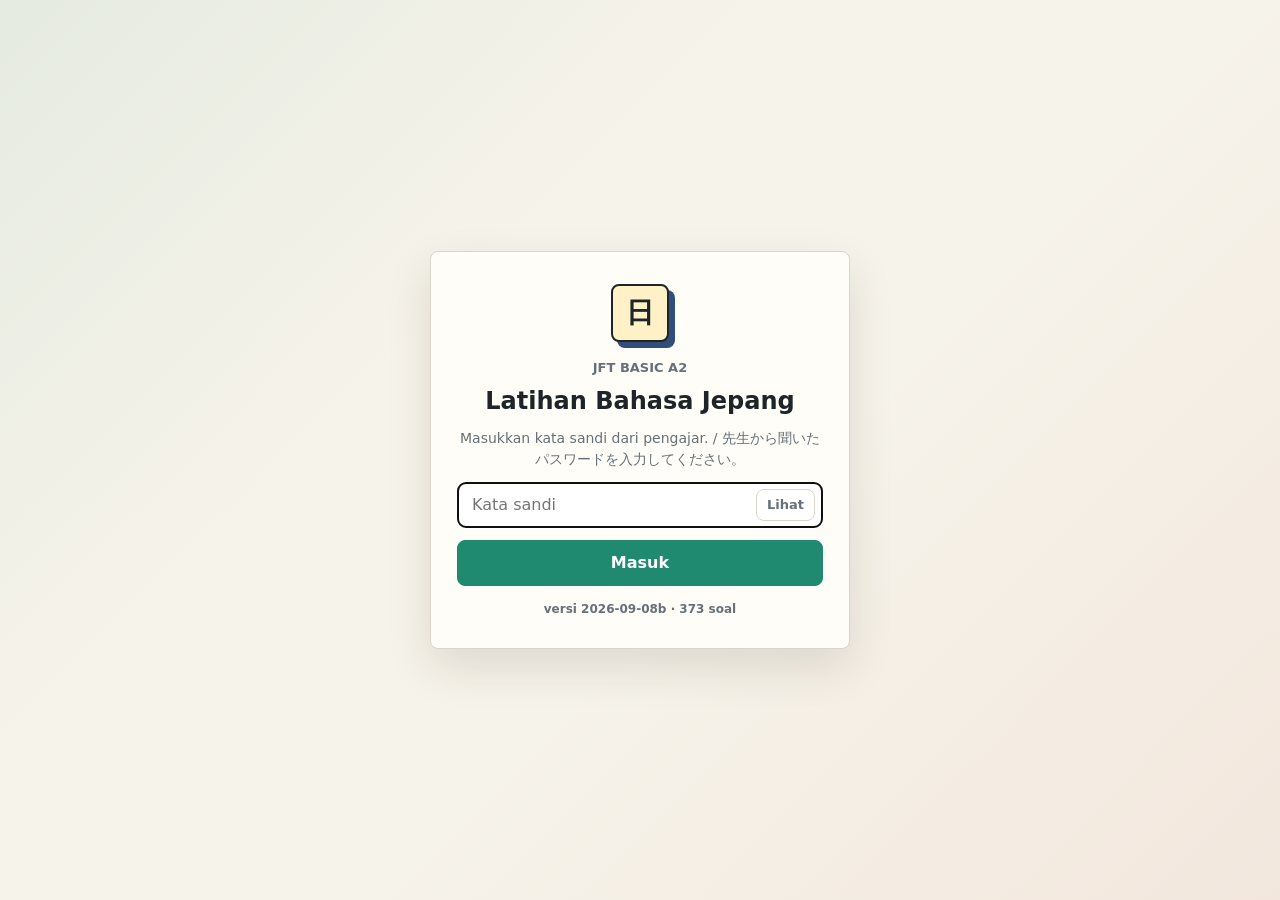
<file: index.html>
<!doctype html>
<html lang="id">
  <head>
    <meta charset="UTF-8" />
    <meta name="viewport" content="width=device-width, initial-scale=1.0" />
    <title>JFT Basic A2 Trainer</title>
    <link rel="icon" href="data:," />
    <style>
:root {
  color-scheme: light;
  --bg: #f6f3ea;
  --surface: #fffdf7;
  --surface-strong: #ffffff;
  --ink: #1e2428;
  --muted: #667078;
  --line: #d9d5ca;
  --green: #1f8a70;
  --green-soft: #dff2ea;
  --coral: #c95745;
  --coral-soft: #fde8e2;
  --indigo: #314d79;
  --indigo-soft: #e6ecf7;
  --gold: #c28a10;
  --gold-soft: #fff1c7;
  --wrong: #b3261e;
  --right: #137333;
  --shadow: 0 18px 45px rgba(38, 34, 25, 0.12);
  font-family:
    Inter, ui-sans-serif, system-ui, -apple-system, BlinkMacSystemFont, "Segoe UI",
    "Noto Sans JP", "Hiragino Sans", Meiryo, sans-serif;
}

* {
  box-sizing: border-box;
}

/* hidden 属性は display 指定より優先させる */
[hidden] {
  display: none !important;
}

body {
  margin: 0;
  min-height: 100vh;
  background:
    linear-gradient(135deg, rgba(31, 138, 112, 0.08), transparent 35%),
    linear-gradient(315deg, rgba(201, 87, 69, 0.08), transparent 42%),
    var(--bg);
  color: var(--ink);
}

button,
select,
input {
  font: inherit;
}

button {
  cursor: pointer;
}

.app-shell {
  display: grid;
  grid-template-columns: 320px minmax(0, 1fr);
  min-height: 100vh;
}

.gate {
  display: grid;
  place-items: center;
  min-height: 100vh;
  padding: 24px;
}

.gate-card {
  display: grid;
  gap: 12px;
  justify-items: center;
  width: 100%;
  max-width: 420px;
  padding: 32px 26px;
  border: 1px solid var(--line);
  border-radius: 8px;
  background: var(--surface);
  box-shadow: var(--shadow);
  text-align: center;
}

.gate-mark {
  display: grid;
  place-items: center;
  width: 58px;
  height: 58px;
  border: 2px solid var(--ink);
  border-radius: 8px;
  background: var(--gold-soft);
  box-shadow: 6px 6px 0 var(--indigo);
  font-weight: 900;
  font-size: 28px;
}

.gate-eyebrow {
  margin: 6px 0 0;
  color: var(--muted);
  font-size: 13px;
  font-weight: 700;
  text-transform: uppercase;
}

.gate-card h1 {
  margin: 0;
  font-size: 24px;
  line-height: 1.2;
}

.gate-note {
  margin: 0;
  color: var(--muted);
  font-size: 14px;
  line-height: 1.5;
}

.gate-field {
  position: relative;
  display: block;
  width: 100%;
}

.gate-toggle {
  position: absolute;
  top: 50%;
  right: 8px;
  transform: translateY(-50%);
  min-height: 32px;
  padding: 0 10px;
  border: 1px solid var(--line);
  border-radius: 8px;
  background: var(--surface-strong);
  color: var(--muted);
  font-size: 13px;
  font-weight: 800;
}

.gate-field input {
  min-height: 46px;
  width: 100%;
  padding: 0 14px;
  border: 1px solid var(--line);
  border-radius: 8px;
  background: var(--surface-strong);
  color: var(--ink);
}

.gate-button {
  min-height: 46px;
  width: 100%;
  border: 1px solid var(--green);
  border-radius: 8px;
  background: var(--green);
  color: white;
  font-weight: 850;
}

.gate-button:hover {
  background: #176f5a;
}

.gate-error {
  margin: 0;
  color: var(--wrong);
  font-size: 14px;
  font-weight: 800;
}

.gate-version {
  margin: 4px 0 0;
  color: var(--muted);
  font-size: 12px;
  font-weight: 700;
}

.sidebar {
  display: flex;
  flex-direction: column;
  gap: 22px;
  padding: 26px 22px;
  border-right: 1px solid var(--line);
  background: rgba(255, 253, 247, 0.88);
  backdrop-filter: blur(12px);
}

.brand {
  display: flex;
  align-items: center;
  gap: 14px;
}

.brand-mark {
  display: grid;
  place-items: center;
  width: 58px;
  height: 58px;
  border: 2px solid var(--ink);
  border-radius: 8px;
  background: var(--gold-soft);
  box-shadow: 6px 6px 0 var(--indigo);
  font-weight: 900;
  font-size: 28px;
}

.brand h1,
.toolbar h2 {
  margin: 0;
  letter-spacing: 0;
}

.brand h1 {
  font-size: 22px;
  line-height: 1.1;
}

.eyebrow,
.toolbar-title p {
  margin: 0 0 5px;
  color: var(--muted);
  font-size: 13px;
  font-weight: 700;
  text-transform: uppercase;
}

.stats-grid {
  display: grid;
  grid-template-columns: repeat(2, minmax(0, 1fr));
  gap: 10px;
}

.metric {
  min-height: 82px;
  padding: 14px;
  border: 1px solid var(--line);
  border-radius: 8px;
  background: var(--surface-strong);
}

.metric-value {
  display: block;
  font-size: 28px;
  line-height: 1;
  font-weight: 850;
}

.metric-label {
  display: block;
  margin-top: 7px;
  color: var(--muted);
  font-size: 13px;
  font-weight: 700;
}

.control-block {
  display: grid;
  gap: 8px;
}

.control-block label {
  color: var(--muted);
  font-size: 13px;
  font-weight: 800;
}

select,
.search-field input {
  min-height: 44px;
  width: 100%;
  border: 1px solid var(--line);
  border-radius: 8px;
  background: var(--surface-strong);
  color: var(--ink);
}

select {
  padding: 0 12px;
}

.mode-tabs {
  display: grid;
  gap: 8px;
  margin-top: auto;
}

.mode-tab,
.toolbar-button,
.sidebar-reset-button,
.primary-button,
.secondary-button,
.choice-button,
.icon-button {
  border: 1px solid var(--line);
  border-radius: 8px;
  color: var(--ink);
  background: var(--surface-strong);
  transition:
    transform 150ms ease,
    border-color 150ms ease,
    background 150ms ease,
    color 150ms ease;
}

.mode-tab {
  display: flex;
  align-items: center;
  gap: 10px;
  min-height: 46px;
  padding: 0 12px;
  font-weight: 800;
  text-align: left;
}

.mode-tab:hover,
.secondary-button:hover,
.icon-button:hover,
.choice-button:hover {
  transform: translateY(-1px);
  border-color: #b7b0a1;
}

.mode-tab.is-active {
  border-color: var(--green);
  background: var(--green-soft);
  color: #0c4f3f;
}

.sidebar-reset-button {
  display: flex;
  align-items: center;
  justify-content: center;
  gap: 9px;
  min-height: 44px;
  border-color: rgba(179, 38, 30, 0.38);
  background: #fff7f5;
  color: #8d2118;
  font-weight: 850;
}

.sidebar-reset-button:hover {
  transform: translateY(-1px);
  border-color: rgba(179, 38, 30, 0.6);
  background: #ffe9e5;
}

.icon {
  display: grid;
  place-items: center;
  width: 24px;
  height: 24px;
}

.workspace {
  display: flex;
  flex-direction: column;
  min-width: 0;
  padding: 24px;
}

.toolbar {
  display: flex;
  align-items: center;
  justify-content: space-between;
  gap: 16px;
  min-height: 70px;
  margin-bottom: 20px;
}

.toolbar h2 {
  font-size: 30px;
}

.toolbar-actions {
  display: flex;
  gap: 8px;
}

.toolbar-button {
  display: inline-flex;
  align-items: center;
  justify-content: center;
  gap: 8px;
  min-height: 44px;
  padding: 0 14px;
  font-weight: 850;
}

.reset-action {
  border-color: rgba(179, 38, 30, 0.36);
  background: #fff7f5;
  color: #8d2118;
}

.reset-action:hover {
  transform: translateY(-1px);
  border-color: rgba(179, 38, 30, 0.6);
  background: #ffe9e5;
}

.icon-button {
  display: grid;
  place-items: center;
  width: 44px;
  height: 44px;
  font-size: 20px;
}

.view {
  display: none;
}

.view.is-visible {
  display: block;
}

.question-layout {
  display: grid;
  grid-template-columns: minmax(0, 1fr) 280px;
  gap: 18px;
  align-items: start;
}

.question-panel,
.learning-panel,
.test-progress-panel,
.review-summary {
  border: 1px solid var(--line);
  border-radius: 8px;
  background: var(--surface);
  box-shadow: var(--shadow);
}

.question-panel {
  min-height: 650px;
  padding: 24px;
  touch-action: pan-y;
  overscroll-behavior-x: contain;
}

.question-head {
  display: flex;
  align-items: center;
  justify-content: space-between;
  gap: 12px;
  margin-bottom: 18px;
}

.tag {
  display: inline-flex;
  align-items: center;
  min-height: 28px;
  padding: 0 10px;
  border-radius: 999px;
  background: var(--indigo-soft);
  color: var(--indigo);
  font-size: 13px;
  font-weight: 850;
}

.tag-muted {
  margin-left: 6px;
  background: var(--gold-soft);
  color: #6c4b04;
}

#questionNumber {
  font-size: 18px;
}

.question-head-right {
  display: flex;
  align-items: center;
  gap: 10px;
}

.flag-button {
  display: inline-flex;
  align-items: center;
  gap: 7px;
  min-height: 36px;
  padding: 0 12px;
  border: 1px solid var(--line);
  border-radius: 8px;
  background: var(--surface-strong);
  color: var(--muted);
  font-size: 14px;
  font-weight: 800;
}

.flag-button.is-on {
  border-color: var(--gold);
  background: var(--gold-soft);
  color: #6c4b04;
}

.scenario {
  margin: 0 0 20px;
  padding: 16px 18px;
  border-left: 5px solid var(--green);
  border-radius: 8px;
  background: #edf8f4;
  color: #1a3f36;
  font-size: 18px;
  line-height: 1.55;
  font-weight: 700;
}

.dialogue {
  display: grid;
  gap: 10px;
  margin-bottom: 22px;
}

.dialogue-line {
  display: grid;
  grid-template-columns: 110px minmax(0, 1fr);
  gap: 12px;
  align-items: start;
  padding: 14px;
  border: 1px solid var(--line);
  border-radius: 8px;
  background: var(--surface-strong);
}

.speaker {
  color: var(--muted);
  font-weight: 850;
}

.utterance {
  font-family: "Noto Sans JP", "Hiragino Sans", Meiryo, sans-serif;
  font-size: 24px;
  line-height: 1.55;
  letter-spacing: 0;
  white-space: pre-line;
}

.blank {
  display: inline-flex;
  justify-content: center;
  min-width: 86px;
  margin: 0 4px;
  padding: 0 12px 2px;
  border-bottom: 3px solid var(--coral);
  color: var(--coral);
  font-weight: 900;
}



.poster-figure {
  margin: 0;
  padding: 12px;
  border: 2px solid var(--ink);
  border-radius: 10px;
  background: var(--surface-strong);
  box-shadow: 6px 6px 0 rgba(30, 36, 40, 0.16);
  text-align: center;
}

.poster-image {
  max-width: 100%;
  max-height: 62vh;
  border-radius: 6px;
  cursor: zoom-in;
  transition: max-height 200ms ease;
}

.poster-image.is-zoomed {
  max-height: none;
  cursor: zoom-out;
}

.poster-caption {
  margin-top: 8px;
  color: var(--muted);
  font-size: 13px;
  font-weight: 700;
}

.poster {
  overflow: hidden;
  border: 2px solid var(--ink);
  border-radius: 10px;
  background: var(--surface-strong);
  box-shadow: 6px 6px 0 rgba(30, 36, 40, 0.16);
}

.poster-head {
  display: flex;
  align-items: center;
  gap: 10px;
  padding: 14px 18px;
  border-bottom: 2px dashed var(--line);
  background: var(--gold-soft);
}

.poster-head-icon {
  font-size: 26px;
  line-height: 1;
}

.poster-head h3 {
  margin: 0;
  font-size: 22px;
  line-height: 1.3;
}

.poster-body {
  display: grid;
  gap: 8px;
  margin: 0;
  padding: 16px 18px;
  list-style: none;
}

.poster-row {
  display: grid;
  grid-template-columns: 40px minmax(0, 1fr);
  gap: 10px;
  align-items: center;
  padding: 10px 12px;
  border-radius: 8px;
  background: #fdfbf3;
}

.poster-icon {
  display: grid;
  place-items: center;
  width: 40px;
  height: 40px;
  border-radius: 50%;
  background: var(--green-soft);
  font-size: 20px;
}

.poster-text {
  font-family: "Noto Sans JP", "Hiragino Sans", Meiryo, sans-serif;
  font-size: 21px;
  line-height: 1.5;
  white-space: pre-line;
}

.poster-note {
  margin: 0;
  padding: 12px 18px 16px;
  color: #6c4b04;
  font-size: 16px;
  font-weight: 800;
  line-height: 1.5;
}

@media (max-width: 680px) {
  .poster-head h3 {
    font-size: 19px;
  }

  .poster-text {
    font-size: 18px;
  }

  .poster-row {
    grid-template-columns: 34px minmax(0, 1fr);
  }

  .poster-icon {
    width: 34px;
    height: 34px;
    font-size: 17px;
  }
}

.choices {
  display: grid;
  gap: 10px;
  margin-bottom: 18px;
}

.choice-button {
  display: grid;
  grid-template-columns: 36px minmax(0, 1fr) auto;
  gap: 12px;
  align-items: center;
  min-height: 58px;
  padding: 10px 16px;
  text-align: left;
}

.choice-index {
  display: grid;
  place-items: center;
  width: 32px;
  height: 32px;
  border-radius: 50%;
  background: #ece8dd;
  font-weight: 900;
}

.choice-text {
  font-family: "Noto Sans JP", "Hiragino Sans", Meiryo, sans-serif;
  font-size: 22px;
  line-height: 1.25;
}

.choice-button.is-selected {
  border-color: var(--indigo);
  background: var(--indigo-soft);
}

.choice-button.is-correct {
  border-color: rgba(19, 115, 51, 0.55);
  background: #e6f4ea;
}

.choice-button.is-correct .choice-index {
  background: #137333;
  color: #fff;
}

.choice-button.is-wrong {
  border-color: rgba(179, 38, 30, 0.48);
  background: #fce8e6;
}

.choice-button.is-wrong .choice-index {
  background: #b3261e;
  color: #fff;
}

.choice-status {
  justify-self: end;
  padding: 5px 9px;
  border-radius: 999px;
  background: rgba(255, 255, 255, 0.72);
  font-size: 13px;
  font-weight: 900;
}

.choice-button.is-correct .choice-status {
  color: #0b5e2a;
}

.choice-button.is-wrong .choice-status {
  color: #971b14;
}

.feedback {
  margin: 0 0 18px;
  padding: 16px;
  border-radius: 8px;
  background: var(--surface-strong);
  border: 1px solid var(--line);
}

.feedback strong {
  display: block;
  margin-bottom: 6px;
}

.feedback span {
  display: block;
  margin-bottom: 4px;
  line-height: 1.5;
}

.translation-block {
  display: block;
  margin-top: 10px;
  padding-top: 10px;
  border-top: 1px dashed var(--line);
}

.translation-block > strong {
  display: block;
  margin-bottom: 6px;
  font-size: 14px;
}

.translation-row {
  display: block;
  margin-bottom: 6px;
}

.translation-ja {
  display: block;
  font-size: 15px;
  line-height: 1.5;
}

.translation-id {
  display: block;
  color: var(--muted);
  font-size: 14px;
  line-height: 1.5;
}

.feedback span strong {
  display: inline;
  margin-bottom: 0;
}

.feedback.correct {
  border-color: rgba(19, 115, 51, 0.55);
  background: #ecf8ef;
}

.feedback.wrong {
  border-color: rgba(179, 38, 30, 0.5);
  background: #fff0ed;
}

.question-actions {
  display: flex;
  justify-content: space-between;
  gap: 10px;
}

.question-actions-top {
  margin-bottom: 18px;
  padding-bottom: 18px;
  border-bottom: 1px solid var(--line);
}

.primary-button,
.secondary-button {
  display: inline-flex;
  align-items: center;
  justify-content: center;
  gap: 8px;
  min-height: 46px;
  padding: 0 16px;
  font-weight: 850;
}

.primary-button {
  border-color: var(--green);
  background: var(--green);
  color: white;
}

.primary-button:hover {
  transform: translateY(-1px);
  background: #176f5a;
}

.learning-rail {
  display: grid;
  gap: 18px;
  position: sticky;
  top: 24px;
}

.learning-panel {
  display: grid;
  gap: 14px;
  padding: 18px;
}

.test-progress-panel {
  padding: 18px;
}

.test-progress-head {
  display: flex;
  align-items: center;
  justify-content: space-between;
  gap: 10px;
  margin-bottom: 14px;
}

.test-progress-head span {
  color: var(--muted);
  font-size: 13px;
  font-weight: 850;
}

.test-progress-head strong {
  font-size: 18px;
}

.test-progress-metrics {
  display: grid;
  grid-template-columns: 1fr 1fr;
  gap: 10px;
}

.test-progress-metric {
  display: grid;
  gap: 5px;
  min-width: 0;
  padding: 12px;
  border: 1px solid var(--line);
  border-radius: 8px;
  background: var(--surface-strong);
}

.test-progress-metric span {
  color: var(--muted);
  font-size: 11px;
  font-weight: 800;
  line-height: 1.35;
}

.test-progress-metric strong {
  font-size: 22px;
}

.test-progress-metric-wide {
  grid-column: 1 / -1;
}

.test-answer-progress {
  height: 8px;
  margin-top: 14px;
  overflow: hidden;
  border-radius: 999px;
  background: var(--line);
}

.test-answer-progress span {
  display: block;
  width: 0;
  height: 100%;
  border-radius: inherit;
  background: var(--green);
  transition: width 180ms ease;
}

.mini-visual {
  position: relative;
  min-height: 145px;
  overflow: hidden;
  border: 1px solid var(--line);
  border-radius: 8px;
  background:
    linear-gradient(135deg, #fff6d6 0 45%, #e6ecf7 45% 100%);
}

.flash-card {
  position: absolute;
  display: grid;
  place-items: center;
  width: 94px;
  height: 62px;
  border: 2px solid var(--ink);
  border-radius: 8px;
  background: white;
  font-weight: 900;
  box-shadow: 5px 5px 0 rgba(30, 36, 40, 0.2);
}

.card-a {
  left: 28px;
  top: 26px;
  transform: rotate(-8deg);
}

.card-b {
  right: 30px;
  bottom: 28px;
  transform: rotate(7deg);
  background: var(--coral-soft);
}

.pencil {
  position: absolute;
  left: 112px;
  top: 62px;
  width: 90px;
  height: 12px;
  border-radius: 999px;
  background: var(--gold);
  transform: rotate(-28deg);
}

.pencil::after {
  content: "";
  position: absolute;
  right: -13px;
  top: 0;
  border-left: 14px solid var(--ink);
  border-top: 6px solid transparent;
  border-bottom: 6px solid transparent;
}

.pattern-box {
  display: grid;
  gap: 6px;
  padding: 14px;
  border: 1px solid var(--line);
  border-radius: 8px;
  background: var(--surface-strong);
}

.pattern-box span {
  color: var(--muted);
  font-size: 13px;
  font-weight: 850;
}

.pattern-box strong {
  font-size: 17px;
  line-height: 1.35;
}

.mini-progress {
  display: grid;
  gap: 8px;
}

.progress-bar {
  height: 10px;
  overflow: hidden;
  border-radius: 999px;
  background: #e5dfd2;
}

.progress-bar span {
  display: block;
  width: 0;
  height: 100%;
  border-radius: inherit;
  background: linear-gradient(90deg, var(--green), var(--gold));
}

.mini-progress p {
  margin: 0;
  color: var(--muted);
  font-size: 13px;
  font-weight: 800;
}

.bank-toolbar {
  margin-bottom: 14px;
}

.search-field {
  display: grid;
  grid-template-columns: 42px minmax(0, 1fr);
  align-items: center;
  max-width: 560px;
  border: 1px solid var(--line);
  border-radius: 8px;
  background: var(--surface-strong);
}

.search-field span {
  display: grid;
  place-items: center;
  color: var(--muted);
  font-size: 22px;
}

.search-field input {
  border: 0;
  padding: 0 14px 0 0;
  outline: 0;
}

.question-list {
  display: grid;
  grid-template-columns: repeat(auto-fill, minmax(300px, 1fr));
  gap: 12px;
}

.list-item {
  display: grid;
  gap: 10px;
  min-height: 178px;
  padding: 16px;
  border: 1px solid var(--line);
  border-radius: 8px;
  background: var(--surface);
}

.list-item header {
  display: flex;
  align-items: center;
  justify-content: space-between;
  gap: 8px;
}

.list-item h3 {
  margin: 0;
  font-size: 17px;
}

.list-item p {
  margin: 0;
  color: var(--muted);
  line-height: 1.45;
}

.list-answer {
  color: var(--right);
  font-family: "Noto Sans JP", "Hiragino Sans", Meiryo, sans-serif;
  font-size: 20px;
  font-weight: 900;
}

.small-button {
  justify-self: start;
  min-height: 36px;
  padding: 0 11px;
  border: 1px solid var(--line);
  border-radius: 8px;
  background: var(--surface-strong);
  font-weight: 800;
}

.review-summary {
  margin-bottom: 14px;
  padding: 18px;
}

.review-summary h3 {
  margin: 0 0 6px;
  font-size: 20px;
}

.review-summary p {
  margin: 0;
  color: var(--muted);
  line-height: 1.5;
}

@media (max-width: 960px) {
  .app-shell {
    grid-template-columns: 1fr;
  }

  .sidebar {
    position: static;
    border-right: 0;
    border-bottom: 1px solid var(--line);
  }

  .stats-grid {
    grid-template-columns: repeat(4, minmax(0, 1fr));
  }

  .mode-tabs {
    grid-template-columns: repeat(auto-fit, minmax(118px, 1fr));
  }

  .question-layout {
    grid-template-columns: 1fr;
  }

  .learning-rail {
    position: static;
  }

  .learning-panel {
    grid-template-columns: repeat(3, minmax(0, 1fr));
  }

  .mini-progress {
    align-self: end;
  }
}

@media (max-width: 680px) {
  .workspace,
  .sidebar {
    padding: 16px;
  }

  .brand h1 {
    font-size: 19px;
  }

  .toolbar {
    align-items: flex-start;
  }

  .toolbar h2 {
    font-size: 24px;
  }

  .stats-grid,
  .learning-panel {
    grid-template-columns: 1fr 1fr;
  }

  .mode-tabs {
    grid-template-columns: 1fr;
  }

  .question-panel {
    min-height: 0;
    padding: 16px;
  }

  .dialogue-line {
    grid-template-columns: 1fr;
  }

  .utterance {
    font-size: 21px;
  }

  .choice-button {
    grid-template-columns: 32px minmax(0, 1fr);
  }

  .choice-status {
    grid-column: 2;
    justify-self: start;
  }

  .question-actions {
    display: grid;
    grid-template-columns: 1fr;
  }

  .question-actions-top {
    grid-template-columns: 1fr 1fr;
  }

  .primary-button,
  .secondary-button {
    width: 100%;
  }
}

    </style>
  </head>
  <body>
    <noscript>
      <div class="gate">
        <div class="gate-card">
          <h1>JavaScript diperlukan</h1>
          <p class="gate-note">
            Aplikasi ini tidak dapat berjalan tanpa JavaScript. Buka file ini langsung di browser
            (Chrome / Safari), bukan di dalam pratinjau. /
            このアプリはJavaScriptが必要です。プレビュー画面ではなく、ブラウザで直接開いてください。
          </p>
        </div>
      </div>
    </noscript>
    <div class="gate" id="gate">
      <div class="gate-card">
        <div class="gate-mark" aria-hidden="true"><span>日</span></div>
        <p class="gate-eyebrow">JFT Basic A2</p>
        <h1>Latihan Bahasa Jepang</h1>
        <p class="gate-note">Masukkan kata sandi dari pengajar. / 先生から聞いたパスワードを入力してください。</p>
        <label class="gate-field" for="gateInput">
          <input id="gateInput" type="password" placeholder="Kata sandi" autocomplete="off" autocapitalize="off" autocorrect="off" spellcheck="false" inputmode="latin" />
          <button class="gate-toggle" id="gateToggle" type="button">Lihat</button>
        </label>
        <button class="gate-button" id="gateBtn" type="button">Masuk</button>
        <p class="gate-error" id="gateError" hidden>Kata sandi salah. / パスワードが違います。</p>
        <p class="gate-version" id="gateVersion">versi 2026-09-08b · 373 soal</p>
      </div>
    </div>
    <div class="app-shell" id="appShell" hidden>
      <aside class="sidebar" aria-label="Panel belajar">
        <div class="brand">
          <div class="brand-mark" aria-hidden="true">
            <span>日</span>
          </div>
          <div>
            <p class="eyebrow">JFT Basic A2</p>
            <h1>Latihan Bahasa Jepang</h1>
          </div>
        </div>

        <div class="stats-grid" aria-label="Statistik">
          <div class="metric">
            <span class="metric-value" id="metricAnswered">0</span>
            <span class="metric-label">Dijawab</span>
          </div>
          <div class="metric">
            <span class="metric-value" id="metricAccuracy">0%</span>
            <span class="metric-label">Akurasi</span>
          </div>
          <div class="metric">
            <span class="metric-value" id="metricStreak">0</span>
            <span class="metric-label">Streak</span>
          </div>
          <div class="metric">
            <span class="metric-value" id="metricReview">0</span>
            <span class="metric-label">Review</span>
          </div>
        </div>

        <div class="control-block">
          <label for="sectionFilter">Bagian</label>
          <select id="sectionFilter">
            <option value="all">Semua</option>
            <option value="Grammar">Grammar</option>
            <option value="Expression">Expression</option>
            <option value="Vocabulary">Kosakata/Kanji</option>
            <option value="Reading">Membaca</option>
            <option value="BasicVocab">Kosakata dasar</option>
          </select>
        </div>

        <div class="control-block">
          <label for="categoryFilter">Kategori</label>
          <select id="categoryFilter"></select>
        </div>

        <div class="mode-tabs" role="tablist" aria-label="Mode">
          <button class="mode-tab is-active" data-view="practice" role="tab" aria-selected="true">
            <span class="icon" aria-hidden="true">▶</span>
            Latihan
          </button>
          <button class="mode-tab" data-view="test" role="tab" aria-selected="false">
            <span class="icon" aria-hidden="true">✓</span>
            Tes 20
          </button>
          <button class="mode-tab" data-view="mock" role="tab" aria-selected="false">
            <span class="icon" aria-hidden="true">◴</span>
            Simulasi 50
          </button>
          <button class="mode-tab" data-view="bank" role="tab" aria-selected="false">
            <span class="icon" aria-hidden="true">▦</span>
            Bank Soal
          </button>
          <button class="mode-tab" data-view="review" role="tab" aria-selected="false">
            <span class="icon" aria-hidden="true">↻</span>
            Review
          </button>
        </div>

        <button class="sidebar-reset-button" id="sidebarResetBtn" type="button">
          <span aria-hidden="true">↺</span>
          Reset progres
        </button>
      </aside>

      <main class="workspace">
        <header class="toolbar">
          <div class="toolbar-title">
            <p id="toolbarMeta">296 soal latihan</p>
            <h2 id="viewTitle">Latihan</h2>
          </div>
          <div class="toolbar-actions">
            <button class="icon-button" id="shuffleBtn" type="button" title="Acak soal" aria-label="Acak soal">
              <span aria-hidden="true">⤨</span>
            </button>
            <button class="toolbar-button reset-action" id="resetBtn" type="button" title="Reset progres" aria-label="Reset progres">
              <span aria-hidden="true">↺</span>
              Reset
            </button>
          </div>
        </header>

        <section class="practice-view view is-visible" id="practiceView" aria-live="polite">
          <div class="question-layout">
            <article class="question-panel">
              <div class="question-head">
                <div>
                  <span class="tag" id="questionSection">Grammar</span>
                  <span class="tag tag-muted" id="questionCategory">て形</span>
                </div>
                <div class="question-head-right">
                  <button class="flag-button" id="flagBtn" type="button" hidden>
                    <span aria-hidden="true">⚑</span>
                    <span id="flagLabel">Tandai</span>
                  </button>
                  <strong id="questionNumber">No. 1</strong>
                </div>
              </div>
              <div class="question-actions question-actions-top" aria-label="Navigasi soal bagian atas">
                <button class="secondary-button" id="topPrevBtn" type="button">
                  <span aria-hidden="true">‹</span>
                  Sebelumnya
                </button>
                <button class="primary-button" id="topNextBtn" type="button">
                  Berikutnya
                  <span aria-hidden="true">›</span>
                </button>
              </div>
              <p class="scenario" id="scenarioText"></p>
              <div class="dialogue" id="dialogueBox"></div>
              <div class="choices" id="choicesBox"></div>
              <div class="feedback" id="feedbackBox" hidden></div>
              <div class="question-actions">
                <button class="secondary-button" id="prevBtn" type="button">
                  <span aria-hidden="true">‹</span>
                  Sebelumnya
                </button>
                <button class="primary-button" id="nextBtn" type="button">
                  Berikutnya
                  <span aria-hidden="true">›</span>
                </button>
              </div>
            </article>

            <div class="learning-rail">
              <aside class="learning-panel" aria-label="Ringkasan soal">
                <div class="mini-visual" aria-hidden="true">
                  <div class="flash-card card-a">JFT</div>
                  <div class="flash-card card-b">A2</div>
                  <div class="pencil"></div>
                </div>
                <div class="pattern-box">
                  <span id="patternLabel">Petunjuk</span>
                  <strong id="patternText">Vて + います</strong>
                </div>
                <div class="pattern-box">
                  <span id="meaningLabel">Status</span>
                  <strong id="meaningText">sedang / keadaan</strong>
                </div>
                <div class="mini-progress">
                  <div class="progress-bar">
                    <span id="progressFill"></span>
                  </div>
                  <p id="progressText">1 / 35</p>
                </div>
              </aside>

              <section class="test-progress-panel" id="testProgressPanel" aria-live="polite" hidden>
                <div class="test-progress-head">
                  <span>進捗</span>
                  <strong id="testProgressTitle">Tes 20</strong>
                </div>
                <div class="test-progress-metrics">
                  <div class="test-progress-metric">
                    <span>解答済み / Dijawab</span>
                    <strong id="testAnsweredCount">0 / 20</strong>
                  </div>
                  <div class="test-progress-metric">
                    <span>正解 / Benar</span>
                    <strong id="testCorrectCount">0</strong>
                  </div>
                  <div class="test-progress-metric">
                    <span>見直し / Ditandai</span>
                    <strong id="testFlagCount">0</strong>
                  </div>
                  <div class="test-progress-metric test-progress-metric-wide">
                    <span>正答率 / Akurasi</span>
                    <strong id="testAccuracy">0%</strong>
                  </div>
                </div>
                <div class="test-answer-progress" aria-hidden="true">
                  <span id="testAnswerProgressFill"></span>
                </div>
              </section>
            </div>
          </div>
        </section>

        <section class="bank-view view" id="bankView">
          <div class="bank-toolbar">
            <label class="search-field" for="searchInput">
              <span aria-hidden="true">⌕</span>
              <input id="searchInput" type="search" placeholder="Cari pola, arti, atau kalimat Jepang" />
            </label>
          </div>
          <div class="question-list" id="questionList"></div>
        </section>

        <section class="review-view view" id="reviewView">
          <div class="review-summary" id="reviewSummary"></div>
          <div class="question-list" id="reviewList"></div>
        </section>
      </main>
    </div>
    <script>
const questionBank = [
  {
    id: 1,
    section: "Grammar",
    category: "Vている",
    scenario: "Di acara perkenalan warga, tetangga Jepang bertanya kepada Ari tentang pekerjaan yang dilakukannya sekarang.",
    pattern: "Vて + います",
    meaning: "sedang melakukan / keadaan pekerjaan sekarang",
    dialogue: [
      ["A", "日本で何をしていますか。"],
      ["B", "野菜を [blank]。"],
    ],
    choices: ["作っています", "作ります", "作りました"],
    answer: 0,
    explanation:
      "今の仕事や状態を言うときは「Vています」を使います。 / Untuk pekerjaan atau keadaan sekarang gunakan Vています.",
    canDo: "workplace",
    translation: [
      "Apa yang Anda lakukan di Jepang?",
      "Saya menanam sayuran.",
    ],
  },
  {
    id: 2,
    section: "Grammar",
    category: "て形",
    scenario: "Dua rekan kerja berbicara tentang rencana setelah pekerjaan selesai.",
    pattern: "Vて、Vます",
    meaning: "melakukan satu aksi lalu aksi berikutnya",
    dialogue: [
      ["A", "仕事が終わったら、何をしますか。"],
      ["B", "レストランでご飯を [blank]、家に帰ります。"],
    ],
    choices: ["食べます", "食べています", "食べて"],
    answer: 2,
    explanation:
      "動作を順番につなぐときは「て形」を使います。レストランでご飯を食べて、家に帰ります。 / Untuk menyambung urutan kegiatan, gunakan bentuk て.",
    canDo: "food",
    translation: [
      "Setelah pekerjaan selesai, Anda mau apa?",
      "Saya makan di restoran, lalu pulang ke rumah.",
    ],
  },
  {
    id: 3,
    section: "Grammar",
    category: "希望",
    scenario: "Di kelas, guru menanyakan cita-cita murid. Murid ini suka anak kecil dan ingin bekerja di sekolah dasar.",
    pattern: "Nに + なりたいです",
    meaning: "ingin menjadi sesuatu",
    dialogue: [
      ["A", "将来の 夢は 何ですか。"],
      ["B", "子どもが好きですから、小学校の教師に [blank]。"],
    ],
    choices: ["したいです", "なりたいです", "します"],
    answer: 1,
    explanation:
      "将来なりたい職業を言うときは「Nになりたいです」を使います。 / Untuk cita-cita atau profesi yang ingin dicapai, gunakan Nになりたいです.",
    canDo: "study",
    translation: [
      "Apa cita-cita Anda?",
      "Karena suka anak-anak, saya ingin menjadi guru SD.",
    ],
  },
  {
    id: 4,
    section: "Grammar",
    category: "様子",
    scenario: "Pelanggan melihat menu dan mulai memesan makanan.",
    pattern: "イ形容詞い -> そうです",
    meaning: "kelihatannya enak / tampak seperti",
    dialogue: [
      ["お客", "すみません。おすすめは何ですか。"],
      ["店員", "天ぷら定食が人気ですよ。写真はこちらです。"],
      ["お客", "[blank]。じゃ、これをください。"],
    ],
    choices: ["おいしそうですね", "おいしいらしいですね", "おいしかったですね"],
    answer: 0,
    explanation:
      "写真を見て感じたことを言うので、様子を表す「そうです」を使います。 / Saat menilai dari tampilan gunakan おいしそうですね.",
    canDo: "food",
    translation: [
      "Permisi. Apa menu yang direkomendasikan?",
      "Tempura teishoku populer, lho. Fotonya ada di sini.",
      "Kelihatannya enak ya. Kalau begitu, saya pesan ini.",
    ],
  },
  {
    id: 5,
    section: "Grammar",
    category: "逆接",
    scenario: "Percakapan tentang tempat terbaik untuk tinggal.",
    pattern: "文 + だけど",
    meaning: "tetapi / walaupun begitu",
    dialogue: [
      ["A", "田舎と町と、どちらが好きですか。"],
      ["B", "そうですね。田舎のほうがいいと思います。"],
      ["A", "どうしてですか。"],
      ["B", "田舎は町よりちょっと不便 [blank]、静かですよ。"],
    ],
    choices: ["ですけど", "ですから", "でしたら"],
    answer: 0,
    explanation:
      "「不便」と「静か」は反対の内容なので、逆接の「けど」でつなぎます。 / 不便 dan 静か berlawanan, jadi dihubungkan dengan けど.",
    canDo: "housing",
    translation: [
      "Antara desa dan kota, Anda suka yang mana?",
      "Hmm. Saya pikir desa lebih baik.",
      "Kenapa?",
      "Desa memang sedikit kurang praktis dibanding kota, tapi tenang.",
    ],
  },
  {
    id: 6,
    section: "Grammar",
    category: "助詞",
    scenario: "Seseorang baru tiba di kantor dan menjelaskan alasan terlambat.",
    pattern: "Nで",
    meaning: "karena / akibat suatu peristiwa",
    dialogue: [
      ["A", "遅れて、すみませんでした。"],
      ["B", "アブさん、どうしたの?"],
      ["A", "先ほど、事故 [blank]、電車が止まりました。"],
    ],
    choices: ["で", "に", "が"],
    answer: 0,
    explanation:
      "出来事の原因は「で」で表します。「事故で電車が止まりました」。 / Untuk menyebut penyebab peristiwa, gunakan で: 事故で電車が止まりました.",
    canDo: "transport",
    translation: [
      "Maaf saya terlambat.",
      "Ab-san, ada apa?",
      "Tadi kereta berhenti karena kecelakaan.",
    ],
  },
  {
    id: 7,
    section: "Grammar",
    category: "経験",
    scenario: "Dua teman berbicara tentang Tokyo Skytree.",
    pattern: "Vた + ことがあります",
    meaning: "pernah melakukan sesuatu",
    dialogue: [
      ["A", "東京スカイツリーに [blank] ことがありますか。"],
      ["B", "いいえ、ありません。"],
      ["A", "ぜひ週末に一緒に行きましょう。"],
    ],
    choices: ["行く", "行って", "行った"],
    answer: 2,
    explanation:
      "経験を言うときは「Vた形＋ことがあります」を使います。タワーには「登る」は使いません。 / Untuk pengalaman gunakan bentuk lampau biasa + ことがあります.",
    canDo: "social",
    translation: [
      "Pernah pergi ke Tokyo Skytree?",
      "Belum pernah.",
      "Ayo kita pergi bersama akhir pekan ini.",
    ],
  },
  {
    id: 8,
    section: "Grammar",
    category: "時間",
    scenario: "Dua teman berbicara tentang naik Shinkansen.",
    pattern: "Nの + 前に",
    meaning: "sebelum sesuatu",
    dialogue: [
      ["A", "新幹線に乗ったことがありますか。"],
      ["B", "いいえ、まだです。ぜひ行きましょう。"],
      ["A", "じゃ、旅行の [blank]、切符を買います。"],
    ],
    choices: ["前に", "後で", "から"],
    answer: 0,
    explanation:
      "切符を買うのは旅行の前なので「旅行の前に」を使います。 / Membeli tiket dilakukan sebelum perjalanan, jadi gunakan 旅行の前に.",
    canDo: "transport",
    translation: [
      "Pernah naik shinkansen?",
      "Belum. Ayo kita pergi.",
      "Kalau begitu, saya beli tiket sebelum perjalanan.",
    ],
  },
  {
    id: 9,
    section: "Grammar",
    category: "方法",
    scenario: "Saat makan siang di restoran, Ani melihat rekan kerjanya memakai sumpit dengan baik, lalu meminta diajari.",
    pattern: "Vます形 + 方",
    meaning: "cara melakukan sesuatu",
    dialogue: [
      ["A", "お箸の [blank] 方が上手ですね。教えてもらえませんか。"],
      ["B", "いいですよ。"],
    ],
    choices: ["つかい", "つかう", "つかって"],
    answer: 0,
    explanation:
      "やり方を言うときは「ます形（ますを取る）＋方」の形で「使い方」になります。 / Cara memakai sesuatu dinyatakan dengan bentuk ます tanpa ます + 方: 使い方.",
    canDo: "food",
    translation: [
      "Cara Anda memakai sumpit bagus sekali. Bisa ajari saya?",
      "Boleh.",
    ],
  },
  {
    id: 10,
    section: "Grammar",
    category: "て形",
    scenario: "Sika memperkenalkan makanan khas Indonesia kepada rekan kerja Jepang.",
    pattern: "Vて + 食べます",
    meaning: "melakukan aksi sebagai cara sebelum makan",
    dialogue: [
      ["シカ", "インドネシア料理はいろいろありますよ。"],
      ["よしこ", "そうですか。例えば?"],
      ["シカ", "ガドガドです。"],
      ["よしこ", "どうやって食べますか。"],
      ["シカ", "ゆでた野菜にピーナッツソースを [blank]、食べます。おいしいです。"],
    ],
    choices: ["かけて", "かけないで", "かける"],
    answer: 0,
    explanation:
      "動作の順番は「て形」でつなぎます。「ソースをかけて食べます」。 / Urutan cara makan memakai bentuk て: ソースをかけて食べます.",
    canDo: "food",
    translation: [
      "Masakan Indonesia bermacam-macam, lho.",
      "Oh ya? Misalnya?",
      "Gado-gado.",
      "Bagaimana cara memakannya?",
      "Sayuran rebus disiram saus kacang, lalu dimakan. Enak.",
    ],
  },
  {
    id: 11,
    section: "Grammar",
    category: "条件",
    scenario: "Rekan kerja menjelaskan cara memakai mesin fotokopi.",
    pattern: "V辞書形 + と",
    meaning: "kalau melakukan ini, hasilnya otomatis terjadi",
    dialogue: [
      ["A", "このコピー機の使い方、分かりますか。"],
      ["B", "このスタートボタンを [blank]、コピーが始まりますよ。"],
      ["A", "ありがとうございます。"],
      ["B", "いいえ、どういたしまして。"],
    ],
    choices: ["おすと", "おして", "おし"],
    answer: 0,
    explanation:
      "ボタンを押すと必ずコピーが始まる、という自動的な関係なので「と」を使います。 / Untuk hubungan otomatis seperti tombol ditekan lalu mesin mulai, gunakan と.",
    canDo: "workplace",
    translation: [
      "Apakah Anda tahu cara memakai mesin fotokopi ini?",
      "Kalau tombol start ini ditekan, fotokopi akan mulai.",
      "Terima kasih.",
      "Sama-sama.",
    ],
  },
  {
    id: 12,
    section: "Grammar",
    category: "禁止・依頼",
    scenario: "Di klinik, dokter selesai memeriksa pasien yang sakit kepala dan pilek, lalu memberi nasihat untuk malam ini.",
    pattern: "Vないでください",
    meaning: "tolong jangan melakukan sesuatu",
    dialogue: [
      ["医者", "どうしましたか。"],
      ["患者", "頭が痛くて、鼻水が出ます。"],
      ["医者", "風邪ですね。今晩は、遅くまで [blank]。寝る前に、この薬を飲んでください。"],
    ],
    choices: ["起きてください", "起きないでください", "起きてはいけません"],
    answer: 1,
    explanation:
      "夜ふかしをしないように助言しています。丁寧な言い方は「起きないでください」です。 / Dokter memberi nasihat agar tidak begadang. Bentuk sopan yang tepat adalah 起きないでください.",
    canDo: "hospital",
    translation: [
      "Ada keluhan apa?",
      "Kepala saya sakit dan hidung meler.",
      "Anda flu. Malam ini jangan bergadang. Minum obat ini sebelum tidur.",
    ],
  },
  {
    id: 13,
    section: "Grammar",
    category: "程度",
    scenario: "Rekan kerja berbicara tentang kondisi badan.",
    pattern: "Vます形 + すぎます",
    meaning: "terlalu banyak / berlebihan",
    dialogue: [
      ["A", "大丈夫ですか。顔色が悪いですよ。"],
      ["B", "頭が痛いんです。昨日の夜、ビールを [blank]。"],
      ["A", "それはいけませんね。早退してください。"],
    ],
    choices: ["飲みます", "飲まない", "飲みすぎました"],
    answer: 2,
    explanation:
      "昨日ビールを飲みすぎたので頭が痛い、という意味です。 / Sakit kepala karena minum bir terlalu banyak tadi malam: 飲みすぎました.",
    canDo: "hospital",
    translation: [
      "Anda tidak apa-apa? Wajah Anda pucat.",
      "Kepala saya sakit. Semalam saya minum bir terlalu banyak.",
      "Wah, itu tidak baik. Sebaiknya Anda pulang lebih awal.",
    ],
  },
  {
    id: 14,
    section: "Grammar",
    category: "伝聞",
    scenario: "Dua teman berbicara tentang kabar seseorang yang lulus JFT.",
    pattern: "普通形 + そうです",
    meaning: "katanya / saya dengar",
    dialogue: [
      ["A", "カリナさんはJFTに合格した [blank]。"],
      ["B", "本当ですか。よかったですね。"],
      ["A", "いつも 勉強して いましたからね。"],
    ],
    choices: ["くれます", "のです", "そうです"],
    answer: 2,
    explanation:
      "聞いた話を伝える文です。普通形に「そうです」を付けます。 / Kalimat ini menyampaikan kabar yang didengar. Gunakan そうです setelah bentuk biasa.",
    canDo: "study",
    translation: [
      "Katanya Karina lulus JFT.",
      "Benarkah? Syukurlah.",
      "Soalnya dia selalu belajar.",
    ],
  },
  {
    id: 15,
    section: "Grammar",
    category: "時間",
    scenario: "Karina adalah pegawai baru dan berkenalan dengan calon rekan kerja.",
    pattern: "Vた + ばかりです",
    meaning: "baru saja melakukan sesuatu",
    dialogue: [
      ["A", "はじめまして。カリナです。インドネシアから来ました。"],
      ["B", "はじめまして。田中です。よろしくお願いします。"],
      ["A", "こちらこそ、よろしくお願いします。"],
      ["B", "カリナさんは、いつ日本に来ましたか。"],
      ["A", "一昨日、日本に来た [blank]。"],
      ["B", "インドネシアから、どのくらいかかりましたか。"],
      ["A", "ひこうきで7時間ぐらいです。"],
    ],
    choices: ["そうです", "ばかりです", "きます"],
    answer: 1,
    explanation:
      "「一昨日来た」＝つい最近のことなので「来たばかりです」を使います。 / Karena baru saja tiba, gunakan 来たばかりです.",
    canDo: "workplace",
    translation: [
      "Perkenalkan, saya Karina. Saya datang dari Indonesia.",
      "Perkenalkan, saya Tanaka. Mohon kerja samanya.",
      "Saya juga, mohon kerja samanya.",
      "Karina-san, kapan datang ke Jepang?",
      "Saya baru saja datang ke Jepang kemarin lusa.",
      "Dari Indonesia berapa lama perjalanannya?",
      "Sekitar 7 jam naik pesawat.",
    ],
  },
  {
    id: 16,
    section: "Grammar",
    category: "理由の並列",
    scenario: "Dua teman berbicara tentang artis idola.",
    pattern: "文 + し、文 + し",
    meaning: "memberi beberapa alasan",
    dialogue: [
      ["A", "スダさんを知っていますか。"],
      ["B", "だれですか。"],
      ["A", "人気の歌を歌っている歌手ですよ。"],
      ["B", "ああ、すごい歌手ですね。"],
      ["A", "私は彼が好きです。かっこいい [blank]、歌もダンスも上手です。"],
    ],
    choices: ["し", "で", "と"],
    answer: 0,
    explanation:
      "理由をいくつか並べるときは「し」を使います。 / Saat menyebut beberapa alasan, pakai し: かっこいいし、歌もダンスも上手です.",
    canDo: "social",
    translation: [
      "Apakah Anda kenal Suda-san?",
      "Siapa itu?",
      "Penyanyi yang menyanyikan lagu populer itu, lho.",
      "Oh, penyanyi hebat itu ya.",
      "Saya suka dia. Dia keren, dan pandai menyanyi maupun menari.",
    ],
  },
  {
    id: 17,
    section: "Grammar",
    category: "条件",
    scenario: "Dua sahabat berbicara tentang rekomendasi restoran.",
    pattern: "Nなら",
    meaning: "kalau bicara tentang N",
    dialogue: [
      ["スサン", "この近くに、おすすめの店がありますか。"],
      ["田中", "そうですね。さくら寿司ですよ。"],
      ["スサン", "いちばんおいしい料理は何ですか。"],
      ["田中", "あの店 [blank]、何を食べてもおいしいよ。"],
      ["スサン", "そうなんですか。"],
    ],
    choices: ["なら", "だから", "それから"],
    answer: 0,
    explanation:
      "「なら」は前に出た話題を取り上げます。「あの店なら」＝その店については、という意味です。 / なら mengangkat topik yang sudah disebut: kalau restoran itu, apa pun enak.",
    canDo: "food",
    translation: [
      "Apakah ada restoran yang direkomendasikan di dekat sini?",
      "Hmm. Sakura Sushi.",
      "Masakan apa yang paling enak?",
      "Kalau restoran itu, apa pun yang dimakan enak.",
      "Oh begitu ya.",
    ],
  },
  {
    id: 18,
    section: "Grammar",
    category: "推量",
    scenario: "Sebelum pergi ke perpustakaan, seseorang melihat langit yang mulai gelap.",
    pattern: "普通形 + みたいです",
    meaning: "kelihatannya / sepertinya",
    dialogue: [
      ["A", "昼、図書館へ行きたいんですが、空が暗くなってきましたね。雨が [blank]。"],
      ["B", "そうですか。じゃ、かさをもっていったほうがいいですよ。"],
    ],
    choices: ["降りそうです", "降っています", "降りました"],
    answer: 0,
    explanation:
      "今の様子を見て「これから降る」と judge するときは「Vそうです」を使います。 / Saat menebak dari tanda yang terlihat, gunakan 降りそうです.",
    canDo: "study",
    translation: [
      "Siang ini saya mau ke perpustakaan, tapi langit jadi gelap ya. Sepertinya akan hujan.",
      "Oh ya? Kalau begitu, sebaiknya bawa payung.",
    ],
  },
  {
    id: 19,
    section: "Grammar",
    category: "予定・意志",
    scenario: "Liya bertanya kepada Rezal tentang rencananya setelah lulus ujian JFT.",
    pattern: "V辞書形 + つもりです",
    meaning: "bermaksud / berencana",
    dialogue: [
      ["リヤ", "レザルさんは、合格したらどうしますか。"],
      ["レザル", "日本で技術を学ぶ [blank]。"],
      ["リヤ", "そうですか。頑張ってください。"],
    ],
    choices: ["つもりです", "ようです", "そうです"],
    answer: 0,
    explanation:
      "自分の意志を言うので「Vつもりです」を使います。「ようです」「そうです」は他人のことを推測したり伝えたりするときの言い方です。 / Untuk menyatakan niat sendiri gunakan つもりです.",
    canDo: "study",
    translation: [
      "Rezal-san, kalau lulus mau bagaimana?",
      "Saya berniat mempelajari keterampilan di Jepang.",
      "Begitu ya. Semangat!",
    ],
  },
  {
    id: 20,
    section: "Grammar",
    category: "条件",
    scenario: "Ayu dan Vinka berencana menonton pertandingan baseball.",
    pattern: "Vたら",
    meaning: "kalau terjadi",
    dialogue: [
      ["アユ", "明日は野球の試合ですね。一緒に見ましょう。"],
      ["ヴィンカ", "そうしましょう。"],
      ["アユ", "でも、天気予報によると、明日は雨が降るそうですよ。"],
      ["ヴィンカ", "雨が [blank]、中止になりますよ。"],
      ["アユ", "ええ。仕方がない。"],
    ],
    choices: ["ふったら", "ふっても", "ふってから"],
    answer: 0,
    explanation:
      "雨が降った場合の結果を言うので「ふったら」を使います。 / 中止になる adalah akibat jika hujan turun. Gunakan ふったら.",
    canDo: "social",
    translation: [
      "Besok ada pertandingan bisbol ya. Ayo nonton bersama.",
      "Ayo.",
      "Tapi menurut ramalan cuaca, besok katanya akan hujan.",
      "Kalau hujan turun, pertandingannya dibatalkan.",
      "Iya. Mau bagaimana lagi.",
    ],
  },
  {
    id: 21,
    section: "Grammar",
    category: "目的",
    scenario: "Riska dan Rana berbicara tentang kelas bahasa Jepang.",
    pattern: "可能形 + ように",
    meaning: "agar bisa melakukan sesuatu",
    dialogue: [
      ["リスカ", "ラナさん、日本語教室はどうですか。"],
      ["ラナ", "初めは難しいですが、おもしろいです。"],
      ["リスカ", "日本語が話せる [blank]、毎日練習してください。"],
      ["ラナ", "わかりました。家でも練習します。"],
      ["リスカ", "これからも頑張ってくださいね。"],
    ],
    choices: ["ように", "ために", "そうに"],
    answer: 0,
    explanation:
      "「話せる」のような能力が目的のときは「ように」を使います。 / Untuk tujuan berupa kemampuan, gunakan ように: 話せるように.",
    canDo: "study",
    translation: [
      "Rana-san, bagaimana kelas bahasa Jepangnya?",
      "Awalnya sulit, tapi menarik.",
      "Berlatihlah setiap hari supaya bisa berbicara bahasa Jepang.",
      "Baik. Saya akan berlatih di rumah juga.",
      "Semangat terus ya.",
    ],
  },
  {
    id: 22,
    section: "Grammar",
    category: "失敗・完了",
    scenario: "Dua teman berbicara lewat telepon dan janji bertemu.",
    pattern: "Vて + しまいました",
    meaning: "terlanjur / tidak sengaja terjadi",
    dialogue: [
      ["A", "もしもし、ニナさん、どこにいるの?"],
      ["B", "ええと。"],
      ["A", "もう30分待っていましたよ。"],
      ["B", "地図を見ながら行きましたが、道を間違えて [blank]。すみません。"],
      ["A", "そうですか。たいへんですね。じゃ、気をつけてね。"],
    ],
    choices: ["おきました", "しました", "しまいました"],
    answer: 2,
    explanation:
      "失敗して残念な気持ちを表すときは「てしまいました」を使います。 / Untuk kesalahan yang disesali, gunakan てしまいました: まちがえてしまいました.",
    canDo: "directions",
    translation: [
      "Halo, Nina-san, kamu di mana?",
      "Anu...",
      "Saya sudah menunggu 30 menit, lho.",
      "Saya jalan sambil melihat peta, tapi saya salah jalan. Maaf.",
      "Begitu ya. Repot ya. Kalau begitu, hati-hati ya.",
    ],
  },
  {
    id: 23,
    section: "Grammar",
    category: "副詞化",
    scenario: "Nina datang ke salon membawa foto model rambut yang diinginkannya, tetapi ingin sedikit lebih pendek dari foto itu.",
    pattern: "イ形容詞い -> く + V",
    meaning: "membuat atau melakukan menjadi keadaan tertentu",
    dialogue: [
      ["美容師", "いらっしゃいませ。今日はどうなさいますか。"],
      ["ニナ", "カット、お願いします。"],
      ["美容師", "カットはどうなさいますか。"],
      ["ニナ", "この写真みたいにしてください。でも、ちょっと [blank] 切ってください。"],
      ["美容師", "はい、わかりました。"],
    ],
    choices: ["みじかく", "みじかい", "みじかくない"],
    answer: 0,
    explanation:
      "動詞の前ではイ形容詞の「い」が「く」になります。 / Sebelum kata kerja, い pada i-keiyoushi berubah menjadi く.",
    canDo: "shopping",
    translation: [
      "Selamat datang. Hari ini mau bagaimana?",
      "Potong rambut, tolong.",
      "Potongnya mau seperti apa?",
      "Tolong buat seperti foto ini. Tapi potong sedikit lebih pendek.",
      "Baik, saya mengerti.",
    ],
  },
  {
    id: 24,
    section: "Grammar",
    category: "用途",
    scenario: "Pira bertanya tentang benda yang baru pertama kali dilihat.",
    pattern: "V辞書形 + のに使います",
    meaning: "dipakai untuk melakukan sesuatu",
    dialogue: [
      ["ピラ", "これは何ですか。"],
      ["デウィ", "ふろしきです。"],
      ["ピラ", "プレゼントを包む布ですね。"],
      ["デウィ", "はい。荷物を包む [blank]。"],
      ["ピラ", "いいですね。どこで買えますか。"],
      ["デウィ", "いろいろなところで買えますよ。"],
    ],
    choices: ["にします", "ようにします", "のにつかいます"],
    answer: 2,
    explanation:
      "ふろしきは物を包むために使います。「V辞書形＋のに使います」の形です。 / Furoshiki dipakai untuk membungkus barang. Polanya V辞書形 + のに使います.",
    canDo: "social",
    translation: [
      "Ini apa?",
      "Ini furoshiki.",
      "Kain untuk membungkus hadiah ya.",
      "Ya. Dipakai untuk membungkus barang.",
      "Bagus ya. Di mana bisa dibeli?",
      "Bisa dibeli di berbagai tempat.",
    ],
  },
  {
    id: 25,
    section: "Expression",
    category: "例示",
    scenario: "Dua sahabat berbicara tentang makanan Jepang yang disukai.",
    pattern: "Nとか",
    meaning: "misalnya / dan sebagainya",
    dialogue: [
      ["A", "どんな日本の料理が好きですか。"],
      ["B", "日本料理なら、魚料理が好きです。すし [blank]。"],
    ],
    choices: ["や", "と", "とか"],
    answer: 2,
    explanation:
      "「とか」は例をやわらかく挙げるときに使います。 / とか memberi contoh dengan nuansa santai: すしとか.",
    canDo: "food",
    translation: [
      "Masakan Jepang apa yang Anda suka?",
      "Kalau masakan Jepang, saya suka masakan ikan. Misalnya sushi.",
    ],
  },
  {
    id: 26,
    section: "Expression",
    category: "訂正",
    scenario: "Seorang nenek menanyakan asal daerah Yuni.",
    pattern: "Nじゃなくて",
    meaning: "bukan N, melainkan",
    dialogue: [
      ["おばあさん", "ユニさんはどこから来ましたか。"],
      ["ユニ", "インドネシアのジャカルタです。"],
      ["おばあさん", "インド人ですね。どんな国ですか。"],
      ["ユニ", "ちがいますよ。インド [blank]、インドネシアです。"],
    ],
    choices: ["だから", "じゃなくて", "から"],
    answer: 1,
    explanation:
      "相手の思いちがいを直すときは「じゃなくて」を使います。 / Untuk membetulkan salah paham, gunakan じゃなくて: インドじゃなくて、インドネシアです.",
    canDo: "social",
    translation: [
      "Yuni-san datang dari mana?",
      "Dari Jakarta, Indonesia.",
      "Orang India ya. Negaranya seperti apa?",
      "Bukan. Bukan India, tapi Indonesia.",
    ],
  },
  {
    id: 27,
    section: "Expression",
    category: "誘い",
    scenario: "Dua sahabat berbicara tentang restoran baru.",
    pattern: "Vませんか",
    meaning: "mengajak dengan sopan",
    dialogue: [
      ["A", "新しいレストランはもうすぐ開きますよ。"],
      ["B", "どこにありますか。"],
      ["A", "駅の前にありますよ。一緒に [blank]。"],
      ["B", "ええ、仕事が終わったら、ぜひ行きましょう。"],
    ],
    choices: ["行きたいです", "行くだろう", "行きませんか"],
    answer: 2,
    explanation:
      "相手を丁寧に誘うときは「Vませんか」を使います。 / Untuk mengajak orang lain secara sopan, gunakan Vませんか.",
    canDo: "food",
    translation: [
      "Restoran baru sebentar lagi buka, lho.",
      "Ada di mana?",
      "Ada di depan stasiun. Mau pergi bersama?",
      "Ya, setelah pekerjaan selesai, ayo kita pergi.",
    ],
  },
  {
    id: 28,
    section: "Expression",
    category: "所要時間",
    scenario: "Di pinggir jalan, seseorang bertanya kepada petugas.",
    pattern: "どのぐらい + かかりますか",
    meaning: "berapa lama waktu yang dibutuhkan",
    dialogue: [
      ["A", "ここから近くの駅まで [blank] かかりますか。"],
      ["B", "歩いて10分ですよ。"],
    ],
    choices: ["どのぐらい", "どれ", "なんじ"],
    answer: 0,
    explanation:
      "かかる時間を聞くときは「どのぐらいかかりますか」を使います。 / Untuk menanyakan durasi, gunakan どのぐらいかかりますか.",
    canDo: "directions",
    translation: [
      "Dari sini sampai stasiun terdekat perlu waktu berapa lama?",
      "10 menit jalan kaki.",
    ],
  },
  {
    id: 29,
    section: "Expression",
    category: "申し出",
    scenario: "Di kantor, seorang rekan kerja kesulitan memakai mesin baru. Rekan di sebelahnya ingin menawarkan bantuan.",
    pattern: "Vましょうか",
    meaning: "menawarkan bantuan",
    dialogue: [
      ["A", "この機械の使い方が難しいんですが。"],
      ["B", "手伝い [blank]。"],
    ],
    choices: ["手伝いましょうか", "手伝いたいですか", "手伝いませんか"],
    answer: 0,
    explanation:
      "自分から手伝うと申し出るときは「Vましょうか」を使います。 / Untuk menawarkan bantuan sendiri, gunakan ましょうか.",
    canDo: "workplace",
    translation: [
      "Cara memakai mesin ini sulit sekali.",
      "Mari saya bantu.",
    ],
  },
  {
    id: 30,
    section: "Expression",
    category: "比較",
    scenario: "Dua sahabat berbicara tentang cara pergi ke kantor.",
    pattern: "Nより Nのほうがいいです",
    meaning: "lebih baik daripada",
    dialogue: [
      ["A", "会社へ行くには、何が便利だと思いますか。"],
      ["B", "車より自転車の [blank]。"],
    ],
    choices: ["便利です", "ほうが便利です", "すごいです"],
    answer: 1,
    explanation:
      "二つを比べるときは「NよりNのほうが＋形容詞です」の形を使います。 / Perbandingan pilihan memakai Nより Nのほうが + 形容詞です.",
    canDo: "transport",
    translation: [
      "Untuk pergi ke kantor, menurut Anda apa yang praktis?",
      "Sepeda lebih praktis daripada mobil.",
    ],
  },
  {
    id: 31,
    section: "Expression",
    category: "接続詞",
    scenario: "Susan ingin mengadakan pesta dan bertanya kepada temannya.",
    pattern: "それで",
    meaning: "karena itu / akibatnya",
    dialogue: [
      ["スサン", "誕生日のパーティーは、どこにしましょうか。"],
      ["友だち", "さくらレストランは、どうですか。"],
      ["スサン", "いいですね。"],
      ["友だち", "料理がおいしいし、場所も広いです。[blank]、人気があるんですよ。"],
    ],
    choices: ["それで", "それに", "そして"],
    answer: 0,
    explanation:
      "前の文が理由で、後ろの文がその結果のときは「それで」を使います。 / それで menunjukkan hasil dari alasan yang disebut sebelumnya.",
    canDo: "food",
    translation: [
      "Pesta ulang tahunnya mau diadakan di mana?",
      "Bagaimana kalau Sakura Restaurant?",
      "Bagus.",
      "Masakannya enak, tempatnya juga luas. Karena itu, restoran itu populer.",
    ],
  },
  {
    id: 32,
    section: "Expression",
    category: "訪問",
    scenario: "Hana-san sedang berkunjung ke rumah temannya.",
    pattern: "おじゃまします",
    meaning: "ungkapan saat masuk ke rumah orang",
    dialogue: [
      ["Hana", "ごめんください。"],
      ["友だち", "いらっしゃい。どうぞ お上がりください。"],
      ["Hana", "[blank]"],
    ],
    choices: ["おじゃまします", "ただいま", "いってらっしゃい"],
    answer: 0,
    explanation:
      "人の家に入るときは「おじゃまします」。「ただいま」は自分の家に帰ったとき、「いってらっしゃい」は出かける人を送るときの言葉です。 / Masuk rumah orang: おじゃまします. ただいま untuk rumah sendiri, いってらっしゃい untuk mengantar orang pergi.",
    canDo: "social",
    translation: [
      "Permisi.",
      "Selamat datang. Silakan masuk.",
      "Permisi, saya masuk.",
    ],
  },
  {
    id: 33,
    section: "Expression",
    category: "接客",
    scenario: "Percakapan antara pelanggan dan pelayan restoran.",
    pattern: "何人ですか / 何名様ですか",
    meaning: "menanyakan jumlah orang",
    dialogue: [
      ["店員", "いらっしゃいませ。お客様、[blank]"],
      ["お客", "2人です。"],
      ["店員", "2名様ですね。テーブルへご案内します。"],
      ["お客", "はい。お願いします。"],
      ["店員", "こちらへどうぞ。"],
    ],
    choices: ["いくつですか", "何人ですか", "何名様ですか"],
    answer: 2,
    explanation:
      "店で人数を聞く丁寧な言い方は「何名様ですか」です。 / Dalam layanan restoran, bentuk sopan untuk jumlah orang adalah 何名様ですか.",
    canDo: "food",
    translation: [
      "Selamat datang. Berapa orang?",
      "2 orang.",
      "2 orang ya. Saya antar ke meja.",
      "Ya, tolong.",
      "Silakan ke sini.",
    ],
  },
  {
    id: 34,
    section: "Expression",
    category: "相談",
    scenario: "Meriya dan Ana berbicara tentang rencana liburan musim panas.",
    pattern: "どうしたらいいですか",
    meaning: "apa yang sebaiknya dilakukan",
    dialogue: [
      ["メリヤ", "夏休みはどこに行くの?"],
      ["アナ", "まだ考えていないよ。君は?"],
      ["メリヤ", "ひまわりの里へ行きたいんですが、[blank]"],
      ["アナ", "そうね。電車で行くといいよ。お金を多めに持って行って、上着も持って行ったほうがいいよ。"],
    ],
    choices: ["どうですか", "どうしたらいいですか", "どうなりますか"],
    answer: 1,
    explanation:
      "どうするといいか相談するときは「どうしたらいいですか」を使います。 / Saat meminta saran tentang cara bertindak, gunakan どうしたらいいですか.",
    canDo: "social",
    translation: [
      "Liburan musim panas mau ke mana?",
      "Belum kupikirkan. Kamu?",
      "Saya ingin pergi ke Himawari no Sato, sebaiknya bagaimana?",
      "Hmm. Sebaiknya pergi naik kereta. Bawa uang agak banyak, dan sebaiknya bawa jaket juga.",
    ],
  },
  {
    id: 35,
    section: "Expression",
    category: "限定",
    scenario: "Deka menelepon Ratna untuk mengajak bepergian.",
    pattern: "Nしか + Vません",
    meaning: "hanya / tidak selain itu",
    dialogue: [
      ["デカ", "もしもし、ラトナさんは、いますか。"],
      ["ラトナ", "はい、ラトナです。デカさん、何ですか。"],
      ["デカ", "富士山に登ったことがありますか。週末、一緒に行きませんか。"],
      ["ラトナ", "週末はちょっと。日曜日 [blank] 休めませんから、なかなか旅行に行けません。"],
      ["デカ", "残念ですね。"],
    ],
    choices: ["だけ", "しか", "だけで"],
    answer: 1,
    explanation:
      "「しか」は必ず否定の形といっしょに使います。 / しか selalu dipakai dengan bentuk negatif: 日曜日しか休めません.",
    canDo: "social",
    translation: [
      "Halo, apakah Ratna-san ada?",
      "Ya, ini Ratna. Deka-san, ada apa?",
      "Pernah mendaki Gunung Fuji? Akhir pekan ini mau pergi bersama?",
      "Akhir pekan agak susah. Karena saya hanya libur hari Minggu, saya jarang bisa pergi berwisata.",
      "Sayang sekali ya.",
    ],
  },
  {
    id: 36,
    section: "Grammar",
    category: "助詞",
    scenario: "Rani berbicara tentang rencana belanja setelah kelas.",
    pattern: "場所 + に/へ + 行きます",
    meaning: "pergi ke suatu tempat",
    dialogue: [
      ["A", "授業が終わったら、どこへ行きますか。"],
      ["B", "スーパー [blank] 行きます。晩ごはんの材料を買います。"],
    ],
    choices: ["で", "に", "を"],
    answer: 1,
    explanation:
      "行く先は「に」か「へ」で表します。 / Tujuan pergi ditandai dengan に atau へ. Jadi スーパーに行きます.",
    canDo: "shopping",
    translation: [
      "Setelah kelas selesai, Anda mau ke mana?",
      "Saya mau ke supermarket. Saya akan membeli bahan untuk makan malam.",
    ],
  },
  {
    id: 37,
    section: "Grammar",
    category: "時間",
    scenario: "Dokter menjelaskan cara minum obat kepada pasien.",
    pattern: "Vて + から",
    meaning: "setelah melakukan sesuatu",
    dialogue: [
      ["医者", "この薬は、ごはんを食べて [blank] 飲んでください。"],
      ["患者", "はい、わかりました。"],
    ],
    choices: ["から", "まで", "より"],
    answer: 0,
    explanation:
      "何かをした後の順番は「Vてから」で表します。 / Untuk urutan setelah melakukan sesuatu, gunakan Vてから: 食べてから飲みます.",
    canDo: "hospital",
    translation: [
      "Obat ini diminum setelah makan nasi.",
      "Baik, saya mengerti.",
    ],
  },
  {
    id: 38,
    section: "Grammar",
    category: "同時動作",
    scenario: "Dua teman berbicara tentang cara belajar.",
    pattern: "Vます形 + ながら",
    meaning: "melakukan dua kegiatan bersamaan",
    dialogue: [
      ["A", "いつ日本語を勉強しますか。"],
      ["B", "電車で音楽を聞き [blank]、単語を覚えます。"],
    ],
    choices: ["ながら", "から", "あとで"],
    answer: 0,
    explanation:
      "二つのことを同時にするときは「ながら」を使います。 / Dua kegiatan yang dilakukan bersamaan memakai ながら: 聞きながら覚えます.",
    canDo: "study",
    translation: [
      "Kapan Anda belajar bahasa Jepang?",
      "Saya menghafal kosakata sambil mendengarkan musik di kereta.",
    ],
  },
  {
    id: 39,
    section: "Grammar",
    category: "義務",
    scenario: "Pegawai baru bertanya tentang aturan perusahaan.",
    pattern: "Vない形 + といけません",
    meaning: "harus melakukan sesuatu",
    dialogue: [
      ["新人", "明日は何時に来ればいいですか。"],
      ["先輩", "会議がありますから、8時までに来 [blank]。"],
    ],
    choices: ["ないといけません", "てもいいです", "ないでください"],
    answer: 0,
    explanation:
      "しなければならないことは「Vないといけません」で表します。 / Kewajiban dinyatakan dengan Vないといけません: 来ないといけません.",
    canDo: "workplace",
    translation: [
      "Besok saya harus datang jam berapa?",
      "Karena ada rapat, Anda harus datang sebelum jam 8.",
    ],
  },
  {
    id: 40,
    section: "Grammar",
    category: "助言",
    scenario: "Teman memberi nasihat karena cuaca dingin.",
    pattern: "Vた形 + ほうがいいです",
    meaning: "sebaiknya melakukan sesuatu",
    dialogue: [
      ["A", "今日はとても寒いですね。"],
      ["B", "ええ。コートを [blank] ほうがいいですよ。"],
    ],
    choices: ["着る", "着た", "着て"],
    answer: 1,
    explanation:
      "助言するときは「Vた形＋ほうがいいです」を使います。 / Nasihat memakai Vた形 + ほうがいいです: コートを着たほうがいいです.",
    canDo: "social",
    translation: [
      "Hari ini dingin sekali ya.",
      "Iya. Sebaiknya Anda memakai mantel.",
    ],
  },
  {
    id: 41,
    section: "Grammar",
    category: "例示",
    scenario: "Dua teman membicarakan kegiatan akhir pekan.",
    pattern: "Vたり、Vたりします",
    meaning: "memberi contoh beberapa kegiatan",
    dialogue: [
      ["A", "週末、何をしましたか。"],
      ["B", "映画を見 [blank]、買い物したりしました。"],
    ],
    choices: ["たり", "ても", "ながら"],
    answer: 0,
    explanation:
      "いくつかの例を挙げるときは「Vたり、Vたりします」を使います。 / Untuk menyebut beberapa contoh kegiatan, gunakan Vたり、Vたりします.",
    canDo: "social",
    translation: [
      "Akhir pekan Anda melakukan apa?",
      "Saya menonton film, berbelanja, dan lain-lain.",
    ],
  },
  {
    id: 42,
    section: "Grammar",
    category: "意見",
    scenario: "Dua teman berbicara tentang tinggal di Jepang.",
    pattern: "普通形 + と思います",
    meaning: "menurut saya / saya pikir",
    dialogue: [
      ["A", "日本の生活はどうですか。"],
      ["B", "便利だ [blank]。でも、物価が高いです。"],
    ],
    choices: ["と思います", "にします", "があります"],
    answer: 0,
    explanation:
      "意見を言うときは「と思います」を使います。 / Untuk menyatakan pendapat, gunakan と思います: 便利だと思います.",
    canDo: "housing",
    translation: [
      "Bagaimana kehidupan di Jepang?",
      "Saya pikir praktis. Tapi harga barang mahal.",
    ],
  },
  {
    id: 43,
    section: "Grammar",
    category: "推量",
    scenario: "Pelajaran sudah dimulai, tetapi Rina belum datang. Dua temannya membicarakan kemungkinan alasannya.",
    pattern: "普通形 + かもしれません",
    meaning: "mungkin",
    dialogue: [
      ["A", "リナさんはまだ来ませんね。"],
      ["B", "今日は病気 [blank]。"],
    ],
    choices: ["かもしれません", "にします", "でした"],
    answer: 0,
    explanation:
      "はっきりしない可能性は「かもしれません」で表します。 / Kemungkinan yang belum pasti dinyatakan dengan かもしれません.",
    canDo: "study",
    translation: [
      "Rina-san belum datang ya.",
      "Mungkin hari ini dia sakit.",
    ],
  },
  {
    id: 44,
    section: "Grammar",
    category: "可能",
    scenario: "Seseorang bertanya apakah bisa memakai kartu di toko.",
    pattern: "V辞書形 + ことができます",
    meaning: "bisa melakukan sesuatu",
    dialogue: [
      ["客", "カードで払う [blank]。"],
      ["店員", "はい、できます。"],
    ],
    choices: ["ことができますか", "ことですか", "ものですか"],
    answer: 0,
    explanation:
      "できるかどうかは「V辞書形＋ことができます」で表せます。 / Kemampuan atau izin umum bisa memakai V辞書形 + ことができます.",
    canDo: "shopping",
    translation: [
      "Apakah bisa membayar dengan kartu?",
      "Ya, bisa.",
    ],
  },
  {
    id: 45,
    section: "Grammar",
    category: "目的",
    scenario: "Teman bertanya alasan belajar bahasa Jepang.",
    pattern: "Nのために / V辞書形ために",
    meaning: "untuk tujuan tertentu",
    dialogue: [
      ["A", "どうして日本語を勉強していますか。"],
      ["B", "日本で働く [blank]、毎日勉強しています。"],
    ],
    choices: ["ために", "ように", "そうに"],
    answer: 0,
    explanation:
      "意志のある目的には「ために」を使います。 / Jika tujuannya adalah tindakan yang disengaja, gunakan ために: 働くために.",
    canDo: "study",
    translation: [
      "Kenapa Anda belajar bahasa Jepang?",
      "Untuk bekerja di Jepang, saya belajar setiap hari.",
    ],
  },
  {
    id: 46,
    section: "Grammar",
    category: "理由",
    scenario: "Teman menjelaskan alasan tidak bisa pergi.",
    pattern: "普通形 + ので",
    meaning: "karena, dengan nuansa sopan",
    dialogue: [
      ["A", "今晩、いっしょにごはんを食べませんか。"],
      ["B", "すみません。明日試験がある [blank]、今日は早く帰ります。"],
    ],
    choices: ["ので", "ながら", "たり"],
    answer: 0,
    explanation:
      "丁寧に理由を言うときは「ので」を使います。 / Untuk memberi alasan dengan sopan, gunakan ので.",
    canDo: "study",
    translation: [
      "Malam ini, mau makan bersama?",
      "Maaf. Karena besok ada ujian, hari ini saya pulang cepat.",
    ],
  },
  {
    id: 47,
    section: "Grammar",
    category: "許可",
    scenario: "Setelah pelajaran selesai, seorang siswa ingin memotret tulisan di papan tulis dan meminta izin kepada guru.",
    pattern: "Vて + もいいですか",
    meaning: "bolehkah melakukan sesuatu",
    dialogue: [
      ["学生", "先生、ここで写真を撮っ [blank]。"],
      ["先生", "はい、いいですよ。"],
    ],
    choices: ["てもいいですか", "てはいけませんか", "ないでください"],
    answer: 0,
    explanation:
      "許可を求めるときは「Vてもいいですか」を使います。 / Meminta izin memakai Vてもいいですか: 写真を撮ってもいいですか.",
    canDo: "study",
    translation: [
      "Pak guru, boleh saya memotret di sini?",
      "Ya, boleh.",
    ],
  },
  {
    id: 48,
    section: "Grammar",
    category: "禁止",
    scenario: "Di museum, seorang pengunjung bertanya kepada pengunjung lain di sebelahnya.",
    pattern: "Vて + はいけません",
    meaning: "tidak boleh melakukan sesuatu",
    dialogue: [
      ["A", "この絵の写真を撮ってもいいですか。"],
      ["B", "入口に書いてありましたよ。ここでは写真を [blank]。"],
    ],
    choices: ["撮ってもいいです", "撮ってはいけません", "撮ってください"],
    answer: 1,
    explanation:
      "禁止を伝えるときは「Vてはいけません」を使います。 / Larangan dinyatakan dengan Vてはいけません.",
    canDo: "social",
    translation: [
      "Boleh saya memotret lukisan ini?",
      "Sudah tertulis di pintu masuk, lho. Di sini dilarang memotret.",
    ],
  },
  {
    id: 49,
    section: "Grammar",
    category: "授受",
    scenario: "Dua teman berbicara tentang hadiah ulang tahun.",
    pattern: "人に Nを あげます",
    meaning: "memberikan sesuatu kepada orang lain",
    dialogue: [
      ["A", "妹さんの誕生日に何をしますか。"],
      ["B", "妹に花を [blank]。"],
    ],
    choices: ["あげます", "もらいます", "くれます"],
    answer: 0,
    explanation:
      "話す人が相手にあげるときは「あげます」を使います。 / Jika pembicara memberi kepada orang lain, gunakan あげます.",
    canDo: "social",
    translation: [
      "Anda mau melakukan apa pada ulang tahun adik perempuan Anda?",
      "Saya akan memberi bunga kepada adik saya.",
    ],
  },
  {
    id: 50,
    section: "Grammar",
    category: "変化",
    scenario: "Seorang pelajar berbicara tentang kemampuan bahasa Jepangnya.",
    pattern: "イ形容詞い -> くなります",
    meaning: "menjadi lebih ...",
    dialogue: [
      ["A", "日本語の勉強はどうですか。"],
      ["B", "毎日練習したら、日本語の勉強が少し楽しく [blank]。"],
    ],
    choices: ["なりました", "しました", "あります"],
    answer: 0,
    explanation:
      "イ形容詞の変化は「くなります」で表します。「楽しい→楽しくなりました」。 / Perubahan untuk イ形容詞 memakai くなります: 楽しい -> 楽しくなりました.",
    canDo: "study",
    translation: [
      "Bagaimana belajar bahasa Jepangnya?",
      "Setelah berlatih setiap hari, belajar bahasa Jepang jadi agak menyenangkan.",
    ],
  },
  {
    id: 51,
    section: "Grammar",
    category: "変化",
    scenario: "Pegawai baru dari Indonesia bertanya tentang musim gugur, dan rekan kerja Jepang menjelaskan perubahan cuacanya.",
    pattern: "ナ形容詞/名詞 + に + なります",
    meaning: "menjadi suatu keadaan",
    dialogue: [
      ["A", "日本の秋はどうですか。"],
      ["B", "9月ごろから、だんだん すずしく [blank]。"],
    ],
    choices: ["なります", "します", "あります"],
    answer: 0,
    explanation:
      "状態の変化は「なります」で表します。 / Untuk perubahan keadaan, gunakan なります: すずしくなります.",
    canDo: "social",
    translation: [
      "Bagaimana musim gugur di Jepang?",
      "Mulai sekitar bulan September, lama-lama menjadi sejuk.",
    ],
  },
  {
    id: 52,
    section: "Grammar",
    category: "準備",
    scenario: "Dua teman sedang menyiapkan perjalanan akhir pekan. Salah satunya menjelaskan apa yang dilakukan sebelum berangkat.",
    pattern: "Vて + おきます",
    meaning: "melakukan sesuatu sebagai persiapan",
    dialogue: [
      ["A", "旅行の前に何をしますか。"],
      ["B", "ホテルを予約し [blank]。"],
    ],
    choices: ["ておきます", "ています", "てしまいます"],
    answer: 0,
    explanation:
      "前もって準備することは「Vておきます」で表します。 / Persiapan sebelum kejadian memakai Vておきます: 予約しておきます.",
    canDo: "reservation",
    translation: [
      "Sebelum perjalanan, Anda melakukan apa?",
      "Saya memesan hotel terlebih dahulu.",
    ],
  },
  {
    id: 53,
    section: "Expression",
    category: "健康",
    scenario: "Teman sakit dan akan pulang lebih cepat.",
    pattern: "お大事に",
    meaning: "semoga lekas sembuh / jaga kesehatan",
    dialogue: [
      ["A", "頭が痛いので、今日は帰ります。"],
      ["B", "そうですか。[blank]。"],
    ],
    choices: ["お大事に", "いってらっしゃい", "おかえりなさい"],
    answer: 0,
    explanation:
      "具合が悪い人には「お大事に」と言います。 / Kepada orang yang sakit, ucapkan お大事に.",
    canDo: "hospital",
    translation: [
      "Karena kepala saya sakit, hari ini saya pulang.",
      "Begitu ya. Semoga lekas sembuh.",
    ],
  },
  {
    id: 54,
    section: "Expression",
    category: "接客",
    scenario: "Pelanggan menelepon restoran untuk bertanya meja kosong.",
    pattern: "少々お待ちください",
    meaning: "mohon tunggu sebentar",
    dialogue: [
      ["客", "今晩、席がありますか。"],
      ["店員", "確認しますので、[blank]。"],
    ],
    choices: ["少々お待ちください", "かしこまりました", "いらっしゃいませ"],
    answer: 0,
    explanation:
      "確認する間、客に待ってもらうので「少々お待ちください」です。 / Saat meminta pelanggan menunggu, gunakan 少々お待ちください.",
    canDo: "food",
    translation: [
      "Malam ini apakah ada tempat?",
      "Saya cek dulu, mohon tunggu sebentar.",
    ],
  },
  {
    id: 55,
    section: "Expression",
    category: "職場",
    scenario: "Seorang pegawai mengetuk pintu ruang rapat untuk mengantarkan dokumen kepada atasannya.",
    pattern: "失礼します",
    meaning: "permisi saat masuk/meninggalkan ruang",
    dialogue: [
      ["社員", "[blank]。資料を持ってきました。"],
      ["部長", "ありがとうございます。"],
    ],
    choices: ["失礼します", "おじゃまします", "ただいま"],
    answer: 0,
    explanation:
      "会社で部屋に入るときは「失礼します」です。「おじゃまします」は人の家に入るときに使います。 / Di kantor gunakan 失礼します; おじゃまします dipakai saat masuk rumah orang.",
    canDo: "workplace",
    translation: [
      "Permisi. Saya membawa dokumennya.",
      "Terima kasih.",
    ],
  },
  {
    id: 56,
    section: "Expression",
    category: "食事",
    scenario: "Setelah makan malam di rumah teman Jepang, tamu ingin menyampaikan terima kasih atas masakannya.",
    pattern: "ごちそうさまでした",
    meaning: "terima kasih atas makanannya",
    dialogue: [
      ["A", "今日はたくさん食べましたね。"],
      ["B", "はい、とてもおいしかったです。[blank]。"],
    ],
    choices: ["ごちそうさまでした", "いただきます", "めしあがれ"],
    answer: 0,
    explanation:
      "食べ終わったあとは「ごちそうさまでした」と言います。 / Setelah selesai makan, ucapkan ごちそうさまでした.",
    canDo: "food",
    translation: [
      "Hari ini kita makan banyak ya.",
      "Ya, enak sekali. Terima kasih atas hidangannya.",
    ],
  },
  {
    id: 57,
    section: "Expression",
    category: "自己紹介",
    scenario: "Hari pertama masuk kerja. Pegawai baru dari Indonesia memperkenalkan diri kepada seniornya di kantor.",
    pattern: "どうぞよろしくお願いします",
    meaning: "senang berkenalan / mohon kerja samanya",
    dialogue: [
      ["新人", "はじめまして。アリです。インドネシアから来ました。"],
      ["先輩", "田中です。[blank]。"],
    ],
    choices: ["どうぞよろしくお願いします", "お世話になりました", "また今度お願いします"],
    answer: 0,
    explanation:
      "初めて会った人には「どうぞよろしくお願いします」と言います。 / Saat pertama kali bertemu, ucapkan どうぞよろしくお願いします.",
    canDo: "social",
    translation: [
      "Perkenalkan, saya Ali. Saya datang dari Indonesia.",
      "Saya Tanaka. Mohon kerja samanya.",
    ],
  },
  {
    id: 58,
    section: "Expression",
    category: "聞き返し",
    scenario: "Di kelas, siswa tidak mendengar instruksi guru.",
    pattern: "もう一度お願いします",
    meaning: "tolong ulangi sekali lagi",
    dialogue: [
      ["先生", "宿題は20ページまでです。"],
      ["学生", "すみません。[blank]。"],
    ],
    choices: ["もう一度お願いします", "少々お待ちください", "また今度お願いします"],
    answer: 0,
    explanation:
      "聞こえなかったときは「もう一度お願いします」と言います。 / Kalau tidak terdengar, katakan もう一度お願いします.",
    canDo: "study",
    translation: [
      "PR-nya sampai halaman 20.",
      "Maaf. Tolong ulangi sekali lagi.",
    ],
  },
  {
    id: 59,
    section: "Expression",
    category: "提案",
    scenario: "Pelayan menawarkan minuman kepada pelanggan.",
    pattern: "Nは いかがですか",
    meaning: "bagaimana dengan / mau ...?",
    dialogue: [
      ["店員", "お飲み物は [blank]。"],
      ["客", "水をお願いします。"],
    ],
    choices: ["いかがですか", "おいくつですか", "どうしましたか"],
    answer: 0,
    explanation:
      "客に何かをすすめるときは「いかがですか」を使います。 / Menawarkan sesuatu kepada pelanggan memakai いかがですか.",
    canDo: "food",
    translation: [
      "Mau minum apa?",
      "Air putih, tolong.",
    ],
  },
  {
    id: 60,
    section: "Expression",
    category: "予約",
    scenario: "Seseorang menelepon hotel karena ingin memesan kamar untuk akhir pekan ini.",
    pattern: "予約したいんですが",
    meaning: "saya ingin membuat reservasi",
    dialogue: [
      ["ホテル", "はい、さくらホテルでございます。"],
      ["客", "すみません。部屋を [blank]。"],
    ],
    choices: ["予約したいんですが", "食べたいんですが", "見たいんですが"],
    answer: 0,
    explanation:
      "予約したいことを丁寧に伝えるときは「予約したいんですが」と言います。 / Untuk menyampaikan ingin reservasi dengan sopan, gunakan 予約したいんですが.",
    canDo: "reservation",
    translation: [
      "Ya, dengan Sakura Hotel.",
      "Permisi. Saya ingin memesan kamar.",
    ],
  },
  {
    id: 61,
    section: "Expression",
    category: "おすすめ",
    scenario: "Pelanggan bertanya makanan yang direkomendasikan.",
    pattern: "おすすめは何ですか",
    meaning: "apa rekomendasinya?",
    dialogue: [
      ["客", "すみません。[blank]。"],
      ["店員", "今日のおすすめはカレーです。"],
    ],
    choices: ["おすすめは何ですか", "お会計をお願いします", "持ち帰りでお願いします"],
    answer: 0,
    explanation:
      "店の人におすすめを聞くときの言い方です。 / Menanyakan menu andalan memakai おすすめは何ですか.",
    canDo: "food",
    translation: [
      "Permisi. Apa menu yang direkomendasikan?",
      "Rekomendasi hari ini adalah kari.",
    ],
  },
  {
    id: 62,
    section: "Expression",
    category: "気遣い",
    scenario: "Di kantor, seorang pegawai melihat rekan kerjanya terlihat pucat sejak pagi dan mengkhawatirkannya.",
    pattern: "大丈夫ですか",
    meaning: "apakah kamu baik-baik saja?",
    dialogue: [
      ["A", "顔色が悪いですよ。[blank]。"],
      ["B", "少し頭が痛いです。"],
    ],
    choices: ["大丈夫ですか", "お大事に", "気をつけてください"],
    answer: 0,
    explanation:
      "相手の様子を心配して聞くときは「大丈夫ですか」を使います。「お大事に」は別れるときの言葉です。 / 大丈夫ですか untuk menanyakan keadaan; お大事に dipakai saat berpisah.",
    canDo: "workplace",
    translation: [
      "Wajah Anda pucat. Anda tidak apa-apa?",
      "Kepala saya agak sakit.",
    ],
  },
  {
    id: 63,
    section: "Expression",
    category: "接客",
    scenario: "Di kafe, pelayan menerima pesanan dari pelanggan dan akan segera menyiapkannya.",
    pattern: "かしこまりました",
    meaning: "baik, saya mengerti",
    dialogue: [
      ["客", "コーヒーを一つください。"],
      ["店員", "[blank]。少々お待ちください。"],
    ],
    choices: ["かしこまりました", "いらっしゃいませ", "ありがとうございました"],
    answer: 0,
    explanation:
      "注文を受けたときの丁寧な返事は「かしこまりました」です。 / Jawaban sopan saat menerima pesanan adalah かしこまりました.",
    canDo: "food",
    translation: [
      "Satu kopi, tolong.",
      "Baik. Mohon tunggu sebentar.",
    ],
  },
  {
    id: 64,
    section: "Expression",
    category: "職場",
    scenario: "Pekerjaan hari ini sudah selesai. Seorang pegawai pulang lebih dulu, sementara rekan lain masih bekerja.",
    pattern: "お先に失礼します",
    meaning: "saya permisi pulang dulu",
    dialogue: [
      ["社員", "[blank]。"],
      ["同僚", "お疲れさまでした。"],
    ],
    choices: ["お先に失礼します", "いってきます", "ただいま"],
    answer: 0,
    explanation:
      "職場で先に帰るときは「お先に失礼します」と言います。 / Saat pulang lebih dulu dari kantor, ucapkan お先に失礼します.",
    canDo: "workplace",
    translation: [
      "Saya pulang duluan.",
      "Terima kasih atas kerja kerasnya.",
    ],
  },
  {
    id: 65,
    section: "Expression",
    category: "感謝",
    scenario: "Di depan stasiun, seseorang menawarkan diri membawakan koper yang berat, dan pemilik koper ingin berterima kasih.",
    pattern: "助かりました",
    meaning: "sangat terbantu",
    dialogue: [
      ["A", "荷物を持ちましょうか。"],
      ["B", "ありがとうございます。[blank]。"],
    ],
    choices: ["助かりました", "おつかれさまです", "おまたせしました"],
    answer: 0,
    explanation:
      "手伝ってもらってありがたいときは「助かりました」と言います。 / Saat merasa terbantu, ucapkan 助かりました.",
    canDo: "social",
    translation: [
      "Mari saya bawakan barangnya.",
      "Terima kasih. Sangat membantu.",
    ],
  },
  {
    id: 66,
    section: "Grammar",
    category: "可能",
    scenario: "Dua rekan kerja berbicara tentang kemampuan membaca kanji.",
    pattern: "可能形",
    meaning: "bisa melakukan sesuatu",
    dialogue: [
      ["A", "田中さんは この 漢字が 読めますか。"],
      ["B", "いいえ、むずかしくて [blank]。"],
    ],
    choices: ["読めません", "読みません", "読んでいません"],
    answer: 0,
    explanation:
      "できないことを言うときは可能形の「読めません」を使います。「読みません」は「読まない」という意味になります。 / Untuk menyatakan tidak mampu, gunakan bentuk potensial 読めません. 読みません berarti memilih tidak membaca.",
    canDo: "study",
    translation: [
      "Apakah Tanaka-san bisa membaca kanji ini?",
      "Tidak, karena sulit saya tidak bisa membacanya.",
    ],
  },
  {
    id: 67,
    section: "Grammar",
    category: "経験",
    scenario: "Dua teman berbicara tentang perjalanan ke Okinawa.",
    pattern: "Vた + ことがあります",
    meaning: "pernah melakukan sesuatu",
    dialogue: [
      ["A", "沖縄へ行ったことがありますか。"],
      ["B", "いいえ、まだ [blank]。"],
    ],
    choices: ["ありません", "いません", "しません"],
    answer: 0,
    explanation:
      "まだ経験がないときは「まだありません」と答えます。 / Untuk menjawab pengalaman belum pernah, gunakan まだありません.",
    canDo: "social",
    translation: [
      "Pernah pergi ke Okinawa?",
      "Belum pernah.",
    ],
  },
  {
    id: 68,
    section: "Grammar",
    category: "時間",
    scenario: "Seorang ibu mengingatkan anaknya sebelum tidur.",
    pattern: "Nの + 前に",
    meaning: "sebelum sesuatu",
    dialogue: [
      ["母", "寝る [blank]、歯をみがいてください。"],
      ["子", "はい。"],
    ],
    choices: ["前に", "後で", "まで"],
    answer: 0,
    explanation:
      "歯をみがくのは寝る前なので「寝る前に」を使います。 / Menyikat gigi dilakukan sebelum tidur, jadi gunakan 寝る前に.",
    canDo: "housing",
    translation: [
      "Sebelum tidur, sikatlah gigi.",
      "Baik.",
    ],
  },
  {
    id: 69,
    section: "Grammar",
    category: "期間",
    scenario: "Pelajar berbicara tentang hal yang ingin dilakukan selama di Jepang.",
    pattern: "Nの + 間に",
    meaning: "selama periode tertentu",
    dialogue: [
      ["A", "日本にいる間に、何をしたいですか。"],
      ["B", "日本にいる [blank]、富士山に登りたいです。"],
    ],
    choices: ["前に", "後で", "間に"],
    answer: 2,
    explanation:
      "日本にいる期間の中でしたいことなので「間に」を使います。 / Untuk kegiatan yang ingin dilakukan selama periode tinggal, gunakan 間に.",
    canDo: "social",
    translation: [
      "Selama di Jepang, Anda ingin melakukan apa?",
      "Selama di Jepang, saya ingin mendaki Gunung Fuji.",
    ],
  },
  {
    id: 70,
    section: "Grammar",
    category: "付帯",
    scenario: "Pagi ini seorang siswa terlambat bangun dan berangkat tanpa sarapan. Di sekolah, gurunya melihat dia lesu.",
    pattern: "Vないで",
    meaning: "tanpa melakukan sesuatu",
    dialogue: [
      ["先生", "どうして元気がないんですか。"],
      ["学生", "朝ごはんを [blank]、学校に来ました。"],
    ],
    choices: ["食べないで", "食べて", "食べたら"],
    answer: 0,
    explanation:
      "朝ごはんを食べない状態で来たので「食べないで」を使います。 / Untuk menyatakan tanpa sarapan, gunakan 食べないで.",
    canDo: "study",
    translation: [
      "Kenapa Anda kelihatan tidak bersemangat?",
      "Saya datang ke sekolah tanpa sarapan.",
    ],
  },
  {
    id: 71,
    section: "Grammar",
    category: "時間",
    scenario: "Teman meminta telepon setelah pekerjaan selesai.",
    pattern: "Vて + から",
    meaning: "setelah melakukan sesuatu",
    dialogue: [
      ["A", "いつ電話しますか。"],
      ["B", "仕事が終わって [blank]、電話します。"],
    ],
    choices: ["まで", "から", "ながら"],
    answer: 1,
    explanation:
      "仕事が終わった後の順番なので「終わってから」を使います。 / Untuk urutan setelah pekerjaan selesai, gunakan 終わってから.",
    canDo: "workplace",
    translation: [
      "Kapan Anda akan menelepon?",
      "Saya akan menelepon setelah pekerjaan selesai.",
    ],
  },
  {
    id: 72,
    section: "Grammar",
    category: "時間",
    scenario: "Dua rekan kerja mengobrol saat istirahat tentang hal yang sering mereka lakukan waktu kecil.",
    pattern: "Nの + とき",
    meaning: "ketika / saat",
    dialogue: [
      ["A", "子どものとき、よく何をしましたか。"],
      ["B", "子どもの [blank]、川で泳ぎました。"],
    ],
    choices: ["ところ", "とき", "ため"],
    answer: 1,
    explanation:
      "子どものころのことを言うときは「子どものとき」を使います。 / Saat menyebut waktu masa kecil, gunakan 子どものとき.",
    canDo: "social",
    translation: [
      "Waktu kecil, Anda sering melakukan apa?",
      "Waktu kecil, saya berenang di sungai.",
    ],
  },
  {
    id: 73,
    section: "Grammar",
    category: "条件",
    scenario: "Dua teman membicarakan rencana jika ada waktu.",
    pattern: "条件形 + ば",
    meaning: "jika / kalau",
    dialogue: [
      ["A", "今週、映画を見に行きませんか。"],
      ["B", "時間が [blank]、行きたいです。"],
    ],
    choices: ["あると", "あれば", "あって"],
    answer: 1,
    explanation:
      "「時間があれば」という条件は「あれば」で表します。 / Untuk kondisi 'kalau ada waktu', gunakan あれば.",
    canDo: "social",
    translation: [
      "Minggu ini, mau pergi menonton film?",
      "Kalau ada waktu, saya mau pergi.",
    ],
  },
  {
    id: 74,
    section: "Grammar",
    category: "形容詞接続",
    scenario: "Seorang teman baru saja pindah apartemen, dan temannya menanyakan bagaimana kamar barunya.",
    pattern: "イ形容詞い -> くて",
    meaning: "menghubungkan dua sifat",
    dialogue: [
      ["A", "新しい部屋はどうですか。"],
      ["B", "広 [blank]、きれいです。"],
    ],
    choices: ["いで", "くて", "いと"],
    answer: 1,
    explanation:
      "イ形容詞をつなぐときは「い」を「くて」に変えます。 / Untuk menghubungkan イ形容詞, ubah い menjadi くて: 広くて.",
    canDo: "housing",
    translation: [
      "Bagaimana kamar barunya?",
      "Luas dan bersih.",
    ],
  },
  {
    id: 75,
    section: "Grammar",
    category: "選択",
    scenario: "Di restoran, pelayan datang untuk mencatat pesanan dan pelanggan sudah memutuskan menunya.",
    pattern: "Nにします",
    meaning: "memilih / memutuskan",
    dialogue: [
      ["店員", "ご注文は何になさいますか。"],
      ["客", "私はカレー [blank]。"],
    ],
    choices: ["があります", "にします", "をします"],
    answer: 1,
    explanation:
      "メニューを選ぶときは「Nにします」を使います。 / Saat memilih menu, gunakan Nにします.",
    canDo: "food",
    translation: [
      "Mau pesan apa?",
      "Saya pilih kari.",
    ],
  },
  {
    id: 76,
    section: "Grammar",
    category: "義務",
    scenario: "Siswa berbicara tentang PR bahasa Jepang.",
    pattern: "Vなければなりません",
    meaning: "harus melakukan sesuatu",
    dialogue: [
      ["A", "今日も宿題がありますか。"],
      ["B", "はい。毎日、漢字を練習し [blank]。"],
    ],
    choices: ["なければなりません", "てもいいです", "ないでください"],
    answer: 0,
    explanation:
      "かたい言い方の義務は「Vなければなりません」で表します。 / Kewajiban formal dinyatakan dengan Vなければなりません.",
    canDo: "study",
    translation: [
      "Hari ini ada PR juga?",
      "Ya. Setiap hari saya harus berlatih kanji.",
    ],
  },
  {
    id: 77,
    section: "Grammar",
    category: "逆接条件",
    scenario: "Besok ada janji jalan-jalan, tetapi ramalan cuaca mengatakan hujan. Salah satu teman tetap ingin pergi.",
    pattern: "Vて + も",
    meaning: "meskipun",
    dialogue: [
      ["A", "明日、雨ですよ。"],
      ["B", "雨が降っ [blank]、行きます。"],
    ],
    choices: ["たら", "ても", "てから"],
    answer: 1,
    explanation:
      "「雨が降っても」のように、逆の条件は「ても」で表します。 / Untuk 'meskipun hujan', gunakan 降っても.",
    canDo: "social",
    translation: [
      "Besok hujan, lho.",
      "Meskipun hujan turun, saya tetap pergi.",
    ],
  },
  {
    id: 78,
    section: "Grammar",
    category: "評価",
    scenario: "Seorang teman baru membeli kamus elektronik, dan temannya menanyakan bagaimana kamus itu.",
    pattern: "Vます形 + やすい",
    meaning: "mudah untuk melakukan sesuatu",
    dialogue: [
      ["A", "この辞書はどうですか。"],
      ["B", "字が大きいので、使い [blank] です。"],
    ],
    choices: ["やすい", "にくい", "たい"],
    answer: 0,
    explanation:
      "使うのが簡単なことは「使いやすいです」と言います。 / Mudah digunakan dinyatakan dengan 使いやすいです.",
    canDo: "study",
    translation: [
      "Bagaimana kamus ini?",
      "Karena hurufnya besar, mudah dipakai.",
    ],
  },
  {
    id: 79,
    section: "Grammar",
    category: "評価",
    scenario: "Saat belajar bersama, seorang teman menanyakan apakah kanji yang bentuknya rumit itu sudah dihafal.",
    pattern: "Vます形 + にくい",
    meaning: "sulit untuk melakukan sesuatu",
    dialogue: [
      ["A", "この漢字は覚えましたか。"],
      ["B", "いいえ、形が複雑で、覚え [blank] です。"],
    ],
    choices: ["やすい", "にくい", "たい"],
    answer: 1,
    explanation:
      "覚えるのが難しいことは「覚えにくいです」と言います。 / Sulit diingat dinyatakan dengan 覚えにくいです.",
    canDo: "study",
    translation: [
      "Apakah Anda sudah hafal kanji ini?",
      "Belum, bentuknya rumit, jadi sulit dihafal.",
    ],
  },
  {
    id: 80,
    section: "Grammar",
    category: "予定・意志",
    scenario: "Teman berbicara tentang rencana tahun depan.",
    pattern: "V辞書形 + 予定です",
    meaning: "berencana melakukan sesuatu",
    dialogue: [
      ["A", "来年は何をしますか。"],
      ["B", "日本へ留学する [blank]。"],
    ],
    choices: ["予定です", "ところです", "ことです"],
    answer: 0,
    explanation:
      "前から決まっている予定は「予定です」で表せます。 / Rencana yang sudah dipikirkan dapat dinyatakan dengan 予定です.",
    canDo: "study",
    translation: [
      "Tahun depan Anda mau melakukan apa?",
      "Saya berencana pergi belajar ke Jepang.",
    ],
  },
  {
    id: 81,
    section: "Expression",
    category: "依頼",
    scenario: "Seseorang ingin bertanya kepada petugas.",
    pattern: "すみませんが",
    meaning: "maaf, tetapi / permisi",
    dialogue: [
      ["客", "[blank]、トイレはどこですか。"],
      ["店員", "あちらです。"],
    ],
    choices: ["すみませんが", "ごめんください", "失礼しました"],
    answer: 0,
    explanation:
      "知らない人に何かを聞く前は「すみませんが」と言います。 / Sebelum bertanya kepada orang asing, awali dengan すみませんが.",
    canDo: "directions",
    translation: [
      "Permisi, di mana toiletnya?",
      "Di sebelah sana.",
    ],
  },
  {
    id: 82,
    section: "Expression",
    category: "職場",
    scenario: "Siang hari di lorong kantor, berpapasan dengan rekan kerja dari bagian lain.",
    pattern: "お疲れさまです",
    meaning: "sapaan sopan di tempat kerja",
    dialogue: [
      ["社員A", "[blank]。"],
      ["社員B", "あ、どうも。今日も 暑いですね。"],
    ],
    choices: ["お疲れさまです", "おはようございます", "おやすみなさい"],
    answer: 0,
    explanation:
      "職場ですれちがったときのあいさつは「お疲れさまです」です。朝なら「おはようございます」も使います。 / Sapaan saat berpapasan di tempat kerja adalah お疲れさまです.",
    canDo: "workplace",
    translation: [
      "Terima kasih atas kerja kerasnya.",
      "Oh, halo. Hari ini panas juga ya.",
    ],
  },
  {
    id: 83,
    section: "Expression",
    category: "接客",
    scenario: "Di restoran, pelanggan meminta menu dan pelayan sempat membuatnya menunggu sebentar.",
    pattern: "お待たせしました",
    meaning: "maaf sudah membuat Anda menunggu",
    dialogue: [
      ["客", "すみません、メニューを お願いします。"],
      ["店員", "少々お待ちください。"],
      ["店員", "[blank]。こちらが メニューです。"],
    ],
    choices: ["お待たせしました", "いらっしゃいませ", "かしこまりました"],
    answer: 0,
    explanation:
      "待たせたあとは「お待たせしました」と言います。 / Setelah membuat menunggu, ucapkan お待たせしました.",
    canDo: "food",
    translation: [
      "Permisi, tolong menunya.",
      "Mohon tunggu sebentar.",
      "Maaf sudah menunggu. Ini menunya.",
    ],
  },
  {
    id: 84,
    section: "Expression",
    category: "案内",
    scenario: "Tamu sudah masuk ke dalam rumah, lalu tuan rumah mempersilakannya duduk.",
    pattern: "どうぞ",
    meaning: "silakan",
    dialogue: [
      ["主人", "どうぞ、こちらへ [blank]。"],
      ["客", "ありがとうございます。"],
    ],
    choices: ["おかけください", "おじゃまします", "おかえりなさい"],
    answer: 0,
    explanation:
      "座ってもらうときは「おかけください」と言います。 / Mempersilakan duduk memakai おかけください.",
    canDo: "social",
    translation: [
      "Silakan duduk di sini.",
      "Terima kasih.",
    ],
  },
  {
    id: 85,
    section: "Expression",
    category: "会計",
    scenario: "Pelanggan sudah selesai makan dan ingin membayar di mejanya.",
    pattern: "お会計お願いします",
    meaning: "tolong hitung tagihannya",
    dialogue: [
      ["客", "すみません。[blank]。"],
      ["店員", "はい、少々お待ちください。"],
    ],
    choices: ["お会計お願いします", "おすすめは何ですか", "持ち帰りでお願いします"],
    answer: 0,
    explanation:
      "食べ終わって払うときは「お会計お願いします」と言います。 / Setelah selesai makan, katakan お会計お願いします.",
    canDo: "food",
    translation: [
      "Permisi. Tolong hitung pembayarannya.",
      "Baik, mohon tunggu sebentar.",
    ],
  },
  {
    id: 86,
    section: "Expression",
    category: "会計",
    scenario: "Dua teman ingin membayar sendiri-sendiri.",
    pattern: "別々でお願いします",
    meaning: "bayar terpisah",
    dialogue: [
      ["店員", "お会計はご一緒ですか。"],
      ["客", "すみません、[blank]。"],
    ],
    choices: ["別々でお願いします", "店内でお願いします", "大盛りでお願いします"],
    answer: 0,
    explanation:
      "別々に払いたいときは「別々でお願いします」と言います。 / Saat ingin membayar terpisah, gunakan 別々でお願いします.",
    canDo: "food",
    translation: [
      "Pembayarannya digabung?",
      "Maaf, tolong dipisah.",
    ],
  },
  {
    id: 87,
    section: "Expression",
    category: "注文",
    scenario: "Pelanggan ingin membawa pulang makanannya untuk dimakan di rumah.",
    pattern: "持ち帰りでお願いします",
    meaning: "untuk dibawa pulang",
    dialogue: [
      ["店員", "こちらで召し上がりますか。"],
      ["客", "[blank]。"],
    ],
    choices: ["持ち帰りでお願いします", "こちらでお願いします", "大盛りでお願いします"],
    answer: 0,
    explanation:
      "家で食べるので「持ち帰りでお願いします」と言います。 / Untuk dibawa pulang, gunakan 持ち帰りでお願いします.",
    canDo: "food",
    translation: [
      "Mau makan di sini?",
      "Dibawa pulang saja.",
    ],
  },
  {
    id: 88,
    section: "Expression",
    category: "注文",
    scenario: "Pelanggan makan di restoran, bukan dibawa pulang.",
    pattern: "店内で食べます",
    meaning: "makan di tempat",
    dialogue: [
      ["店員", "お持ち帰りですか。"],
      ["客", "いいえ、[blank]。"],
    ],
    choices: ["店内で食べます", "持って帰ります", "今はけっこうです"],
    answer: 0,
    explanation:
      "店の中で食べるときは「店内で食べます」と答えます。 / Jika makan di tempat, jawab 店内で食べます.",
    canDo: "food",
    translation: [
      "Dibawa pulang?",
      "Tidak, saya makan di dalam toko.",
    ],
  },
  {
    id: 89,
    section: "Expression",
    category: "道案内",
    scenario: "Di jalan, seseorang tersesat dan bertanya arah ke stasiun kepada orang yang tidak dikenalnya.",
    pattern: "教えていただけませんか",
    meaning: "bisakah Anda memberi tahu saya?",
    dialogue: [
      ["A", "すみません。駅までの道を [blank]。"],
      ["B", "はい、いいですよ。"],
    ],
    choices: ["教えていただけませんか", "教えてもらいましたか", "教えてあげましょうか"],
    answer: 0,
    explanation:
      "知らない人に丁寧にお願いするときは「Vていただけませんか」を使います。 / Permintaan sangat sopan memakai ていただけませんか.",
    canDo: "directions",
    translation: [
      "Permisi. Bisakah Anda memberi tahu jalan ke stasiun?",
      "Ya, boleh.",
    ],
  },
  {
    id: 90,
    section: "Expression",
    category: "道案内",
    scenario: "Petugas menjelaskan jalan ke stasiun. Stasiun berada lurus di ujung jalan ini.",
    pattern: "まっすぐ行ってください",
    meaning: "silakan jalan lurus",
    dialogue: [
      ["A", "駅はどこですか。"],
      ["B", "この道を [blank]。曲がらないでくださいね。"],
    ],
    choices: ["まっすぐ行ってください", "右に曲がってください", "左に曲がってください"],
    answer: 0,
    explanation:
      "「曲がらないで」と言っているので「まっすぐ行ってください」です。 / Karena diminta tidak berbelok, jawabannya まっすぐ行ってください.",
    canDo: "directions",
    translation: [
      "Di mana stasiunnya?",
      "Jalan lurus terus di jalan ini. Jangan berbelok ya.",
    ],
  },
  {
    id: 91,
    section: "Expression",
    category: "道案内",
    scenario: "Petugas menjelaskan belokan menuju kantor pos.",
    pattern: "右に曲がってください",
    meaning: "belok kanan",
    dialogue: [
      ["A", "郵便局はどこですか。"],
      ["B", "次の信号を [blank]。左に曲がると駅ですよ。"],
    ],
    choices: ["右に曲がってください", "左に曲がってください", "まっすぐ行ってください"],
    answer: 0,
    explanation:
      "左は駅なので、郵便局へは「右に曲がってください」です。 / Karena kiri menuju stasiun, kantor pos ada di arah kanan.",
    canDo: "directions",
    translation: [
      "Di mana kantor posnya?",
      "Belok kanan di lampu merah berikutnya. Kalau belok kiri, itu stasiun.",
    ],
  },
  {
    id: 92,
    section: "Expression",
    category: "予約",
    scenario: "Pelanggan bertanya apakah ada kamar kosong.",
    pattern: "空いていますか",
    meaning: "apakah tersedia / kosong?",
    dialogue: [
      ["客", "今晩、部屋は [blank]。"],
      ["ホテル", "はい、一部屋ございます。"],
    ],
    choices: ["空いていますか", "開けていますか", "住んでいますか"],
    answer: 0,
    explanation:
      "部屋や席があるかを聞くときは「空いていますか」を使います。 / Untuk menanyakan ketersediaan kamar atau tempat, gunakan 空いていますか.",
    canDo: "reservation",
    translation: [
      "Malam ini apakah ada kamar kosong?",
      "Ya, ada satu kamar.",
    ],
  },
  {
    id: 93,
    section: "Expression",
    category: "買い物",
    scenario: "Pelanggan mencoba baju, tetapi ukurannya kebesaran.",
    pattern: "Mサイズはありますか",
    meaning: "apakah ada ukuran M?",
    dialogue: [
      ["客", "すみません。これ、少し大きいです。[blank]。"],
      ["店員", "はい、こちらにあります。"],
    ],
    choices: ["小さいサイズはありますか", "大きいサイズはありますか", "サイズは何ですか"],
    answer: 0,
    explanation:
      "「大きいです」と言っているので、小さいサイズを聞きます。 / Karena kebesaran, yang ditanyakan adalah ukuran yang lebih kecil.",
    canDo: "shopping",
    translation: [
      "Permisi. Ini agak besar. Apakah ada ukuran yang lebih kecil?",
      "Ya, ada di sini.",
    ],
  },
  {
    id: 94,
    section: "Expression",
    category: "買い物",
    scenario: "Sebelum membeli, pelanggan ingin mencoba memakai kemeja itu.",
    pattern: "試着してもいいですか",
    meaning: "bolehkah saya mencoba?",
    dialogue: [
      ["客", "このシャツを [blank]。"],
      ["店員", "はい、どうぞ。"],
    ],
    choices: ["試着してもいいですか", "返品してもいいですか", "注文してもいいですか"],
    answer: 0,
    explanation:
      "買う前に着てみることを「試着」と言います。 / Mencoba pakaian sebelum membeli disebut 試着.",
    canDo: "shopping",
    translation: [
      "Bolehkah saya mencoba kemeja ini?",
      "Ya, silakan.",
    ],
  },
  {
    id: 95,
    section: "Expression",
    category: "買い物",
    scenario: "Setelah membayar, pelanggan memerlukan bukti pembayaran untuk diserahkan ke kantor.",
    pattern: "レシートをください",
    meaning: "tolong beri struk",
    dialogue: [
      ["店員", "ありがとうございました。"],
      ["客", "すみません。[blank]。"],
    ],
    choices: ["レシートをください", "袋をください", "おつりをください"],
    answer: 0,
    explanation:
      "支払いの証明になる紙は「レシート」です。 / Bukti pembayaran adalah レシート.",
    canDo: "shopping",
    translation: [
      "Terima kasih banyak.",
      "Permisi. Tolong struknya.",
    ],
  },
  {
    id: 96,
    section: "Expression",
    category: "健康",
    scenario: "Sejak siang badannya terasa tidak enak. Rekan kerja menanyakan keadaannya di kantor.",
    pattern: "気分が悪いです",
    meaning: "saya merasa tidak enak badan",
    dialogue: [
      ["A", "どうしましたか。"],
      ["B", "[blank]。少し休みたいです。"],
    ],
    choices: ["気分が悪いです", "おなかがすきました", "のどがかわきました"],
    answer: 0,
    explanation:
      "体調がよくないときは「気分が悪いです」と言います。 / Saat kondisi badan tidak enak, gunakan 気分が悪いです.",
    canDo: "hospital",
    translation: [
      "Ada keluhan apa?",
      "Saya merasa tidak enak badan. Saya ingin istirahat sebentar.",
    ],
  },
  {
    id: 97,
    section: "Expression",
    category: "健康",
    scenario: "Pasien menjelaskan gejala kepada dokter.",
    pattern: "熱があります",
    meaning: "demam",
    dialogue: [
      ["医者", "どんな症状ですか。"],
      ["患者", "頭が痛くて、[blank]。38度あります。"],
    ],
    choices: ["熱があります", "せきが出ます", "おなかが痛いです"],
    answer: 0,
    explanation:
      "「38度」は体温なので「熱があります」です。 / 38 derajat adalah suhu badan, jadi jawabannya 熱があります.",
    canDo: "hospital",
    translation: [
      "Gejalanya seperti apa?",
      "Kepala saya sakit dan saya demam. Suhunya 38 derajat.",
    ],
  },
  {
    id: 98,
    section: "Expression",
    category: "病院",
    scenario: "Resepsionis klinik bertanya kepada pasien.",
    pattern: "保険証をお持ちですか",
    meaning: "apakah membawa kartu asuransi?",
    dialogue: [
      ["受付", "初めてですね。では、[blank] をお見せください。"],
      ["患者", "はい、どうぞ。"],
    ],
    choices: ["保険証", "診察券", "定期券"],
    answer: 0,
    explanation:
      "初めての病院では「診察券」はまだありません。見せるのは「保険証」です。 / Pada kunjungan pertama belum ada 診察券, jadi yang ditunjukkan adalah 保険証.",
    canDo: "hospital",
    translation: [
      "Baru pertama kali ya. Kalau begitu, tolong tunjukkan kartu asuransi kesehatan Anda.",
      "Ya, silakan.",
    ],
  },
  {
    id: 99,
    section: "Expression",
    category: "予約",
    scenario: "Karena ada keperluan mendadak, pelanggan menelepon untuk membatalkan reservasinya.",
    pattern: "予約をキャンセルしたいんですが",
    meaning: "saya ingin membatalkan reservasi",
    dialogue: [
      ["店員", "はい、さくらレストランです。"],
      ["客", "すみません。予約を [blank]。"],
    ],
    choices: ["キャンセルしたいんですが", "変更したいんですが", "確認したいんですが"],
    answer: 0,
    explanation:
      "予約をやめるときは「キャンセルしたいんですが」と言います。 / Untuk membatalkan reservasi, gunakan キャンセルしたいんですが.",
    canDo: "reservation",
    translation: [
      "Ya, dengan Sakura Restaurant.",
      "Permisi. Saya ingin membatalkan reservasi.",
    ],
  },
  {
    id: 100,
    section: "Expression",
    category: "断り",
    scenario: "Teman mengajak karaoke malam ini, tetapi ada urusan lain. Ajakan ditolak tanpa membuat teman kecewa.",
    pattern: "また今度お願いします",
    meaning: "lain kali saja",
    dialogue: [
      ["A", "今晩、カラオケに行きませんか。"],
      ["B", "すみません。今日は用事があります。[blank]。"],
    ],
    choices: ["また今度お願いします", "ぜひお願いします", "もう一度お願いします"],
    answer: 0,
    explanation:
      "やわらかく断って次の機会を残すときは「また今度お願いします」と言います。 / Menolak dengan halus sambil membuka kesempatan lain memakai また今度お願いします.",
    canDo: "social",
    translation: [
      "Malam ini mau pergi karaoke?",
      "Maaf. Hari ini saya ada urusan. Lain kali ya.",
    ],
  },
  {
    id: 101,
    section: "Vocabulary",
    category: "語の用法",
    scenario: "Pilih kata yang paling cocok untuk kalimat.",
    pattern: "語の用法: 受付",
    meaning: "resepsionis / loket pendaftaran",
    dialogue: [
      ["文", "病院に着いたら、まず [blank] で名前を言ってください。"],
    ],
    choices: ["受付", "会計", "薬局"],
    answer: 0,
    explanation:
      "病院で最初に名前を言うところは「受付」です。 / Tempat pertama untuk menyebutkan nama di rumah sakit adalah 受付.",
    canDo: "hospital",
    translation: [
      "Setelah sampai di rumah sakit, sebutkan nama Anda di resepsionis terlebih dahulu.",
    ],
  },
  {
    id: 102,
    section: "Vocabulary",
    category: "語の用法",
    scenario: "Pilih kata yang paling cocok untuk kalimat.",
    pattern: "語の用法: 予約",
    meaning: "reservasi",
    dialogue: [
      ["文", "土曜日はこむので、店に [blank] をしてから行きましょう。"],
    ],
    choices: ["予約", "注文", "案内"],
    answer: 0,
    explanation:
      "席や部屋を先にとっておくことを「予約」と言います。 / Memesan tempat lebih dulu disebut 予約.",
    canDo: "reservation",
    translation: [
      "Hari Sabtu ramai, jadi ayo pesan tempat dulu baru pergi ke restorannya.",
    ],
  },
  {
    id: 103,
    section: "Vocabulary",
    category: "語の用法",
    scenario: "Pilih kata yang paling cocok untuk kalimat.",
    pattern: "語の用法: 支払い",
    meaning: "pembayaran",
    dialogue: [
      ["文", "レジで [blank] をするとき、現金かカードが選べます。"],
    ],
    choices: ["支払い", "申込み", "片付け"],
    answer: 0,
    explanation:
      "お金をはらうことを「支払い」と言います。 / Kegiatan membayar disebut 支払い.",
    canDo: "shopping",
    translation: [
      "Saat membayar di kasir, Anda bisa memilih tunai atau kartu.",
    ],
  },
  {
    id: 104,
    section: "Vocabulary",
    category: "語の用法",
    scenario: "Pilih kata yang paling cocok untuk kalimat.",
    pattern: "語の用法: 変更",
    meaning: "perubahan",
    dialogue: [
      ["文", "時間が合わないので、面接の日を [blank] してもらいました。"],
    ],
    choices: ["変更", "中止", "確認"],
    answer: 0,
    explanation:
      "決まっていた予定を変えることを「変更」と言います。 / Mengubah jadwal yang sudah ditentukan disebut 変更.",
    canDo: "workplace",
    translation: [
      "Karena waktunya tidak cocok, saya minta hari wawancaranya diubah.",
    ],
  },
  {
    id: 105,
    section: "Vocabulary",
    category: "語の用法",
    scenario: "Pilih kata yang paling cocok untuk kalimat.",
    pattern: "語の用法: 中止",
    meaning: "dibatalkan / dihentikan",
    dialogue: [
      ["文", "大雨のため、今日のお祭りは [blank] になりました。"],
    ],
    choices: ["中止", "延長", "出発"],
    answer: 0,
    explanation:
      "予定していたことをやめることを「中止」と言います。 / Kegiatan yang dibatalkan disebut 中止.",
    canDo: "social",
    translation: [
      "Karena hujan deras, festival hari ini dibatalkan.",
    ],
  },
  {
    id: 106,
    section: "Vocabulary",
    category: "語の用法",
    scenario: "Pilih kata yang paling cocok untuk kalimat.",
    pattern: "語の用法: 必要",
    meaning: "perlu / dibutuhkan",
    dialogue: [
      ["文", "この手続きには、在留カードが [blank] です。忘れないでください。"],
    ],
    choices: ["必要", "自由", "簡単"],
    answer: 0,
    explanation:
      "「なければならない」ものを言うときは「必要」を使います。 / Sesuatu yang harus ada dinyatakan dengan 必要.",
    canDo: "cityhall",
    translation: [
      "Untuk prosedur ini, kartu izin tinggal diperlukan. Jangan lupa.",
    ],
  },
  {
    id: 107,
    section: "Vocabulary",
    category: "語の用法",
    scenario: "Pilih kata yang paling cocok untuk kalimat.",
    pattern: "語の用法: 無料",
    meaning: "gratis",
    dialogue: [
      ["文", "この駐車場は2時間まで [blank] なので、お金はいりません。"],
    ],
    choices: ["無料", "有料", "禁止"],
    answer: 0,
    explanation:
      "お金がかからないことを「無料」と言います。 / Tidak perlu membayar disebut 無料.",
    canDo: "transport",
    translation: [
      "Tempat parkir ini gratis sampai 2 jam, jadi tidak perlu bayar.",
    ],
  },
  {
    id: 108,
    section: "Vocabulary",
    category: "語の用法",
    scenario: "Pilih kata yang paling cocok untuk kalimat.",
    pattern: "語の用法: 現金",
    meaning: "uang tunai",
    dialogue: [
      ["文", "この店はカードが使えません。[blank] でお願いします。"],
    ],
    choices: ["現金", "切符", "番号"],
    answer: 0,
    explanation:
      "カードではないお金を「現金」と言います。 / Uang tunai (bukan kartu) disebut 現金.",
    canDo: "shopping",
    translation: [
      "Toko ini tidak menerima kartu. Tolong bayar dengan uang tunai.",
    ],
  },
  {
    id: 109,
    section: "Vocabulary",
    category: "語の用法",
    scenario: "Pilih kata yang paling cocok untuk kalimat.",
    pattern: "語彙用法: 忘れ物",
    meaning: "barang tertinggal",
    dialogue: [
      ["問題", "電車にかばんを忘れました。駅の [blank] に聞きます。"],
    ],
    choices: ["忘れ物センター", "切符売り場", "駐車場"],
    answer: 0,
    explanation:
      "電車に忘れた物は「忘れ物センター」で聞きます。 / Barang yang tertinggal ditanyakan di 忘れ物センター.",
    canDo: "transport",
    translation: [
      "Saya meninggalkan tas di kereta. Saya akan bertanya ke bagian barang hilang di stasiun.",
    ],
  },
  {
    id: 110,
    section: "Vocabulary",
    category: "語の用法",
    scenario: "Pilih kata yang paling cocok untuk kalimat.",
    pattern: "語彙用法: 診察",
    meaning: "pemeriksaan dokter",
    dialogue: [
      ["問題", "病院で医者に体を見てもらいます。これは [blank] です。"],
    ],
    choices: ["診察", "会計", "受付"],
    answer: 0,
    explanation:
      "医者が体を見ることを「診察」と言います。 / Pemeriksaan oleh dokter disebut 診察.",
    canDo: "hospital",
    translation: [
      "Di rumah sakit, dokter memeriksa tubuh kita. Ini disebut pemeriksaan (診察).",
    ],
  },
  {
    id: 111,
    section: "Vocabulary",
    category: "語の用法",
    scenario: "Pilih kata yang paling cocok untuk kalimat.",
    pattern: "語彙用法: 締め切り",
    meaning: "batas waktu",
    dialogue: [
      ["問題", "申込書は金曜日までです。金曜日が [blank] です。"],
    ],
    choices: ["締め切り", "始まり", "休み"],
    answer: 0,
    explanation:
      "提出や申し込みの最終日を「締め切り」と言います。 / Batas akhir pengumpulan atau pendaftaran disebut 締め切り.",
    canDo: "cityhall",
    translation: [
      "Formulir permohonan diterima sampai hari Jumat. Hari Jumat adalah batas waktunya.",
    ],
  },
  {
    id: 112,
    section: "Vocabulary",
    category: "語の用法",
    scenario: "Pilih kata yang paling cocok untuk kalimat.",
    pattern: "語彙用法: 片道",
    meaning: "sekali jalan",
    dialogue: [
      ["問題", "帰りの切符はいりません。[blank] の切符をください。"],
    ],
    choices: ["片道", "往復", "全部"],
    answer: 0,
    explanation:
      "帰りの切符がいらないときは「片道」です。 / Jika hanya pergi tanpa tiket pulang, gunakan 片道.",
    canDo: "transport",
    translation: [
      "Saya tidak perlu tiket pulang. Tolong berikan tiket sekali jalan.",
    ],
  },
  {
    id: 113,
    section: "Vocabulary",
    category: "語の用法",
    scenario: "Pilih kata yang paling cocok untuk kalimat.",
    pattern: "語彙用法: 往復",
    meaning: "pulang-pergi",
    dialogue: [
      ["問題", "行きと帰りの切符を買います。[blank] の切符です。"],
    ],
    choices: ["往復", "片道", "無料"],
    answer: 0,
    explanation:
      "行きと帰りの切符を「往復」と言います。 / Tiket pergi dan pulang disebut 往復.",
    canDo: "transport",
    translation: [
      "Saya membeli tiket pergi dan pulang. Ini tiket pulang pergi.",
    ],
  },
  {
    id: 114,
    section: "Vocabulary",
    category: "漢字の読み",
    scenario: "Baca kalimat, lalu pilih cara baca kanji yang digarisbawahi.",
    pattern: "漢字の読み: 病院",
    meaning: "rumah sakit",
    dialogue: [
      ["文", "ねつが 高いので、これから 病院 に 行きます。"],
      ["質問", "「病院」の 読み方は どれですか。"],
    ],
    choices: ["びょういん", "びよういん", "びょうえん"],
    answer: 0,
    explanation:
      "「病院」は「びょういん」と読みます。 / 病院 dibaca びょういん (bukan びよういん yang berarti salon).",
    canDo: "hospital",
    translation: [
      "Karena demam saya tinggi, sekarang saya pergi ke rumah sakit.",
      "Bagaimana cara membaca 「病院」?",
    ],
  },
  {
    id: 115,
    section: "Vocabulary",
    category: "漢字の読み",
    scenario: "Baca kalimat, lalu pilih cara baca kanji yang digarisbawahi.",
    pattern: "漢字の読み: 会社",
    meaning: "perusahaan",
    dialogue: [
      ["文", "毎朝 8時に 会社 に 着きます。"],
      ["質問", "「会社」の 読み方は どれですか。"],
    ],
    choices: ["かいしゃ", "がいしゃ", "かいじゃ"],
    answer: 0,
    explanation:
      "「会社」は「かいしゃ」と読みます。 / 会社 dibaca かいしゃ.",
    canDo: "workplace",
    translation: [
      "Setiap pagi saya tiba di kantor jam 8.",
      "Bagaimana cara membaca 「会社」?",
    ],
  },
  {
    id: 116,
    section: "Vocabulary",
    category: "漢字の読み",
    scenario: "Baca kalimat, lalu pilih cara baca kanji yang digarisbawahi.",
    pattern: "漢字の読み: 住所",
    meaning: "alamat",
    dialogue: [
      ["文", "この 用紙に 名前と 住所 を 書いて ください。"],
      ["質問", "「住所」の 読み方は どれですか。"],
    ],
    choices: ["じゅうしょ", "じゅしょ", "じょうしょ"],
    answer: 0,
    explanation:
      "「住所」は「じゅうしょ」と読みます。 / 住所 dibaca じゅうしょ dengan bunyi panjang.",
    canDo: "cityhall",
    translation: [
      "Tulislah nama dan alamat pada formulir ini.",
      "Bagaimana cara membaca 「住所」?",
    ],
  },
  {
    id: 117,
    section: "Vocabulary",
    category: "漢字の読み",
    scenario: "Baca kalimat, lalu pilih cara baca kanji yang digarisbawahi.",
    pattern: "漢字の読み: 電話",
    meaning: "telepon",
    dialogue: [
      ["文", "あとで こちらから 電話 します。"],
      ["質問", "「電話」の 読み方は どれですか。"],
    ],
    choices: ["でんわ", "てんわ", "でんご"],
    answer: 0,
    explanation:
      "「電話」は「でんわ」と読みます。 / 電話 dibaca でんわ.",
    canDo: "workplace",
    translation: [
      "Nanti kami yang akan menelepon Anda.",
      "Bagaimana cara membaca 「電話」?",
    ],
  },
  {
    id: 118,
    section: "Vocabulary",
    category: "漢字の読み",
    scenario: "Baca kalimat, lalu pilih cara baca kanji yang digarisbawahi.",
    pattern: "漢字の読み: 休憩",
    meaning: "istirahat",
    dialogue: [
      ["文", "12時から 1時間 休憩 します。"],
      ["質問", "「休憩」の 読み方は どれですか。"],
    ],
    choices: ["きゅうけい", "きゅけい", "きゅうかい"],
    answer: 0,
    explanation:
      "「休憩」は「きゅうけい」と読みます。 / 休憩 dibaca きゅうけい dengan bunyi panjang.",
    canDo: "workplace",
    translation: [
      "Dari jam 12 kami istirahat selama 1 jam.",
      "Bagaimana cara membaca 「休憩」?",
    ],
  },
  {
    id: 119,
    section: "Vocabulary",
    category: "漢字の意味と用法",
    scenario: "Pilih arti kanji yang paling tepat.",
    pattern: "漢字意味: 営業時間",
    meaning: "jam buka / jam operasional",
    dialogue: [
      ["問題", "「営業時間」は何のことですか。"],
    ],
    choices: ["店が開いている時間", "電車に乗る時間", "寝る時間"],
    answer: 0,
    explanation:
      "「営業時間」は店やサービスが開いている時間のことです。 / 営業時間 berarti jam operasional toko atau layanan.",
    canDo: "shopping",
    translation: [
      "Apa arti 「営業時間」?",
    ],
  },
  {
    id: 120,
    section: "Vocabulary",
    category: "漢字の意味と用法",
    scenario: "Pilih arti kanji yang paling tepat.",
    pattern: "漢字意味: 定休日",
    meaning: "hari libur tetap",
    dialogue: [
      ["問題", "「定休日」は何のことですか。"],
    ],
    choices: ["毎週決まって休む日", "毎日開く日", "特別に安い日"],
    answer: 0,
    explanation:
      "「定休日」は毎週決まって休む日のことです。 / 定休日 adalah hari tutup rutin, misalnya setiap Selasa.",
    canDo: "shopping",
    translation: [
      "Apa arti 「定休日」?",
    ],
  },
  {
    id: 121,
    section: "Vocabulary",
    category: "語の意味",
    scenario: "Lihat situasi berikut, lalu pilih kata Jepang yang paling cocok.",
    pattern: "語の意味: わらっています",
    meaning: "kata yang cocok dengan situasi",
    dialogue: [
      ["状況", "子どもが プレゼントを もらって、うれしそうな 顔を して います。"],
      ["質問", "この人は 今、どうして いますか。"],
    ],
    choices: ["わらっています", "ないています", "おこっています"],
    answer: 0,
    explanation:
      "うれしいときの顔なので「わらっています」です。 / Wajah gembira berarti sedang tertawa/tersenyum.",
    canDo: "social",
    translation: [
      "Anak itu menerima hadiah dan wajahnya terlihat gembira.",
      "Sekarang orang ini sedang apa?",
    ],
  },
  {
    id: 122,
    section: "Vocabulary",
    category: "語の意味",
    scenario: "Lihat situasi berikut, lalu pilih kata Jepang yang paling cocok.",
    pattern: "語の意味: おもいです",
    meaning: "kata yang cocok dengan situasi",
    dialogue: [
      ["状況", "この 荷物は 一人では 持てません。"],
      ["質問", "この ようすを 表す ことばは どれですか。"],
    ],
    choices: ["おもいです", "かるいです", "あたらしいです"],
    answer: 0,
    explanation:
      "一人で持てないので「おもいです」です。 / Tidak bisa diangkat sendiri berarti berat.",
    canDo: "workplace",
    translation: [
      "Barang ini tidak bisa diangkat sendirian.",
      "Kata apa yang menggambarkan keadaan ini?",
    ],
  },
  {
    id: 123,
    section: "Vocabulary",
    category: "語の意味",
    scenario: "Lihat situasi berikut, lalu pilih kata Jepang yang paling cocok.",
    pattern: "語の意味: こんでいます",
    meaning: "kata yang cocok dengan situasi",
    dialogue: [
      ["状況", "朝の 電車に 人が たくさん 乗って いて、座れません。"],
      ["質問", "この ようすを 表す ことばは どれですか。"],
    ],
    choices: ["こんでいます", "すいています", "とまっています"],
    answer: 0,
    explanation:
      "人が多い状態は「こんでいます」です。 / Kereta penuh orang disebut こんでいます.",
    canDo: "transport",
    translation: [
      "Kereta pagi penuh dengan orang sehingga tidak bisa duduk.",
      "Kata apa yang menggambarkan keadaan ini?",
    ],
  },
  {
    id: 124,
    section: "Vocabulary",
    category: "語の意味",
    scenario: "Lihat situasi berikut, lalu pilih kata Jepang yang paling cocok.",
    pattern: "語の意味: ならんでいます",
    meaning: "kata yang cocok dengan situasi",
    dialogue: [
      ["状況", "レジの 前に、お客さんが 一列に 立って 待って います。"],
      ["質問", "この人は 今、どうして いますか。"],
    ],
    choices: ["ならんでいます", "すわっています", "はしっています"],
    answer: 0,
    explanation:
      "一列に待つ状態は「ならんでいます」です。 / Berdiri satu baris menunggu disebut ならんでいます.",
    canDo: "shopping",
    translation: [
      "Di depan kasir, para pelanggan berdiri satu baris sambil menunggu.",
      "Sekarang orang ini sedang apa?",
    ],
  },
  {
    id: 125,
    section: "Vocabulary",
    category: "語の意味",
    scenario: "Lihat situasi berikut, lalu pilih kata Jepang yang paling cocok.",
    pattern: "語の意味: かたづけます",
    meaning: "kata yang cocok dengan situasi",
    dialogue: [
      ["状況", "仕事が 終わって、使った 道具を 元の 場所に もどします。"],
      ["質問", "この人は これから 何を しますか。"],
    ],
    choices: ["かたづけます", "こわします", "なくします"],
    answer: 0,
    explanation:
      "元の場所にもどすことを「かたづけます」と言います。 / Mengembalikan alat ke tempatnya disebut かたづけます.",
    canDo: "workplace",
    translation: [
      "Pekerjaan sudah selesai, dan alat yang dipakai dikembalikan ke tempat semula.",
      "Setelah ini orang ini akan melakukan apa?",
    ],
  },
  {
    id: 126,
    section: "Vocabulary",
    category: "語の意味",
    scenario: "Lihat situasi berikut, lalu pilih kata Jepang yang paling cocok.",
    pattern: "語の意味: いそいでいます",
    meaning: "kata yang cocok dengan situasi",
    dialogue: [
      ["状況", "電車の 時間まで あと3分しか ないので、走って 駅へ 向かって います。"],
      ["質問", "この人は 今、どうして いますか。"],
    ],
    choices: ["いそいでいます", "やすんでいます", "まよっています"],
    answer: 0,
    explanation:
      "時間がなくて急ぐ様子は「いそいでいます」です。 / Terburu-buru karena waktu mepet disebut いそいでいます.",
    canDo: "transport",
    translation: [
      "Karena tinggal 3 menit sebelum kereta datang, dia berlari menuju stasiun.",
      "Sekarang orang ini sedang apa?",
    ],
  },
  {
    id: 127,
    section: "Vocabulary",
    category: "語の意味",
    scenario: "Lihat situasi berikut, lalu pilih kata Jepang yang paling cocok.",
    pattern: "語の意味: つかれました",
    meaning: "kata yang cocok dengan situasi",
    dialogue: [
      ["状況", "一日中 立って 仕事を したので、足が 痛くて 動きたく ありません。"],
      ["質問", "この ようすを 表す ことばは どれですか。"],
    ],
    choices: ["つかれました", "なれました", "よろこびました"],
    answer: 0,
    explanation:
      "体が疲れた状態は「つかれました」です。 / Badan lelah setelah bekerja seharian disebut つかれました.",
    canDo: "workplace",
    translation: [
      "Karena bekerja berdiri seharian, kakinya sakit dan tidak mau bergerak.",
      "Kata apa yang menggambarkan keadaan ini?",
    ],
  },
  {
    id: 128,
    section: "Vocabulary",
    category: "語の意味",
    scenario: "Lihat situasi berikut, lalu pilih kata Jepang yang paling cocok.",
    pattern: "語の意味: こわれています",
    meaning: "kata yang cocok dengan situasi",
    dialogue: [
      ["状況", "テレビの ボタンを 押しても、何も 映りません。"],
      ["質問", "この ようすを 表す ことばは どれですか。"],
    ],
    choices: ["こわれています", "ひえています", "かわいています"],
    answer: 0,
    explanation:
      "動かない状態は「こわれています」です。 / Alat yang tidak berfungsi disebut こわれています.",
    canDo: "housing",
    translation: [
      "Meskipun tombol TV ditekan, tidak ada yang muncul.",
      "Kata apa yang menggambarkan keadaan ini?",
    ],
  },
  {
    id: 129,
    section: "Vocabulary",
    category: "語の意味",
    scenario: "Lihat situasi berikut, lalu pilih kata Jepang yang paling cocok.",
    pattern: "語の意味: わすれました",
    meaning: "kata yang cocok dengan situasi",
    dialogue: [
      ["状況", "かばんを 電車に 置いた まま 降りて しまいました。"],
      ["質問", "この人は 何を しましたか。"],
    ],
    choices: ["わすれました", "すてました", "かえしました"],
    answer: 0,
    explanation:
      "置いてきてしまったので「わすれました」です。 / Meninggalkan tas di kereta berarti わすれました.",
    canDo: "transport",
    translation: [
      "Dia turun dari kereta dengan tas tertinggal di dalam.",
      "Orang ini melakukan apa?",
    ],
  },
  {
    id: 130,
    section: "Vocabulary",
    category: "語の意味",
    scenario: "Lihat situasi berikut, lalu pilih kata Jepang yang paling cocok.",
    pattern: "語の意味: てつだっています",
    meaning: "kata yang cocok dengan situasi",
    dialogue: [
      ["状況", "同僚が 重い 箱を 運んで いるので、いっしょに 持って います。"],
      ["質問", "この人は 今、どうして いますか。"],
    ],
    choices: ["てつだっています", "ことわっています", "さがしています"],
    answer: 0,
    explanation:
      "いっしょにすることを「てつだっています」と言います。 / Membantu bersama disebut てつだっています.",
    canDo: "workplace",
    translation: [
      "Karena rekan kerja sedang mengangkat kardus berat, dia ikut mengangkatnya bersama.",
      "Sekarang orang ini sedang apa?",
    ],
  },
  {
    id: 131,
    section: "Vocabulary",
    category: "語の意味",
    scenario: "Lihat situasi berikut, lalu pilih kata Jepang yang paling cocok.",
    pattern: "語の意味: まよっています",
    meaning: "kata yang cocok dengan situasi",
    dialogue: [
      ["状況", "地図を 見ましたが、今 どこに いるか 分かりません。"],
      ["質問", "この人は 今、どうして いますか。"],
    ],
    choices: ["まよっています", "きめています", "おぼえています"],
    answer: 0,
    explanation:
      "道が分からない状態は「まよっています」です。 / Tersesat disebut まよっています.",
    canDo: "directions",
    translation: [
      "Dia sudah melihat peta, tetapi tidak tahu sekarang berada di mana.",
      "Sekarang orang ini sedang apa?",
    ],
  },
  {
    id: 132,
    section: "Vocabulary",
    category: "語の意味",
    scenario: "Lihat situasi berikut, lalu pilih kata Jepang yang paling cocok.",
    pattern: "語の意味: おとしました",
    meaning: "kata yang cocok dengan situasi",
    dialogue: [
      ["状況", "歩いて いる とき、気づかない うちに さいふが 地面に 落ちました。"],
      ["質問", "この人は 何を しましたか。"],
    ],
    choices: ["おとしました", "ひろいました", "わたしました"],
    answer: 0,
    explanation:
      "自分から落ちてしまったので「おとしました」です。 / Menjatuhkan tanpa sadar disebut おとしました.",
    canDo: "social",
    translation: [
      "Saat berjalan, tanpa sadar dompetnya jatuh ke tanah.",
      "Orang ini melakukan apa?",
    ],
  },
  {
    id: 133,
    section: "Vocabulary",
    category: "語の意味",
    scenario: "Lihat situasi berikut, lalu pilih kata Jepang yang paling cocok.",
    pattern: "語の意味: けします",
    meaning: "kata yang cocok dengan situasi",
    dialogue: [
      ["状況", "部屋を 出る とき、電気の スイッチを 切ります。"],
      ["質問", "この人は これから 何を しますか。"],
    ],
    choices: ["けします", "つけます", "あけます"],
    answer: 0,
    explanation:
      "電気を切ることを「けします」と言います。 / Mematikan lampu disebut けします.",
    canDo: "housing",
    translation: [
      "Saat keluar dari kamar, dia mematikan saklar lampu.",
      "Setelah ini orang ini akan melakukan apa?",
    ],
  },
  {
    id: 134,
    section: "Vocabulary",
    category: "語の意味",
    scenario: "Lihat situasi berikut, lalu pilih kata Jepang yang paling cocok.",
    pattern: "語の意味: ぬれました",
    meaning: "kata yang cocok dengan situasi",
    dialogue: [
      ["状況", "かさが なくて 雨の 中を 歩いたので、服が 水で いっぱいです。"],
      ["質問", "この ようすを 表す ことばは どれですか。"],
    ],
    choices: ["ぬれました", "かわきました", "よごれました"],
    answer: 0,
    explanation:
      "水がついた状態は「ぬれました」です。 / Basah karena hujan disebut ぬれました.",
    canDo: "social",
    translation: [
      "Karena berjalan di tengah hujan tanpa payung, bajunya penuh air.",
      "Kata apa yang menggambarkan keadaan ini?",
    ],
  },
  {
    id: 135,
    section: "Vocabulary",
    category: "語の意味",
    scenario: "Lihat situasi berikut, lalu pilih kata Jepang yang paling cocok.",
    pattern: "語の意味: まっています",
    meaning: "kata yang cocok dengan situasi",
    dialogue: [
      ["状況", "友だちは 約束の 時間より 30分 早く 来て、店の 前に います。"],
      ["質問", "この人は 今、どうして いますか。"],
    ],
    choices: ["まっています", "おくれています", "かえりました"],
    answer: 0,
    explanation:
      "先に来て相手を待つので「まっています」です。 / Datang lebih awal lalu menunggu disebut まっています.",
    canDo: "social",
    translation: [
      "Temannya datang 30 menit lebih awal dari janji dan berada di depan toko.",
      "Sekarang orang ini sedang apa?",
    ],
  },
  {
    id: 136,
    section: "Vocabulary",
    category: "漢字の読み",
    scenario: "Baca kalimat, lalu pilih cara baca kanji yang ditandai.",
    pattern: "漢字の読み: 料金",
    meaning: "cara baca 料金",
    dialogue: [
      ["文", "バスの 料金 は 210円です。"],
      ["質問", "「料金」の 読み方は どれですか。"],
    ],
    choices: ["りょうきん", "りょうぎん", "りょきん"],
    answer: 0,
    explanation:
      "「料金」は「りょうきん」と読みます。 / 料金 dibaca りょうきん.",
    canDo: "transport",
    translation: [
      "Ongkos bus adalah 210 yen.",
      "Bagaimana cara membaca 「料金」?",
    ],
  },
  {
    id: 137,
    section: "Vocabulary",
    category: "漢字の読み",
    scenario: "Baca kalimat, lalu pilih cara baca kanji yang ditandai.",
    pattern: "漢字の読み: 危険",
    meaning: "cara baca 危険",
    dialogue: [
      ["文", "ここは 危険 ですから、入らないで ください。"],
      ["質問", "「危険」の 読み方は どれですか。"],
    ],
    choices: ["きけん", "ぎけん", "きげん"],
    answer: 0,
    explanation:
      "「危険」は「きけん」と読みます。 / 危険 dibaca きけん.",
    canDo: "workplace",
    translation: [
      "Karena di sini berbahaya, jangan masuk.",
      "Bagaimana cara membaca 「危険」?",
    ],
  },
  {
    id: 138,
    section: "Vocabulary",
    category: "漢字の読み",
    scenario: "Baca kalimat, lalu pilih cara baca kanji yang ditandai.",
    pattern: "漢字の読み: 注意",
    meaning: "cara baca 注意",
    dialogue: [
      ["文", "足元に 注意 して ください。"],
      ["質問", "「注意」の 読み方は どれですか。"],
    ],
    choices: ["ちゅうい", "ちゅい", "じゅうい"],
    answer: 0,
    explanation:
      "「注意」は「ちゅうい」と読みます。 / 注意 dibaca ちゅうい.",
    canDo: "workplace",
    translation: [
      "Hati-hati dengan langkah kaki Anda.",
      "Bagaimana cara membaca 「注意」?",
    ],
  },
  {
    id: 139,
    section: "Vocabulary",
    category: "漢字の読み",
    scenario: "Baca kalimat, lalu pilih cara baca kanji yang ditandai.",
    pattern: "漢字の読み: 非常口",
    meaning: "cara baca 非常口",
    dialogue: [
      ["文", "火事の ときは、非常口 から 出て ください。"],
      ["質問", "「非常口」の 読み方は どれですか。"],
    ],
    choices: ["ひじょうぐち", "ひじょうこう", "ひじょぐち"],
    answer: 0,
    explanation:
      "「非常口」は「ひじょうぐち」と読みます。 / 非常口 dibaca ひじょうぐち.",
    canDo: "workplace",
    translation: [
      "Saat kebakaran, keluarlah lewat pintu darurat.",
      "Bagaimana cara membaca 「非常口」?",
    ],
  },
  {
    id: 140,
    section: "Vocabulary",
    category: "漢字の読み",
    scenario: "Baca kalimat, lalu pilih cara baca kanji yang ditandai.",
    pattern: "漢字の読み: 確認",
    meaning: "cara baca 確認",
    dialogue: [
      ["文", "出す 前に、書類を 確認 して ください。"],
      ["質問", "「確認」の 読み方は どれですか。"],
    ],
    choices: ["かくにん", "がくにん", "かくじん"],
    answer: 0,
    explanation:
      "「確認」は「かくにん」と読みます。 / 確認 dibaca かくにん.",
    canDo: "workplace",
    translation: [
      "Sebelum menyerahkannya, periksalah dokumen itu.",
      "Bagaimana cara membaca 「確認」?",
    ],
  },
  {
    id: 141,
    section: "Vocabulary",
    category: "漢字の読み",
    scenario: "Baca kalimat, lalu pilih cara baca kanji yang ditandai.",
    pattern: "漢字の読み: 出口",
    meaning: "cara baca 出口",
    dialogue: [
      ["文", "駅の 出口 で 待って います。"],
      ["質問", "「出口」の 読み方は どれですか。"],
    ],
    choices: ["でぐち", "だしぐち", "でくち"],
    answer: 0,
    explanation:
      "「出口」は「でぐち」と読みます。 / 出口 dibaca でぐち.",
    canDo: "transport",
    translation: [
      "Saya menunggu di pintu keluar stasiun.",
      "Bagaimana cara membaca 「出口」?",
    ],
  },
  {
    id: 142,
    section: "Vocabulary",
    category: "漢字の読み",
    scenario: "Baca kalimat, lalu pilih cara baca kanji yang ditandai.",
    pattern: "漢字の読み: 作業",
    meaning: "cara baca 作業",
    dialogue: [
      ["文", "今日の 作業 は 5時に 終わります。"],
      ["質問", "「作業」の 読み方は どれですか。"],
    ],
    choices: ["さぎょう", "さくぎょう", "さっぎょう"],
    answer: 0,
    explanation:
      "「作業」は「さぎょう」と読みます。 / 作業 dibaca さぎょう.",
    canDo: "workplace",
    translation: [
      "Pekerjaan hari ini selesai jam 5.",
      "Bagaimana cara membaca 「作業」?",
    ],
  },
  {
    id: 143,
    section: "Vocabulary",
    category: "漢字の意味と用法",
    scenario: "Pilih kata berkanji yang cocok untuk kalimat ini.",
    pattern: "漢字の意味と用法: 光って",
    meaning: "arti dan penggunaan kanji",
    dialogue: [
      ["文", "東京タワーが 夜 あかるく [blank] いて、とても きれいでした。"],
    ],
    choices: ["光って", "乗って", "通って"],
    answer: 0,
    explanation:
      "「光る」は明かりが出ることです。 / 光る berarti memancarkan cahaya.",
    canDo: "social",
    translation: [
      "Tokyo Tower bersinar terang di malam hari dan sangat indah.",
    ],
  },
  {
    id: 144,
    section: "Vocabulary",
    category: "漢字の意味と用法",
    scenario: "Pilih kata berkanji yang cocok untuk kalimat ini.",
    pattern: "漢字の意味と用法: 立って",
    meaning: "arti dan penggunaan kanji",
    dialogue: [
      ["文", "会社の 前に 大きな 木が [blank] います。"],
    ],
    choices: ["立って", "座って", "歩いて"],
    answer: 0,
    explanation:
      "木のようにずっと立っている状態は「立っています」です。 / Pohon yang berdiri di depan kantor memakai 立っています.",
    canDo: "social",
    translation: [
      "Di depan kantor berdiri sebuah pohon besar.",
    ],
  },
  {
    id: 145,
    section: "Vocabulary",
    category: "漢字の意味と用法",
    scenario: "Pilih arti tulisan yang sering dilihat di toko atau kantor.",
    pattern: "漢字の意味と用法: 中に入ってはいけないこと",
    meaning: "arti dan penggunaan kanji",
    dialogue: [
      ["質問", "「立入禁止」は 何のことですか。"],
    ],
    choices: ["中に入ってはいけないこと", "写真をとってはいけないこと", "お金がいること"],
    answer: 0,
    explanation:
      "「立入禁止」は入ってはいけないという意味です。 / 立入禁止 berarti dilarang masuk.",
    canDo: "workplace",
    translation: [
      "Apa arti 「立入禁止」?",
    ],
  },
  {
    id: 146,
    section: "Vocabulary",
    category: "漢字の意味と用法",
    scenario: "Pilih arti tulisan yang sering dilihat di toko atau kantor.",
    pattern: "漢字の意味と用法: 今、だれかが使っていること",
    meaning: "arti dan penggunaan kanji",
    dialogue: [
      ["質問", "「使用中」は 何のことですか。"],
    ],
    choices: ["今、だれかが使っていること", "まだ、だれも使っていないこと", "もう、使えなくなったこと"],
    answer: 0,
    explanation:
      "「使用中」は今使われているという意味です。 / 使用中 berarti sedang dipakai.",
    canDo: "housing",
    translation: [
      "Apa arti 「使用中」?",
    ],
  },
  {
    id: 147,
    section: "Vocabulary",
    category: "漢字の意味と用法",
    scenario: "Pilih arti tulisan yang sering dilihat di toko atau kantor.",
    pattern: "漢字の意味と用法: まだ店が開いていないこと",
    meaning: "arti dan penggunaan kanji",
    dialogue: [
      ["質問", "「準備中」は 何のことですか。"],
    ],
    choices: ["まだ店が開いていないこと", "店が休みの日であること", "料理が安いこと"],
    answer: 0,
    explanation:
      "「準備中」はまだ開いていないという意味です。 / 準備中 berarti belum buka.",
    canDo: "food",
    translation: [
      "Apa arti 「準備中」?",
    ],
  },
  {
    id: 148,
    section: "Vocabulary",
    category: "漢字の意味と用法",
    scenario: "Pilih arti tulisan yang sering dilihat di toko atau kantor.",
    pattern: "漢字の意味と用法: 受け付けをしている時間",
    meaning: "arti dan penggunaan kanji",
    dialogue: [
      ["質問", "「受付時間」は 何のことですか。"],
    ],
    choices: ["受け付けをしている時間", "店が休みになる時間", "電車が出発する時間"],
    answer: 0,
    explanation:
      "「受付時間」は手続きを受け付けている時間です。 / 受付時間 adalah jam pendaftaran dilayani.",
    canDo: "cityhall",
    translation: [
      "Apa arti 「受付時間」?",
    ],
  },
  {
    id: 149,
    section: "Vocabulary",
    category: "漢字の意味と用法",
    scenario: "Pilih arti tulisan yang sering dilihat di toko atau kantor.",
    pattern: "漢字の意味と用法: 車をとめる場所がないこと",
    meaning: "arti dan penggunaan kanji",
    dialogue: [
      ["質問", "「満車」は 何のことですか。"],
    ],
    choices: ["車をとめる場所がないこと", "まだ車をとめられること", "車を修理していること"],
    answer: 0,
    explanation:
      "「満車」は駐車場がいっぱいという意味です。 / 満車 berarti tempat parkir penuh.",
    canDo: "transport",
    translation: [
      "Apa arti 「満車」?",
    ],
  },
  {
    id: 150,
    section: "Vocabulary",
    category: "漢字の意味と用法",
    scenario: "Pilih arti tulisan yang sering dilihat di toko atau kantor.",
    pattern: "漢字の意味と用法: 安く買えるようになる紙",
    meaning: "arti dan penggunaan kanji",
    dialogue: [
      ["質問", "「割引券」は 何のことですか。"],
    ],
    choices: ["安く買えるようになる紙", "無料でもらえる食べ物", "店の地図"],
    answer: 0,
    explanation:
      "「割引券」は値段が安くなる紙です。 / 割引券 adalah kupon potongan harga.",
    canDo: "shopping",
    translation: [
      "Apa arti 「割引券」?",
    ],
  },
  {
    id: 151,
    section: "Vocabulary",
    category: "漢字の意味と用法",
    scenario: "Pilih arti tulisan yang sering dilihat di toko atau kantor.",
    pattern: "漢字の意味と用法: 自分で持って行くこと",
    meaning: "arti dan penggunaan kanji",
    dialogue: [
      ["質問", "「持参」は 何のことですか。"],
    ],
    choices: ["自分で持って行くこと", "店でもらうこと", "送ってもらうこと"],
    answer: 0,
    explanation:
      "「持参」は自分で持って行くという意味です。 / 持参 berarti membawa sendiri.",
    canDo: "cityhall",
    translation: [
      "Apa arti 「持参」?",
    ],
  },
  {
    id: 152,
    section: "Vocabulary",
    category: "漢字の意味と用法",
    scenario: "Pilih arti tulisan yang sering dilihat di toko atau kantor.",
    pattern: "漢字の意味と用法: 紙に書くこと",
    meaning: "arti dan penggunaan kanji",
    dialogue: [
      ["質問", "「記入」は 何のことですか。"],
    ],
    choices: ["紙に書くこと", "写真をとること", "お金をはらうこと"],
    answer: 0,
    explanation:
      "「記入」は紙に書くという意味です。 / 記入 berarti menulis pada formulir.",
    canDo: "cityhall",
    translation: [
      "Apa arti 「記入」?",
    ],
  },
  {
    id: 153,
    section: "Reading",
    category: "情報検索",
    scenario: "Baca pengumuman supermarket dan pilih jawaban yang tepat.",
    pattern: "読解: 情報検索",
    meaning: "mencari informasi jam buka",
    dialogue: [
      ["本文", "さくらスーパー／営業時間 9:00-21:00／毎週火曜日は休みです。／9月から、日曜日だけ朝8時に開きます。／レジぶくろは1まい5円です。"],
      ["質問", "このスーパーはいつ休みですか。"],
    ],
    choices: ["火曜日", "日曜日", "毎日"],
    answer: 0,
    explanation:
      "「毎週火曜日は休みです」とあります。 / Tertulis tutup setiap hari Selasa.",
    setId: "R01",
    canDo: "shopping",
    posterImage: "images/r01.webp",
    translation: [
      "",
      "Supermarket ini tutup kapan?",
    ],
  },
  {
    id: 154,
    section: "Reading",
    category: "情報検索",
    scenario: "Baca pengumuman supermarket dan pilih jawaban yang tepat.",
    pattern: "読解: 情報検索",
    meaning: "mencari informasi jam buka",
    dialogue: [
      ["本文", "さくらスーパー／営業時間 9:00-21:00／毎週火曜日は休みです。／9月から、日曜日だけ朝8時に開きます。／レジぶくろは1まい5円です。"],
      ["質問", "9月から、日曜日は何時から買い物ができますか。"],
    ],
    choices: ["8時", "9時", "21時"],
    answer: 0,
    explanation:
      "「9月から、日曜日だけ朝8時に開きます」とあります。 / Mulai September, hari Minggu buka pukul 8 pagi.",
    setId: "R01",
    canDo: "shopping",
    posterImage: "images/r01.webp",
    translation: [
      "",
      "Mulai bulan September, hari Minggu bisa berbelanja mulai jam berapa?",
    ],
  },
  {
    id: 155,
    section: "Reading",
    category: "情報検索",
    scenario: "Baca pengumuman restoran dan pilih jawaban yang tepat.",
    pattern: "読解: 情報検索",
    meaning: "mencari informasi batas pesanan",
    dialogue: [
      ["本文", "レストラン海／営業時間 11:00-22:00／ラストオーダー 21:30／※土曜日と日曜日は予約ができません。"],
      ["質問", "最後に注文できる時間はいつですか。"],
    ],
    choices: ["21:30", "22:00", "11:00"],
    answer: 0,
    explanation:
      "ラストオーダーは最後に注文できる時間です。 / ラストオーダー adalah waktu pemesanan terakhir.",
    setId: "R02",
    canDo: "food",
    posterImage: "images/r02.webp",
    translation: [
      "",
      "Waktu terakhir untuk memesan adalah kapan?",
    ],
  },
  {
    id: 156,
    section: "Reading",
    category: "情報検索",
    scenario: "Baca pengumuman restoran dan pilih jawaban yang tepat.",
    pattern: "読解: 情報検索",
    meaning: "mencari informasi batas pesanan",
    dialogue: [
      ["本文", "レストラン海／営業時間 11:00-22:00／ラストオーダー 21:30／※土曜日と日曜日は予約ができません。"],
      ["質問", "土曜日に行くとき、気をつけることは何ですか。"],
    ],
    choices: ["予約ができないこと", "店が休みであること", "注文ができないこと"],
    answer: 0,
    explanation:
      "「土曜日と日曜日は予約ができません」とあります。 / Pada hari Sabtu dan Minggu tidak bisa reservasi.",
    setId: "R02",
    canDo: "food",
    posterImage: "images/r02.webp",
    translation: [
      "",
      "Kalau pergi hari Sabtu, apa yang perlu diperhatikan?",
    ],
  },
  {
    id: 157,
    section: "Reading",
    category: "内容理解",
    scenario: "Baca pesan dari teman dan pilih jawaban yang tepat.",
    pattern: "読解: 内容理解",
    meaning: "memahami tempat dan waktu janji",
    dialogue: [
      ["本文", "田中さんへ／今日は駅の東口で18時に会いましょう。／午後から雨なので、かさを持ってきてください。／会ったあとで、駅の近くの店で晩ごはんを食べませんか。"],
      ["質問", "どこで会いますか。"],
    ],
    choices: ["駅の東口", "会社の前", "レストランの中"],
    answer: 0,
    explanation:
      "「駅の東口で18時に」とあります。 / Tertulis bertemu di pintu timur stasiun.",
    setId: "R03",
    canDo: "social",
    posterImage: "images/r03.webp",
    translation: [
      "",
      "Bertemu di mana?",
    ],
  },
  {
    id: 158,
    section: "Reading",
    category: "内容理解",
    scenario: "Baca pesan dari teman dan pilih jawaban yang tepat.",
    pattern: "読解: 内容理解",
    meaning: "memahami tempat dan waktu janji",
    dialogue: [
      ["本文", "田中さんへ／今日は駅の東口で18時に会いましょう。／午後から雨なので、かさを持ってきてください。／会ったあとで、駅の近くの店で晩ごはんを食べませんか。"],
      ["質問", "この人は、会ったあとで何をしたいと言っていますか。"],
    ],
    choices: ["いっしょに晩ごはんを食べたい", "かさを買いたい", "駅を案内したい"],
    answer: 0,
    explanation:
      "「会ったあとで、駅の近くの店で晩ごはんを食べませんか」と誘っています。 / Ia mengajak makan malam setelah bertemu.",
    setId: "R03",
    canDo: "social",
    posterImage: "images/r03.webp",
    translation: [
      "",
      "Orang ini bilang ingin melakukan apa setelah bertemu?",
    ],
  },
  {
    id: 159,
    section: "Reading",
    category: "内容理解",
    scenario: "Baca pesan tentang kelas memasak dan pilih jawaban yang tepat.",
    pattern: "読解: 内容理解",
    meaning: "memahami barang yang perlu dibawa",
    dialogue: [
      ["本文", "明日の料理教室は10時からです。エプロンとタオルを持ってきてください。材料はこちらで用意します。／作った料理は持って帰れますので、入れ物があるといいですよ。"],
      ["質問", "何を持って行きますか。"],
    ],
    choices: ["エプロンとタオル", "材料と皿", "お金と切符"],
    answer: 0,
    explanation:
      "持ち物は「エプロンとタオル」です。 / Yang dibawa adalah celemek dan handuk.",
    setId: "R04",
    canDo: "food",
    poster: {"title":"料理教室のお知らせ","icon":"🍳","items":[{"icon":"🕙","text":"明日の 料理教室は 10時からです。"},{"icon":"👕","text":"エプロンと タオルを 持ってきて ください。"},{"icon":"🥬","text":"材料は こちらで 用意します。"},{"icon":"🍱","text":"作った 料理は 持って 帰れます。"},{"icon":"📦","text":"入れ物が あると いいですよ。"}],"note":"おいしく 作って 持って 帰ろう！"},
    posterImage: "images/r04.webp",
    translation: [
      "",
      "Apa yang harus dibawa?",
    ],
  },
  {
    id: 160,
    section: "Reading",
    category: "内容理解",
    scenario: "Baca pesan tentang kelas memasak dan pilih jawaban yang tepat.",
    pattern: "読解: 内容理解",
    meaning: "memahami barang yang perlu dibawa",
    dialogue: [
      ["本文", "明日の料理教室は10時からです。エプロンとタオルを持ってきてください。材料はこちらで用意します。／作った料理は持って帰れますので、入れ物があるといいですよ。"],
      ["質問", "作った料理はどうすることができますか。"],
    ],
    choices: ["持って帰ることができる", "教室で全部食べる", "次の日に取りに来る"],
    answer: 0,
    explanation:
      "「作った料理は持って帰れます」とあります。 / Masakan yang dibuat boleh dibawa pulang.",
    setId: "R04",
    canDo: "food",
    poster: {"title":"料理教室のお知らせ","icon":"🍳","items":[{"icon":"🕙","text":"明日の 料理教室は 10時からです。"},{"icon":"👕","text":"エプロンと タオルを 持ってきて ください。"},{"icon":"🥬","text":"材料は こちらで 用意します。"},{"icon":"🍱","text":"作った 料理は 持って 帰れます。"},{"icon":"📦","text":"入れ物が あると いいですよ。"}],"note":"おいしく 作って 持って 帰ろう！"},
    posterImage: "images/r04.webp",
    translation: [
      "",
      "Masakan yang sudah dibuat bisa diapakan?",
    ],
  },
  {
    id: 161,
    section: "Reading",
    category: "内容理解",
    scenario: "Baca teks pendek tentang kehidupan sehari-hari.",
    pattern: "読解: 内容理解",
    meaning: "memahami alasan",
    dialogue: [
      ["本文", "リンさんは毎朝6時に起きます。会社が家から遠いので、7時の電車に乗らなければなりません。会社に着くのは8時半ごろです。朝ごはんは電車の中では食べないで、家で食べます。"],
      ["質問", "リンさんはどうして早く起きますか。"],
    ],
    choices: ["会社が遠いから", "朝ごはんを作るから", "日本語を勉強するから"],
    answer: 0,
    explanation:
      "「会社が家から遠いので」とあります。 / Karena kantornya jauh dari rumah.",
    setId: "R05",
    canDo: "workplace",
    translation: [
      "",
      "Kenapa Lin-san bangun pagi-pagi?",
    ],
  },
  {
    id: 162,
    section: "Reading",
    category: "内容理解",
    scenario: "Baca teks pendek tentang kehidupan sehari-hari.",
    pattern: "読解: 内容理解",
    meaning: "memahami alasan",
    dialogue: [
      ["本文", "リンさんは毎朝6時に起きます。会社が家から遠いので、7時の電車に乗らなければなりません。会社に着くのは8時半ごろです。朝ごはんは電車の中では食べないで、家で食べます。"],
      ["質問", "リンさんはどこで朝ごはんを食べますか。"],
    ],
    choices: ["家", "電車の中", "会社"],
    answer: 0,
    explanation:
      "「電車の中では食べないで、家で食べます」とあります。 / Ia sarapan di rumah, bukan di kereta.",
    setId: "R05",
    canDo: "workplace",
    translation: [
      "",
      "Lin-san sarapan di mana?",
    ],
  },
  {
    id: 163,
    section: "Reading",
    category: "内容理解",
    scenario: "Baca teks pendek tentang rencana hari Minggu.",
    pattern: "読解: 内容理解",
    meaning: "memahami rencana",
    dialogue: [
      ["本文", "日曜日、アリさんは友だちと公園へ行きます。公園で昼ごはんを食べて、写真を撮る予定です。弁当は自分で作って持って行きます。雨が降ったら、公園ではなく映画を見に行きます。"],
      ["質問", "アリさんは日曜日に何をしますか。"],
    ],
    choices: ["公園へ行きます", "病院へ行きます", "学校で試験を受けます"],
    answer: 0,
    explanation:
      "「友だちと公園へ行きます」とあります。 / Tertulis pergi ke taman bersama teman.",
    setId: "R06",
    canDo: "social",
    translation: [
      "",
      "Ali-san melakukan apa pada hari Minggu?",
    ],
  },
  {
    id: 164,
    section: "Reading",
    category: "内容理解",
    scenario: "Baca teks pendek tentang rencana hari Minggu.",
    pattern: "読解: 内容理解",
    meaning: "memahami rencana",
    dialogue: [
      ["本文", "日曜日、アリさんは友だちと公園へ行きます。公園で昼ごはんを食べて、写真を撮る予定です。弁当は自分で作って持って行きます。雨が降ったら、公園ではなく映画を見に行きます。"],
      ["質問", "雨が降ったら、アリさんはどうしますか。"],
    ],
    choices: ["映画を見に行きます", "家で休みます", "公園で写真を撮ります"],
    answer: 0,
    explanation:
      "「雨が降ったら、公園ではなく映画を見に行きます」とあります。 / Kalau hujan, ia pergi menonton film.",
    setId: "R06",
    canDo: "social",
    translation: [
      "",
      "Kalau hujan turun, Ali-san akan bagaimana?",
    ],
  },
  {
    id: 165,
    section: "Reading",
    category: "情報検索",
    scenario: "Baca informasi kelas dan pilih jawaban yang tepat.",
    pattern: "読解: 情報検索",
    meaning: "mencari informasi lokasi",
    dialogue: [
      ["本文", "日本語クラス／初級: 2階 201教室／中級: 3階 305教室／会話クラス: 1階 102教室／※初級と中級は月・水・金、会話クラスは火曜日だけです。"],
      ["質問", "会話クラスはどこですか。"],
    ],
    choices: ["1階102教室", "2階201教室", "3階305教室"],
    answer: 0,
    explanation:
      "「会話クラス: 1階 102教室」とあります。 / Kelas percakapan ada di ruang 102 lantai 1.",
    setId: "R07",
    canDo: "study",
    posterImage: "images/r07.webp",
    translation: [
      "",
      "Kelas percakapan ada di mana?",
    ],
  },
  {
    id: 166,
    section: "Reading",
    category: "情報検索",
    scenario: "Baca informasi kelas dan pilih jawaban yang tepat.",
    pattern: "読解: 情報検索",
    meaning: "mencari informasi lokasi",
    dialogue: [
      ["本文", "日本語クラス／初級: 2階 201教室／中級: 3階 305教室／会話クラス: 1階 102教室／※初級と中級は月・水・金、会話クラスは火曜日だけです。"],
      ["質問", "会話クラスは何曜日にありますか。"],
    ],
    choices: ["火曜日", "月・水・金", "毎日"],
    answer: 0,
    explanation:
      "「会話クラスは火曜日だけです」とあります。 / Kelas percakapan hanya hari Selasa.",
    setId: "R07",
    canDo: "study",
    posterImage: "images/r07.webp",
    translation: [
      "",
      "Kelas percakapan ada pada hari apa?",
    ],
  },
  {
    id: 167,
    section: "Reading",
    category: "情報検索",
    scenario: "Baca jadwal bus dan pilih jawaban yang tepat.",
    pattern: "読解: 情報検索",
    meaning: "mencari waktu keberangkatan",
    dialogue: [
      ["本文", "駅行きバス／8:10 ／ 8:40 ／ 9:10 ／ 9:40／※日曜日は8:40のバスがありません。"],
      ["質問", "平日、8時30分のあと、いちばん早いバスは何時ですか。"],
    ],
    choices: ["8:40", "9:10", "9:40"],
    answer: 0,
    explanation:
      "8時30分の後で一番早い時刻は8:40です。 / Bus paling cepat setelah pukul 8:30 adalah 8:40.",
    setId: "R08",
    canDo: "transport",
    posterImage: "images/r08.webp",
    translation: [
      "",
      "Pada hari kerja, setelah jam 8.30, bus paling awal jam berapa?",
    ],
  },
  {
    id: 168,
    section: "Reading",
    category: "情報検索",
    scenario: "Baca jadwal bus dan pilih jawaban yang tepat.",
    pattern: "読解: 情報検索",
    meaning: "mencari waktu keberangkatan",
    dialogue: [
      ["本文", "駅行きバス／8:10 ／ 8:40 ／ 9:10 ／ 9:40／※日曜日は8:40のバスがありません。"],
      ["質問", "日曜日、8時30分のあと、いちばん早いバスは何時ですか。"],
    ],
    choices: ["9:10", "8:40", "9:40"],
    answer: 0,
    explanation:
      "日曜日は8:40のバスがないので、次は9:10です。 / Hari Minggu tidak ada bus 8:40, jadi berikutnya 9:10.",
    setId: "R08",
    canDo: "transport",
    posterImage: "images/r08.webp",
    translation: [
      "",
      "Pada hari Minggu, setelah jam 8.30, bus paling awal jam berapa?",
    ],
  },
  {
    id: 169,
    section: "Reading",
    category: "情報検索",
    scenario: "Baca pengumuman di apartemen dan pilih jawaban yang tepat.",
    pattern: "読解: 情報検索",
    meaning: "memahami tanggal dan isi pengumuman",
    dialogue: [
      ["本文", "水道工事のお知らせ／6月10日 9:00-12:00／この時間は水が使えません。／※前の日に、水をコップやなべに入れておいてください。"],
      ["質問", "6月10日の午前中、何ができませんか。"],
    ],
    choices: ["水を使うこと", "電気を使うこと", "外へ出ること"],
    answer: 0,
    explanation:
      "「水が使えません」とあります。 / Tertulis air tidak bisa dipakai.",
    setId: "R09",
    canDo: "housing",
    poster: {"title":"水道工事の お知らせ","icon":"🚰","items":[{"icon":"📅","text":"6月10日（水） 9:00〜12:00"},{"icon":"🚱","text":"この 時間は 水が 使えません。"},{"icon":"🥛","text":"前の 日に、水を コップや なべに 入れて おいて ください。"}],"note":"ご協力 お願いします。"},
    posterImage: "images/r09.webp",
    translation: [
      "",
      "Pada pagi hari tanggal 10 Juni, apa yang tidak bisa dilakukan?",
    ],
  },
  {
    id: 170,
    section: "Reading",
    category: "情報検索",
    scenario: "Baca pengumuman di apartemen dan pilih jawaban yang tepat.",
    pattern: "読解: 情報検索",
    meaning: "memahami tanggal dan isi pengumuman",
    dialogue: [
      ["本文", "水道工事のお知らせ／6月10日 9:00-12:00／この時間は水が使えません。／※前の日に、水をコップやなべに入れておいてください。"],
      ["質問", "6月9日にしておくといいことは何ですか。"],
    ],
    choices: ["水をコップやなべに入れておく", "部屋のそうじをしておく", "管理人に電話しておく"],
    answer: 0,
    explanation:
      "「前の日に、水をコップやなべに入れておいてください」とあります。 / Sehari sebelumnya, siapkan air di gelas atau panci.",
    setId: "R09",
    canDo: "housing",
    poster: {"title":"水道工事の お知らせ","icon":"🚰","items":[{"icon":"📅","text":"6月10日（水） 9:00〜12:00"},{"icon":"🚱","text":"この 時間は 水が 使えません。"},{"icon":"🥛","text":"前の 日に、水を コップや なべに 入れて おいて ください。"}],"note":"ご協力 お願いします。"},
    posterImage: "images/r09.webp",
    translation: [
      "",
      "Apa yang sebaiknya dilakukan pada tanggal 9 Juni?",
    ],
  },
  {
    id: 171,
    section: "Reading",
    category: "情報検索",
    scenario: "Baca aturan perpustakaan dan pilih jawaban yang tepat.",
    pattern: "読解: 情報検索",
    meaning: "memahami larangan",
    dialogue: [
      ["本文", "図書館からのお願い／館内では食べ物を食べないでください。飲み物はふたがあるものだけです。／電話は入口の外でお願いします。／本は一度に5さつまで、2週間借りられます。"],
      ["質問", "図書館でしてはいけないことは何ですか。"],
    ],
    choices: ["食べ物を食べること", "本を読むこと", "ふたがある飲み物を飲むこと"],
    answer: 0,
    explanation:
      "「食べ物を食べないでください」とあります。 / Tertulis dilarang makan di dalam ruangan.",
    setId: "R10",
    canDo: "study",
    posterImage: "images/r10.webp",
    translation: [
      "",
      "Apa yang tidak boleh dilakukan di perpustakaan?",
    ],
  },
  {
    id: 172,
    section: "Reading",
    category: "情報検索",
    scenario: "Baca aturan perpustakaan dan pilih jawaban yang tepat.",
    pattern: "読解: 情報検索",
    meaning: "memahami larangan",
    dialogue: [
      ["本文", "図書館からのお願い／館内では食べ物を食べないでください。飲み物はふたがあるものだけです。／電話は入口の外でお願いします。／本は一度に5さつまで、2週間借りられます。"],
      ["質問", "本は一度に何さつまで借りられますか。"],
    ],
    choices: ["5さつ", "2さつ", "10さつ"],
    answer: 0,
    explanation:
      "「一度に5さつまで」とあります。 / Maksimal 5 buku sekali pinjam.",
    setId: "R10",
    canDo: "study",
    posterImage: "images/r10.webp",
    translation: [
      "",
      "Buku bisa dipinjam berapa jilid sekaligus?",
    ],
  },
  {
    id: 173,
    section: "Reading",
    category: "内容理解",
    scenario: "Baca pesan dari atasan di tempat kerja.",
    pattern: "読解: 内容理解",
    meaning: "memahami tugas yang diminta",
    dialogue: [
      ["本文", "山田さんへ／会議の前に、資料を10部コピーしてください。会議は午後2時からです。／コピーが終わったら、会議室のつくえに置いておいてください。／わからないことがあったら、私に電話してください。"],
      ["質問", "山田さんは何をしますか。"],
    ],
    choices: ["資料を10部コピーします", "午後2時に帰ります", "会議室を掃除します"],
    answer: 0,
    explanation:
      "依頼は「資料を10部コピーしてください」です。 / Permintaannya adalah menyalin dokumen 10 rangkap.",
    setId: "R11",
    canDo: "workplace",
    posterImage: "images/r11.webp",
    translation: [
      "",
      "Yamada-san akan melakukan apa?",
    ],
  },
  {
    id: 174,
    section: "Reading",
    category: "内容理解",
    scenario: "Baca pesan dari atasan di tempat kerja.",
    pattern: "読解: 内容理解",
    meaning: "memahami tugas yang diminta",
    dialogue: [
      ["本文", "山田さんへ／会議の前に、資料を10部コピーしてください。会議は午後2時からです。／コピーが終わったら、会議室のつくえに置いておいてください。／わからないことがあったら、私に電話してください。"],
      ["質問", "コピーした資料は、どうしますか。"],
    ],
    choices: ["会議室のつくえに置く", "山田さんが持っている", "部長にわたす"],
    answer: 0,
    explanation:
      "「会議室のつくえに置いておいてください」とあります。 / Diletakkan di meja ruang rapat.",
    setId: "R11",
    canDo: "workplace",
    posterImage: "images/r11.webp",
    translation: [
      "",
      "Dokumen yang sudah difotokopi diapakan?",
    ],
  },
  {
    id: 175,
    section: "Reading",
    category: "内容理解",
    scenario: "Baca teks pendek tentang belanja sayur.",
    pattern: "読解: 内容理解",
    meaning: "memahami pilihan",
    dialogue: [
      ["本文", "この店の野菜はスーパーより少し高いですが、とても新鮮です。だから、ミラさんはよくこの店で買います。店の人と話すのも楽しみだと言っています。この店は日曜日が休みなので、いつも土曜日に行きます。"],
      ["質問", "ミラさんはどうしてこの店で野菜を買いますか。"],
    ],
    choices: ["野菜が新鮮だから", "野菜が一番安いから", "店が駅に近いから"],
    answer: 0,
    explanation:
      "「とても新鮮です。だから」とあります。 / Karena sayurnya sangat segar.",
    setId: "R12",
    canDo: "shopping",
    translation: [
      "",
      "Kenapa Mira-san membeli sayuran di toko ini?",
    ],
  },
  {
    id: 176,
    section: "Reading",
    category: "内容理解",
    scenario: "Baca teks pendek tentang belanja sayur.",
    pattern: "読解: 内容理解",
    meaning: "memahami pilihan",
    dialogue: [
      ["本文", "この店の野菜はスーパーより少し高いですが、とても新鮮です。だから、ミラさんはよくこの店で買います。店の人と話すのも楽しみだと言っています。この店は日曜日が休みなので、いつも土曜日に行きます。"],
      ["質問", "ミラさんはいつこの店に行きますか。"],
    ],
    choices: ["土曜日", "日曜日", "毎日"],
    answer: 0,
    explanation:
      "「日曜日が休みなので、いつも土曜日に行きます」とあります。 / Karena Minggu tutup, ia pergi hari Sabtu.",
    setId: "R12",
    canDo: "shopping",
    translation: [
      "",
      "Mira-san pergi ke toko ini kapan?",
    ],
  },
  {
    id: 177,
    section: "Reading",
    category: "情報検索",
    scenario: "Baca informasi lowongan kerja dan pilih jawaban yang tepat.",
    pattern: "読解: 情報検索",
    meaning: "mencari syarat kerja",
    dialogue: [
      ["本文", "レストランスタッフ募集／時間: 17:00-22:00／時給: 1,150円／日本語で簡単な会話ができる人／※経験は必要ありません。食事は無料です。"],
      ["質問", "この仕事で必要なことは何ですか。"],
    ],
    choices: ["日本語で簡単な会話ができること", "車を運転できること", "レストランで働いた経験があること"],
    answer: 0,
    explanation:
      "「日本語で簡単な会話ができる人」とあります。 / Syaratnya bisa percakapan sederhana dalam bahasa Jepang.",
    setId: "R13",
    canDo: "workplace",
    posterImage: "images/r13.webp",
    translation: [
      "",
      "Apa yang diperlukan untuk pekerjaan ini?",
    ],
  },
  {
    id: 178,
    section: "Reading",
    category: "情報検索",
    scenario: "Baca informasi lowongan kerja dan pilih jawaban yang tepat.",
    pattern: "読解: 情報検索",
    meaning: "mencari syarat kerja",
    dialogue: [
      ["本文", "レストランスタッフ募集／時間: 17:00-22:00／時給: 1,150円／日本語で簡単な会話ができる人／※経験は必要ありません。食事は無料です。"],
      ["質問", "この店で働く人がもらえるものは何ですか。"],
    ],
    choices: ["無料の食事", "無料の制服", "電車の定期券"],
    answer: 0,
    explanation:
      "「食事は無料です」とあります。 / Makan di tempat kerja gratis.",
    setId: "R13",
    canDo: "workplace",
    posterImage: "images/r13.webp",
    translation: [
      "",
      "Apa yang didapat orang yang bekerja di toko ini?",
    ],
  },
  {
    id: 179,
    section: "Reading",
    category: "情報検索",
    scenario: "Baca menu restoran dan pilih jawaban yang tepat.",
    pattern: "読解: 情報検索",
    meaning: "mencari harga",
    dialogue: [
      ["本文", "カレー 750円／ラーメン 680円／てんぷら定食 980円／コーヒー 300円／※食事を注文した人は、コーヒーが100円になります。"],
      ["質問", "ラーメンはいくらですか。"],
    ],
    choices: ["680円", "750円", "980円"],
    answer: 0,
    explanation:
      "「ラーメン 680円」とあります。 / Tertulis ramen 680 yen.",
    setId: "R14",
    canDo: "food",
    poster: {"title":"メニュー","icon":"🍽️","items":[{"icon":"🍛","text":"カレー　　　　750円"},{"icon":"🍜","text":"ラーメン　　　680円"},{"icon":"🍤","text":"てんぷら定食　980円"},{"icon":"☕","text":"コーヒー　　　300円"}],"note":"※ 食事を 注文した 人は、コーヒーが 100円に なります。"},
    posterImage: "images/r14.webp",
    translation: [
      "",
      "Ramen harganya berapa?",
    ],
  },
  {
    id: 180,
    section: "Reading",
    category: "情報検索",
    scenario: "Baca menu restoran dan pilih jawaban yang tepat.",
    pattern: "読解: 情報検索",
    meaning: "mencari harga",
    dialogue: [
      ["本文", "カレー 750円／ラーメン 680円／てんぷら定食 980円／コーヒー 300円／※食事を注文した人は、コーヒーが100円になります。"],
      ["質問", "カレーとコーヒーを注文すると、全部でいくらですか。"],
    ],
    choices: ["850円", "1,050円", "750円"],
    answer: 0,
    explanation:
      "食事を注文するとコーヒーは100円なので、750+100=850円です。 / Karena memesan makanan, kopi jadi 100 yen: 750+100=850.",
    setId: "R14",
    canDo: "food",
    poster: {"title":"メニュー","icon":"🍽️","items":[{"icon":"🍛","text":"カレー　　　　750円"},{"icon":"🍜","text":"ラーメン　　　680円"},{"icon":"🍤","text":"てんぷら定食　980円"},{"icon":"☕","text":"コーヒー　　　300円"}],"note":"※ 食事を 注文した 人は、コーヒーが 100円に なります。"},
    posterImage: "images/r14.webp",
    translation: [
      "",
      "Kalau memesan kari dan kopi, totalnya berapa?",
    ],
  },
  {
    id: 181,
    section: "Reading",
    category: "情報検索",
    scenario: "Baca pengumuman acara dan pilih jawaban yang tepat.",
    pattern: "読解: 情報検索",
    meaning: "memahami waktu acara",
    dialogue: [
      ["本文", "国際交流パーティー／日時: 7月5日 18:30-20:30／場所: 市民センター 2階／参加費 500円／※自分の国の料理を一つ持ってきてください。"],
      ["質問", "パーティーは何時に始まりますか。"],
    ],
    choices: ["18:30", "20:30", "7:05"],
    answer: 0,
    explanation:
      "「18:30-20:30」とあるので、始まりは18:30です。 / Acara dimulai pukul 18:30.",
    setId: "R15",
    canDo: "social",
    poster: {"title":"国際交流パーティー","icon":"🎉","items":[{"icon":"📅","text":"7月5日（土） 18:30〜20:30"},{"icon":"📍","text":"市民センター 2階"},{"icon":"💴","text":"参加費 500円"},{"icon":"🍲","text":"自分の 国の 料理を 一つ 持ってきて ください。"}],"note":"みなさんの 参加を お待ちして います。"},
    posterImage: "images/r15.webp",
    translation: [
      "",
      "Pesta dimulai jam berapa?",
    ],
  },
  {
    id: 182,
    section: "Reading",
    category: "情報検索",
    scenario: "Baca pengumuman acara dan pilih jawaban yang tepat.",
    pattern: "読解: 情報検索",
    meaning: "memahami waktu acara",
    dialogue: [
      ["本文", "国際交流パーティー／日時: 7月5日 18:30-20:30／場所: 市民センター 2階／参加費 500円／※自分の国の料理を一つ持ってきてください。"],
      ["質問", "参加する人が持って行くものは何ですか。"],
    ],
    choices: ["自分の国の料理", "自分の国の写真", "飲み物とコップ"],
    answer: 0,
    explanation:
      "「自分の国の料理を一つ持ってきてください」とあります。 / Peserta membawa satu masakan dari negaranya.",
    setId: "R15",
    canDo: "social",
    poster: {"title":"国際交流パーティー","icon":"🎉","items":[{"icon":"📅","text":"7月5日（土） 18:30〜20:30"},{"icon":"📍","text":"市民センター 2階"},{"icon":"💴","text":"参加費 500円"},{"icon":"🍲","text":"自分の 国の 料理を 一つ 持ってきて ください。"}],"note":"みなさんの 参加を お待ちして います。"},
    posterImage: "images/r15.webp",
    translation: [
      "",
      "Apa yang harus dibawa peserta?",
    ],
  },
  {
    id: 183,
    section: "Reading",
    category: "内容理解",
    scenario: "Baca teks pendek tentang kesehatan.",
    pattern: "読解: 内容理解",
    meaning: "memahami saran",
    dialogue: [
      ["本文", "デニさんは最近よく眠れません。医者は、夜コーヒーを飲まないで、早く寝たほうがいいと言いました。それから、寝る前にスマートフォンを見ないほうがいいとも言いました。デニさんは今日からやってみるつもりです。"],
      ["質問", "医者は何と言いましたか。"],
    ],
    choices: ["夜コーヒーを飲まないほうがいい", "夜たくさん運動したほうがいい", "朝遅く起きたほうがいい"],
    answer: 0,
    explanation:
      "「夜コーヒーを飲まないで」とあります。 / Dokter menyarankan tidak minum kopi malam hari.",
    setId: "R16",
    canDo: "hospital",
    translation: [
      "",
      "Dokter mengatakan apa?",
    ],
  },
  {
    id: 184,
    section: "Reading",
    category: "内容理解",
    scenario: "Baca teks pendek tentang kesehatan.",
    pattern: "読解: 内容理解",
    meaning: "memahami saran",
    dialogue: [
      ["本文", "デニさんは最近よく眠れません。医者は、夜コーヒーを飲まないで、早く寝たほうがいいと言いました。それから、寝る前にスマートフォンを見ないほうがいいとも言いました。デニさんは今日からやってみるつもりです。"],
      ["質問", "医者がもう一つ言ったことは何ですか。"],
    ],
    choices: ["寝る前にスマートフォンを見ないほうがいい", "朝コーヒーを飲んだほうがいい", "毎日薬を飲んだほうがいい"],
    answer: 0,
    explanation:
      "「寝る前にスマートフォンを見ないほうがいい」とあります。 / Sebaiknya tidak melihat ponsel sebelum tidur.",
    setId: "R16",
    canDo: "hospital",
    translation: [
      "",
      "Satu hal lagi yang dikatakan dokter adalah apa?",
    ],
  },
  {
    id: 185,
    section: "Reading",
    category: "内容理解",
    scenario: "Baca pesan tentang perubahan jadwal.",
    pattern: "読解: 内容理解",
    meaning: "memahami perubahan waktu",
    dialogue: [
      ["本文", "すみません。今日の勉強会は19時からではなく、20時からになりました。場所は同じです。／おくれる人は、私にメッセージを送ってください。／終わるのは21時半の予定です。"],
      ["質問", "勉強会は何時からですか。"],
    ],
    choices: ["20時", "19時", "21時半"],
    answer: 0,
    explanation:
      "「20時からになりました」とあります。 / Tertulis dimulai pukul 20:00.",
    setId: "R17",
    canDo: "study",
    posterImage: "images/r17.webp",
    translation: [
      "",
      "Kelompok belajar mulai jam berapa?",
    ],
  },
  {
    id: 186,
    section: "Reading",
    category: "内容理解",
    scenario: "Baca pesan tentang perubahan jadwal.",
    pattern: "読解: 内容理解",
    meaning: "memahami perubahan waktu",
    dialogue: [
      ["本文", "すみません。今日の勉強会は19時からではなく、20時からになりました。場所は同じです。／おくれる人は、私にメッセージを送ってください。／終わるのは21時半の予定です。"],
      ["質問", "おくれるとき、どうしますか。"],
    ],
    choices: ["メッセージを送る", "電話をする", "行かなくてもいい"],
    answer: 0,
    explanation:
      "「おくれる人は、私にメッセージを送ってください」とあります。 / Yang terlambat mengirim pesan.",
    setId: "R17",
    canDo: "study",
    posterImage: "images/r17.webp",
    translation: [
      "",
      "Kalau terlambat, harus bagaimana?",
    ],
  },
  {
    id: 187,
    section: "Reading",
    category: "情報検索",
    scenario: "Baca informasi tempat parkir sepeda.",
    pattern: "読解: 情報検索",
    meaning: "mencari waktu penggunaan",
    dialogue: [
      ["本文", "自転車置き場／利用時間: 6:00-23:00／夜23時から朝6時までは入れません。／1日100円、1か月2,000円です。／※自転車には名前を書いてください。"],
      ["質問", "自転車置き場に入れない時間はいつですか。"],
    ],
    choices: ["23時から6時まで", "6時から23時まで", "昼12時から13時まで"],
    answer: 0,
    explanation:
      "「夜23時から朝6時までは入れません」とあります。 / Tidak bisa masuk pukul 23:00 sampai 6:00.",
    setId: "R18",
    canDo: "transport",
    poster: {"title":"自転車置き場","icon":"🚲","items":[{"icon":"🕕","text":"利用時間　6:00〜23:00"},{"icon":"🚫","text":"夜23時から 朝6時までは 入れません。"},{"icon":"💴","text":"1日 100円　／　1か月 2,000円"},{"icon":"🏷️","text":"自転車には 名前を 書いて ください。"}],"note":""},
    posterImage: "images/r18.webp",
    translation: [
      "",
      "Kapan tempat parkir sepeda tidak bisa dimasuki?",
    ],
  },
  {
    id: 188,
    section: "Reading",
    category: "情報検索",
    scenario: "Baca informasi tempat parkir sepeda.",
    pattern: "読解: 情報検索",
    meaning: "mencari waktu penggunaan",
    dialogue: [
      ["本文", "自転車置き場／利用時間: 6:00-23:00／夜23時から朝6時までは入れません。／1日100円、1か月2,000円です。／※自転車には名前を書いてください。"],
      ["質問", "1か月使うとき、いくら払いますか。"],
    ],
    choices: ["2,000円", "100円", "3,000円"],
    answer: 0,
    explanation:
      "「1か月2,000円」とあります。 / Biaya satu bulan 2.000 yen.",
    setId: "R18",
    canDo: "transport",
    poster: {"title":"自転車置き場","icon":"🚲","items":[{"icon":"🕕","text":"利用時間　6:00〜23:00"},{"icon":"🚫","text":"夜23時から 朝6時までは 入れません。"},{"icon":"💴","text":"1日 100円　／　1か月 2,000円"},{"icon":"🏷️","text":"自転車には 名前を 書いて ください。"}],"note":""},
    posterImage: "images/r18.webp",
    translation: [
      "",
      "Kalau memakai selama 1 bulan, membayar berapa?",
    ],
  },
  {
    id: 189,
    section: "Reading",
    category: "情報検索",
    scenario: "Baca jadwal pelajaran dan pilih jawaban yang tepat.",
    pattern: "読解: 情報検索",
    meaning: "mencari mata pelajaran pada hari tertentu",
    dialogue: [
      ["本文", "月: 文法／火: 会話／水: 漢字／木: 読解／金: 聴解／※ふだんは2階の202教室です。金曜日だけ3階の教室に変わります。"],
      ["質問", "水曜日は何を勉強しますか。"],
    ],
    choices: ["漢字", "会話", "聴解"],
    answer: 0,
    explanation:
      "「水: 漢字」とあります。 / Tertulis Rabu belajar kanji.",
    setId: "R19",
    canDo: "study",
    posterImage: "images/r19.webp",
    translation: [
      "",
      "Hari Rabu belajar apa?",
    ],
  },
  {
    id: 190,
    section: "Reading",
    category: "情報検索",
    scenario: "Baca jadwal pelajaran dan pilih jawaban yang tepat.",
    pattern: "読解: 情報検索",
    meaning: "mencari mata pelajaran pada hari tertentu",
    dialogue: [
      ["本文", "月: 文法／火: 会話／水: 漢字／木: 読解／金: 聴解／※ふだんは2階の202教室です。金曜日だけ3階の教室に変わります。"],
      ["質問", "金曜日はどこで勉強しますか。"],
    ],
    choices: ["3階の教室", "2階の202教室", "1階の教室"],
    answer: 0,
    explanation:
      "「金曜日だけ3階の教室に変わります」とあります。 / Khusus Jumat pindah ke ruang di lantai 3.",
    setId: "R19",
    canDo: "study",
    posterImage: "images/r19.webp",
    translation: [
      "",
      "Hari Jumat belajar di mana?",
    ],
  },
  {
    id: 191,
    section: "Reading",
    category: "内容理解",
    scenario: "Baca teks pendek tentang cara pergi ke kantor.",
    pattern: "読解: 内容理解",
    meaning: "memahami cara pergi",
    dialogue: [
      ["本文", "駅から会社までは歩いて15分です。雨の日はバスで行きますが、晴れの日は歩きます。バスは5分で着きますが、150円かかります。急いでいるときも、バスに乗ります。"],
      ["質問", "晴れの日、どうやって会社へ行きますか。"],
    ],
    choices: ["歩いて行きます", "バスで行きます", "電車で行きます"],
    answer: 0,
    explanation:
      "「晴れの日は歩きます」とあります。 / Saat cerah ia berjalan kaki.",
    setId: "R20",
    canDo: "transport",
    translation: [
      "",
      "Pada hari cerah, bagaimana caranya pergi ke kantor?",
    ],
  },
  {
    id: 192,
    section: "Reading",
    category: "内容理解",
    scenario: "Baca teks pendek tentang cara pergi ke kantor.",
    pattern: "読解: 内容理解",
    meaning: "memahami cara pergi",
    dialogue: [
      ["本文", "駅から会社までは歩いて15分です。雨の日はバスで行きますが、晴れの日は歩きます。バスは5分で着きますが、150円かかります。急いでいるときも、バスに乗ります。"],
      ["質問", "バスに乗るのは、どんなときですか。"],
    ],
    choices: ["雨の日と急いでいるとき", "晴れの日だけ", "毎日"],
    answer: 0,
    explanation:
      "「雨の日はバス」「急いでいるときも、バスに乗ります」とあります。 / Saat hujan dan saat sedang terburu-buru.",
    setId: "R20",
    canDo: "transport",
    translation: [
      "",
      "Naik bus pada saat seperti apa?",
    ],
  },
  {
    id: 193,
    section: "Expression",
    category: "役所",
    canDo: "shopping",
    scenario: "Warga ingin mengurus perubahan alamat di kantor pemerintah.",
    pattern: "住所変更をしたいんですが",
    meaning: "ingin mengurus perubahan alamat",
    dialogue: [
      ["住民", "すみません。住所変更を [blank]。"],
      ["職員", "では、この用紙に書いてください。"],
    ],
    choices: ["したいんですが", "しています", "しますか"],
    answer: 0,
    explanation:
      "相談するときは「Vたいんですが」を使うと自然です。 / Untuk membuka konsultasi dengan sopan, gunakan Vたいんですが.",
    translation: [
      "Permisi. Saya ingin mengubah alamat.",
      "Kalau begitu, tulislah pada formulir ini.",
    ],
  },
  {
    id: 194,
    section: "Expression",
    category: "役所",
    canDo: "shopping",
    scenario: "Di kantor kelurahan, petugas memulai prosedur dan meminta kartu identitas warga asing.",
    pattern: "在留カードを見せてください",
    meaning: "tolong tunjukkan kartu izin tinggal",
    dialogue: [
      ["職員", "[blank] を見せてください。"],
      ["住民", "はい、どうぞ。"],
    ],
    choices: ["在留カード", "診察券", "定期券"],
    answer: 0,
    explanation:
      "役所の手続きでよく使う身分証明は「在留カード」です。 / Kartu identitas yang dipakai dalam urusan di kantor kelurahan adalah 在留カード.",
    translation: [
      "Tolong tunjukkan kartu izin tinggal Anda.",
      "Ya, silakan.",
    ],
  },
  {
    id: 195,
    section: "Grammar",
    category: "役所",
    canDo: "transport",
    scenario: "Petugas meminta warga menulis nama dan alamat di formulir.",
    pattern: "この用紙に書いてください",
    meaning: "tolong tulis di formulir ini",
    dialogue: [
      ["職員", "この用紙 [blank] 名前と住所を書いてください。"],
      ["住民", "はい、わかりました。"],
    ],
    choices: ["に", "で", "を"],
    answer: 0,
    explanation:
      "書く場所を表すときは「用紙に書く」と言います。 / Tempat menulis ditandai dengan partikel に: 用紙に書く.",
    translation: [
      "Tulislah nama dan alamat pada formulir ini.",
      "Baik, saya mengerti.",
    ],
  },
  {
    id: 196,
    section: "Expression",
    category: "役所",
    canDo: "transport",
    scenario: "Petugas meminta pengunjung mengambil nomor antrean.",
    pattern: "番号札を取ってください",
    meaning: "tolong ambil nomor antrean",
    dialogue: [
      ["職員", "まず、番号札を [blank]、お待ちください。"],
      ["住民", "はい。"],
    ],
    choices: ["取って", "置いて", "払って"],
    answer: 0,
    explanation:
      "番号札は「取る」を使います。文を続けるので「取って」です。 / Nomor antrean memakai kata kerja 取る; karena kalimat berlanjut, bentuknya 取って.",
    translation: [
      "Pertama, ambil nomor antrean, lalu silakan menunggu.",
      "Baik.",
    ],
  },
  {
    id: 197,
    section: "Expression",
    category: "役所",
    canDo: "hospital",
    scenario: "Warga bertanya di mana bisa mendapatkan surat domisili.",
    pattern: "どこでもらえますか",
    meaning: "di mana bisa mendapatkannya",
    dialogue: [
      ["住民", "すみません。住民票はどこで [blank]。"],
      ["職員", "3番の窓口でもらえます。"],
    ],
    choices: ["もらえますか", "もらいましたか", "もっていますか"],
    answer: 0,
    explanation:
      "可能形を使って「もらえますか」と聞きます。 / Gunakan bentuk potensial もらえますか untuk menanyakan di mana bisa menerimanya.",
    translation: [
      "Permisi. Di mana saya bisa mendapatkan surat keterangan domisili?",
      "Bisa didapat di loket nomor 3.",
    ],
  },
  {
    id: 198,
    section: "Grammar",
    category: "役所",
    canDo: "hospital",
    scenario: "Petugas menjelaskan batas akhir penyerahan dokumen.",
    pattern: "来週までに出してください",
    meaning: "serahkan paling lambat minggu depan",
    dialogue: [
      ["職員", "この書類は来週 [blank] 出してください。"],
      ["住民", "はい、わかりました。"],
    ],
    choices: ["までに", "まで", "から"],
    answer: 0,
    explanation:
      "締め切りを言うときは「までに」を使います。 / Batas waktu dinyatakan dengan までに.",
    translation: [
      "Serahkan dokumen ini paling lambat minggu depan.",
      "Baik, saya mengerti.",
    ],
  },
  {
    id: 199,
    section: "Expression",
    category: "役所",
    canDo: "cityhall",
    scenario: "Warga bertanya nomor loket yang harus dikunjungi.",
    pattern: "窓口は何番ですか",
    meaning: "loketnya nomor berapa",
    dialogue: [
      ["住民", "すみません。保険の窓口は [blank]。"],
      ["職員", "5番です。"],
    ],
    choices: ["何番ですか", "何時ですか", "何人ですか"],
    answer: 0,
    explanation:
      "番号を聞くときは「何番ですか」を使います。 / Untuk menanyakan nomor, gunakan 何番ですか.",
    translation: [
      "Permisi. Loket asuransi nomor berapa?",
      "Nomor 5.",
    ],
  },
  {
    id: 200,
    section: "Expression",
    category: "役所",
    canDo: "cityhall",
    scenario: "Petugas meminta warga menandatangani dokumen.",
    pattern: "ここにサインしてください",
    meaning: "tolong tanda tangan di sini",
    dialogue: [
      ["職員", "内容を確認して、ここに [blank] ください。"],
      ["住民", "はい。"],
    ],
    choices: ["サインして", "サインします", "サインしました"],
    answer: 0,
    explanation:
      "依頼は「て形 + ください」です。 / Permintaan dinyatakan dengan bentuk て + ください.",
    translation: [
      "Periksa isinya, lalu tanda tangani di sini.",
      "Baik.",
    ],
  },
  {
    id: 201,
    section: "Expression",
    category: "役所",
    canDo: "housing",
    scenario: "Petugas menjelaskan dokumen yang diperlukan untuk prosedur.",
    pattern: "本人確認書類が必要です",
    meaning: "dokumen identitas diperlukan",
    dialogue: [
      ["職員", "手続きには本人確認書類が [blank]。"],
      ["住民", "在留カードでいいですか。"],
    ],
    choices: ["必要です", "無料です", "便利です"],
    answer: 0,
    explanation:
      "手続きに必要なものを言うときは「必要です」を使います。 / Untuk menyebut sesuatu yang diperlukan, gunakan 必要です.",
    translation: [
      "Untuk prosedur ini diperlukan dokumen identitas diri.",
      "Apakah kartu izin tinggal boleh?",
    ],
  },
  {
    id: 202,
    section: "Expression",
    category: "役所",
    canDo: "housing",
    scenario: "Di kantor kelurahan, warga sudah menerima formulir permohonan tetapi tidak tahu cara mengisinya.",
    pattern: "書き方を教えていただけますか",
    meaning: "bisakah menjelaskan cara menulisnya",
    dialogue: [
      ["住民", "すみません。申請書の書き方を [blank]。"],
      ["職員", "はい、説明します。"],
    ],
    choices: ["教えていただけますか", "教えましたか", "教えていますか"],
    answer: 0,
    explanation:
      "丁寧にお願いするときは「教えていただけますか」が自然です。 / Permintaan yang sopan memakai 教えていただけますか.",
    translation: [
      "Permisi. Bisakah Anda mengajari saya cara mengisi formulir permohonan?",
      "Ya, saya jelaskan.",
    ],
  },
  {
    id: 203,
    section: "Expression",
    category: "住まい",
    canDo: "food",
    scenario: "Seseorang sedang mencari kamar untuk ditinggali.",
    pattern: "部屋を探しています",
    meaning: "sedang mencari kamar",
    dialogue: [
      ["客", "すみません。部屋を [blank]。"],
      ["店員", "どんな部屋がいいですか。"],
    ],
    choices: ["探しています", "探しました", "探しますか"],
    answer: 0,
    explanation:
      "今していることは「Vています」で表します。 / Kegiatan yang sedang berlangsung dinyatakan dengan Vています.",
    translation: [
      "Permisi. Saya sedang mencari kamar.",
      "Kamar seperti apa yang Anda inginkan?",
    ],
  },
  {
    id: 204,
    section: "Expression",
    category: "住まい",
    canDo: "food",
    scenario: "Calon penyewa menanyakan biaya sewa bulanan.",
    pattern: "家賃はいくらですか",
    meaning: "berapa biaya sewa",
    dialogue: [
      ["客", "この部屋の家賃は [blank]。"],
      ["店員", "月7万円です。"],
    ],
    choices: ["いくらですか", "いつですか", "どこですか"],
    answer: 0,
    explanation:
      "値段や料金を聞くときは「いくらですか」を使います。 / Untuk menanyakan harga atau biaya, gunakan いくらですか.",
    translation: [
      "Berapa sewa kamar ini?",
      "70.000 yen per bulan.",
    ],
  },
  {
    id: 205,
    section: "Grammar",
    category: "住まい",
    canDo: "reservation",
    scenario: "Calon penyewa bertanya apakah apartemen dekat dari stasiun.",
    pattern: "駅から近いですか",
    meaning: "apakah dekat dari stasiun",
    dialogue: [
      ["客", "このアパートは駅 [blank] 近いですか。"],
      ["店員", "はい、歩いて5分です。"],
    ],
    choices: ["から", "まで", "を"],
    answer: 0,
    explanation:
      "距離の起点は「から」で表します。 / Titik awal jarak ditandai dengan から.",
    translation: [
      "Apakah apartemen ini dekat dari stasiun?",
      "Ya, 5 menit jalan kaki.",
    ],
  },
  {
    id: 206,
    section: "Expression",
    category: "住まい",
    canDo: "reservation",
    scenario: "Sejak kemarin AC di kamar tidak dingin. Penghuni melapor kepada pengelola apartemen.",
    pattern: "エアコンが壊れています",
    meaning: "AC sedang rusak",
    dialogue: [
      ["住人", "すみません。エアコンが [blank]。"],
      ["管理人", "すぐ確認します。"],
    ],
    choices: ["壊れています", "壊しています", "直しています"],
    answer: 0,
    explanation:
      "自分でこわしたのではなく、こわれた状態が続いているので自動詞の「壊れています」を使います。 / Karena keadaan rusak yang berlanjut, gunakan kata kerja intransitif 壊れています.",
    translation: [
      "Permisi. AC-nya rusak.",
      "Saya akan segera memeriksanya.",
    ],
  },
  {
    id: 207,
    section: "Expression",
    category: "住まい",
    canDo: "directions",
    scenario: "Penghuni melapor bahwa air di dapur tidak keluar.",
    pattern: "水が出ません",
    meaning: "air tidak keluar",
    dialogue: [
      ["住人", "台所の水が [blank]。"],
      ["管理人", "それは困りましたね。"],
    ],
    choices: ["出ません", "出ます", "出ました"],
    answer: 0,
    explanation:
      "水が出ない状態は「水が出ません」と言います。 / Keadaan air tidak keluar dinyatakan dengan 水が出ません.",
    translation: [
      "Air di dapur tidak keluar.",
      "Wah, itu merepotkan ya.",
    ],
  },
  {
    id: 208,
    section: "Expression",
    category: "住まい",
    canDo: "directions",
    scenario: "Penghuni baru bertanya hari membuang sampah.",
    pattern: "ごみはいつ出しますか",
    meaning: "kapan membuang sampah",
    dialogue: [
      ["住人", "燃えるごみはいつ [blank]。"],
      ["隣人", "月曜日と木曜日です。"],
    ],
    choices: ["出しますか", "出しましたか", "出ていますか"],
    answer: 0,
    explanation:
      "予定や習慣を聞くときは「出しますか」が自然です。 / Untuk menanyakan kebiasaan atau jadwal rutin, gunakan 出しますか.",
    translation: [
      "Sampah yang bisa dibakar dibuang kapan?",
      "Hari Senin dan Kamis.",
    ],
  },
  {
    id: 209,
    section: "Expression",
    category: "住まい",
    canDo: "housing",
    scenario: "Seseorang menceritakan rencana pindahan bulan depan.",
    pattern: "来月引っ越します",
    meaning: "akan pindah bulan depan",
    dialogue: [
      ["友人", "いつ引っ越しますか。"],
      ["住人", "[blank] 引っ越します。"],
    ],
    choices: ["来月", "昨日", "去年"],
    answer: 0,
    explanation:
      "これからの予定なので「来月」が合います。 / Karena rencana yang akan datang, yang cocok adalah 来月.",
    translation: [
      "Kapan Anda pindah?",
      "Saya pindah bulan depan.",
    ],
  },
  {
    id: 210,
    section: "Expression",
    category: "住まい",
    canDo: "housing",
    scenario: "Calon penyewa bertanya apakah boleh tinggal bersama keluarga.",
    pattern: "家族と住んでもいいですか",
    meaning: "bolehkah tinggal bersama keluarga",
    dialogue: [
      ["客", "この部屋に家族と [blank]。"],
      ["店員", "はい、大丈夫です。"],
    ],
    choices: ["住んでもいいですか", "住んでいます", "住みました"],
    answer: 0,
    explanation:
      "許可を聞くときは「て形 + もいいですか」を使います。 / Untuk meminta izin, gunakan bentuk て + もいいですか.",
    translation: [
      "Bolehkah saya tinggal di kamar ini bersama keluarga?",
      "Ya, tidak apa-apa.",
    ],
  },
  {
    id: 211,
    section: "Expression",
    category: "住まい",
    canDo: "housing",
    scenario: "Penghuni berkonsultasi karena kamar sebelah berisik.",
    pattern: "隣の部屋がうるさいんですが",
    meaning: "kamar sebelah berisik, ingin berkonsultasi",
    dialogue: [
      ["住人", "すみません。隣の部屋が [blank]。"],
      ["管理人", "そうですか。確認します。"],
    ],
    choices: ["うるさいんですが", "うるさくないです", "うるさかったです"],
    answer: 0,
    explanation:
      "困っていることを相談するときは「んですが」を使うと自然です。 / Saat membuka konsultasi karena kesulitan, gunakan んですが.",
    translation: [
      "Permisi. Kamar sebelah berisik sekali.",
      "Begitu ya. Saya akan memeriksanya.",
    ],
  },
  {
    id: 212,
    section: "Grammar",
    category: "住まい",
    canDo: "housing",
    scenario: "Teman memberi saran agar menghubungi pengelola gedung.",
    pattern: "管理人に連絡したほうがいいです",
    meaning: "lebih baik menghubungi pengelola",
    dialogue: [
      ["住人", "エアコンが壊れています。"],
      ["友人", "管理人に連絡 [blank]。"],
    ],
    choices: ["したほうがいいです", "しないほうがいいです", "してはいけません"],
    answer: 0,
    explanation:
      "助言するときは「た形 + ほうがいいです」を使います。 / Nasihat dinyatakan dengan bentuk た + ほうがいいです.",
    translation: [
      "AC-nya rusak.",
      "Sebaiknya Anda menghubungi pengelola.",
    ],
  },
  {
    id: 213,
    section: "Expression",
    category: "予約",
    canDo: "reservation",
    scenario: "Pelanggan ingin membuat reservasi restoran.",
    pattern: "予約したいです",
    meaning: "ingin reservasi",
    dialogue: [
      ["客", "すみません。金曜日に予約 [blank]。"],
      ["店員", "何時がよろしいですか。"],
    ],
    choices: ["したいです", "しています", "しました"],
    answer: 0,
    explanation:
      "希望を言うときは「ます形 + たいです」を使います。 / Keinginan dinyatakan dengan bentuk ます + たいです.",
    translation: [
      "Permisi. Saya ingin memesan untuk hari Jumat.",
      "Jam berapa yang Anda inginkan?",
    ],
  },
  {
    id: 214,
    section: "Expression",
    category: "予約",
    canDo: "reservation",
    scenario: "Pelanggan sudah memesan meja, tetapi pekerjaannya selesai lebih lambat, jadi ingin memundurkan jamnya.",
    pattern: "時間を変更できますか",
    meaning: "bisakah mengubah jam",
    dialogue: [
      ["客", "予約の時間を [blank]。"],
      ["店員", "はい、大丈夫です。"],
    ],
    choices: ["変更できますか", "変更しましたか", "変更しています"],
    answer: 0,
    explanation:
      "可能かどうか聞くときは「できますか」を使います。 / Untuk menanyakan apakah sesuatu bisa dilakukan, gunakan できますか.",
    translation: [
      "Bisakah saya mengubah waktu reservasi?",
      "Ya, bisa.",
    ],
  },
  {
    id: 215,
    section: "Expression",
    category: "予約",
    canDo: "reservation",
    scenario: "Pelanggan menelepon untuk mengubah jumlah orang pada reservasinya.",
    pattern: "予約をキャンセルしたいです",
    meaning: "ingin membatalkan reservasi",
    dialogue: [
      ["客", "すみません。予約の人数を4人から3人に [blank]。"],
      ["店員", "かしこまりました。"],
    ],
    choices: ["変更したいんですが", "変更しています", "変更でした"],
    answer: 0,
    explanation:
      "予約の内容を変えたいときは「変更したいんですが」と言います。 / Untuk mengubah isi reservasi, gunakan 変更したいんですが.",
    translation: [
      "Permisi. Saya ingin mengubah jumlah orang dari 4 menjadi 3.",
      "Baik.",
    ],
  },
  {
    id: 216,
    section: "Expression",
    category: "予約",
    canDo: "reservation",
    scenario: "Pelanggan mengonfirmasi reservasi atas nama Tanaka.",
    pattern: "田中で予約しています",
    meaning: "reservasi atas nama Tanaka",
    dialogue: [
      ["店員", "お名前をお願いします。"],
      ["客", "田中 [blank] 予約しています。"],
    ],
    choices: ["で", "に", "を"],
    answer: 0,
    explanation:
      "予約名を言うときは「田中で予約しています」と言います。 / Nama reservasi disebutkan dengan pola 田中で予約しています.",
    translation: [
      "Nama Anda siapa?",
      "Reservasi atas nama Tanaka.",
    ],
  },
  {
    id: 217,
    section: "Grammar",
    category: "買い物",
    canDo: "shopping",
    scenario: "Pelanggan membandingkan harga dua kemeja.",
    pattern: "Nより + 形容詞",
    meaning: "lebih ... daripada ...",
    dialogue: [
      ["客", "このシャツはあのシャツ [blank] 安いですか。"],
      ["店員", "はい、500円安いです。"],
    ],
    choices: ["より", "まで", "から"],
    answer: 0,
    explanation:
      "「より」は比較に使います。 / Untuk membandingkan dua benda, gunakan より.",
    translation: [
      "Apakah kemeja ini lebih murah daripada kemeja itu?",
      "Ya, lebih murah 500 yen.",
    ],
  },
  {
    id: 218,
    section: "Expression",
    category: "買い物",
    canDo: "shopping",
    scenario: "Pelanggan mencoba sepatu, tetapi ukurannya kekecilan.",
    pattern: "試着してもいいですか",
    meaning: "bolehkah mencoba pakaian atau sepatu",
    dialogue: [
      ["客", "この靴、少し小さいです。[blank]。"],
      ["店員", "はい、お持ちします。"],
    ],
    choices: ["一つ大きいのはありますか", "一つ小さいのはありますか", "同じのをもう一つください"],
    answer: 0,
    explanation:
      "「小さいです」と言っているので、大きいサイズを頼みます。 / Karena kekecilan, yang diminta adalah ukuran yang lebih besar.",
    translation: [
      "Sepatu ini agak kecil. Apakah ada yang satu ukuran lebih besar?",
      "Ya, saya ambilkan.",
    ],
  },
  {
    id: 219,
    section: "Vocabulary",
    category: "語の用法",
    canDo: "shopping",
    scenario: "Pilih kata yang paling cocok untuk kalimat.",
    pattern: "語の用法: 割引",
    meaning: "diskon",
    dialogue: [
      ["文", "学生証を見せると、料金が20% [blank] になります。"],
    ],
    choices: ["割引", "値上げ", "両替"],
    answer: 0,
    explanation:
      "値段が安くなることを「割引」と言います。 / Harga yang dikurangi disebut 割引.",
    translation: [
      "Kalau menunjukkan kartu pelajar, harganya mendapat potongan 20%.",
    ],
  },
  {
    id: 220,
    section: "Reading",
    category: "情報検索",
    canDo: "shopping",
    scenario: "Baca pengumuman diskon toko.",
    pattern: "読解: 情報検索",
    meaning: "mencari barang yang sedang diskon",
    dialogue: [
      ["本文", "週末セール／6月8日・9日／くつ 20%引き／かばん 10%引き／※3,000円以上買った人は、袋が無料です。"],
      ["質問", "20%安くなるものは何ですか。"],
    ],
    choices: ["くつ", "かばん", "シャツ"],
    answer: 0,
    explanation:
      "「くつ 20%引き」とあります。 / Tertulis sepatu diskon 20%.",
    setId: "R21",
    posterImage: "images/r21.webp",
    translation: [
      "",
      "Barang apa yang mendapat potongan 20%?",
    ],
  },
  {
    id: 221,
    section: "Reading",
    category: "情報検索",
    canDo: "shopping",
    scenario: "Baca pengumuman diskon toko.",
    pattern: "読解: 情報検索",
    meaning: "mencari barang yang sedang diskon",
    dialogue: [
      ["本文", "週末セール／6月8日・9日／くつ 20%引き／かばん 10%引き／※3,000円以上買った人は、袋が無料です。"],
      ["質問", "袋が無料になるのはどんな人ですか。"],
    ],
    choices: ["3,000円以上買った人", "くつを買った人", "土曜日に来た人"],
    answer: 0,
    explanation:
      "「3,000円以上買った人は、袋が無料です」とあります。 / Yang belanja 3.000 yen ke atas mendapat kantong gratis.",
    setId: "R21",
    posterImage: "images/r21.webp",
    translation: [
      "",
      "Siapa yang mendapat kantong gratis?",
    ],
  },
  {
    id: 222,
    section: "Grammar",
    category: "交通",
    canDo: "transport",
    scenario: "Seseorang menjelaskan cara pergi ke stasiun.",
    pattern: "Nで + 行きます",
    meaning: "pergi dengan alat transportasi",
    dialogue: [
      ["A", "駅までどうやって行きますか。"],
      ["B", "バス [blank] 行きます。"],
    ],
    choices: ["に", "で", "を"],
    answer: 1,
    explanation:
      "交通手段は「で」で表します。 / Alat transportasi untuk pergi dinyatakan dengan で.",
    translation: [
      "Bagaimana cara pergi ke stasiun?",
      "Saya pergi dengan bus.",
    ],
  },
  {
    id: 223,
    section: "Expression",
    category: "交通",
    canDo: "transport",
    scenario: "Penumpang membeli tiket pulang-pergi di stasiun.",
    pattern: "往復でお願いします",
    meaning: "tolong tiket pulang-pergi",
    dialogue: [
      ["駅員", "片道ですか、往復ですか。"],
      ["客", "[blank]。"],
    ],
    choices: ["現金でお願いします", "予約でお願いします", "往復でお願いします"],
    answer: 2,
    explanation:
      "行き帰りの切符は「往復でお願いします」と言います。 / Untuk tiket pergi dan pulang, gunakan 往復でお願いします.",
    translation: [
      "Sekali jalan atau pulang pergi?",
      "Pulang pergi, tolong.",
    ],
  },
  {
    id: 224,
    section: "Vocabulary",
    category: "語の用法",
    canDo: "transport",
    scenario: "Pilih kata yang paling cocok untuk kalimat.",
    pattern: "語の用法: 乗り換え",
    meaning: "ganti kendaraan atau jalur",
    dialogue: [
      ["文", "東京駅で、新幹線から地下鉄に [blank] します。"],
    ],
    choices: ["乗り換え", "通勤", "出発"],
    answer: 0,
    explanation:
      "別の電車やバスに移ることを「乗り換え」と言います。 / Pindah ke kereta atau bus lain disebut 乗り換え.",
    translation: [
      "Di Stasiun Tokyo, saya berganti dari shinkansen ke kereta bawah tanah.",
    ],
  },
  {
    id: 225,
    section: "Reading",
    category: "情報検索",
    canDo: "transport",
    scenario: "Baca informasi keterlambatan kereta.",
    pattern: "読解: 情報検索",
    meaning: "mencari lama keterlambatan",
    dialogue: [
      ["本文", "電車の遅れ／事故のため、中央線は10分遅れています。／山手線はいつもどおりです。／お急ぎの方は山手線をご利用ください。"],
      ["質問", "中央線はどのくらい遅れていますか。"],
    ],
    choices: ["10分", "5分", "30分"],
    answer: 0,
    explanation:
      "「10分遅れています」とあります。 / Tertulis terlambat 10 menit.",
    setId: "R22",
    posterImage: "images/r22.webp",
    translation: [
      "",
      "Jalur Chuo terlambat berapa lama?",
    ],
  },
  {
    id: 226,
    section: "Reading",
    category: "情報検索",
    canDo: "transport",
    scenario: "Baca informasi keterlambatan kereta.",
    pattern: "読解: 情報検索",
    meaning: "mencari lama keterlambatan",
    dialogue: [
      ["本文", "電車の遅れ／事故のため、中央線は10分遅れています。／山手線はいつもどおりです。／お急ぎの方は山手線をご利用ください。"],
      ["質問", "急いでいる人は、どうしたらいいですか。"],
    ],
    choices: ["山手線に乗る", "中央線を待つ", "バスに乗る"],
    answer: 0,
    explanation:
      "「お急ぎの方は山手線をご利用ください」とあります。 / Yang terburu-buru disarankan naik jalur Yamanote.",
    setId: "R22",
    posterImage: "images/r22.webp",
    translation: [
      "",
      "Orang yang sedang terburu-buru sebaiknya bagaimana?",
    ],
  },
  {
    id: 227,
    section: "Grammar",
    category: "病院",
    canDo: "hospital",
    scenario: "Dokter menjelaskan urutan minum obat dan tidur.",
    pattern: "Vて + から",
    meaning: "setelah melakukan sesuatu",
    dialogue: [
      ["医者", "この薬を [blank]、寝てください。"],
      ["患者", "はい、わかりました。"],
    ],
    choices: ["飲む前に", "飲みながら", "飲んでから"],
    answer: 2,
    explanation:
      "順番を言うときは「Vてから」を使います。 / Untuk menyatakan urutan setelah melakukan sesuatu, gunakan Vてから.",
    translation: [
      "Setelah minum obat ini, silakan tidur.",
      "Baik, saya mengerti.",
    ],
  },
  {
    id: 228,
    section: "Expression",
    category: "病院",
    canDo: "hospital",
    scenario: "Pasien baru datang ke klinik untuk pertama kali.",
    pattern: "初めてです",
    meaning: "ini pertama kali",
    dialogue: [
      ["受付", "診察券は お持ちですか。"],
      ["患者", "いいえ、[blank]。"],
    ],
    choices: ["初めてです", "久しぶりです", "おかげさまです"],
    answer: 0,
    explanation:
      "診察券がないのは初めて来たからです。「初めてです」と答えます。 / Belum punya kartu berobat karena baru pertama kali datang, jadi jawab 初めてです.",
    translation: [
      "Apakah Anda membawa kartu berobat?",
      "Tidak, ini pertama kali.",
    ],
  },
  {
    id: 229,
    section: "Vocabulary",
    category: "語の用法",
    canDo: "hospital",
    scenario: "Pilih kata yang paling cocok untuk kalimat.",
    pattern: "語の用法: 問診票",
    meaning: "formulir gejala/kesehatan",
    dialogue: [
      ["文", "初めての病院では、症状を [blank] に書いてから診察を受けます。"],
    ],
    choices: ["問診票", "診察券", "保険証"],
    answer: 0,
    explanation:
      "診察の前に症状を書く紙を「問診票」と言います。 / Formulir untuk menulis gejala sebelum diperiksa disebut 問診票.",
    translation: [
      "Di rumah sakit yang baru pertama kali dikunjungi, kita menulis gejala pada formulir kesehatan sebelum diperiksa.",
    ],
  },
  {
    id: 230,
    section: "Reading",
    category: "情報検索",
    canDo: "hospital",
    scenario: "Baca jadwal klinik dan pilih jawaban yang tepat.",
    pattern: "読解: 情報検索",
    meaning: "mencari waktu pendaftaran klinik",
    dialogue: [
      ["本文", "みどりクリニック／午前受付 9:00-12:00／午後受付 14:00-17:30／日曜日は休み／※初めての方は、受付が終わる30分前までにお越しください。"],
      ["質問", "午後の受付は何時からですか。"],
    ],
    choices: ["14:00", "9:00", "12:00"],
    answer: 0,
    explanation:
      "「午後受付 14:00-17:30」とあります。 / Pendaftaran sore mulai pukul 14:00.",
    setId: "R23",
    posterImage: "images/r23.webp",
    translation: [
      "",
      "Pendaftaran sore mulai jam berapa?",
    ],
  },
  {
    id: 231,
    section: "Reading",
    category: "情報検索",
    canDo: "hospital",
    scenario: "Baca jadwal klinik dan pilih jawaban yang tepat.",
    pattern: "読解: 情報検索",
    meaning: "mencari waktu pendaftaran klinik",
    dialogue: [
      ["本文", "みどりクリニック／午前受付 9:00-12:00／午後受付 14:00-17:30／日曜日は休み／※初めての方は、受付が終わる30分前までにお越しください。"],
      ["質問", "初めて行く人は、午後、何時までに行けばいいですか。"],
    ],
    choices: ["17:00", "17:30", "12:00"],
    answer: 0,
    explanation:
      "受付は17:30までで、初めての人はその30分前までです。 / Pendaftaran tutup 17:30, pasien baru 30 menit sebelumnya.",
    setId: "R23",
    posterImage: "images/r23.webp",
    translation: [
      "",
      "Orang yang baru pertama kali datang harus datang sebelum jam berapa pada sore hari?",
    ],
  },
  {
    id: 232,
    section: "Grammar",
    category: "役所",
    canDo: "cityhall",
    scenario: "Petugas meminta warga menyalin dokumen sebelum menyerahkannya.",
    pattern: "Vて + から",
    meaning: "setelah melakukan sesuatu",
    dialogue: [
      ["職員", "この書類はコピー [blank]、出してください。"],
      ["住民", "はい。"],
    ],
    choices: ["してから", "すると", "しないで"],
    answer: 0,
    explanation:
      "「コピーしてから」はコピーした後で、という意味です。 / してから berarti setelah menyalin lalu melakukan langkah berikutnya.",
    translation: [
      "Dokumen ini difotokopi dulu, baru diserahkan.",
      "Baik.",
    ],
  },
  {
    id: 233,
    section: "Expression",
    category: "役所",
    canDo: "cityhall",
    scenario: "Warga datang ke kantor pemerintah karena alamatnya berubah.",
    pattern: "住所が変わったんですが",
    meaning: "alamat saya berubah, ingin berkonsultasi",
    dialogue: [
      ["住民", "すみません。住所が [blank]。"],
      ["職員", "住所変更ですね。こちらへどうぞ。"],
    ],
    choices: ["変わりますか", "変わったんですが", "変わらないでください"],
    answer: 1,
    explanation:
      "相談を始めるときは「んですが」を使うと自然です。 / Saat membuka konsultasi dengan sopan, gunakan んですが.",
    translation: [
      "Permisi. Alamat saya berubah.",
      "Perubahan alamat ya. Silakan ke sini.",
    ],
  },
  {
    id: 234,
    section: "Vocabulary",
    category: "語の用法",
    canDo: "cityhall",
    scenario: "Pilih kata yang paling cocok untuk kalimat.",
    pattern: "語の用法: 印鑑",
    meaning: "cap/stempel pribadi",
    dialogue: [
      ["文", "この書類には、サインか [blank] が要ります。"],
    ],
    choices: ["印鑑", "写真", "住所"],
    answer: 0,
    explanation:
      "サインの代わりに紙に押すはんこを「印鑑」と言います。 / Stempel pribadi sebagai pengganti tanda tangan disebut 印鑑.",
    translation: [
      "Dokumen ini memerlukan tanda tangan atau stempel pribadi.",
    ],
  },
  {
    id: 235,
    section: "Reading",
    category: "情報検索",
    canDo: "cityhall",
    scenario: "Baca informasi loket kantor kota.",
    pattern: "読解: 情報検索",
    meaning: "mencari loket yang tepat",
    dialogue: [
      ["本文", "市役所 窓口案内／1番: 住民票／2番: 国民健康保険／3番: 在留カードの相談／※12時から13時までは、1番の窓口だけ開いています。"],
      ["質問", "在留カードについて相談するとき、どこへ行きますか。"],
    ],
    choices: ["3番", "2番", "1番"],
    answer: 0,
    explanation:
      "「3番: 在留カードの相談」とあります。 / Konsultasi kartu izin tinggal di loket 3.",
    setId: "R24",
    posterImage: "images/r24.webp",
    translation: [
      "",
      "Untuk berkonsultasi tentang kartu izin tinggal, harus pergi ke mana?",
    ],
  },
  {
    id: 236,
    section: "Reading",
    category: "情報検索",
    canDo: "cityhall",
    scenario: "Baca informasi loket kantor kota.",
    pattern: "読解: 情報検索",
    meaning: "mencari loket yang tepat",
    dialogue: [
      ["本文", "市役所 窓口案内／1番: 住民票／2番: 国民健康保険／3番: 在留カードの相談／※12時から13時までは、1番の窓口だけ開いています。"],
      ["質問", "12時半に来た人は、どの窓口が使えますか。"],
    ],
    choices: ["1番だけ", "2番だけ", "全部"],
    answer: 0,
    explanation:
      "「12時から13時までは、1番の窓口だけ開いています」とあります。 / Pukul 12:00-13:00 hanya loket 1 yang buka.",
    setId: "R24",
    posterImage: "images/r24.webp",
    translation: [
      "",
      "Orang yang datang jam setengah satu bisa memakai loket yang mana?",
    ],
  },
  {
    id: 237,
    section: "Grammar",
    category: "住まい",
    canDo: "housing",
    scenario: "Seseorang menjelaskan apartemen yang dekat dari stasiun.",
    pattern: "イ形容詞い -> くて",
    meaning: "menghubungkan dua sifat",
    dialogue: [
      ["客", "このアパートはどうですか。"],
      ["店員", "駅に [blank]、便利です。"],
    ],
    choices: ["近いで", "近くて", "近いと"],
    answer: 1,
    explanation:
      "イ形容詞をつなぐとき、「近い」は「近くて」になります。 / Untuk menghubungkan i-keiyoushi, 近い berubah menjadi 近くて.",
    translation: [
      "Bagaimana apartemen ini?",
      "Dekat dengan stasiun dan praktis.",
    ],
  },
  {
    id: 238,
    section: "Expression",
    category: "住まい",
    canDo: "housing",
    scenario: "Di agen properti, calon penyewa tertarik pada satu kamar dan ingin melihat langsung ke dalamnya.",
    pattern: "部屋を見てもいいですか",
    meaning: "bolehkah melihat kamar",
    dialogue: [
      ["客", "この部屋を [blank]。"],
      ["店員", "はい、ご案内します。"],
    ],
    choices: ["借りましたか", "住んでいますか", "見てもいいですか"],
    answer: 2,
    explanation:
      "部屋を見る許可を聞くときは「見てもいいですか」を使います。 / Untuk meminta izin melihat kamar, gunakan 見てもいいですか.",
    translation: [
      "Bolehkah saya melihat kamar ini?",
      "Ya, saya antar.",
    ],
  },
  {
    id: 239,
    section: "Vocabulary",
    category: "語の用法",
    canDo: "housing",
    scenario: "Pilih kata yang paling cocok untuk kalimat.",
    pattern: "語の用法: 敷金",
    meaning: "uang jaminan sewa",
    dialogue: [
      ["文", "部屋を借りるとき、家賃のほかに [blank] を払います。あとで一部が返ってきます。"],
    ],
    choices: ["敷金", "税金", "電気代"],
    answer: 0,
    explanation:
      "部屋を借りるときにあずける保証のお金を「敷金」と言います。 / Uang jaminan saat menyewa kamar disebut 敷金.",
    translation: [
      "Saat menyewa kamar, selain uang sewa kita membayar uang jaminan. Sebagiannya dikembalikan nanti.",
    ],
  },
  {
    id: 240,
    section: "Reading",
    category: "情報検索",
    canDo: "housing",
    scenario: "Baca pengumuman pembuangan sampah.",
    pattern: "読解: 情報検索",
    meaning: "mencari hari membuang sampah",
    dialogue: [
      ["本文", "ごみ出しのお知らせ／燃えるごみ: 月曜日・木曜日 朝8時まで／びん・缶: 水曜日／※前の日の夜に出さないでください。"],
      ["質問", "燃えるごみはいつ出しますか。"],
    ],
    choices: ["月曜日と木曜日", "水曜日", "毎日"],
    answer: 0,
    explanation:
      "「燃えるごみ: 月曜日・木曜日」とあります。 / Sampah bakar dibuang Senin dan Kamis.",
    setId: "R25",
    poster: {"title":"ごみ出しの お知らせ","icon":"🗑️","items":[{"icon":"🔥","text":"燃えるごみ … 月曜日・木曜日　朝8時まで"},{"icon":"🍶","text":"びん・缶 … 水曜日"},{"icon":"⚠️","text":"前の 日の 夜に 出さないで ください。"}],"note":"時間を 守りましょう。"},
    posterImage: "images/r25.webp",
    translation: [
      "",
      "Sampah yang bisa dibakar dibuang kapan?",
    ],
  },
  {
    id: 241,
    section: "Reading",
    category: "情報検索",
    canDo: "housing",
    scenario: "Baca pengumuman pembuangan sampah.",
    pattern: "読解: 情報検索",
    meaning: "mencari hari membuang sampah",
    dialogue: [
      ["本文", "ごみ出しのお知らせ／燃えるごみ: 月曜日・木曜日 朝8時まで／びん・缶: 水曜日／※前の日の夜に出さないでください。"],
      ["質問", "してはいけないことは何ですか。"],
    ],
    choices: ["前の日の夜にごみを出すこと", "朝8時までにごみを出すこと", "水曜日にびんを出すこと"],
    answer: 0,
    explanation:
      "「前の日の夜に出さないでください」とあります。 / Dilarang membuang sampah pada malam sebelumnya.",
    setId: "R25",
    poster: {"title":"ごみ出しの お知らせ","icon":"🗑️","items":[{"icon":"🔥","text":"燃えるごみ … 月曜日・木曜日　朝8時まで"},{"icon":"🍶","text":"びん・缶 … 水曜日"},{"icon":"⚠️","text":"前の 日の 夜に 出さないで ください。"}],"note":"時間を 守りましょう。"},
    posterImage: "images/r25.webp",
    translation: [
      "",
      "Apa yang tidak boleh dilakukan?",
    ],
  },
  {
    id: 242,
    section: "Grammar",
    category: "食事",
    canDo: "food",
    scenario: "Pelanggan memilih menu karena suka ikan.",
    pattern: "文 + ので",
    meaning: "karena / sebab",
    dialogue: [
      ["店員", "ご注文は何になさいますか。"],
      ["客", "魚が好き [blank]、刺身定食にします。"],
    ],
    choices: ["なので", "なのに", "だけど"],
    answer: 0,
    explanation:
      "理由を言うので「なので」を使います。「なのに」「だけど」は逆の内容をつなぐときの言い方です。 / Untuk menyatakan alasan gunakan なので.",
    translation: [
      "Mau pesan apa?",
      "Karena saya suka ikan, saya pilih sashimi teishoku.",
    ],
  },
  {
    id: 243,
    section: "Expression",
    category: "食事",
    canDo: "food",
    scenario: "Pelanggan meminta makanan tidak dibuat pedas.",
    pattern: "辛くしないでください",
    meaning: "tolong jangan dibuat pedas",
    dialogue: [
      ["客", "すみません。あまり辛く [blank]。"],
      ["店員", "はい、わかりました。"],
    ],
    choices: ["しないでください", "してもいいですか", "したいです"],
    answer: 0,
    explanation:
      "しないようにお願いするときは「しないでください」を使います。 / Untuk meminta agar sesuatu tidak dilakukan, gunakan しないでください.",
    translation: [
      "Permisi. Tolong jangan dibuat terlalu pedas.",
      "Baik, saya mengerti.",
    ],
  },
  {
    id: 244,
    section: "Vocabulary",
    category: "語の用法",
    canDo: "food",
    scenario: "Pilih kata yang paling cocok untuk kalimat.",
    pattern: "語の用法: 大盛り",
    meaning: "porsi besar",
    dialogue: [
      ["文", "おなかがすいたので、ごはんを [blank] にしてもらいました。"],
    ],
    choices: ["大盛り", "持ち帰り", "半分"],
    answer: 0,
    explanation:
      "ふつうより量が多いことを「大盛り」と言います。 / Porsi lebih banyak dari biasa disebut 大盛り.",
    translation: [
      "Karena lapar, saya minta nasinya dibuat porsi besar.",
    ],
  },
  {
    id: 245,
    section: "Reading",
    category: "情報検索",
    canDo: "food",
    scenario: "Baca menu makan siang dan pilih jawaban yang tepat.",
    pattern: "読解: 情報検索",
    meaning: "mencari isi menu set",
    dialogue: [
      ["本文", "昼の定食／からあげ定食 850円／ごはん・みそ汁つき／ごはん大盛り無料／※11時から14時までです。"],
      ["質問", "からあげ定食についているものは何ですか。"],
    ],
    choices: ["ごはんとみそ汁", "コーヒー", "ケーキ"],
    answer: 0,
    explanation:
      "「ごはん・みそ汁つき」とあります。 / Tertulis termasuk nasi dan sup miso.",
    setId: "R26",
    posterImage: "images/r26.webp",
    translation: [
      "",
      "Apa saja yang termasuk dalam karaage teishoku?",
    ],
  },
  {
    id: 246,
    section: "Reading",
    category: "情報検索",
    canDo: "food",
    scenario: "Baca menu makan siang dan pilih jawaban yang tepat.",
    pattern: "読解: 情報検索",
    meaning: "mencari isi menu set",
    dialogue: [
      ["本文", "昼の定食／からあげ定食 850円／ごはん・みそ汁つき／ごはん大盛り無料／※11時から14時までです。"],
      ["質問", "この定食は何時まで注文できますか。"],
    ],
    choices: ["14時", "11時", "22時"],
    answer: 0,
    explanation:
      "「11時から14時までです」とあります。 / Set menu ini hanya sampai pukul 14:00.",
    setId: "R26",
    posterImage: "images/r26.webp",
    translation: [
      "",
      "Teishoku ini bisa dipesan sampai jam berapa?",
    ],
  },
  {
    id: 247,
    section: "Grammar",
    category: "予約",
    canDo: "reservation",
    scenario: "Pelanggan membuat reservasi untuk tiga orang.",
    pattern: "人数 + で予約します",
    meaning: "reservasi untuk sejumlah orang",
    dialogue: [
      ["客", "土曜日、3人 [blank] 予約したいです。"],
      ["店員", "はい、何時がよろしいですか。"],
    ],
    choices: ["で", "に", "を"],
    answer: 0,
    explanation:
      "予約の人数は「3人で」のように言います。 / Jumlah orang untuk reservasi dapat dinyatakan dengan 3人で.",
    translation: [
      "Hari Sabtu, saya mau memesan untuk 3 orang.",
      "Baik, jam berapa yang Anda inginkan?",
    ],
  },
  {
    id: 248,
    section: "Expression",
    category: "予約",
    canDo: "reservation",
    scenario: "Pelanggan menelepon karena ingin memastikan reservasinya sudah masuk.",
    pattern: "予約を確認したいんですが",
    meaning: "ingin mengecek reservasi",
    dialogue: [
      ["客", "すみません。予約を [blank]。"],
      ["店員", "お名前をお願いします。"],
    ],
    choices: ["確認したいんですが", "キャンセルしたいんですが", "変更したいんですが"],
    answer: 0,
    explanation:
      "予約が入っているか調べてもらうときは「確認したいんですが」と言います。 / Untuk mengecek reservasi, gunakan 確認したいんですが.",
    translation: [
      "Permisi. Saya ingin mengonfirmasi reservasi.",
      "Nama Anda siapa?",
    ],
  },
  {
    id: 249,
    section: "Vocabulary",
    category: "語の用法",
    canDo: "reservation",
    scenario: "Pilih kata yang paling cocok untuk kalimat.",
    pattern: "語の用法: 満席",
    meaning: "semua kursi penuh",
    dialogue: [
      ["文", "土曜日の夜は [blank] のことが多いので、予約したほうがいいです。"],
    ],
    choices: ["満席", "定休日", "出発"],
    answer: 0,
    explanation:
      "席が全部うまっていることを「満席」と言います。 / Semua kursi penuh disebut 満席.",
    translation: [
      "Sabtu malam sering penuh, jadi sebaiknya memesan tempat.",
    ],
  },
  {
    id: 250,
    section: "Reading",
    category: "情報検索",
    canDo: "reservation",
    scenario: "Baca informasi reservasi hotel.",
    pattern: "読解: 情報検索",
    meaning: "mencari waktu check-in",
    dialogue: [
      ["本文", "さくらホテル／チェックイン 15:00から／チェックアウト 10:00まで／朝食 7:00-9:00／※荷物は、チェックインの前でもフロントであずかります。"],
      ["質問", "チェックインは何時からですか。"],
    ],
    choices: ["15:00", "10:00", "7:00"],
    answer: 0,
    explanation:
      "「チェックイン 15:00から」とあります。 / Check-in mulai pukul 15:00.",
    setId: "R27",
    posterImage: "images/r27.webp",
    translation: [
      "",
      "Check-in mulai jam berapa?",
    ],
  },
  {
    id: 251,
    section: "Reading",
    category: "情報検索",
    canDo: "reservation",
    scenario: "Baca informasi reservasi hotel.",
    pattern: "読解: 情報検索",
    meaning: "mencari waktu check-in",
    dialogue: [
      ["本文", "さくらホテル／チェックイン 15:00から／チェックアウト 10:00まで／朝食 7:00-9:00／※荷物は、チェックインの前でもフロントであずかります。"],
      ["質問", "昼の12時に着いた人は、荷物をどうすることができますか。"],
    ],
    choices: ["フロントであずける", "部屋に置く", "駅にあずける"],
    answer: 0,
    explanation:
      "「チェックインの前でもフロントであずかります」とあります。 / Sebelum check-in, barang bisa dititipkan di resepsionis.",
    setId: "R27",
    posterImage: "images/r27.webp",
    translation: [
      "",
      "Orang yang tiba jam 12 siang bisa mengapakan barangnya?",
    ],
  },
  {
    id: 252,
    section: "Grammar",
    category: "道案内",
    canDo: "directions",
    scenario: "Petugas memberi arahan setelah keluar dari stasiun.",
    pattern: "Vて、Vてください",
    meaning: "lakukan langkah pertama lalu langkah berikutnya",
    dialogue: [
      ["A", "市役所はどこですか。"],
      ["B", "駅を [blank]、左に曲がってください。"],
    ],
    choices: ["出ます", "出て", "出たら"],
    answer: 1,
    explanation:
      "続けて指示するときは「て形」を使います。 / Untuk menghubungkan instruksi berurutan, gunakan bentuk て.",
    translation: [
      "Di mana kantor balai kota?",
      "Keluarlah dari stasiun, lalu belok kiri.",
    ],
  },
  {
    id: 253,
    section: "Expression",
    category: "道案内",
    canDo: "directions",
    scenario: "Seseorang bertanya apakah ada ATM di dekat sini.",
    pattern: "この近くにありますか",
    meaning: "apakah ada di dekat sini",
    dialogue: [
      ["A", "すみません。この近くにATMは [blank]。"],
      ["B", "はい、コンビニの中にあります。"],
    ],
    choices: ["行きますか", "できますか", "ありますか"],
    answer: 2,
    explanation:
      "場所や物があるか聞くときは「ありますか」を使います。 / Untuk menanyakan keberadaan tempat atau benda, gunakan ありますか.",
    translation: [
      "Permisi. Apakah ada ATM di dekat sini?",
      "Ya, ada di dalam minimarket.",
    ],
  },
  {
    id: 254,
    section: "Vocabulary",
    category: "語の用法",
    canDo: "directions",
    scenario: "Pilih kata yang paling cocok untuk kalimat.",
    pattern: "語の用法: 交差点",
    meaning: "persimpangan jalan",
    dialogue: [
      ["文", "事故が多いので、この [blank] では気をつけてください。車が四つの方向から来ます。"],
    ],
    choices: ["交差点", "駐車場", "歩道"],
    answer: 0,
    explanation:
      "道と道が交わるところを「交差点」と言います。 / Tempat dua jalan bersilangan disebut 交差点.",
    translation: [
      "Karena banyak kecelakaan, hati-hatilah di persimpangan ini. Mobil datang dari empat arah.",
    ],
  },
  {
    id: 255,
    section: "Reading",
    category: "内容理解",
    canDo: "directions",
    scenario: "Baca petunjuk jalan pendek dan pilih jawaban yang tepat.",
    pattern: "読解: 内容理解",
    meaning: "memahami urutan arah",
    dialogue: [
      ["本文", "駅を出て、右に曲がります。二つ目の角を左に曲がると、銀行があります。銀行のとなりが郵便局です。／郵便局の前にバス停があります。"],
      ["質問", "郵便局はどこにありますか。"],
    ],
    choices: ["銀行のとなり", "駅の中", "銀行の前"],
    answer: 0,
    explanation:
      "「銀行のとなりが郵便局です」とあります。 / Kantor pos ada di sebelah bank.",
    setId: "R28",
    translation: [
      "",
      "Kantor pos ada di mana?",
    ],
  },
  {
    id: 256,
    section: "Reading",
    category: "内容理解",
    canDo: "directions",
    scenario: "Baca petunjuk jalan pendek dan pilih jawaban yang tepat.",
    pattern: "読解: 内容理解",
    meaning: "memahami urutan arah",
    dialogue: [
      ["本文", "駅を出て、右に曲がります。二つ目の角を左に曲がると、銀行があります。銀行のとなりが郵便局です。／郵便局の前にバス停があります。"],
      ["質問", "バス停はどこにありますか。"],
    ],
    choices: ["郵便局の前", "銀行のとなり", "駅の前"],
    answer: 0,
    explanation:
      "「郵便局の前にバス停があります」とあります。 / Halte bus ada di depan kantor pos.",
    setId: "R28",
    translation: [
      "",
      "Halte bus ada di mana?",
    ],
  },
  {
    id: 257,
    section: "Expression",
    category: "職場（指示）",
    canDo: "workplace",
    level: "A1",
    scenario: "Seorang pegawai baru menerima perintah dari seniornya dan mengulang isinya untuk memastikan.",
    pattern: "わかりました",
    meaning: "situasi di tempat kerja",
    dialogue: [
      ["先輩", "この箱を 2階の 倉庫に 運んで ください。"],
      ["新人", "2階の 倉庫ですね。[blank]。"],
    ],
    choices: ["わかりました", "こちらこそ", "おかげさまで"],
    answer: 0,
    explanation:
      "指示を受けたときは「わかりました」と答えます。 / Saat menerima perintah, jawablah わかりました.",
    translation: [
      "Tolong bawa kardus ini ke gudang lantai 2.",
      "Gudang lantai 2 ya. Saya mengerti.",
    ],
  },
  {
    id: 258,
    section: "Expression",
    category: "職場（聞き返し）",
    canDo: "workplace",
    level: "A1",
    scenario: "Suara mesin terlalu keras sehingga pegawai baru tidak menangkap perintah seniornya.",
    pattern: "もう一度 お願いします",
    meaning: "situasi di tempat kerja",
    dialogue: [
      ["先輩", "この 書類を 3階に 持って 行って ください。"],
      ["新人", "すみません、聞こえませんでした。[blank]。"],
    ],
    choices: ["もう一度 お願いします", "また今度 お願いします", "よろしく お願いします"],
    answer: 0,
    explanation:
      "聞こえなかったときは「もう一度お願いします」と言います。 / Kalau tidak terdengar, katakan もう一度お願いします.",
    translation: [
      "Tolong bawa dokumen ini ke lantai 3.",
      "Maaf, saya tidak mendengarnya. Tolong ulangi sekali lagi.",
    ],
  },
  {
    id: 259,
    section: "Grammar",
    category: "職場（報告）",
    canDo: "workplace",
    level: "A2",
    scenario: "Pegawai baru sudah selesai membersihkan ruangan dan melapor kepada seniornya.",
    pattern: "終わりました",
    meaning: "situasi di tempat kerja",
    dialogue: [
      ["新人", "先輩、そうじが [blank]。次は 何を しましょうか。"],
      ["先輩", "ありがとう。じゃ、次は 荷物を 数えて ください。"],
    ],
    choices: ["終わりました", "終わっています", "終わるつもりです"],
    answer: 0,
    explanation:
      "作業が完了したことを報告するので「終わりました」を使います。 / Untuk melaporkan pekerjaan yang sudah selesai, gunakan 終わりました.",
    translation: [
      "Senior, pembersihannya sudah selesai. Selanjutnya apa yang harus saya lakukan?",
      "Terima kasih. Kalau begitu, selanjutnya tolong hitung barangnya.",
    ],
  },
  {
    id: 260,
    section: "Grammar",
    category: "職場（ミスの報告）",
    canDo: "workplace",
    level: "A2",
    scenario: "Pegawai baru tidak sengaja menjatuhkan sebuah kardus dan segera melapor kepada seniornya.",
    pattern: "落としてしまいました",
    meaning: "situasi di tempat kerja",
    dialogue: [
      ["新人", "すみません。箱を 一つ [blank]。"],
      ["先輩", "けがは ありませんか。だいじょうぶですよ。"],
    ],
    choices: ["落としてしまいました", "落としておきました", "落としてみました"],
    answer: 0,
    explanation:
      "失敗して残念な気持ちを表すときは「Vてしまいました」を使います。 / Kesalahan yang tidak disengaja dinyatakan dengan Vてしまいました.",
    translation: [
      "Maaf. Saya tidak sengaja menjatuhkan satu kardus.",
      "Apakah Anda terluka? Tidak apa-apa kok.",
    ],
  },
  {
    id: 261,
    section: "Grammar",
    category: "職場（遅刻の連絡）",
    canDo: "workplace",
    level: "A2",
    scenario: "Kereta berhenti karena kecelakaan, jadi pegawai menelepon kantor dari stasiun.",
    pattern: "遅れそうです",
    meaning: "situasi di tempat kerja",
    dialogue: [
      ["社員", "事故で 電車が 止まって います。10分ぐらい [blank]。"],
      ["上司", "わかりました。気を つけて 来て ください。"],
    ],
    choices: ["遅れそうです", "遅れたそうです", "遅れたがっています"],
    answer: 0,
    explanation:
      "今の様子から「これから遅れる」と判断するので「Vそうです」を使います。 / Perkiraan dari keadaan sekarang memakai Vそうです.",
    translation: [
      "Kereta berhenti karena kecelakaan. Sepertinya saya akan terlambat sekitar 10 menit.",
      "Baik. Hati-hati di jalan.",
    ],
  },
  {
    id: 262,
    section: "Grammar",
    category: "職場（早退）",
    canDo: "workplace",
    level: "A2",
    scenario: "Sejak siang badan pegawai panas, lalu ia meminta izin pulang lebih awal kepada atasannya.",
    pattern: "してもいいですか",
    meaning: "situasi di tempat kerja",
    dialogue: [
      ["社員", "すみません、熱が あるので、今日は 早退 [blank]。"],
      ["上司", "いいですよ。お大事に。"],
    ],
    choices: ["してもいいですか", "しなければなりませんか", "したことがありますか"],
    answer: 0,
    explanation:
      "許可を求めるときは「Vてもいいですか」を使います。 / Meminta izin memakai Vてもいいですか.",
    translation: [
      "Maaf, karena saya demam, bolehkah hari ini saya pulang lebih awal?",
      "Boleh. Semoga lekas sembuh.",
    ],
  },
  {
    id: 263,
    section: "Grammar",
    category: "職場（休みの申し出）",
    canDo: "workplace",
    level: "A2",
    scenario: "Pegawai harus ke rumah sakit besok, jadi ia meminta cuti kepada atasannya.",
    pattern: "取りたいんですが",
    meaning: "situasi di tempat kerja",
    dialogue: [
      ["社員", "明日、病院へ 行くので、休みを [blank]。"],
      ["上司", "わかりました。書類を 出して ください。"],
    ],
    choices: ["取りたいんですが", "取ったんですが", "取るところですが"],
    answer: 0,
    explanation:
      "希望を丁寧に相談するときは「Vたいんですが」を使います。 / Menyampaikan keinginan dengan sopan memakai Vたいんですが.",
    translation: [
      "Besok saya mau ke rumah sakit, jadi saya ingin mengambil cuti.",
      "Baik. Tolong serahkan dokumennya.",
    ],
  },
  {
    id: 264,
    section: "Expression",
    category: "職場（体調）",
    canDo: "workplace",
    level: "A2",
    scenario: "Wajah pegawai terlihat pucat sejak pagi, lalu seniornya menanyakan keadaannya.",
    pattern: "頭が 痛いんです",
    meaning: "situasi di tempat kerja",
    dialogue: [
      ["先輩", "顔色が 悪いですよ。だいじょうぶですか。"],
      ["新人", "実は、朝から [blank]。"],
    ],
    choices: ["頭が 痛いんです", "のどが かわいたんです", "うれしいんです"],
    answer: 0,
    explanation:
      "体調が悪いことを伝えるときは「〜んです」で理由を説明します。 / Untuk menjelaskan kondisi badan, gunakan pola 〜んです.",
    translation: [
      "Wajah Anda pucat. Anda tidak apa-apa?",
      "Sebenarnya, sejak pagi kepala saya sakit.",
    ],
  },
  {
    id: 265,
    section: "Grammar",
    category: "職場（交代の依頼）",
    canDo: "workplace",
    level: "A2",
    scenario: "Pegawai ada urusan pada hari Sabtu depan, jadi ia meminta rekan kerjanya menukar sif.",
    pattern: "代わって もらえませんか",
    meaning: "situasi di tempat kerja",
    dialogue: [
      ["社員", "すみません、来週の 土曜日、シフトを [blank]。"],
      ["同僚", "土曜日ですか。いいですよ。"],
    ],
    choices: ["代わって もらえませんか", "代わって あげませんか", "代わって しまいませんか"],
    answer: 0,
    explanation:
      "相手に何かをしてほしいときは「Vてもらえませんか」を使います。 / Permintaan kepada orang lain memakai Vてもらえませんか.",
    translation: [
      "Maaf, Sabtu depan bisakah Anda menukar sif dengan saya?",
      "Hari Sabtu ya? Boleh.",
    ],
  },
  {
    id: 266,
    section: "Expression",
    category: "職場（残業を引き受ける）",
    canDo: "workplace",
    level: "A1",
    scenario: "Atasan menanyakan apakah pegawai bisa lembur hari ini, dan pegawai itu tidak ada acara lain.",
    pattern: "大丈夫です",
    meaning: "situasi di tempat kerja",
    dialogue: [
      ["上司", "今日、少し 残業できますか。"],
      ["社員", "はい、[blank]。何時までですか。"],
    ],
    choices: ["大丈夫です", "けっこうです", "おかげさまで"],
    answer: 0,
    explanation:
      "引き受けるときは「大丈夫です」と答えます。 / Untuk menyanggupi, jawablah 大丈夫です.",
    translation: [
      "Hari ini bisakah Anda lembur sedikit?",
      "Ya, bisa. Sampai jam berapa?",
    ],
  },
  {
    id: 267,
    section: "Expression",
    category: "職場（残業を断る）",
    canDo: "workplace",
    level: "A2",
    scenario: "Pegawai sudah punya janji dengan dokter hari ini, jadi ia menolak permintaan lembur dengan sopan.",
    pattern: "申し訳ありませんが",
    meaning: "situasi di tempat kerja",
    dialogue: [
      ["上司", "今日、残業を お願いできますか。"],
      ["社員", "[blank]、今日は 病院の 予約が あって……。"],
    ],
    choices: ["申し訳ありませんが", "おかげさまで", "おつかれさまですが"],
    answer: 0,
    explanation:
      "断る前に「申し訳ありませんが」と置くと、やわらかい言い方になります。 / Sebelum menolak, awali dengan 申し訳ありませんが.",
    translation: [
      "Hari ini bisakah saya minta Anda lembur?",
      "Mohon maaf, hari ini saya ada janji di rumah sakit...",
    ],
  },
  {
    id: 268,
    section: "Grammar",
    category: "職場（休憩時間）",
    canDo: "workplace",
    level: "A1",
    scenario: "Pada hari pertama kerja, pegawai baru menanyakan jam istirahat kepada seniornya.",
    pattern: "から",
    meaning: "situasi di tempat kerja",
    dialogue: [
      ["新人", "休憩は 何時 [blank] ですか。"],
      ["先輩", "12時からです。1時間 休めますよ。"],
    ],
    choices: ["から", "まで", "までに"],
    answer: 0,
    explanation:
      "始まりの時間を聞くときは「から」を使います。 / Waktu mulai ditanyakan dengan から.",
    translation: [
      "Istirahat mulai jam berapa?",
      "Mulai jam 12. Anda bisa istirahat 1 jam.",
    ],
  },
  {
    id: 269,
    section: "Grammar",
    category: "職場（安全）",
    canDo: "workplace",
    level: "A2",
    scenario: "Di pabrik, seorang senior menghentikan pegawai baru yang hendak masuk ke area mesin.",
    pattern: "危ないですから",
    meaning: "situasi di tempat kerja",
    dialogue: [
      ["先輩", "そこは [blank]、入らないで ください。"],
      ["新人", "はい、すみません。"],
    ],
    choices: ["危ないですから", "危なくないので", "危ないのに"],
    answer: 0,
    explanation:
      "理由を言って注意するときは「〜ですから」を使います。 / Menyebut alasan saat memperingatkan memakai 〜ですから.",
    translation: [
      "Karena di situ berbahaya, jangan masuk.",
      "Baik, maaf.",
    ],
  },
  {
    id: 270,
    section: "Expression",
    category: "職場（道具）",
    canDo: "workplace",
    level: "A1",
    scenario: "Pegawai baru tidak menemukan gunting dan bertanya kepada rekan kerjanya.",
    pattern: "どこに ありますか",
    meaning: "situasi di tempat kerja",
    dialogue: [
      ["新人", "すみません、はさみは [blank]。"],
      ["同僚", "そこの 引き出しの 中に ありますよ。"],
    ],
    choices: ["どこに ありますか", "どこへ 行きますか", "どこで しますか"],
    answer: 0,
    explanation:
      "物の場所を聞くときは「どこにありますか」を使います。 / Menanyakan letak benda memakai どこにありますか.",
    translation: [
      "Permisi, guntingnya ada di mana?",
      "Ada di dalam laci itu.",
    ],
  },
  {
    id: 271,
    section: "Grammar",
    category: "職場（使い方）",
    canDo: "workplace",
    level: "A2",
    scenario: "Pegawai baru belum pernah memakai mesin itu, lalu meminta diajari cara memakainya.",
    pattern: "使い方",
    meaning: "situasi di tempat kerja",
    dialogue: [
      ["新人", "この 機械の [blank] を 教えて いただけませんか。"],
      ["先輩", "いいですよ。まず、ここを 押します。"],
    ],
    choices: ["使い方", "使う人", "使うこと"],
    answer: 0,
    explanation:
      "やり方を言うときは「ます形＋方」で「使い方」になります。 / Cara melakukan sesuatu memakai bentuk ます + 方.",
    translation: [
      "Bisakah Anda mengajari saya cara memakai mesin ini?",
      "Boleh. Pertama, tekan di sini.",
    ],
  },
  {
    id: 272,
    section: "Grammar",
    category: "職場（報告先）",
    canDo: "workplace",
    level: "A1",
    scenario: "Setelah menerima perintah, pegawai baru memastikan kepada siapa hasil kerjanya dilaporkan.",
    pattern: "だれに",
    meaning: "situasi di tempat kerja",
    dialogue: [
      ["新人", "終わったら、[blank] 報告すれば いいですか。"],
      ["先輩", "私に 言って ください。"],
    ],
    choices: ["だれに", "だれが", "だれを"],
    answer: 0,
    explanation:
      "相手を表すときは「に」を使います。 / Lawan bicara yang dituju ditandai dengan に.",
    translation: [
      "Kalau sudah selesai, saya harus melapor kepada siapa?",
      "Katakan kepada saya.",
    ],
  },
  {
    id: 273,
    section: "Grammar",
    category: "職場（持ち物）",
    canDo: "workplace",
    level: "A2",
    scenario: "Besok ada pekerjaan di pabrik, jadi senior mengingatkan pegawai baru membawa sepatu keselamatan.",
    pattern: "持ってきます",
    meaning: "situasi di tempat kerja",
    dialogue: [
      ["先輩", "明日は 安全ぐつを 忘れないで くださいね。"],
      ["新人", "はい、明日 [blank]。"],
    ],
    choices: ["持ってきます", "持って帰ります", "持っていました"],
    answer: 0,
    explanation:
      "会社へ物を持って来るので「持ってきます」を使います。 / Membawa barang ke tempat kerja memakai 持ってきます.",
    translation: [
      "Besok jangan lupa sepatu keselamatan ya.",
      "Baik, besok saya bawa.",
    ],
  },
  {
    id: 274,
    section: "Grammar",
    category: "職場（タイムカード）",
    canDo: "workplace",
    level: "A2",
    scenario: "Pada hari pertama, senior memberi tahu aturan menekan kartu absen sebelum pulang.",
    pattern: "忘れないように します",
    meaning: "situasi di tempat kerja",
    dialogue: [
      ["先輩", "帰る ときは、タイムカードを 押して くださいね。"],
      ["新人", "はい。押すのを [blank]。"],
    ],
    choices: ["忘れないように します", "忘れて しまいます", "忘れた ほうが いいです"],
    answer: 0,
    explanation:
      "気をつけて続けることを言うときは「Vないようにします」を使います。 / Niat untuk selalu berhati-hati memakai Vないようにします.",
    translation: [
      "Waktu pulang, tekanlah kartu absen ya.",
      "Baik. Saya akan berusaha tidak lupa menekannya.",
    ],
  },
  {
    id: 275,
    section: "Grammar",
    category: "職場（会議）",
    canDo: "workplace",
    level: "A1",
    scenario: "Rapat dimulai pukul tiga, dan atasan mengingatkan agar semua datang tepat waktu.",
    pattern: "遅れないで ください",
    meaning: "situasi di tempat kerja",
    dialogue: [
      ["上司", "会議は 3時から 2階の 会議室です。"],
      ["社員", "はい。"],
      ["上司", "[blank]。"],
    ],
    choices: ["遅れないで ください", "遅れて ください", "遅れても いいです"],
    answer: 0,
    explanation:
      "してほしくないことは「Vないでください」で表します。 / Larangan yang sopan memakai Vないでください.",
    translation: [
      "Rapat mulai jam 3 di ruang rapat lantai 2.",
      "Baik.",
      "Jangan terlambat.",
    ],
  },
  {
    id: 276,
    section: "Expression",
    category: "職場（声のかけ方）",
    canDo: "workplace",
    level: "A2",
    scenario: "Pegawai ingin bertanya, tetapi seniornya sedang mengerjakan sesuatu di mejanya.",
    pattern: "今、よろしいでしょうか",
    meaning: "situasi di tempat kerja",
    dialogue: [
      ["新人", "先輩、[blank]。少し 聞きたい ことが あるんですが。"],
      ["先輩", "はい、どうぞ。"],
    ],
    choices: ["今、よろしいでしょうか", "今、どういたしまして", "今、おかげさまで"],
    answer: 0,
    explanation:
      "話しかける前に「今、よろしいでしょうか」と聞くと丁寧です。 / Sebelum menyela, tanyakan 今、よろしいでしょうか.",
    translation: [
      "Senior, apakah sekarang boleh? Ada sedikit yang ingin saya tanyakan.",
      "Ya, silakan.",
    ],
  },
  {
    id: 277,
    section: "Grammar",
    category: "職場（締め切り）",
    canDo: "workplace",
    level: "A2",
    scenario: "Pegawai baru menerima pekerjaan baru dan memastikan batas waktunya.",
    pattern: "いつまでに",
    meaning: "situasi di tempat kerja",
    dialogue: [
      ["新人", "この 仕事は [blank] 終わらせれば いいですか。"],
      ["先輩", "金曜日の 3時までに お願いします。"],
    ],
    choices: ["いつまでに", "いつから", "いつでも"],
    answer: 0,
    explanation:
      "期限を聞くときは「いつまでに」を使います。 / Batas waktu ditanyakan dengan いつまでに.",
    translation: [
      "Pekerjaan ini harus saya selesaikan paling lambat kapan?",
      "Tolong selesaikan sebelum hari Jumat jam 3.",
    ],
  },
  {
    id: 278,
    section: "Grammar",
    category: "職場（ルール）",
    canDo: "workplace",
    level: "A2",
    scenario: "Di pintu masuk pabrik ada aturan tentang perlengkapan yang wajib dipakai.",
    pattern: "かぶらなければ なりません",
    meaning: "situasi di tempat kerja",
    dialogue: [
      ["新人", "工場に 入る ときの ルールを 教えて ください。"],
      ["先輩", "必ず ぼうしを [blank]。"],
    ],
    choices: ["かぶらなければ なりません", "かぶらなくても いいです", "かぶった ことが あります"],
    answer: 0,
    explanation:
      "しなければならない決まりは「Vなければなりません」で表します。 / Kewajiban dinyatakan dengan Vなければなりません.",
    translation: [
      "Tolong beri tahu aturan saat masuk pabrik.",
      "Anda wajib memakai topi.",
    ],
  },
  {
    id: 279,
    section: "Grammar",
    category: "職場（作業の順番）",
    canDo: "workplace",
    level: "A1",
    scenario: "Senior menjelaskan urutan pekerjaan pembersihan kepada pegawai baru.",
    pattern: "それから",
    meaning: "situasi di tempat kerja",
    dialogue: [
      ["先輩", "先に つくえを ふいて、[blank] ゆかを 掃除して ください。"],
      ["新人", "はい、わかりました。"],
    ],
    choices: ["それから", "それでは", "それとも"],
    answer: 0,
    explanation:
      "次の動作を続けて言うときは「それから」を使います。 / Urutan kegiatan berikutnya memakai それから.",
    translation: [
      "Lap dulu mejanya, setelah itu bersihkan lantainya.",
      "Baik, saya mengerti.",
    ],
  },
  {
    id: 280,
    section: "Grammar",
    category: "職場（数の確認）",
    canDo: "workplace",
    level: "A1",
    scenario: "Sebelum mulai bekerja, pegawai baru memastikan jumlah kardus yang harus dihitung.",
    pattern: "いくつ",
    meaning: "situasi di tempat kerja",
    dialogue: [
      ["新人", "箱は 全部で [blank] ありますか。"],
      ["先輩", "20です。数えて みて ください。"],
    ],
    choices: ["いくつ", "いくら", "何回"],
    answer: 0,
    explanation:
      "物の数を聞くときは「いくつ」を使います。 / Jumlah benda ditanyakan dengan いくつ.",
    translation: [
      "Kardusnya semuanya ada berapa?",
      "Ada 20. Coba hitung.",
    ],
  },
  {
    id: 281,
    section: "Reading",
    category: "内容理解",
    canDo: "workplace",
    level: "A2",
    scenario: "Baca surel dari kantor dan pilih jawaban yang tepat.",
    pattern: "読解: 内容理解",
    meaning: "memahami isi teks",
    setId: "R29",
    dialogue: [
      ["本文", "みなさんへ／来月、新しい人が 3人 入ります。金曜日の 夜に 歓迎会を します。場所は 駅前の「さくら」です。／参加できる 人は、水曜日までに 私に メールして ください。お金は 会社が 半分 出します。"],
      ["質問", "参加したい人は、いつまでに 何を しますか。"],
    ],
    choices: ["水曜日までに メールする", "金曜日までに 電話する", "当日 店に 行く"],
    answer: 0,
    explanation:
      "「参加できる人は、水曜日までに私にメールしてください」とあります。 / Yang ikut harus mengirim surel paling lambat hari Rabu.",
    posterImage: "images/r29.webp",
    translation: [
      "",
      "Orang yang ingin ikut harus melakukan apa dan paling lambat kapan?",
    ],
  },
  {
    id: 282,
    section: "Reading",
    category: "内容理解",
    canDo: "workplace",
    level: "A2",
    scenario: "Baca surel dari kantor dan pilih jawaban yang tepat.",
    pattern: "読解: 内容理解",
    meaning: "memahami isi teks",
    setId: "R29",
    dialogue: [
      ["本文", "みなさんへ／来月、新しい人が 3人 入ります。金曜日の 夜に 歓迎会を します。場所は 駅前の「さくら」です。／参加できる 人は、水曜日までに 私に メールして ください。お金は 会社が 半分 出します。"],
      ["質問", "会費について、正しいものは どれですか。"],
    ],
    choices: ["半分は 会社が 払う", "全部 会社が 払う", "全部 自分で 払う"],
    answer: 0,
    explanation:
      "「お金は会社が半分出します」とあります。 / Perusahaan menanggung setengah dari biayanya.",
    posterImage: "images/r29.webp",
    translation: [
      "",
      "Tentang biaya, mana yang benar?",
    ],
  },
  {
    id: 283,
    section: "Reading",
    category: "内容理解",
    canDo: "social",
    level: "A2",
    scenario: "Baca artikel majalah kota dan pilih jawaban yang tepat.",
    pattern: "読解: 内容理解",
    meaning: "memahami isi teks",
    setId: "R30",
    dialogue: [
      ["本文", "先月、市の 国際フェスティバルが ありました。今年は 12の 国の 料理を 食べる ことが できました。／ベトナムから 来た ホアさんは、日本語の スピーチコンテストに 出ました。初めてで きんちょうしましたが、たくさんの 人が はくしゅを して くれたので、また 出たいと 思ったそうです。"],
      ["質問", "フェスティバルで 何が できましたか。"],
    ],
    choices: ["いろいろな 国の 料理を 食べる こと", "日本語の 教室に 入る こと", "ベトナムへ 旅行する こと"],
    answer: 0,
    explanation:
      "「12の国の料理を食べることができました」とあります。 / Pengunjung bisa mencicipi masakan dari 12 negara.",
    translation: [
      "",
      "Di festival itu, apa yang bisa dilakukan?",
    ],
  },
  {
    id: 284,
    section: "Reading",
    category: "内容理解",
    canDo: "social",
    level: "A2",
    scenario: "Baca artikel majalah kota dan pilih jawaban yang tepat.",
    pattern: "読解: 内容理解",
    meaning: "memahami isi teks",
    setId: "R30",
    dialogue: [
      ["本文", "先月、市の 国際フェスティバルが ありました。今年は 12の 国の 料理を 食べる ことが できました。／ベトナムから 来た ホアさんは、日本語の スピーチコンテストに 出ました。初めてで きんちょうしましたが、たくさんの 人が はくしゅを して くれたので、また 出たいと 思ったそうです。"],
      ["質問", "ホアさんは スピーチコンテストに ついて どう 思いましたか。"],
    ],
    choices: ["また 出たいと 思った", "もう 出たくないと 思った", "来年は 見るだけに したいと 思った"],
    answer: 0,
    explanation:
      "「また出たいと思ったそうです」とあります。 / Ia merasa ingin ikut lagi.",
    translation: [
      "",
      "Hoa-san berpikir bagaimana tentang lomba pidato itu?",
    ],
  },
  {
    id: 285,
    section: "Reading",
    category: "内容理解",
    canDo: "social",
    level: "A2",
    scenario: "Baca pesan dari teman dan pilih jawaban yang tepat.",
    pattern: "読解: 内容理解",
    meaning: "memahami isi teks",
    setId: "R31",
    dialogue: [
      ["本文", "今度の 日曜日、引っ越しを します。荷物が 多いので、よかったら 手伝って もらえませんか。／朝10時から 始めます。お昼ごはんは 私が 用意します。むりなら だいじょうぶです。返事を ください。"],
      ["質問", "この人は 何を お願いして いますか。"],
    ],
    choices: ["引っ越しの 手伝い", "お昼ごはんの 用意", "部屋を さがす こと"],
    answer: 0,
    explanation:
      "「手伝ってもらえませんか」と頼んでいます。 / Ia meminta bantuan untuk pindahan.",
    posterImage: "images/r31.webp",
    translation: [
      "",
      "Orang ini meminta tolong apa?",
    ],
  },
  {
    id: 286,
    section: "Reading",
    category: "内容理解",
    canDo: "social",
    level: "A2",
    scenario: "Baca pesan dari teman dan pilih jawaban yang tepat.",
    pattern: "読解: 内容理解",
    meaning: "memahami isi teks",
    setId: "R31",
    dialogue: [
      ["本文", "今度の 日曜日、引っ越しを します。荷物が 多いので、よかったら 手伝って もらえませんか。／朝10時から 始めます。お昼ごはんは 私が 用意します。むりなら だいじょうぶです。返事を ください。"],
      ["質問", "お昼ごはんは どうなりますか。"],
    ],
    choices: ["この人が 用意する", "手伝う人が 持って行く", "店で 買って 食べる"],
    answer: 0,
    explanation:
      "「お昼ごはんは私が用意します」とあります。 / Makan siang disiapkan oleh pengirim pesan.",
    posterImage: "images/r31.webp",
    translation: [
      "",
      "Makan siangnya bagaimana?",
    ],
  },
  {
    id: 287,
    section: "Reading",
    category: "内容理解",
    canDo: "workplace",
    level: "A2",
    scenario: "Baca surel dari atasan di tempat kerja dan pilih jawaban yang tepat.",
    pattern: "読解: 内容理解",
    meaning: "memahami isi teks",
    setId: "R32",
    dialogue: [
      ["本文", "明日の 午前中、機械の 点検が あります。9時から 11時まで、2番の 機械は 使えません。／その 時間は、3番の 機械を 使って ください。点検が 終わったら、私が 知らせます。"],
      ["質問", "明日の 9時から 11時まで、どの 機械を 使いますか。"],
    ],
    choices: ["3番", "2番", "どちらも 使えない"],
    answer: 0,
    explanation:
      "「その時間は、3番の機械を使ってください」とあります。 / Selama waktu itu memakai mesin nomor 3.",
    posterImage: "images/r32.webp",
    translation: [
      "",
      "Besok dari jam 9 sampai jam 11, mesin mana yang dipakai?",
    ],
  },
  {
    id: 288,
    section: "Reading",
    category: "内容理解",
    canDo: "workplace",
    level: "A2",
    scenario: "Baca surel dari atasan di tempat kerja dan pilih jawaban yang tepat.",
    pattern: "読解: 内容理解",
    meaning: "memahami isi teks",
    setId: "R32",
    dialogue: [
      ["本文", "明日の 午前中、機械の 点検が あります。9時から 11時まで、2番の 機械は 使えません。／その 時間は、3番の 機械を 使って ください。点検が 終わったら、私が 知らせます。"],
      ["質問", "点検が 終わった ことは、どうやって 分かりますか。"],
    ],
    choices: ["メールを 書いた人が 知らせて くれる", "自分で 機械を 見に 行く", "次の日に 分かる"],
    answer: 0,
    explanation:
      "「点検が終わったら、私が知らせます」とあります。 / Penulis surel yang akan memberi tahu.",
    posterImage: "images/r32.webp",
    translation: [
      "",
      "Bagaimana kita tahu bahwa pemeriksaan sudah selesai?",
    ],
  },
  {
    id: 289,
    section: "Reading",
    category: "内容理解",
    canDo: "study",
    level: "A2",
    scenario: "Baca pengumuman dari sekolah dan pilih jawaban yang tepat.",
    pattern: "読解: 内容理解",
    meaning: "memahami isi teks",
    setId: "R33",
    dialogue: [
      ["本文", "来週の 水曜日、ほかの 学校の 先生が 授業を 見に 来ます。いつもどおりの 授業を しますが、いすが 足りないので、教室を 2階の 大きい 部屋に 変えます。／ふだんの 教室では ありませんから、気を つけて ください。"],
      ["質問", "来週の 水曜日、何が 変わりますか。"],
    ],
    choices: ["教室の 場所", "授業の 内容", "始まる 時間"],
    answer: 0,
    explanation:
      "「教室を2階の大きい部屋に変えます」とあります。 / Yang berubah adalah tempat kelasnya.",
    translation: [
      "",
      "Hari Rabu depan, apa yang berubah?",
    ],
  },
  {
    id: 290,
    section: "Reading",
    category: "内容理解",
    canDo: "study",
    level: "A2",
    scenario: "Baca pengumuman dari sekolah dan pilih jawaban yang tepat.",
    pattern: "読解: 内容理解",
    meaning: "memahami isi teks",
    setId: "R33",
    dialogue: [
      ["本文", "来週の 水曜日、ほかの 学校の 先生が 授業を 見に 来ます。いつもどおりの 授業を しますが、いすが 足りないので、教室を 2階の 大きい 部屋に 変えます。／ふだんの 教室では ありませんから、気を つけて ください。"],
      ["質問", "どうして 教室を 変えますか。"],
    ],
    choices: ["いすが 足りないから", "先生が 休むから", "エアコンが こわれたから"],
    answer: 0,
    explanation:
      "「いすが足りないので」とあります。 / Karena kursinya tidak cukup.",
    translation: [
      "",
      "Kenapa ruang kelasnya diganti?",
    ],
  },
  {
    id: 291,
    section: "Reading",
    category: "内容理解",
    canDo: "social",
    level: "A2",
    scenario: "Baca teks pendek tentang kehidupan di Jepang.",
    pattern: "読解: 内容理解",
    meaning: "memahami isi teks",
    setId: "R34",
    dialogue: [
      ["本文", "アリさんは 日本に 来て 半年です。初めの ころは、店で 日本語が 通じなくて、買い物が こわかったそうです。／でも 今は、店の 人と 少し 話せるように なりました。それが うれしくて、休みの 日は よく 近所の 店に 行きます。"],
      ["質問", "初めの ころ、アリさんは どう 思って いましたか。"],
    ],
    choices: ["買い物が こわかった", "買い物が 楽しかった", "店が 遠くて 不便だった"],
    answer: 0,
    explanation:
      "「買い物がこわかったそうです」とあります。 / Awalnya ia merasa takut berbelanja.",
    translation: [
      "",
      "Pada awalnya, Ali-san merasa bagaimana?",
    ],
  },
  {
    id: 292,
    section: "Reading",
    category: "内容理解",
    canDo: "social",
    level: "A2",
    scenario: "Baca teks pendek tentang kehidupan di Jepang.",
    pattern: "読解: 内容理解",
    meaning: "memahami isi teks",
    setId: "R34",
    dialogue: [
      ["本文", "アリさんは 日本に 来て 半年です。初めの ころは、店で 日本語が 通じなくて、買い物が こわかったそうです。／でも 今は、店の 人と 少し 話せるように なりました。それが うれしくて、休みの 日は よく 近所の 店に 行きます。"],
      ["質問", "今、休みの 日に よく 店に 行くのは どうしてですか。"],
    ],
    choices: ["店の 人と 話せるのが うれしいから", "近所に 店が 一つしか ないから", "日本語の 先生が いるから"],
    answer: 0,
    explanation:
      "「店の人と少し話せるようになりました。それがうれしくて」とあります。 / Karena senang sudah bisa berbicara dengan penjaga toko.",
    translation: [
      "",
      "Kenapa sekarang dia sering pergi ke toko pada hari libur?",
    ],
  },
  {
    id: 293,
    section: "Reading",
    category: "内容理解",
    canDo: "workplace",
    level: "A2",
    scenario: "Baca pesan untuk rekan kerja yang sedang sakit.",
    pattern: "読解: 内容理解",
    meaning: "memahami isi teks",
    setId: "R35",
    dialogue: [
      ["本文", "ニアさんへ／今日は 休みだと 聞きました。だいじょうぶですか。／今日の 仕事は、私が やって おきました。心配しないで、ゆっくり 休んで ください。／明日、来られるか どうか、夜に 教えて ください。"],
      ["質問", "この人は 今日、何を しましたか。"],
    ],
    choices: ["ニアさんの 仕事を した", "ニアさんの 家に 行った", "病院に 電話を した"],
    answer: 0,
    explanation:
      "「今日の仕事は、私がやっておきました」とあります。 / Ia mengerjakan pekerjaan Nia hari itu.",
    posterImage: "images/r35.webp",
    translation: [
      "",
      "Hari ini orang ini melakukan apa?",
    ],
  },
  {
    id: 294,
    section: "Reading",
    category: "内容理解",
    canDo: "workplace",
    level: "A2",
    scenario: "Baca pesan untuk rekan kerja yang sedang sakit.",
    pattern: "読解: 内容理解",
    meaning: "memahami isi teks",
    setId: "R35",
    dialogue: [
      ["本文", "ニアさんへ／今日は 休みだと 聞きました。だいじょうぶですか。／今日の 仕事は、私が やって おきました。心配しないで、ゆっくり 休んで ください。／明日、来られるか どうか、夜に 教えて ください。"],
      ["質問", "ニアさんは 夜、何を しますか。"],
    ],
    choices: ["明日 来られるか どうか 知らせる", "仕事の 書類を 送る", "病院へ 行く"],
    answer: 0,
    explanation:
      "「明日、来られるかどうか、夜に教えてください」とあります。 / Malamnya Nia mengabari apakah besok bisa masuk.",
    posterImage: "images/r35.webp",
    translation: [
      "",
      "Malam ini Nia-san akan melakukan apa?",
    ],
  },
  {
    id: 295,
    section: "Reading",
    category: "内容理解",
    canDo: "study",
    level: "A2",
    scenario: "Baca informasi kelas bahasa Jepang dan komentar peserta.",
    pattern: "読解: 内容理解",
    meaning: "memahami isi teks",
    setId: "R36",
    dialogue: [
      ["本文", "市の 日本語教室が 4月から 始まります。週に 1回、土曜日の 午後です。お金は いりません。／去年 参加した デウィさんは、「先生も 友だちも やさしくて、休まずに 通えました」と 話して います。"],
      ["質問", "この 教室に ついて、正しいものは どれですか。"],
    ],
    choices: ["お金は かからない", "月に 1回 ある", "平日の 夜に ある"],
    answer: 0,
    explanation:
      "「お金はいりません」とあります。 / Kelas ini tidak dipungut biaya.",
    translation: [
      "",
      "Tentang kelas ini, mana yang benar?",
    ],
  },
  {
    id: 296,
    section: "Reading",
    category: "内容理解",
    canDo: "study",
    level: "A2",
    scenario: "Baca informasi kelas bahasa Jepang dan komentar peserta.",
    pattern: "読解: 内容理解",
    meaning: "memahami isi teks",
    setId: "R36",
    dialogue: [
      ["本文", "市の 日本語教室が 4月から 始まります。週に 1回、土曜日の 午後です。お金は いりません。／去年 参加した デウィさんは、「先生も 友だちも やさしくて、休まずに 通えました」と 話して います。"],
      ["質問", "デウィさんが 休まずに 通えたのは どうしてですか。"],
    ],
    choices: ["先生も 友だちも やさしかったから", "家から 近かったから", "お金を もらえたから"],
    answer: 0,
    explanation:
      "「先生も友だちもやさしくて、休まずに通えました」とあります。 / Karena guru dan teman-temannya baik hati.",
    translation: [
      "",
      "Kenapa Dewi-san bisa hadir terus tanpa absen?",
    ],
  },
  {
    id: 297,
    section: "BasicVocab",
    category: "職場・手続き",
    canDo: "hospital",
    level: "A1",
    scenario: "Pilih arti kata Jepang yang paling tepat. / この言葉の意味を選びましょう。",
    pattern: "基礎語彙: 受付",
    meaning: "arti kata",
    dialogue: [
      ["語", "「受付」の 意味は 何ですか。"],
    ],
    choices: ["tempat pendaftaran", "ruang kelas", "tempat sampah"],
    answer: 0,
    explanation:
      "「受付」は客や患者を最初に受ける場所です。 / 受付 adalah tempat menerima tamu atau pendaftaran.",
  },
  {
    id: 298,
    section: "BasicVocab",
    category: "予約",
    canDo: "reservation",
    level: "A1",
    scenario: "Pilih arti kata Jepang yang paling tepat. / この言葉の意味を選びましょう。",
    pattern: "基礎語彙: 予約",
    meaning: "arti kata",
    dialogue: [
      ["語", "「予約」の 意味は 何ですか。"],
    ],
    choices: ["reservasi", "pembayaran", "pemeriksaan"],
    answer: 0,
    explanation:
      "「予約」は席や部屋を先にとっておくことです。 / 予約 berarti memesan tempat atau jadwal terlebih dahulu.",
  },
  {
    id: 299,
    section: "BasicVocab",
    category: "買い物",
    canDo: "shopping",
    level: "A1",
    scenario: "Pilih arti kata Jepang yang paling tepat. / この言葉の意味を選びましょう。",
    pattern: "基礎語彙: 支払い",
    meaning: "arti kata",
    dialogue: [
      ["語", "「支払い」の 意味は 何ですか。"],
    ],
    choices: ["pembayaran", "undangan", "pengiriman"],
    answer: 0,
    explanation:
      "「支払い」はお金をはらうことです。 / 支払い berarti pembayaran.",
  },
  {
    id: 300,
    section: "BasicVocab",
    category: "手続き",
    canDo: "cityhall",
    level: "A2",
    scenario: "Pilih arti kata Jepang yang paling tepat. / この言葉の意味を選びましょう。",
    pattern: "基礎語彙: 変更",
    meaning: "arti kata",
    dialogue: [
      ["語", "「変更」の 意味は 何ですか。"],
    ],
    choices: ["perubahan", "larangan", "jawaban"],
    answer: 0,
    explanation:
      "「変更」は決まっていたことを変えることです。 / 変更 berarti mengubah jadwal, isi, atau rencana.",
  },
  {
    id: 301,
    section: "BasicVocab",
    category: "お知らせ",
    canDo: "social",
    level: "A2",
    scenario: "Pilih arti kata Jepang yang paling tepat. / この言葉の意味を選びましょう。",
    pattern: "基礎語彙: 中止",
    meaning: "arti kata",
    dialogue: [
      ["語", "「中止」の 意味は 何ですか。"],
    ],
    choices: ["dibatalkan", "dimulai", "diperpanjang"],
    answer: 0,
    explanation:
      "「中止」は予定していたことをやめることです。 / 中止 berarti kegiatan dihentikan atau dibatalkan.",
  },
  {
    id: 302,
    section: "BasicVocab",
    category: "手続き",
    canDo: "cityhall",
    level: "A1",
    scenario: "Pilih arti kata Jepang yang paling tepat. / この言葉の意味を選びましょう。",
    pattern: "基礎語彙: 必要",
    meaning: "arti kata",
    dialogue: [
      ["語", "「必要」の 意味は 何ですか。"],
    ],
    choices: ["perlu", "mudah", "gratis"],
    answer: 0,
    explanation:
      "「必要」はなければならないという意味です。 / 必要 berarti sesuatu yang dibutuhkan.",
  },
  {
    id: 303,
    section: "BasicVocab",
    category: "買い物",
    canDo: "shopping",
    level: "A1",
    scenario: "Pilih arti kata Jepang yang paling tepat. / この言葉の意味を選びましょう。",
    pattern: "基礎語彙: 無料",
    meaning: "arti kata",
    dialogue: [
      ["語", "「無料」の 意味は 何ですか。"],
    ],
    choices: ["gratis", "mahal", "tunai"],
    answer: 0,
    explanation:
      "「無料」はお金がかからないことです。 / 無料 berarti tidak perlu membayar.",
  },
  {
    id: 304,
    section: "BasicVocab",
    category: "買い物",
    canDo: "shopping",
    level: "A1",
    scenario: "Pilih arti kata Jepang yang paling tepat. / この言葉の意味を選びましょう。",
    pattern: "基礎語彙: 現金",
    meaning: "arti kata",
    dialogue: [
      ["語", "「現金」の 意味は 何ですか。"],
    ],
    choices: ["uang tunai", "kartu identitas", "struk"],
    answer: 0,
    explanation:
      "「現金」はカードではないお金です。 / 現金 berarti uang tunai, bukan kartu.",
  },
  {
    id: 305,
    section: "BasicVocab",
    category: "買い物",
    canDo: "shopping",
    level: "A2",
    scenario: "Pilih arti kata Jepang yang paling tepat. / この言葉の意味を選びましょう。",
    pattern: "基礎語彙: 割引",
    meaning: "arti kata",
    dialogue: [
      ["語", "「割引」の 意味は 何ですか。"],
    ],
    choices: ["diskon", "pembayaran", "loket"],
    answer: 0,
    explanation:
      "「割引」は値段が安くなることです。 / 割引 berarti harga dikurangi atau diskon.",
  },
  {
    id: 306,
    section: "BasicVocab",
    category: "交通",
    canDo: "transport",
    level: "A2",
    scenario: "Pilih arti kata Jepang yang paling tepat. / この言葉の意味を選びましょう。",
    pattern: "基礎語彙: 乗り換え",
    meaning: "arti kata",
    dialogue: [
      ["語", "「乗り換え」の 意味は 何ですか。"],
    ],
    choices: ["ganti kendaraan", "biaya sewa", "resep obat"],
    answer: 0,
    explanation:
      "「乗り換え」は別の電車やバスに移ることです。 / 乗り換え berarti pindah kendaraan atau jalur.",
  },
  {
    id: 307,
    section: "BasicVocab",
    category: "病院",
    canDo: "hospital",
    level: "A2",
    scenario: "Pilih arti kata Jepang yang paling tepat. / この言葉の意味を選びましょう。",
    pattern: "基礎語彙: 問診票",
    meaning: "arti kata",
    dialogue: [
      ["語", "「問診票」の 意味は 何ですか。"],
    ],
    choices: ["formulir kesehatan", "tiket kereta", "struk belanja"],
    answer: 0,
    explanation:
      "「問診票」は診察の前に症状を書く用紙です。 / 問診票 adalah formulir untuk menulis gejala.",
  },
  {
    id: 308,
    section: "BasicVocab",
    category: "手続き",
    canDo: "cityhall",
    level: "A2",
    scenario: "Pilih arti kata Jepang yang paling tepat. / この言葉の意味を選びましょう。",
    pattern: "基礎語彙: 印鑑",
    meaning: "arti kata",
    dialogue: [
      ["語", "「印鑑」の 意味は 何ですか。"],
    ],
    choices: ["stempel pribadi", "kartu asuransi", "nomor antrean"],
    answer: 0,
    explanation:
      "「印鑑」は書類に使う個人のはんこです。 / 印鑑 adalah stempel pribadi untuk dokumen.",
  },
  {
    id: 309,
    section: "BasicVocab",
    category: "住まい",
    canDo: "housing",
    level: "A2",
    scenario: "Pilih arti kata Jepang yang paling tepat. / この言葉の意味を選びましょう。",
    pattern: "基礎語彙: 敷金",
    meaning: "arti kata",
    dialogue: [
      ["語", "「敷金」の 意味は 何ですか。"],
    ],
    choices: ["uang jaminan sewa", "biaya listrik", "alamat baru"],
    answer: 0,
    explanation:
      "「敷金」は部屋を借りるときの保証金です。 / 敷金 adalah uang jaminan saat menyewa kamar.",
  },
  {
    id: 310,
    section: "BasicVocab",
    category: "食事",
    canDo: "food",
    level: "A1",
    scenario: "Pilih arti kata Jepang yang paling tepat. / この言葉の意味を選びましょう。",
    pattern: "基礎語彙: 大盛り",
    meaning: "arti kata",
    dialogue: [
      ["語", "「大盛り」の 意味は 何ですか。"],
    ],
    choices: ["porsi besar", "tanpa es", "dibawa pulang"],
    answer: 0,
    explanation:
      "「大盛り」は普通より量が多いことです。 / 大盛り berarti porsi lebih besar dari biasa.",
  },
  {
    id: 311,
    section: "BasicVocab",
    category: "予約",
    canDo: "reservation",
    level: "A2",
    scenario: "Pilih arti kata Jepang yang paling tepat. / この言葉の意味を選びましょう。",
    pattern: "基礎語彙: 満席",
    meaning: "arti kata",
    dialogue: [
      ["語", "「満席」の 意味は 何ですか。"],
    ],
    choices: ["semua kursi penuh", "masih kosong", "sedang libur"],
    answer: 0,
    explanation:
      "「満席」は席が全部うまっていることです。 / 満席 berarti semua kursi sudah penuh.",
  },
  {
    id: 312,
    section: "BasicVocab",
    category: "道案内",
    canDo: "directions",
    level: "A1",
    scenario: "Pilih arti kata Jepang yang paling tepat. / この言葉の意味を選びましょう。",
    pattern: "基礎語彙: 交差点",
    meaning: "arti kata",
    dialogue: [
      ["語", "「交差点」の 意味は 何ですか。"],
    ],
    choices: ["persimpangan jalan", "pintu masuk", "halte bus"],
    answer: 0,
    explanation:
      "「交差点」は道が交わる場所です。 / 交差点 berarti persimpangan jalan.",
  },
  {
    id: 313,
    section: "BasicVocab",
    category: "職場・手続き",
    canDo: "workplace",
    level: "A2",
    scenario: "Pilih arti kata Jepang yang paling tepat. / この言葉の意味を選びましょう。",
    pattern: "基礎語彙: 残業",
    meaning: "arti kata",
    dialogue: [
      ["語", "「残業」の 意味は 何ですか。"],
    ],
    choices: ["lembur", "cuti", "gaji pokok"],
    answer: 0,
    explanation:
      "「残業」は決まった時間のあとも働くことです。 / 残業 berarti bekerja melebihi jam kerja.",
  },
  {
    id: 314,
    section: "BasicVocab",
    category: "職場・手続き",
    canDo: "workplace",
    level: "A2",
    scenario: "Pilih arti kata Jepang yang paling tepat. / この言葉の意味を選びましょう。",
    pattern: "基礎語彙: 有給休暇",
    meaning: "arti kata",
    dialogue: [
      ["語", "「有給休暇」の 意味は 何ですか。"],
    ],
    choices: ["cuti berbayar", "hari libur nasional", "jam istirahat"],
    answer: 0,
    explanation:
      "「有給休暇」は給料をもらいながら休める休みです。 / 有給休暇 adalah cuti yang tetap dibayar.",
  },
  {
    id: 315,
    section: "BasicVocab",
    category: "職場・手続き",
    canDo: "workplace",
    level: "A1",
    scenario: "Pilih arti kata Jepang yang paling tepat. / この言葉の意味を選びましょう。",
    pattern: "基礎語彙: 遅刻",
    meaning: "arti kata",
    dialogue: [
      ["語", "「遅刻」の 意味は 何ですか。"],
    ],
    choices: ["terlambat datang", "pulang cepat", "tidak masuk"],
    answer: 0,
    explanation:
      "「遅刻」は決まった時間におくれることです。 / 遅刻 berarti datang terlambat.",
  },
  {
    id: 316,
    section: "BasicVocab",
    category: "職場・手続き",
    canDo: "workplace",
    level: "A2",
    scenario: "Pilih arti kata Jepang yang paling tepat. / この言葉の意味を選びましょう。",
    pattern: "基礎語彙: 早退",
    meaning: "arti kata",
    dialogue: [
      ["語", "「早退」の 意味は 何ですか。"],
    ],
    choices: ["pulang lebih awal", "datang lebih awal", "tidak masuk"],
    answer: 0,
    explanation:
      "「早退」は終わりの時間より早く帰ることです。 / 早退 berarti pulang sebelum jam kerja selesai.",
  },
  {
    id: 317,
    section: "BasicVocab",
    category: "職場・手続き",
    canDo: "workplace",
    level: "A1",
    scenario: "Pilih arti kata Jepang yang paling tepat. / この言葉の意味を選びましょう。",
    pattern: "基礎語彙: 給料",
    meaning: "arti kata",
    dialogue: [
      ["語", "「給料」の 意味は 何ですか。"],
    ],
    choices: ["gaji", "tabungan", "pajak"],
    answer: 0,
    explanation:
      "「給料」は働いてもらうお金です。 / 給料 adalah upah yang diterima dari bekerja.",
  },
  {
    id: 318,
    section: "BasicVocab",
    category: "職場・手続き",
    canDo: "workplace",
    level: "A2",
    scenario: "Pilih arti kata Jepang yang paling tepat. / この言葉の意味を選びましょう。",
    pattern: "基礎語彙: 面接",
    meaning: "arti kata",
    dialogue: [
      ["語", "「面接」の 意味は 何ですか。"],
    ],
    choices: ["wawancara", "ujian tulis", "pelatihan"],
    answer: 0,
    explanation:
      "「面接」は会って話をする試験です。 / 面接 adalah wawancara kerja.",
  },
  {
    id: 319,
    section: "BasicVocab",
    category: "職場・手続き",
    canDo: "workplace",
    level: "A2",
    scenario: "Pilih arti kata Jepang yang paling tepat. / この言葉の意味を選びましょう。",
    pattern: "基礎語彙: 履歴書",
    meaning: "arti kata",
    dialogue: [
      ["語", "「履歴書」の 意味は 何ですか。"],
    ],
    choices: ["daftar riwayat hidup", "surat izin", "buku tabungan"],
    answer: 0,
    explanation:
      "「履歴書」は自分の学歴や仕事を書く書類です。 / 履歴書 adalah dokumen riwayat pendidikan dan pekerjaan.",
  },
  {
    id: 320,
    section: "BasicVocab",
    category: "職場・手続き",
    canDo: "workplace",
    level: "A1",
    scenario: "Pilih arti kata Jepang yang paling tepat. / この言葉の意味を選びましょう。",
    pattern: "基礎語彙: 制服",
    meaning: "arti kata",
    dialogue: [
      ["語", "「制服」の 意味は 何ですか。"],
    ],
    choices: ["seragam", "sepatu keselamatan", "kartu absen"],
    answer: 0,
    explanation:
      "「制服」は会社や学校で決められた服です。 / 制服 adalah seragam yang ditentukan.",
  },
  {
    id: 321,
    section: "BasicVocab",
    category: "手続き",
    canDo: "cityhall",
    level: "A2",
    scenario: "Pilih arti kata Jepang yang paling tepat. / この言葉の意味を選びましょう。",
    pattern: "基礎語彙: 在留カード",
    meaning: "arti kata",
    dialogue: [
      ["語", "「在留カード」の 意味は 何ですか。"],
    ],
    choices: ["kartu izin tinggal", "kartu asuransi", "kartu perpustakaan"],
    answer: 0,
    explanation:
      "「在留カード」は日本に住む外国人の身分証です。 / 在留カード adalah kartu izin tinggal di Jepang.",
  },
  {
    id: 322,
    section: "BasicVocab",
    category: "病院",
    canDo: "hospital",
    level: "A2",
    scenario: "Pilih arti kata Jepang yang paling tepat. / この言葉の意味を選びましょう。",
    pattern: "基礎語彙: 健康保険証",
    meaning: "arti kata",
    dialogue: [
      ["語", "「健康保険証」の 意味は 何ですか。"],
    ],
    choices: ["kartu asuransi kesehatan", "kartu izin tinggal", "surat keterangan kerja"],
    answer: 0,
    explanation:
      "「健康保険証」は病院で見せる保険の証明書です。 / 健康保険証 adalah kartu asuransi kesehatan.",
  },
  {
    id: 323,
    section: "BasicVocab",
    category: "手続き",
    canDo: "cityhall",
    level: "A2",
    scenario: "Pilih arti kata Jepang yang paling tepat. / この言葉の意味を選びましょう。",
    pattern: "基礎語彙: 更新",
    meaning: "arti kata",
    dialogue: [
      ["語", "「更新」の 意味は 何ですか。"],
    ],
    choices: ["perpanjangan", "pembatalan", "pendaftaran baru"],
    answer: 0,
    explanation:
      "「更新」は期限を先へのばすことです。 / 更新 berarti memperpanjang masa berlaku.",
  },
  {
    id: 324,
    section: "BasicVocab",
    category: "住まい",
    canDo: "housing",
    level: "A2",
    scenario: "Pilih arti kata Jepang yang paling tepat. / この言葉の意味を選びましょう。",
    pattern: "基礎語彙: 契約",
    meaning: "arti kata",
    dialogue: [
      ["語", "「契約」の 意味は 何ですか。"],
    ],
    choices: ["kontrak", "tabungan", "kuitansi"],
    answer: 0,
    explanation:
      "「契約」は約束を書類で決めることです。 / 契約 berarti perjanjian resmi.",
  },
  {
    id: 325,
    section: "BasicVocab",
    category: "住まい",
    canDo: "housing",
    level: "A1",
    scenario: "Pilih arti kata Jepang yang paling tepat. / この言葉の意味を選びましょう。",
    pattern: "基礎語彙: 家賃",
    meaning: "arti kata",
    dialogue: [
      ["語", "「家賃」の 意味は 何ですか。"],
    ],
    choices: ["uang sewa", "biaya listrik", "uang jaminan"],
    answer: 0,
    explanation:
      "「家賃」は部屋を借りるために毎月払うお金です。 / 家賃 adalah uang sewa bulanan.",
  },
  {
    id: 326,
    section: "BasicVocab",
    category: "住まい",
    canDo: "housing",
    level: "A2",
    scenario: "Pilih arti kata Jepang yang paling tepat. / この言葉の意味を選びましょう。",
    pattern: "基礎語彙: 光熱費",
    meaning: "arti kata",
    dialogue: [
      ["語", "「光熱費」の 意味は 何ですか。"],
    ],
    choices: ["biaya listrik dan gas", "biaya sewa", "biaya internet"],
    answer: 0,
    explanation:
      "「光熱費」は電気やガスなどのお金です。 / 光熱費 adalah biaya listrik dan gas.",
  },
  {
    id: 327,
    section: "BasicVocab",
    category: "住まい",
    canDo: "housing",
    level: "A2",
    scenario: "Pilih arti kata Jepang yang paling tepat. / この言葉の意味を選びましょう。",
    pattern: "基礎語彙: 大家",
    meaning: "arti kata",
    dialogue: [
      ["語", "「大家」の 意味は 何ですか。"],
    ],
    choices: ["pemilik rumah", "tetangga", "tukang pos"],
    answer: 0,
    explanation:
      "「大家」は部屋を貸している人です。 / 大家 adalah pemilik rumah atau apartemen.",
  },
  {
    id: 328,
    section: "BasicVocab",
    category: "住まい",
    canDo: "housing",
    level: "A1",
    scenario: "Pilih arti kata Jepang yang paling tepat. / この言葉の意味を選びましょう。",
    pattern: "基礎語彙: ごみ置き場",
    meaning: "arti kata",
    dialogue: [
      ["語", "「ごみ置き場」の 意味は 何ですか。"],
    ],
    choices: ["tempat membuang sampah", "tempat parkir", "tempat cuci"],
    answer: 0,
    explanation:
      "「ごみ置き場」はごみを出す場所です。 / ごみ置き場 adalah tempat membuang sampah.",
  },
  {
    id: 329,
    section: "BasicVocab",
    category: "交通",
    canDo: "transport",
    level: "A2",
    scenario: "Pilih arti kata Jepang yang paling tepat. / この言葉の意味を選びましょう。",
    pattern: "基礎語彙: 定期券",
    meaning: "arti kata",
    dialogue: [
      ["語", "「定期券」の 意味は 何ですか。"],
    ],
    choices: ["tiket langganan", "tiket sekali jalan", "kartu pelajar"],
    answer: 0,
    explanation:
      "「定期券」は決まった区間を何回も使える切符です。 / 定期券 adalah tiket langganan untuk rute tetap.",
  },
  {
    id: 330,
    section: "BasicVocab",
    category: "交通",
    canDo: "transport",
    level: "A1",
    scenario: "Pilih arti kata Jepang yang paling tepat. / この言葉の意味を選びましょう。",
    pattern: "基礎語彙: 時刻表",
    meaning: "arti kata",
    dialogue: [
      ["語", "「時刻表」の 意味は 何ですか。"],
    ],
    choices: ["jadwal keberangkatan", "peta jalan", "daftar harga"],
    answer: 0,
    explanation:
      "「時刻表」は電車やバスの時間が書いてある表です。 / 時刻表 adalah jadwal keberangkatan.",
  },
  {
    id: 331,
    section: "BasicVocab",
    category: "交通",
    canDo: "transport",
    level: "A2",
    scenario: "Pilih arti kata Jepang yang paling tepat. / この言葉の意味を選びましょう。",
    pattern: "基礎語彙: 改札",
    meaning: "arti kata",
    dialogue: [
      ["語", "「改札」の 意味は 何ですか。"],
    ],
    choices: ["gerbang tiket", "ruang tunggu", "pintu darurat"],
    answer: 0,
    explanation:
      "「改札」は駅で切符を通すところです。 / 改札 adalah gerbang tiket di stasiun.",
  },
  {
    id: 332,
    section: "BasicVocab",
    category: "交通",
    canDo: "transport",
    level: "A2",
    scenario: "Pilih arti kata Jepang yang paling tepat. / この言葉の意味を選びましょう。",
    pattern: "基礎語彙: 終電",
    meaning: "arti kata",
    dialogue: [
      ["語", "「終電」の 意味は 何ですか。"],
    ],
    choices: ["kereta terakhir", "kereta pertama", "kereta cepat"],
    answer: 0,
    explanation:
      "「終電」はその日の最後の電車です。 / 終電 adalah kereta terakhir hari itu.",
  },
  {
    id: 333,
    section: "BasicVocab",
    category: "買い物",
    canDo: "shopping",
    level: "A2",
    scenario: "Pilih arti kata Jepang yang paling tepat. / この言葉の意味を選びましょう。",
    pattern: "基礎語彙: 領収書",
    meaning: "arti kata",
    dialogue: [
      ["語", "「領収書」の 意味は 何ですか。"],
    ],
    choices: ["kuitansi", "daftar menu", "surat undangan"],
    answer: 0,
    explanation:
      "「領収書」はお金を払った証明の紙です。 / 領収書 adalah bukti pembayaran resmi.",
  },
  {
    id: 334,
    section: "BasicVocab",
    category: "買い物",
    canDo: "shopping",
    level: "A2",
    scenario: "Pilih arti kata Jepang yang paling tepat. / この言葉の意味を選びましょう。",
    pattern: "基礎語彙: 品切れ",
    meaning: "arti kata",
    dialogue: [
      ["語", "「品切れ」の 意味は 何ですか。"],
    ],
    choices: ["stok habis", "sedang diskon", "barang baru"],
    answer: 0,
    explanation:
      "「品切れ」は商品がもうないことです。 / 品切れ berarti barangnya sudah habis.",
  },
  {
    id: 335,
    section: "BasicVocab",
    category: "買い物",
    canDo: "shopping",
    level: "A1",
    scenario: "Pilih arti kata Jepang yang paling tepat. / この言葉の意味を選びましょう。",
    pattern: "基礎語彙: お釣り",
    meaning: "arti kata",
    dialogue: [
      ["語", "「お釣り」の 意味は 何ですか。"],
    ],
    choices: ["uang kembalian", "uang muka", "biaya tambahan"],
    answer: 0,
    explanation:
      "「お釣り」は多く払ったときにもどってくるお金です。 / お釣り adalah uang kembalian.",
  },
  {
    id: 336,
    section: "BasicVocab",
    category: "食事",
    canDo: "food",
    level: "A1",
    scenario: "Pilih arti kata Jepang yang paling tepat. / この言葉の意味を選びましょう。",
    pattern: "基礎語彙: 会計",
    meaning: "arti kata",
    dialogue: [
      ["語", "「会計」の 意味は 何ですか。"],
    ],
    choices: ["pembayaran di kasir", "pesanan tambahan", "daftar menu"],
    answer: 0,
    explanation:
      "「会計」は食事や買い物のお金を払うことです。 / 会計 berarti pembayaran di kasir.",
  },
  {
    id: 337,
    section: "Vocabulary",
    category: "語の意味",
    canDo: "housing",
    level: "A1",
    scenario: "Lihat gambar, lalu pilih kata yang tepat. / 絵を見て、正しい言葉を選びましょう。",
    pattern: "語の意味: しめる",
    meaning: "gambar dan kata",
    posterImage: "images/v01.webp",
    dialogue: [
      ["絵", "台所で、水が 出る ところを 手で 回して います。"],
      ["質問", "じゃぐちを どう しますか。"],
    ],
    choices: ["しめる", "とめる", "けす"],
    answer: 0,
    explanation:
      "水の出口である「蛇口」は「しめる」と言います。水そのものなら「水をとめる」、電気なら「電気をけす」です。 / Untuk keran air gunakan しめる. Air-nya sendiri: 水をとめる, lampu: 電気をけす.",
    translation: [
      "",
      "Keran airnya diapakan?",
    ],
  },
  {
    id: 338,
    section: "Vocabulary",
    category: "語の意味",
    canDo: "social",
    level: "A1",
    scenario: "Lihat gambar, lalu pilih kata yang tepat. / 絵を見て、正しい言葉を選びましょう。",
    pattern: "語の意味: 結婚式",
    meaning: "gambar dan kata",
    posterImage: "images/v02.webp",
    dialogue: [
      ["絵", "白い ドレスの 女の人と、黒い スーツの 男の人が、みんなの 前で 指輪を つけて います。"],
      ["質問", "これは 何ですか。"],
    ],
    choices: ["結婚式", "卒業式", "誕生日のパーティー"],
    answer: 0,
    explanation:
      "指輪をつけて二人がいっしょに立っているので「結婚式」です。 / Karena bertukar cincin, ini adalah 結婚式 (upacara pernikahan).",
    translation: [
      "",
      "Ini apa?",
    ],
  },
  {
    id: 339,
    section: "Vocabulary",
    category: "語の意味",
    canDo: "housing",
    level: "A1",
    scenario: "Lihat gambar, lalu pilih kata yang tepat. / 絵を見て、正しい言葉を選びましょう。",
    pattern: "語の意味: 電気を 消して います",
    meaning: "gambar dan kata",
    posterImage: "images/v03.webp",
    dialogue: [
      ["絵", "明るい 部屋の スイッチを 押したら、部屋が 暗く なりました。"],
      ["質問", "この人は 何を して いますか。"],
    ],
    choices: ["電気を 消して います", "電気を つけて います", "電気を 開けて います"],
    answer: 0,
    explanation:
      "明かりが消えたので「電気を消しています」です。日本語では電気に「開ける」は使いません。 / Karena lampu menjadi mati, jawabannya 電気を消しています. 電気を開ける tidak dipakai dalam bahasa Jepang.",
    translation: [
      "",
      "Orang ini sedang melakukan apa?",
    ],
  },
  {
    id: 340,
    section: "Vocabulary",
    category: "語の意味",
    canDo: "housing",
    level: "A1",
    scenario: "Lihat gambar, lalu pilih kata yang tepat. / 絵を見て、正しい言葉を選びましょう。",
    pattern: "語の意味: 窓を 開けて います",
    meaning: "gambar dan kata",
    posterImage: "images/v04.webp",
    dialogue: [
      ["絵", "男の人が 窓に 手を かけて 動かし、外から 風が 入って カーテンが ゆれて います。"],
      ["質問", "この人は 何を して いますか。"],
    ],
    choices: ["窓を 開けて います", "窓を ふいて います", "カーテンを 閉めて います"],
    answer: 0,
    explanation:
      "風が入ってカーテンがゆれているので「窓を開けています」です。 / Angin masuk dan gorden bergoyang, jadi jawabannya 窓を開けています.",
    translation: [
      "",
      "Orang ini sedang melakukan apa?",
    ],
  },
  {
    id: 341,
    section: "Vocabulary",
    category: "語の意味",
    canDo: "housing",
    level: "A1",
    scenario: "Lihat gambar, lalu pilih kata yang tepat. / 絵を見て、正しい言葉を選びましょう。",
    pattern: "語の意味: 鍵を かけて います",
    meaning: "gambar dan kata",
    posterImage: "images/v05.webp",
    dialogue: [
      ["絵", "出かける 前に、げんかんの ドアの 鍵あなに 鍵を 入れて、回して います。"],
      ["質問", "この人は 何を して いますか。"],
    ],
    choices: ["鍵を かけて います", "鍵を さがして います", "鍵を わたして います"],
    answer: 0,
    explanation:
      "出かけるときにドアを閉めて回すことを「鍵をかける」と言います。 / Mengunci pintu saat pergi disebut 鍵をかける.",
    translation: [
      "",
      "Orang ini sedang melakukan apa?",
    ],
  },
  {
    id: 342,
    section: "Vocabulary",
    category: "語の意味",
    canDo: "hospital",
    level: "A1",
    scenario: "Lihat gambar, lalu pilih jawaban yang tepat. / 絵を見て、正しい答えを選びましょう。",
    pattern: "語の意味: 病院",
    meaning: "gambar dan kata",
    posterImage: "images/v06.webp",
    dialogue: [
      ["絵", "「受付」と 書いて ある 所で、男の人が カードを 出して います。青い 十字の マークが 見えます。"],
      ["質問", "ここは どこですか。"],
    ],
    choices: ["病院", "銀行", "郵便局"],
    answer: 0,
    explanation:
      "十字のマークと「診察室」の案内があるので「病院」です。 / Tanda salib dan papan 診察室 menunjukkan bahwa ini rumah sakit.",
    translation: [
      "",
      "Ini tempat apa?",
    ],
  },
  {
    id: 343,
    section: "Vocabulary",
    category: "語の意味",
    canDo: "transport",
    level: "A1",
    scenario: "Lihat gambar, lalu pilih jawaban yang tepat. / 絵を見て、正しい答えを選びましょう。",
    pattern: "語の意味: 切符",
    meaning: "gambar dan kata",
    posterImage: "images/v07.webp",
    dialogue: [
      ["絵", "「きっぷうりば」と 書いて ある まどぐちで、お金を 出して います。うしろに 電車が 見えます。"],
      ["質問", "ここで 何を 買いますか。"],
    ],
    choices: ["切符", "切手", "薬"],
    answer: 0,
    explanation:
      "「きっぷうりば」は電車の切符を買うところです。「切手」は郵便局で買います。 / きっぷうりば adalah loket tiket kereta. 切手 (perangko) dibeli di kantor pos.",
    translation: [
      "",
      "Di sini kita membeli apa?",
    ],
  },
  {
    id: 344,
    section: "Vocabulary",
    category: "語の意味",
    canDo: "shopping",
    level: "A1",
    scenario: "Lihat gambar, lalu pilih jawaban yang tepat. / 絵を見て、正しい答えを選びましょう。",
    pattern: "語の意味: レジ",
    meaning: "gambar dan kata",
    posterImage: "images/v08.webp",
    dialogue: [
      ["絵", "コンビニで、店員が 商品を 読み取り、客が カードで はらって います。"],
      ["質問", "この人は どこで お金を はらって いますか。"],
    ],
    choices: ["レジ", "入口", "駐車場"],
    answer: 0,
    explanation:
      "店でお金をはらうところを「レジ」と言います。 / Tempat membayar di toko disebut レジ (kasir).",
    translation: [
      "",
      "Orang ini membayar di mana?",
    ],
  },
  {
    id: 345,
    section: "Vocabulary",
    category: "語の意味",
    canDo: "hospital",
    level: "A1",
    scenario: "Lihat gambar, lalu pilih jawaban yang tepat. / 絵を見て、正しい答えを選びましょう。",
    pattern: "語の意味: 薬",
    meaning: "gambar dan kata",
    posterImage: "images/v09.webp",
    dialogue: [
      ["絵", "「薬局」で、白い 服の 人から 女の人が ふくろを 受け取って います。つくえの 上に 処方せんが あります。"],
      ["質問", "この人は 何を 受け取って いますか。"],
    ],
    choices: ["薬", "切符", "荷物"],
    answer: 0,
    explanation:
      "「薬局」は薬をもらうところです。 / 薬局 adalah apotek, tempat menerima obat.",
    translation: [
      "",
      "Orang ini menerima apa?",
    ],
  },
  {
    id: 346,
    section: "Reading",
    category: "情報検索",
    canDo: "social",
    level: "A2",
    scenario: "Baca acara TV berikut, lalu pilih jawaban yang tepat.",
    pattern: "読解: 情報検索",
    meaning: "memahami isi teks",
    setId: "R37",
    posterImage: "images/r37.webp",
    dialogue: [
      ["本文", "テレビ番組表／18:00 日本のニュース／18:30 きょうは「カレー」の作り方／19:00 アニメ「青い空」／20:00 サッカー 日本 VS インドネシア／21:00 ドラマ「家族」"],
      ["質問", "スポーツの 番組は 何時からですか。"],
    ],
    choices: ["20:00", "19:00", "21:00"],
    answer: 0,
    explanation:
      "サッカーはスポーツです。20:00からです。 / Sepak bola adalah olahraga, mulai pukul 20:00.",
    translation: [
      "",
      "Acara olahraga mulai jam berapa?",
    ],
  },
  {
    id: 347,
    section: "Reading",
    category: "情報検索",
    canDo: "social",
    level: "A2",
    scenario: "Baca acara TV berikut, lalu pilih jawaban yang tepat.",
    pattern: "読解: 情報検索",
    meaning: "memahami isi teks",
    setId: "R37",
    posterImage: "images/r37.webp",
    dialogue: [
      ["本文", "テレビ番組表／18:00 日本のニュース／18:30 きょうは「カレー」の作り方／19:00 アニメ「青い空」／20:00 サッカー 日本 VS インドネシア／21:00 ドラマ「家族」"],
      ["質問", "料理の 番組は 何時からですか。"],
    ],
    choices: ["18:30", "18:00", "21:00"],
    answer: 0,
    explanation:
      "「カレーの作り方」が料理の番組です。18:30からです。 / Acara memasak adalah 「カレー」の作り方, mulai pukul 18:30.",
    translation: [
      "",
      "Acara memasak mulai jam berapa?",
    ],
  },
  {
    id: 348,
    section: "Vocabulary",
    category: "語の意味",
    canDo: "social",
    level: "A1",
    scenario: "Lihat gambar, lalu pilih jawaban yang tepat. / 絵を見て、正しい答えを選びましょう。",
    pattern: "語の意味: たばこを 吸う こと",
    meaning: "gambar dan kata",
    posterImage: "images/v10.webp",
    dialogue: [
      ["絵", "白い ボードに、赤い まるの 中の たばこに ななめの 線が 引いて あります。"],
      ["質問", "この 場所では、何を しては いけませんか。"],
    ],
    choices: ["たばこを 吸う こと", "写真を 撮る こと", "食事を する こと"],
    answer: 0,
    explanation:
      "赤いまるとななめの線は「してはいけない」という意味です。たばこの絵なので「禁煙」です。 / Lingkaran merah dengan garis miring berarti larangan. Gambar rokok = dilarang merokok (禁煙).",
    translation: [
      "",
      "Di tempat ini, apa yang tidak boleh dilakukan?",
    ],
  },
  {
    id: 349,
    section: "Vocabulary",
    category: "語の意味",
    canDo: "workplace",
    level: "A1",
    scenario: "Lihat gambar, lalu pilih jawaban yang tepat. / 絵を見て、正しい答えを選びましょう。",
    pattern: "語の意味: ここに 入っては いけません",
    meaning: "gambar dan kata",
    posterImage: "images/v11.webp",
    dialogue: [
      ["絵", "工場の 通路の ゲートに、「立入禁止」と 書いた 赤い 表示が あります。"],
      ["質問", "この 表示は どういう 意味ですか。"],
    ],
    choices: ["ここに 入っては いけません", "ここで 待って ください", "ここに 荷物を 置いて ください"],
    answer: 0,
    explanation:
      "「立入禁止」は中に入ってはいけないという意味です。工場では危ない場所によくあります。 / 立入禁止 berarti dilarang masuk. Sering dipasang di tempat berbahaya dalam pabrik.",
    translation: [
      "",
      "Apa arti papan ini?",
    ],
  },
  {
    id: 350,
    section: "Vocabulary",
    category: "語の意味",
    canDo: "workplace",
    level: "A1",
    scenario: "Lihat gambar, lalu pilih jawaban yang tepat. / 絵を見て、正しい答えを選びましょう。",
    pattern: "語の意味: 足元",
    meaning: "gambar dan kata",
    posterImage: "images/v12.webp",
    dialogue: [
      ["絵", "入口の 前に 黄色い 立て札が あり、ゆかの 段差で つまずいて いる 人の 絵が かいて あります。"],
      ["質問", "何に 気を つけますか。"],
    ],
    choices: ["足元", "頭の上", "車"],
    answer: 0,
    explanation:
      "「段差注意」はゆかに高さの違いがあるという意味です。足元に気をつけます。 / 段差注意 berarti ada beda ketinggian di lantai. Hati-hati dengan langkah kaki (足元).",
    translation: [
      "",
      "Apa yang harus diperhatikan?",
    ],
  },
  {
    id: 351,
    section: "Vocabulary",
    category: "語の意味",
    canDo: "transport",
    level: "A2",
    scenario: "Lihat gambar, lalu pilih jawaban yang tepat. / 絵を見て、正しい答えを選びましょう。",
    pattern: "語の意味: いいえ、工事を して いるので 通れません",
    meaning: "gambar dan kata",
    posterImage: "images/v13.webp",
    dialogue: [
      ["絵", "道に「工事中」と 書いた 大きな 看板が 立って います。コーンと バーが 置いて あって、作業員が 道を ほって います。"],
      ["質問", "この 道は 今 通れますか。"],
    ],
    choices: ["いいえ、工事を して いるので 通れません", "はい、いつもと 同じように 通れます", "はい、車だけ 通れます"],
    answer: 0,
    explanation:
      "「工事中」は今その場所で工事をしているという意味です。コーンとバーで止めてあるので通れません。 / 工事中 berarti sedang ada pekerjaan konstruksi. Jalan ditutup dengan kerucut dan palang, jadi tidak bisa lewat.",
    translation: [
      "",
      "Apakah jalan ini sekarang bisa dilewati?",
    ],
  },
  {
    id: 352,
    section: "Vocabulary",
    category: "語の意味",
    canDo: "workplace",
    level: "A1",
    scenario: "Lihat gambar, lalu pilih jawaban yang tepat. / 絵を見て、正しい答えを選びましょう。",
    pattern: "語の意味: 火事や 地震の とき",
    meaning: "gambar dan kata",
    posterImage: "images/v14.webp",
    dialogue: [
      ["絵", "ろうかの ドアの 上に、緑色の 「非常口」の 表示が 光って います。走る 人と 矢印の 絵が あります。"],
      ["質問", "この ドアは どんな ときに 使いますか。"],
    ],
    choices: ["火事や 地震の とき", "毎日 会社に 入る とき", "荷物を 運ぶ とき"],
    answer: 0,
    explanation:
      "「非常口」は火事や地震など、危ないときに外へ逃げるための出口です。 / 非常口 adalah pintu darurat untuk keluar saat kebakaran atau gempa.",
    translation: [
      "",
      "Pintu ini dipakai pada saat seperti apa?",
    ],
  },
  {
    id: 353,
    section: "Vocabulary",
    category: "語の意味",
    canDo: "transport",
    level: "A1",
    scenario: "Lihat gambar, lalu pilih jawaban yang tepat. / 絵を見て、正しい答えを選びましょう。",
    pattern: "語の意味: いいえ、使えません",
    meaning: "gambar dan kata",
    posterImage: "images/v15.webp",
    dialogue: [
      ["絵", "トイレの ドアに 「使用禁止」と 書いた 赤い 紙が はって あり、前に 赤白の テープが 張って あります。"],
      ["質問", "この トイレは 使えますか。"],
    ],
    choices: ["いいえ、使えません", "はい、使えます", "そうじの あとで 使います"],
    answer: 0,
    explanation:
      "「使用禁止」は使ってはいけないという意味です。テープも張ってあるので入れません。 / 使用禁止 berarti dilarang dipakai. Pintunya juga dipasangi pita, jadi tidak bisa masuk.",
    translation: [
      "",
      "Apakah toilet ini bisa dipakai?",
    ],
  },
  {
    id: 354,
    section: "Reading",
    category: "情報検索",
    canDo: "shopping",
    level: "A1",
    scenario: "Lihat papan di pintu toko, lalu pilih jawaban yang tepat.",
    pattern: "読解: 情報検索",
    meaning: "mencari informasi",
    posterImage: "images/r38.webp",
    dialogue: [
      ["本文", "本日は休業です／明日は午前10時から営業します。"],
      ["質問", "今日、この 店で 買い物が できますか。"],
    ],
    translation: [
      "",
      "Hari ini, apakah bisa berbelanja di toko ini?",
    ],
    choices: ["いいえ、今日は できません。", "はい、午前10時から できます。", "はい、午後から できます。"],
    answer: 0,
    explanation:
      "「休業」は店が休みという意味です。午前10時からは明日です。 / 休業 berarti toko tutup. Jam 10 pagi itu untuk besok.",
  },
  {
    id: 355,
    section: "Reading",
    category: "情報検索",
    canDo: "directions",
    level: "A1",
    scenario: "Lihat papan di dalam gedung, lalu pilih jawaban yang tepat.",
    pattern: "読解: 情報検索",
    meaning: "mencari informasi",
    posterImage: "images/r39.webp",
    dialogue: [
      ["本文", "エレベーター／このエレベーターは点検中です。階段をご利用ください。"],
      ["質問", "3階へ 行きたいです。どう しますか。"],
    ],
    translation: [
      "",
      "Saya ingin pergi ke lantai 3. Apa yang harus dilakukan?",
    ],
    choices: ["階段で 3階へ 行きます。", "この エレベーターに 乗ります。", "1階で 点検を します。"],
    answer: 0,
    explanation:
      "エレベーターは点検中なので使えません。階段を使います。 / Lift sedang diperiksa sehingga tidak bisa dipakai. Gunakan tangga.",
  },
  {
    id: 356,
    section: "Reading",
    category: "情報検索",
    canDo: "shopping",
    level: "A1",
    scenario: "Lihat papan di pintu toko roti, lalu pilih jawaban yang tepat.",
    pattern: "読解: 情報検索",
    meaning: "mencari informasi",
    posterImage: "images/r40.webp",
    dialogue: [
      ["本文", "店内での飲食はできません。／買った物はお持ち帰りください。"],
      ["質問", "ここで 買った パンは、どう しますか。"],
    ],
    translation: [
      "",
      "Roti yang dibeli di sini diapakan?",
    ],
    choices: ["店の 外へ 持って いきます。", "店の 中で 食べます。", "店の 人に 返します。"],
    answer: 0,
    explanation:
      "店内では食べられないので、持ち帰ります。 / Tidak boleh makan di dalam toko, jadi dibawa pulang.",
  },
  {
    id: 357,
    section: "Reading",
    category: "情報検索",
    canDo: "study",
    level: "A1",
    scenario: "Lihat papan di depan perpustakaan, lalu pilih jawaban yang tepat.",
    pattern: "読解: 情報検索",
    meaning: "mencari informasi",
    posterImage: "images/r41.webp",
    dialogue: [
      ["本文", "本の返却はこちら／図書館が閉まっているときは、この箱に本を入れてください。"],
      ["質問", "図書館は 閉まって います。本を 返したいです。どう しますか。"],
    ],
    translation: [
      "",
      "Perpustakaan sedang tutup. Saya ingin mengembalikan buku. Apa yang harus dilakukan?",
    ],
    choices: ["箱に 本を 入れます。", "箱から 本を 出します。", "本を 持って 帰ります。"],
    answer: 0,
    explanation:
      "閉まっているときは、返却用の箱に本を入れます。 / Saat perpustakaan tutup, masukkan buku ke kotak pengembalian.",
  },
  {
    id: 358,
    section: "Reading",
    category: "情報検索",
    canDo: "workplace",
    level: "A2",
    scenario: "Baca cara memakai loker, lalu pilih jawaban yang tepat.",
    pattern: "読解: 情報検索",
    meaning: "mencari informasi",
    posterImage: "images/r42.webp",
    dialogue: [
      ["本文", "ロッカーの使い方／①100円を入れてください。②ドアを閉めて、鍵をかけてください。※100円は、使い終わると戻ります。"],
      ["質問", "この ロッカーに ついて、正しい 説明は どれですか。"],
    ],
    translation: [
      "",
      "Tentang loker ini, penjelasan mana yang benar?",
    ],
    choices: ["100円が 必要ですが、あとで 戻ります。", "お金を 入れなくても 使えます。", "使う たびに 100円を 払い、お金は 戻りません。"],
    answer: 0,
    explanation:
      "※の行に「100円は、使い終わると戻ります」とあります。 / Pada baris ※ tertulis uang 100 yen akan kembali setelah selesai dipakai.",
  },
  {
    id: 359,
    section: "Reading",
    category: "情報検索",
    canDo: "transport",
    level: "A2",
    scenario: "Baca papan tarif parkir, lalu pilih jawaban yang tepat.",
    pattern: "読解: 情報検索",
    meaning: "mencari informasi",
    posterImage: "images/r43.webp",
    dialogue: [
      ["本文", "駐車料金／最初の30分：無料／30分を過ぎると、30分ごとに100円"],
      ["質問", "ここに 車を 20分 止めました。いくら 払いますか。"],
    ],
    translation: [
      "",
      "Saya parkir mobil di sini selama 20 menit. Berapa yang harus dibayar?",
    ],
    choices: ["0円", "100円", "200円"],
    answer: 0,
    explanation:
      "20分は最初の30分以内なので無料です。 / 20 menit masih dalam 30 menit pertama, jadi gratis.",
  },
  {
    id: 360,
    section: "Reading",
    category: "情報検索",
    canDo: "social",
    level: "A2",
    scenario: "Baca jadwal acara TV, lalu pilih jawaban yang tepat.",
    pattern: "読解: 情報検索",
    meaning: "mencari informasi",
    posterImage: "images/r44.webp",
    dialogue: [
      ["本文", "テレビ番組表／18:00 今日のニュース／18:30 アニメ「小さな町」／19:00 かんたん料理「魚の焼き方」／19:30 日本のいろいろな町／20:00 野球"],
      ["質問", "魚の 料理の 作り方を 見たいです。何時からですか。"],
    ],
    translation: [
      "",
      "Saya ingin melihat cara memasak ikan. Mulai jam berapa?",
    ],
    choices: ["19:00", "18:30", "19:30"],
    answer: 0,
    explanation:
      "「かんたん料理『魚の焼き方』」が魚の料理の番組です。19:00からです。 / Acara cara memanggang ikan mulai pukul 19:00.",
  },
  {
    id: 361,
    section: "Reading",
    category: "情報検索",
    canDo: "transport",
    level: "A2",
    scenario: "Baca jadwal bus, lalu pilih jawaban yang tepat.",
    pattern: "読解: 情報検索",
    meaning: "mencari informasi",
    posterImage: "images/r45.webp",
    dialogue: [
      ["本文", "駅前→市役所／駅前を出る時間・市役所に着く時間：8:10→8:30／8:30→8:50／8:50→9:10"],
      ["質問", "市役所に 午前9時より 前に 着きたいです。乗れる バスの 中で、いちばん 遅い バスは どれですか。"],
    ],
    translation: [
      "",
      "Saya ingin tiba di balai kota sebelum jam 9 pagi. Dari bus yang bisa dinaiki, bus mana yang paling lambat?",
    ],
    choices: ["8:30の バス", "8:50の バス", "8:10の バス"],
    answer: 0,
    explanation:
      "8:30のバスは8:50に着くので間に合います。8:50のバスは9:10に着くので間に合いません。 / Bus 8:30 tiba 8:50, masih sempat. Bus 8:50 tiba 9:10, terlambat.",
  },
  {
    id: 362,
    section: "Reading",
    category: "情報検索",
    canDo: "hospital",
    level: "A2",
    scenario: "Baca jam pendaftaran rumah sakit, lalu pilih jawaban yang tepat.",
    pattern: "読解: 情報検索",
    meaning: "mencari informasi",
    posterImage: "images/r46.webp",
    dialogue: [
      ["本文", "受付時間／月〜金：午前9:00〜11:30、午後14:00〜17:00／土：午前9:00〜11:00、午後 休み／日・祝日：休み"],
      ["質問", "土曜日に、予約なしで 受付へ 行きます。どの 時間なら 受付が できますか。"],
    ],
    translation: [
      "",
      "Hari Sabtu saya pergi ke pendaftaran tanpa reservasi. Jam berapa saya bisa mendaftar?",
    ],
    choices: ["午前10時30分", "午前11時30分", "午後2時30分"],
    answer: 0,
    explanation:
      "土曜日の受付は午前9:00〜11:00だけです。11時30分は平日の時間です。 / Hari Sabtu pendaftaran hanya 9:00–11:00. Jam 11:30 adalah jam hari kerja.",
  },
  {
    id: 363,
    section: "Reading",
    category: "情報検索",
    canDo: "food",
    level: "A2",
    scenario: "Baca menu restoran, lalu pilih jawaban yang tepat.",
    pattern: "読解: 情報検索",
    meaning: "mencari informasi",
    posterImage: "images/r47.webp",
    dialogue: [
      ["本文", "メニュー／カレー650円／うどん500円／焼き魚定食800円／ランチサービス：11:00〜14:00は、食事を注文すると、コーヒーが無料になります。それ以外の時間は、コーヒーは200円です。"],
      ["質問", "午後1時に カレーと コーヒーを 注文します。全部で いくらですか。"],
    ],
    translation: [
      "",
      "Jam 1 siang saya memesan kari dan kopi. Totalnya berapa?",
    ],
    choices: ["650円", "850円", "200円"],
    answer: 0,
    explanation:
      "午後1時はランチサービスの時間なので、コーヒーは無料です。カレーの650円だけです。 / Jam 1 siang termasuk waktu layanan makan siang, jadi kopi gratis. Hanya bayar kari 650 yen.",
  },
  {
    id: 364,
    section: "Reading",
    category: "情報検索",
    canDo: "housing",
    level: "A2",
    scenario: "Baca jadwal buang sampah, lalu pilih jawaban yang tepat.",
    pattern: "読解: 情報検索",
    meaning: "mencari informasi",
    posterImage: "images/r48.webp",
    dialogue: [
      ["本文", "ごみを出す日／燃えるごみ：月曜日・木曜日／缶・びん：水曜日／ペットボトル：金曜日／ごみは、決められた日の朝8時までに出してください。"],
      ["質問", "空に なった ペットボトルは、いつ 出しますか。"],
    ],
    translation: [
      "",
      "Botol plastik yang sudah kosong dibuang kapan?",
    ],
    choices: ["金曜日の 朝8時まで", "水曜日の 朝8時まで", "金曜日の 夜8時まで"],
    answer: 0,
    explanation:
      "ペットボトルは金曜日で、決められた日の朝8時までに出します。 / Botol plastik dibuang hari Jumat, paling lambat jam 8 pagi.",
  },
  {
    id: 365,
    section: "Reading",
    category: "情報検索",
    canDo: "study",
    level: "A2",
    scenario: "Baca pengumuman kelas bahasa Jepang, lalu pilih jawaban yang tepat.",
    pattern: "読解: 情報検索",
    meaning: "mencari informasi",
    posterImage: "images/r49.webp",
    dialogue: [
      ["本文", "日本語教室／日時：毎週日曜日 10:00〜12:00／場所：さくら市民センター 2階／参加費：無料／持ち物：ノート、鉛筆／初めて参加する人は、前の日までに電話してください。"],
      ["質問", "初めて 参加したいです。教室へ 行く 前に、何を しますか。"],
    ],
    translation: [
      "",
      "Saya ingin ikut untuk pertama kali. Sebelum pergi ke kelas, apa yang harus dilakukan?",
    ],
    choices: ["土曜日までに 電話します。", "参加費を 払います。", "日曜日の 授業中に 電話します。"],
    answer: 0,
    explanation:
      "教室は日曜日なので、その前の日は土曜日です。参加費は無料です。 / Kelas hari Minggu, jadi hari sebelumnya adalah Sabtu. Biayanya gratis.",
  },
  {
    id: 366,
    section: "Reading",
    category: "情報検索",
    canDo: "social",
    level: "A2",
    scenario: "Baca pesan tentang perubahan tempat berkumpul, lalu pilih jawaban yang tepat.",
    pattern: "読解: 情報検索",
    meaning: "mencari informasi",
    posterImage: "images/r50.webp",
    dialogue: [
      ["本文", "集合場所の変更／みなさんへ／明日は、駅の東口に午前9時に集まる予定でしたが、集合場所を西口に変えます。時間は変わりません。／山田"],
      ["質問", "明日は、どこに、何時に 集まりますか。"],
    ],
    translation: [
      "",
      "Besok berkumpul di mana dan jam berapa?",
    ],
    choices: ["西口に、午前9時", "東口に、午前9時", "西口に、午前10時"],
    answer: 0,
    explanation:
      "場所は西口に変わりましたが、時間は変わらないので午前9時です。 / Tempat berubah ke pintu barat, tetapi waktu tidak berubah, tetap jam 9 pagi.",
  },
  {
    id: 367,
    section: "Reading",
    category: "情報検索",
    canDo: "housing",
    level: "A2",
    scenario: "Baca pengumuman pekerjaan saluran air, lalu pilih jawaban yang tepat.",
    pattern: "読解: 情報検索",
    meaning: "mencari informasi",
    posterImage: "images/r51.webp",
    dialogue: [
      ["本文", "水道工事のお知らせ／10月15日（木）午前10時〜午後2時／工事のため、この時間は水が使えません。必要な水は、工事が始まる前に用意してください。"],
      ["質問", "10月15日は、いつまでに 必要な 水を 用意しますか。"],
    ],
    translation: [
      "",
      "Pada tanggal 15 Oktober, air yang diperlukan harus disiapkan paling lambat kapan?",
    ],
    choices: ["午前10時に なる 前", "午前10時から 午後2時までの 間", "午後2時を 過ぎてから"],
    answer: 0,
    explanation:
      "工事は午前10時に始まるので、その前に用意します。 / Pekerjaan mulai jam 10 pagi, jadi siapkan air sebelum itu.",
  },
  {
    id: 368,
    section: "Vocabulary",
    category: "語の意味",
    canDo: "housing",
    level: "A1",
    scenario: "Lihat gambar, lalu pilih jawaban yang tepat. / 絵を見て、正しい答えを選びましょう。",
    pattern: "語の意味: 窓を 開けて います",
    meaning: "gambar dan kata",
    posterImage: "images/v16.webp",
    dialogue: [
      ["絵", "左の絵では窓が閉まっていて、矢印のあと、右の絵では窓が開いています。"],
      ["質問", "この人は 何を して いますか。"],
    ],
    translation: [
      "",
      "Orang ini sedang melakukan apa?",
    ],
    choices: ["窓を 開けて います", "窓を 閉めて います", "窓を ふいて います"],
    answer: 0,
    explanation:
      "矢印の前は閉まっていて、あとは開いているので「窓を開けています」です。 / Sebelum panah jendela tertutup, sesudahnya terbuka, jadi jawabannya 窓を開けています.",
  },
  {
    id: 369,
    section: "Vocabulary",
    category: "語の意味",
    canDo: "housing",
    level: "A1",
    scenario: "Lihat gambar, lalu pilih jawaban yang tepat. / 絵を見て、正しい答えを選びましょう。",
    pattern: "語の意味: くつを はいて います",
    meaning: "gambar dan kata",
    posterImage: "images/v17.webp",
    dialogue: [
      ["絵", "げんかんに すわって、足に はいた くつの ひもを 結んで います。"],
      ["質問", "この人は 何を して いますか。"],
    ],
    translation: [
      "",
      "Orang ini sedang melakukan apa?",
    ],
    choices: ["くつを はいて います", "くつを みがいて います", "くつを 洗って います"],
    answer: 0,
    explanation:
      "足にくつがあって、ひもを結んでいるので「くつをはいています」です。くつを洗うときやみがくときは、足からぬいで手に持ちます。 / Sepatu ada di kaki dan talinya sedang diikat, jadi jawabannya くつをはいています. Mencuci atau menyemir sepatu dilakukan setelah dilepas.",
  },
  {
    id: 370,
    section: "Vocabulary",
    category: "語の意味",
    canDo: "housing",
    level: "A1",
    scenario: "Lihat gambar, lalu pilih jawaban yang tepat. / 絵を見て、正しい答えを選びましょう。",
    pattern: "語の意味: 服を 干して います",
    meaning: "gambar dan kata",
    posterImage: "images/v18.webp",
    dialogue: [
      ["絵", "洗った シャツを ひもに かけて、せんたくばさみで とめて います。"],
      ["質問", "この人は 何を して いますか。"],
    ],
    translation: [
      "",
      "Orang ini sedang melakukan apa?",
    ],
    choices: ["服を 干して います", "服を たたんで います", "服を 洗って います"],
    answer: 0,
    explanation:
      "洗った服をかわかすために、外のひもにかけているので「干しています」です。 / Pakaian yang sudah dicuci digantung di tali agar kering, jadi jawabannya 干しています.",
  },
  {
    id: 371,
    section: "Vocabulary",
    category: "語の意味",
    canDo: "food",
    level: "A1",
    scenario: "Lihat gambar, lalu pilih jawaban yang tepat. / 絵を見て、正しい答えを選びましょう。",
    pattern: "語の意味: お茶を 入れて います",
    meaning: "gambar dan kata",
    posterImage: "images/v19.webp",
    dialogue: [
      ["絵", "ポットから 茶わんに お茶を 入れて います。"],
      ["質問", "この人は 何を して いますか。"],
    ],
    translation: [
      "",
      "Orang ini sedang melakukan apa?",
    ],
    choices: ["お茶を 入れて います", "お茶を 飲んで います", "茶わんを 洗って います"],
    answer: 0,
    explanation:
      "ポットから茶わんにお茶をそそいでいるので「お茶を入れています」です。 / Teh dituang dari teko ke cangkir, jadi jawabannya お茶を入れています.",
  },
  {
    id: 372,
    section: "Vocabulary",
    category: "語の意味",
    canDo: "housing",
    level: "A1",
    scenario: "Lihat gambar, lalu pilih jawaban yang tepat. / 絵を見て、正しい答えを選びましょう。",
    pattern: "語の意味: 冷蔵庫に りんごを 入れて います",
    meaning: "gambar dan kata",
    posterImage: "images/v20.webp",
    dialogue: [
      ["絵", "冷蔵庫を 開けて、手に 持った りんごを たなの 方へ 動かして います。"],
      ["質問", "この人は 何を して いますか。"],
    ],
    translation: [
      "",
      "Orang ini sedang melakukan apa?",
    ],
    choices: ["冷蔵庫に りんごを 入れて います", "冷蔵庫の 中を そうじして います", "りんごを 食べて います"],
    answer: 0,
    explanation:
      "矢印がりんごから冷蔵庫の中へ向いているので「冷蔵庫にりんごを入れています」です。 / Panah menunjuk dari apel ke dalam kulkas, jadi jawabannya 冷蔵庫にりんごを入れています.",
  },
  {
    id: 373,
    section: "Vocabulary",
    category: "語の意味",
    canDo: "housing",
    level: "A1",
    scenario: "Lihat gambar, lalu pilih jawaban yang tepat. / 絵を見て、正しい答えを選びましょう。",
    pattern: "語の意味: かさを 閉じて います",
    meaning: "gambar dan kata",
    posterImage: "images/v21.webp",
    dialogue: [
      ["絵", "左の絵では かさを さして いて、矢印の あと、右の絵では かさを 下に すぼめて います。"],
      ["質問", "この人は 何を して いますか。"],
    ],
    translation: [
      "",
      "Orang ini sedang melakukan apa?",
    ],
    choices: ["かさを 閉じて います", "かさを 開いて います", "かさを さがして います"],
    answer: 0,
    explanation:
      "矢印の前は開いていて、あとはすぼめているので「かさを閉じています」です。 / Sebelum panah payung terbuka, sesudahnya dikuncupkan, jadi jawabannya かさを閉じています.",
  },
];

const CAN_DO_AREAS = [
  {
    id: "shopping",
    labelJa: "買い物",
    labelId: "Belanja",
    description: "Harga, ukuran, pembayaran, struk, kantong, dan percakapan di toko.",
    keywords: ["買い物", "買", "店", "シャツ", "サイズ", "レシート", "袋", "現金", "支払い", "商品", "売り場", "安い"],
  },
  {
    id: "transport",
    labelJa: "交通",
    labelId: "Transportasi",
    description: "Tiket, stasiun, bus, kereta, waktu tempuh, dan perpindahan kendaraan.",
    keywords: ["交通", "電車", "バス", "切符", "乗", "駅員", "タクシー", "野球試合", "中止"],
  },
  {
    id: "hospital",
    labelJa: "病院",
    labelId: "Rumah sakit",
    description: "Gejala, obat, larangan, saran dokter, dan percakapan dengan petugas.",
    keywords: ["病院", "医者", "患者", "薬", "風邪", "熱", "頭", "痛", "診察", "保険証", "お大事"],
  },
  {
    id: "cityhall",
    labelJa: "役所",
    labelId: "Kantor pemerintah",
    description: "Formulir, kartu izin tinggal, alamat, loket, antrean, dan dokumen.",
    keywords: ["役所", "市役所", "住民", "職員", "書類", "申請", "在留", "住所", "窓口", "番号札", "用紙"],
  },
  {
    id: "workplace",
    labelJa: "職場",
    labelId: "Tempat kerja",
    description: "Salam kerja, alat kantor, rapat, laporan, izin, dan komunikasi kerja.",
    keywords: ["職場", "仕事", "会社", "社員", "同僚", "上司", "会議", "コピー", "機械", "レポート", "お疲れ", "失礼します"],
  },
  {
    id: "housing",
    labelJa: "住まい",
    labelId: "Tempat tinggal",
    description: "Kamar, apartemen, sewa, fasilitas rusak, sampah, dan pindahan.",
    keywords: ["住まい", "部屋", "アパート", "家賃", "エアコン", "台所", "ごみ", "引っ越", "田舎", "町", "家族と住"],
  },
  {
    id: "food",
    labelJa: "食事",
    labelId: "Makan",
    description: "Restoran, menu, pesanan, rekomendasi, rasa, dan ucapan makan.",
    keywords: ["食事", "食", "料理", "メニュー", "定食", "天ぷら", "レストラン", "注文", "会計", "おすすめ", "いただきます", "ごちそう"],
  },
  {
    id: "reservation",
    labelJa: "予約",
    labelId: "Reservasi",
    description: "Membuat, mengubah, membatalkan, dan mengonfirmasi reservasi.",
    keywords: ["予約", "キャンセル", "変更", "空いて", "満席", "席", "名前", "電話番号", "ホテル", "泊"],
  },
  {
    id: "study",
    labelJa: "勉強・学校",
    labelId: "Belajar & sekolah",
    description: "Kelas, PR, ujian, kanji, kamus, jadwal pelajaran, dan rencana belajar.",
    keywords: ["勉強", "学校", "宿題", "授業", "教室", "先生", "試験", "辞書", "練習", "留学", "日本語教室", "図書館"],
  },
  {
    id: "social",
    labelJa: "人とのつきあい",
    labelId: "Pergaulan",
    description: "Salam, perkenalan, undangan, ajakan, menolak, hadiah, cuaca, dan obrolan sehari-hari.",
    keywords: ["友だち", "あいさつ", "紹介", "誕生日", "パーティー", "週末", "趣味", "お祭り", "遊び", "誘"],
  },
  {
    id: "directions",
    labelJa: "道案内",
    labelId: "Petunjuk jalan",
    description: "Arah, lokasi, rute, pintu keluar, dan lama perjalanan.",
    keywords: ["道案内", "道", "まっすぐ", "曲が", "右", "左", "交差点", "地図", "近く", "郵便局", "東口", "駅はどこ"],
  },
];

const canDoById = Object.fromEntries(CAN_DO_AREAS.map((area) => [area.id, area]));

function questionTextForCanDo(question) {
  return [
    question.category,
    question.scenario,
    question.pattern,
    question.meaning,
    question.explanation,
    question.choices.join(" "),
    question.dialogue.map((line) => line.join(" ")).join(" "),
  ].join(" ");
}

function inferCanDo(question) {
  const text = questionTextForCanDo(question);
  const categoryMap = {
    職場: "workplace",
    食事: "food",
    予約: "reservation",
    接客: "food",
    会計: "food",
    注文: "food",
    道案内: "directions",
    買い物: "shopping",
    病院: "hospital",
    健康: "hospital",
    案内: "directions",
  };

  if (categoryMap[question.category]) return categoryMap[question.category];

  let bestArea = CAN_DO_AREAS[0];
  let bestScore = -1;
  CAN_DO_AREAS.forEach((area) => {
    const score = area.keywords.reduce((total, keyword) => total + (text.includes(keyword) ? 1 : 0), 0);
    if (score > bestScore) {
      bestScore = score;
      bestArea = area;
    }
  });

  if (bestScore > 0) return bestArea.id;
  if (question.section === "Reading") return "directions";
  if (question.section === "Vocabulary") return "workplace";
  return "workplace";
}

questionBank.forEach((question) => {
  question.canDo = question.canDo || inferCanDo(question);
});

function canDoAreaFor(question) {
  return canDoById[question.canDo] || canDoById.workplace;
}

const STORAGE_KEY = "jft-basic-a2-progress-v1";
const TEST_CONFIGS = {
  test: {
    title: "Tes 20",
    size: 20,
    usesFilter: true,
    durationMs: 0,
    lockedText: "Jawab 20 soal dulu",
  },
  mock: {
    title: "Simulasi 50",
    size: 50,
    usesFilter: false,
    durationMs: 60 * 60 * 1000,
    lockedText: "60 menit, tanpa petunjuk",
  },
};

function ensureCanDoMarkup() {
  const styleId = "can-do-dynamic-styles";
  if (!document.querySelector(`#${styleId}`)) {
    const style = document.createElement("style");
    style.id = styleId;
    style.textContent = `
      .can-do-view,
      .analysis-view { display: none; }
      .can-do-view.is-visible,
      .analysis-view.is-visible { display: block; }
      .can-do-intro,
      .can-do-card,
      .analysis-intro,
      .analysis-card,
      .analysis-panel {
        border: 1px solid var(--line, #d9d5ca);
        border-radius: 8px;
        background: var(--surface, #fffdf7);
      }
      .can-do-intro,
      .analysis-intro {
        margin-bottom: 16px;
        padding: 20px;
      }
      .can-do-intro h3,
      .can-do-intro p,
      .can-do-card h3,
      .can-do-card p,
      .analysis-intro h3,
      .analysis-intro p,
      .analysis-card h3,
      .analysis-card p,
      .analysis-panel h3,
      .analysis-panel p {
        margin: 0;
      }
      .can-do-intro p,
      .can-do-card p,
      .analysis-intro p,
      .analysis-card p,
      .analysis-panel p {
        color: var(--muted, #667078);
        line-height: 1.5;
      }
      .can-do-grid,
      .analysis-summary-grid,
      .analysis-area-list {
        display: grid;
        grid-template-columns: repeat(auto-fit, minmax(240px, 1fr));
        gap: 14px;
      }
      .can-do-card,
      .analysis-card {
        display: grid;
        gap: 12px;
        padding: 18px;
      }
      .can-do-card header,
      .analysis-card header,
      .analysis-panel header,
      .analysis-row {
        display: flex;
        align-items: center;
        justify-content: space-between;
        gap: 12px;
      }
      .can-do-count {
        align-self: start;
        white-space: nowrap;
        padding: 4px 9px;
        border-radius: 999px;
        background: var(--green-soft, #dff2ea);
        color: #0c4f3f;
        font-weight: 850;
      }
      .analysis-card strong {
        font-size: 28px;
        line-height: 1;
      }
      .analysis-panel {
        display: grid;
        gap: 14px;
        margin-top: 16px;
        padding: 18px;
      }
      .analysis-columns {
        display: grid;
        grid-template-columns: repeat(2, minmax(0, 1fr));
        gap: 16px;
      }
      .analysis-row {
        padding: 12px 0;
        border-top: 1px solid var(--line, #d9d5ca);
      }
      .analysis-row:first-child {
        border-top: 0;
        padding-top: 0;
      }
      .analysis-row > div:first-child {
        flex: 1;
        min-width: 0;
      }
      .analysis-row > div:last-child {
        display: grid;
        gap: 6px;
        justify-items: end;
      }
      .analysis-row h4 {
        margin: 0 0 4px;
        font-size: 16px;
      }
      .analysis-score {
        min-width: 68px;
        text-align: right;
        font-weight: 900;
        color: var(--green, #1f8a70);
      }
      .analysis-score.is-low {
        color: var(--wrong, #b3261e);
      }
      .analysis-score.is-empty {
        color: var(--muted, #667078);
      }
      .analysis-bar {
        overflow: hidden;
        width: 100%;
        height: 10px;
        border-radius: 999px;
        background: #ece7dc;
      }
      .analysis-bar span {
        display: block;
        height: 100%;
        border-radius: inherit;
        background: linear-gradient(90deg, var(--green, #1f8a70), var(--gold, #c28a10));
      }
      .analysis-actions {
        display: flex;
        flex-wrap: wrap;
        gap: 8px;
      }
      .can-do-card button,
      .analysis-actions button {
        justify-self: start;
        min-height: 38px;
        padding: 0 12px;
        border: 1px solid var(--line, #d9d5ca);
        border-radius: 8px;
        background: var(--surface-strong, #fff);
        font-weight: 850;
      }
      .analysis-empty {
        padding: 16px;
        border: 1px dashed var(--line, #d9d5ca);
        border-radius: 8px;
        color: var(--muted, #667078);
      }
      @media (max-width: 900px) {
        .analysis-columns {
          grid-template-columns: 1fr;
        }
      }
    `;
    document.head.append(style);
  }

  const categoryFilter = document.querySelector("#categoryFilter");
  if (categoryFilter && !document.querySelector("#canDoFilter")) {
    const block = document.createElement("div");
    block.className = "control-block";
    block.innerHTML = `
      <label for="canDoFilter">Can-do</label>
      <select id="canDoFilter"></select>
    `;
    const categoryBlock = categoryFilter.closest(".control-block");
    if (categoryBlock) categoryBlock.after(block);
  }

  const modeTabs = document.querySelector(".mode-tabs");
  if (modeTabs && !document.querySelector('[data-view="cando"]')) {
    const button = document.createElement("button");
    button.className = "mode-tab";
    button.dataset.view = "cando";
    button.type = "button";
    button.setAttribute("role", "tab");
    button.setAttribute("aria-selected", "false");
    button.innerHTML = '<span aria-hidden="true">▣</span> Can-do別';
    const testTab = modeTabs.querySelector('[data-view="test"]');
    if (testTab) modeTabs.insertBefore(button, testTab);
    else modeTabs.append(button);
  }

  if (modeTabs && !document.querySelector('[data-view="analysis"]')) {
    const button = document.createElement("button");
    button.className = "mode-tab";
    button.dataset.view = "analysis";
    button.type = "button";
    button.setAttribute("role", "tab");
    button.setAttribute("aria-selected", "false");
    button.innerHTML = '<span aria-hidden="true">◎</span> Analisis';
    const reviewTab = modeTabs.querySelector('[data-view="review"]');
    if (reviewTab) modeTabs.insertBefore(button, reviewTab);
    else modeTabs.append(button);
  }

  const workspace = document.querySelector(".workspace") || document.querySelector("main");
  if (workspace && !document.querySelector("#canDoView")) {
    const view = document.createElement("section");
    view.className = "view can-do-view";
    view.id = "canDoView";
    view.innerHTML = `
      <div class="can-do-intro">
        <h3>Can-do別学習</h3>
        <p>JFT Basic A2は生活場面ベースです。文法順だけでなく、買い物・交通・病院・役所・職場・住まい・食事・予約・道案内から練習できます。</p>
      </div>
      <div class="can-do-grid" id="canDoGrid"></div>
    `;
    workspace.append(view);
  }

  if (workspace && !document.querySelector("#analysisView")) {
    const view = document.createElement("section");
    view.className = "view analysis-view";
    view.id = "analysisView";
    view.innerHTML = `
      <div class="analysis-intro">
        <h3>弱点分析 / Analisis kelemahan</h3>
        <p>Can-do、セクション、カテゴリごとに正答率とミスを見ます。Bagian yang lemah akan lebih mudah dipilih untuk latihan ulang.</p>
      </div>
      <div class="analysis-summary-grid" id="analysisSummary"></div>
      <section class="analysis-panel">
        <header>
          <div>
            <h3>Can-do別の強み・弱み</h3>
            <p>Akurasi berdasarkan situasi kehidupan.</p>
          </div>
        </header>
        <div class="analysis-area-list" id="analysisCanDoList"></div>
      </section>
      <div class="analysis-columns">
        <section class="analysis-panel">
          <header>
            <div>
              <h3>セクション別</h3>
              <p>Grammar, Expression, Vocabulary, Reading.</p>
            </div>
          </header>
          <div id="analysisSectionList"></div>
        </section>
        <section class="analysis-panel">
          <header>
            <div>
              <h3>弱いカテゴリ</h3>
              <p>Kategori dengan prioritas latihan tertinggi.</p>
            </div>
          </header>
          <div id="analysisCategoryList"></div>
        </section>
      </div>
      <section class="analysis-panel">
        <header>
          <div>
            <h3>優先レビュー問題</h3>
            <p>Kesalahan terbanyak ditampilkan paling atas.</p>
          </div>
        </header>
        <div class="question-list" id="analysisQuestionList"></div>
      </section>
    `;
    workspace.append(view);
  }
}

ensureCanDoMarkup();

const els = {
  metricAnswered: document.querySelector("#metricAnswered"),
  metricAccuracy: document.querySelector("#metricAccuracy"),
  metricStreak: document.querySelector("#metricStreak"),
  metricReview: document.querySelector("#metricReview"),
  sectionFilter: document.querySelector("#sectionFilter"),
  categoryFilter: document.querySelector("#categoryFilter"),
  canDoFilter: document.querySelector("#canDoFilter"),
  modeTabs: [...document.querySelectorAll(".mode-tab")],
  shuffleBtn: document.querySelector("#shuffleBtn"),
  resetBtn: document.querySelector("#resetBtn"),
  sidebarResetBtn: document.querySelector("#sidebarResetBtn"),
  toolbarMeta: document.querySelector("#toolbarMeta"),
  viewTitle: document.querySelector("#viewTitle"),
  views: {
    practice: document.querySelector("#practiceView"),
    cando: document.querySelector("#canDoView"),
    analysis: document.querySelector("#analysisView"),
    test: document.querySelector("#practiceView"),
    mock: document.querySelector("#practiceView"),
    bank: document.querySelector("#bankView"),
    review: document.querySelector("#reviewView"),
  },
  questionSection: document.querySelector("#questionSection"),
  questionCategory: document.querySelector("#questionCategory"),
  questionNumber: document.querySelector("#questionNumber"),
  questionPanel: document.querySelector(".question-panel"),
  scenarioText: document.querySelector("#scenarioText"),
  dialogueBox: document.querySelector("#dialogueBox"),
  choicesBox: document.querySelector("#choicesBox"),
  feedbackBox: document.querySelector("#feedbackBox"),
  prevBtn: document.querySelector("#prevBtn"),
  nextBtn: document.querySelector("#nextBtn"),
  topPrevBtn: document.querySelector("#topPrevBtn"),
  topNextBtn: document.querySelector("#topNextBtn"),
  patternLabel: document.querySelector("#patternLabel"),
  patternText: document.querySelector("#patternText"),
  meaningLabel: document.querySelector("#meaningLabel"),
  meaningText: document.querySelector("#meaningText"),
  progressFill: document.querySelector("#progressFill"),
  progressText: document.querySelector("#progressText"),
  testProgressPanel: document.querySelector("#testProgressPanel"),
  testProgressTitle: document.querySelector("#testProgressTitle"),
  testAnsweredCount: document.querySelector("#testAnsweredCount"),
  testCorrectCount: document.querySelector("#testCorrectCount"),
  testAccuracy: document.querySelector("#testAccuracy"),
  testAnswerProgressFill: document.querySelector("#testAnswerProgressFill"),
  testFlagCount: document.querySelector("#testFlagCount"),
  flagBtn: document.querySelector("#flagBtn"),
  flagLabel: document.querySelector("#flagLabel"),
  searchInput: document.querySelector("#searchInput"),
  questionList: document.querySelector("#questionList"),
  reviewSummary: document.querySelector("#reviewSummary"),
  reviewList: document.querySelector("#reviewList"),
  canDoGrid: document.querySelector("#canDoGrid"),
  analysisSummary: document.querySelector("#analysisSummary"),
  analysisCanDoList: document.querySelector("#analysisCanDoList"),
  analysisSectionList: document.querySelector("#analysisSectionList"),
  analysisCategoryList: document.querySelector("#analysisCategoryList"),
  analysisQuestionList: document.querySelector("#analysisQuestionList"),
};

const state = {
  view: "practice",
  index: 0,
  selected: null,
  search: "",
  testQuestionIds: [],
  testAnswers: {},
  choiceOrders: {},
  practiceChoiceOrders: {},
  testFinished: false,
  testFlags: {},
  lockedBefore: 0,
  testStartedAt: 0,
  testDurationMs: 0,
  progress: loadProgress(),
};

function loadProgress() {
  try {
    const raw = localStorage.getItem(STORAGE_KEY);
    if (raw) return normalizeProgress(JSON.parse(raw));
  } catch {
    // localStorage can be unavailable in some preview contexts.
  }
  return normalizeProgress();
}

function normalizeProgress(progress = {}) {
  return {
    answered: progress.answered || 0,
    correct: progress.correct || 0,
    streak: progress.streak || 0,
    attempts: progress.attempts || {},
    mistakes: progress.mistakes || {},
  };
}

function saveProgress() {
  try {
    localStorage.setItem(STORAGE_KEY, JSON.stringify(state.progress));
  } catch {
    // Progress is optional; the app still works without persistence.
  }
}

function escapeHtml(value) {
  return String(value ?? "")
    .replaceAll("&", "&amp;")
    .replaceAll("<", "&lt;")
    .replaceAll(">", "&gt;")
    .replaceAll('"', "&quot;")
    .replaceAll("'", "&#039;");
}

function renderTextWithBlank(text) {
  return escapeHtml(text).replaceAll("[blank]", '<span class="blank">[&ensp;&ensp;]</span>');
}

function isTestMode(view = state.view) {
  return Boolean(TEST_CONFIGS[view]);
}

function shouldRevealAnswer() {
  return state.selected !== null || state.testFinished;
}

function choiceIndices(question) {
  return question.choices.map((_, index) => index);
}

function rollPracticeChoiceOrder(question) {
  if (!question || isTestMode()) return;
  state.practiceChoiceOrders[question.id] = shuffled(choiceIndices(question));
}

function refreshCurrentPracticeChoiceOrder() {
  if (isTestMode()) return;
  const question = currentQuestions()[state.index];
  rollPracticeChoiceOrder(question);
}

function choiceOrderFor(question) {
  if (isTestMode() && state.choiceOrders[question.id]) return state.choiceOrders[question.id];
  if (!isTestMode()) {
    if (!state.practiceChoiceOrders[question.id]) rollPracticeChoiceOrder(question);
    return state.practiceChoiceOrders[question.id] || choiceIndices(question);
  }
  return choiceIndices(question);
}

function currentQuestions() {
  if (isTestMode() && state.testQuestionIds.length) {
    return state.testQuestionIds
      .map((id) => questionBank.find((question) => question.id === id))
      .filter(Boolean);
  }

  const section = els.sectionFilter.value;
  const category = els.categoryFilter.value;
  const canDo = els.canDoFilter?.value || "all";
  return questionBank.filter((question) => {
    const matchesSection = section === "all" || question.section === section;
    const matchesCategory = category === "all" || question.category === category;
    const matchesCanDo = canDo === "all" || question.canDo === canDo;
    return matchesSection && matchesCategory && matchesCanDo;
  });
}

function filteredQuestionPool() {
  const section = els.sectionFilter.value;
  const category = els.categoryFilter.value;
  const canDo = els.canDoFilter?.value || "all";
  return questionBank.filter((question) => {
    const matchesSection = section === "all" || question.section === section;
    const matchesCategory = category === "all" || question.category === category;
    const matchesCanDo = canDo === "all" || question.canDo === canDo;
    return matchesSection && matchesCategory && matchesCanDo;
  });
}

function groupBySet(questions) {
  const groups = [];
  const indexByKey = new Map();
  questions.forEach((question) => {
    const key = question.setId || `single-${question.id}`;
    if (!indexByKey.has(key)) {
      indexByKey.set(key, groups.length);
      groups.push([]);
    }
    groups[indexByKey.get(key)].push(question);
  });
  return groups;
}

function selectKeepingSets(pool, count) {
  const chosen = [];
  shuffled(groupBySet(pool)).forEach((group) => {
    if (chosen.length + group.length <= count) chosen.push(...group);
  });
  return chosen;
}

function mockQuestionPool() {
  const selected = [];
  const selectedIds = new Set();
  const take = (pool, count) => {
    selectKeepingSets(
      pool.filter((question) => !selectedIds.has(question.id)),
      count,
    ).forEach((question) => {
      selected.push(question);
      selectedIds.add(question.id);
    });
  };

  take(
    questionBank.filter((question) => question.section === "Vocabulary"),
    16,
  );
  take(
    questionBank.filter((question) => question.section === "Grammar" || question.section === "Expression"),
    18,
  );
  take(
    questionBank.filter((question) => question.section === "Reading"),
    16,
  );
  take(
    questionBank.filter((question) => question.section !== "BasicVocab"),
    TEST_CONFIGS.mock.size - selected.length,
  );
  return orderBySection(selected);
}

function sectionKeyOf(question) {
  return (SECTION_LABELS[question.section] || { ja: question.section }).ja;
}

function orderBySection(questions) {
  const order = ["文字と語彙", "会話と表現", "読解"];
  return order.flatMap((key) => questions.filter((question) => sectionKeyOf(question) === key));
}

function shuffled(items) {
  const copy = [...items];
  for (let index = copy.length - 1; index > 0; index -= 1) {
    const swapIndex = Math.floor(Math.random() * (index + 1));
    [copy[index], copy[swapIndex]] = [copy[swapIndex], copy[index]];
  }
  return copy;
}

function startTest(view = state.view) {
  const config = TEST_CONFIGS[view] || TEST_CONFIGS.test;
  const rawPool = config.usesFilter ? filteredQuestionPool() : mockQuestionPool();
  const pool =
    config.usesFilter && els.sectionFilter.value !== "BasicVocab"
      ? rawPool.filter((question) => question.section !== "BasicVocab")
      : rawPool;
  const selectedQuestions = config.usesFilter
    ? selectKeepingSets(pool, config.size)
    : pool;
  state.testQuestionIds = selectedQuestions.map((question) => question.id);
  state.testAnswers = {};
  state.choiceOrders = Object.fromEntries(
    selectedQuestions.map((question) => [
      question.id,
      shuffled(choiceIndices(question)),
    ]),
  );
  state.testFinished = false;
  state.testFlags = {};
  state.lockedBefore = 0;
  state.testStartedAt = Date.now();
  state.testDurationMs = config.durationMs;
  state.index = 0;
  state.selected = null;
}

function syncSelectedFromTest() {
  if (!isTestMode()) return;
  const question = currentQuestions()[state.index];
  state.selected = question ? (state.testAnswers[question.id] ?? null) : null;
}

function remainingMs() {
  if (!state.testDurationMs || !state.testStartedAt) return null;
  return Math.max(0, state.testDurationMs - (Date.now() - state.testStartedAt));
}

function formatTime(ms) {
  if (ms === null) return "";
  const totalSeconds = Math.ceil(ms / 1000);
  const minutes = Math.floor(totalSeconds / 60);
  const seconds = totalSeconds % 60;
  return `${minutes}:${String(seconds).padStart(2, "0")}`;
}

function finishTestIfExpired() {
  const left = remainingMs();
  if (isTestMode() && left === 0 && !state.testFinished) state.testFinished = true;
}

function renderCategoryOptions() {
  const section = els.sectionFilter.value;
  const canDo = els.canDoFilter?.value || "all";
  const current = els.categoryFilter.value || "all";
  const categories = [
    ...new Set(
      questionBank
        .filter(
          (question) =>
            (section === "all" || question.section === section) &&
            (canDo === "all" || question.canDo === canDo),
        )
        .map((question) => question.category),
    ),
  ].sort((a, b) => a.localeCompare(b, "ja"));

  els.categoryFilter.innerHTML = [
    '<option value="all">Semua kategori</option>',
    ...categories.map((category) => `<option value="${escapeHtml(category)}">${escapeHtml(category)}</option>`),
  ].join("");
  els.categoryFilter.value = categories.includes(current) ? current : "all";
}

function renderCanDoOptions() {
  if (!els.canDoFilter) return;
  const current = els.canDoFilter.value || "all";
  els.canDoFilter.innerHTML = [
    '<option value="all">Semua Can-do</option>',
    ...CAN_DO_AREAS.map((area) => {
      const count = questionBank.filter((question) => question.canDo === area.id).length;
      return `<option value="${area.id}">${escapeHtml(area.labelJa)} / ${escapeHtml(area.labelId)} (${count})</option>`;
    }),
  ].join("");
  els.canDoFilter.value = CAN_DO_AREAS.some((area) => area.id === current) ? current : "all";
}

function renderStats() {
  const { answered, correct, streak, mistakes } = state.progress;
  const reviewCount = Object.values(mistakes).filter((count) => count > 0).length;
  const accuracy = answered ? Math.round((correct / answered) * 100) : 0;

  els.metricAnswered.textContent = answered;
  els.metricAccuracy.textContent = `${accuracy}%`;
  els.metricStreak.textContent = streak;
  els.metricReview.textContent = reviewCount;
}

function renderTestProgress(questions) {
  if (!els.testProgressPanel) return;

  const visible = isTestMode();
  els.testProgressPanel.hidden = !visible;
  if (!visible) return;

  const answered = questions.filter((question) => state.testAnswers[question.id] !== undefined).length;
  const correct = questions.filter((question) => state.testAnswers[question.id] === question.answer).length;
  const accuracy = answered ? Math.round((correct / answered) * 100) : 0;
  const progress = questions.length ? (answered / questions.length) * 100 : 0;

  const sectionNow = questions[state.index] ? sectionKeyOf(questions[state.index]) : "";
  els.testProgressTitle.textContent =
    state.view === "mock" && sectionNow
      ? TEST_CONFIGS[state.view].title + "・" + sectionNow
      : TEST_CONFIGS[state.view].title;
  if (els.testFlagCount) {
    els.testFlagCount.textContent = String(
      questions.filter((question) => state.testFlags[question.id]).length,
    );
  }
  els.testAnsweredCount.textContent = `${answered} / ${questions.length}`;
  els.testCorrectCount.textContent = `${correct}`;
  els.testAccuracy.textContent = `${accuracy}%`;
  els.testAnswerProgressFill.style.width = `${progress}%`;
}

function renderPractice() {
  finishTestIfExpired();
  const questions = currentQuestions();
  renderTestProgress(questions);
  if (!questions.length) {
    els.scenarioText.textContent = "Tidak ada soal pada filter ini.";
    els.dialogueBox.innerHTML = "";
    els.choicesBox.innerHTML = "";
    els.feedbackBox.hidden = true;
    return;
  }

  if (state.index >= questions.length) state.index = 0;
  syncSelectedFromTest();
  const question = questions[state.index];
  const progress = ((state.index + 1) / questions.length) * 100;
  const answered = state.selected !== null;
  const revealAnswer = shouldRevealAnswer();
  const showHints = revealAnswer;
  const showTestReview = isTestMode() && state.testFinished;

  els.questionSection.textContent = question.section;
  els.questionCategory.textContent = `${question.category} / ${canDoAreaFor(question).labelJa}`;
  els.questionNumber.textContent = `No. ${question.id}`;
  els.scenarioText.textContent = question.scenario;
  if (els.flagBtn) {
    const flagVisible = isTestMode() && !state.testFinished;
    els.flagBtn.hidden = !flagVisible;
    const flagged = Boolean(state.testFlags[question.id]);
    els.flagBtn.classList.toggle("is-on", flagged);
    els.flagBtn.setAttribute("aria-pressed", flagged ? "true" : "false");
    if (els.flagLabel) els.flagLabel.textContent = flagged ? "Ditandai" : "Tandai";
  }
  if (showHints || showTestReview) {
    els.patternLabel.textContent = "Pola";
    els.meaningLabel.textContent = "Makna";
    els.patternText.textContent = question.pattern;
    els.meaningText.textContent = question.meaning;
  } else if (isTestMode()) {
    const config = TEST_CONFIGS[state.view];
    els.patternLabel.textContent = config.title;
    els.meaningLabel.textContent = state.testDurationMs ? "Sisa waktu" : "Petunjuk";
    els.patternText.textContent = "Tidak ada petunjuk";
    els.meaningText.textContent = state.testDurationMs ? formatTime(remainingMs()) : config.lockedText;
  } else {
    els.patternLabel.textContent = "Petunjuk";
    els.meaningLabel.textContent = "Status";
    els.patternText.textContent = "Terkunci";
    els.meaningText.textContent = "Pilih jawaban dulu";
  }
  els.progressFill.style.width = `${progress}%`;
  els.progressText.textContent = `${state.index + 1} / ${questions.length}`;

  els.dialogueBox.innerHTML = question.dialogue
    .map(([speaker, text], lineIndex) => {
      if (lineIndex === 0 && (question.posterImage || question.poster)) {
        return question.posterImage
          ? posterImageHtml(question.posterImage, question.poster)
          : posterHtml(question.poster);
      }
      return `
        <div class="dialogue-line">
          <div class="speaker">${escapeHtml(speaker)}</div>
          <div class="utterance">${renderTextWithBlank(text)}</div>
        </div>
      `;
    })
    .join("");

  // 画像が読み込めないときは文字のポスターに切り替える
  const posterImg = els.dialogueBox.querySelector(".poster-image");
  if (posterImg) {
    posterImg.addEventListener(
      "error",
      () => {
        const figure = posterImg.closest(".poster-figure");
        if (!figure) return;
        figure.outerHTML = question.poster
          ? posterHtml(question.poster)
          : `
            <div class="dialogue-line">
              <div class="speaker">本文</div>
              <div class="utterance">${renderTextWithBlank(question.dialogue[0][1])}</div>
            </div>
          `;
      },
      { once: true },
    );
  }

  els.choicesBox.innerHTML = choiceOrderFor(question)
    .map((originalChoiceIndex, displayIndex) => {
      const choice = question.choices[originalChoiceIndex];
      const isSelected = state.selected === originalChoiceIndex;
      const isCorrect = answered && revealAnswer && originalChoiceIndex === question.answer;
      const isWrong = answered && revealAnswer && isSelected && originalChoiceIndex !== question.answer;
      const statusText = isCorrect ? "Benar" : isWrong ? "Salah" : "";
      const className = [
        "choice-button",
        isSelected ? "is-selected" : "",
        isCorrect ? "is-correct" : "",
        isWrong ? "is-wrong" : "",
      ]
        .filter(Boolean)
        .join(" ");

      return `
        <button class="${className}" type="button" data-choice="${originalChoiceIndex}">
          <span class="choice-index">${displayIndex + 1}</span>
          <span class="choice-text">${escapeHtml(choice)}</span>
          ${statusText ? `<span class="choice-status">${statusText}</span>` : ""}
        </button>
      `;
    })
    .join("");

  els.choicesBox.querySelectorAll("[data-choice]").forEach((button) => {
    button.addEventListener("click", () => chooseAnswer(Number(button.dataset.choice)));
  });

  renderFeedback(question);
  renderQuestionActions(questions.length);
}

const INDONESIAN_EXPLANATION_MARKERS =
  /\b(agar|akan|atau|bentuk|berarti|dalam|dan|dengan|dari|di|gunakan|jawaban|jika|kalau|karena|kata|ketika|makna|menanyakan|menyatakan|pola|saat|sebagai|tidak|untuk|yang)\b/i;

function explanationLanguage(text) {
  const value = String(text ?? "").trim();
  if (!value) return "unknown";

  const japaneseChars = (value.match(/[ぁ-んァ-ン一-龯]/g) || []).length;
  const latinChars = (value.match(/[A-Za-zÀ-ÿ]/g) || []).length;
  if (INDONESIAN_EXPLANATION_MARKERS.test(value) || latinChars > japaneseChars) return "id";
  if (japaneseChars) return "ja";
  return "id";
}

function explanationParts(question) {
  const value = String(question.explanation ?? "").trim();
  const separator = value.indexOf(" / ");
  if (separator > -1) {
    return {
      ja: value.slice(0, separator).trim(),
      id: value.slice(separator + 3).trim(),
    };
  }
  return explanationLanguage(value) === "ja" ? { ja: value, id: "" } : { ja: "", id: value };
}

function explanationJaFor(question) {
  const { ja } = explanationParts(question);
  if (ja) return ja;

  const answer = question.choices[question.answer];
  const pattern = question.pattern ? `この問題では「${question.pattern}」の形を使います。` : "";
  return `正解は「${answer}」です。${pattern}`;
}

function explanationIdFor(question) {
  const { id } = explanationParts(question);
  if (id) return id;

  const answer = question.choices[question.answer];
  const pattern = question.pattern ? `Pola yang dipakai adalah ${question.pattern}.` : "";
  const meaning = question.meaning ? `Makna/fungsinya: ${question.meaning}.` : "";
  return [`Jawaban yang benar adalah 「${answer}」.`, pattern, meaning].filter(Boolean).join(" ");
}

const JFT_LEVEL_BANDS = [
  {
    id: "A2.2",
    min: 0.8,
    labelId: "A2.2 (A2) — sudah setara syarat Tokutei Ginou",
    labelJa: "A2.2（A2）— 特定技能1号の目安に届いています",
  },
  {
    id: "A2.1",
    min: 0.7,
    labelId: "A2.1 — sedikit lagi menuju A2.2",
    labelJa: "A2.1 — A2.2まであと少しです",
  },
  {
    id: "A1",
    min: 0.58,
    labelId: "A1 — dasar sudah terbentuk",
    labelJa: "A1 — 基礎はできています",
  },
  {
    id: "belum",
    min: 0,
    labelId: "Belum mencapai A1 — ulangi latihan dasar",
    labelJa: "A1にまだ届きません — 基礎の練習を続けましょう",
  },
];

const SECTION_LABELS = {
  Vocabulary: { ja: "文字と語彙", id: "Huruf & kosakata" },
  Grammar: { ja: "会話と表現", id: "Percakapan & ekspresi" },
  Expression: { ja: "会話と表現", id: "Percakapan & ekspresi" },
  Reading: { ja: "読解", id: "Membaca" },
  BasicVocab: { ja: "基礎語彙", id: "Kosakata dasar" },
};

function levelBandFor(rate) {
  return JFT_LEVEL_BANDS.find((band) => rate >= band.min) || JFT_LEVEL_BANDS[JFT_LEVEL_BANDS.length - 1];
}

function testSectionSummary(questions) {
  const groups = new Map();
  questions.forEach((question) => {
    const label = SECTION_LABELS[question.section] || { ja: question.section, id: question.section };
    const entry = groups.get(label.ja) || { label, total: 0, correct: 0 };
    entry.total += 1;
    if (state.testAnswers[question.id] === question.answer) entry.correct += 1;
    groups.set(label.ja, entry);
  });
  return [...groups.values()];
}

function posterImageHtml(source, poster) {
  const alt = poster && poster.title ? poster.title : "掲示";
  return `
    <figure class="poster-figure">
      <img
        class="poster-image"
        src="${escapeHtml(source)}"
        alt="${escapeHtml(alt)}"
        loading="lazy"
        decoding="async"
      />
      <figcaption class="poster-caption">Ketuk gambar untuk memperbesar. / 画像をタップすると大きくなります。</figcaption>
    </figure>
  `;
}

function posterHtml(poster) {
  const rows = poster.items
    .map(
      (item) => `
        <li class="poster-row">
          <span class="poster-icon" aria-hidden="true">${escapeHtml(item.icon || "・")}</span>
          <span class="poster-text">${escapeHtml(item.text)}</span>
        </li>
      `,
    )
    .join("");
  const note = poster.note
    ? `<p class="poster-note">${escapeHtml(poster.note)}</p>`
    : "";
  return `
    <div class="poster">
      <div class="poster-head">
        <span class="poster-head-icon" aria-hidden="true">${escapeHtml(poster.icon || "📌")}</span>
        <h3>${escapeHtml(poster.title)}</h3>
      </div>
      <ul class="poster-body">${rows}</ul>
      ${note}
    </div>
  `;
}

function filledSentenceFor(question, lineIndex) {
  const raw = question.dialogue[lineIndex][1];
  return raw.replace("[blank]", question.choices[question.answer]);
}

function renderTranslation(question) {
  if (!Array.isArray(question.translation) || !question.translation.length) return "";
  const rows = question.translation
    .map((line, index) => {
      if (!line) return "";
      const ja = question.dialogue[index] ? filledSentenceFor(question, index) : "";
      return `
        <span class="translation-row">
          <span class="translation-ja">${escapeHtml(ja)}</span>
          <span class="translation-id">${escapeHtml(line)}</span>
        </span>
      `;
    })
    .join("");
  if (!rows.trim()) return "";
  return `
    <span class="translation-block">
      <strong>Arti kalimat / 文の意味</strong>
      ${rows}
    </span>
  `;
}

function renderBilingualExplanation(question) {
  return `
    <span><strong>日本語:</strong> ${escapeHtml(explanationJaFor(question))}</span>
    <span><strong>Bahasa Indonesia:</strong> ${escapeHtml(explanationIdFor(question))}</span>
    ${renderTranslation(question)}
  `;
}

function renderFeedback(question) {
  if (isTestMode() && state.testFinished) {
    const questions = currentQuestions();
    const correct = questions.filter((item) => state.testAnswers[item.id] === item.answer).length;
    els.feedbackBox.hidden = false;
    els.feedbackBox.className = "feedback correct";
    const rate = questions.length ? correct / questions.length : 0;
    const band = levelBandFor(rate);
    const sectionRows = testSectionSummary(questions)
      .map((entry) => {
        const percent = Math.round((entry.correct / entry.total) * 100);
        return `<span>${escapeHtml(entry.label.ja)} / ${escapeHtml(entry.label.id)}: <strong>${entry.correct} / ${entry.total}</strong>（${percent}%）</span>`;
      })
      .join("");
    const levelBlock =
      state.view === "mock"
        ? `<span><strong>Perkiraan level / 判定の目安:</strong> ${escapeHtml(band.id === "belum" ? "-" : band.id)}</span>
      <span>${escapeHtml(band.labelJa)}</span>
      <span>${escapeHtml(band.labelId)}</span>`
        : `<span>判定の目安は「Simulasi 50」で出ます。 / Perkiraan level ditampilkan pada mode Simulasi 50.</span>`;
    els.feedbackBox.innerHTML = `
      <strong>Hasil tes: ${correct} / ${questions.length}（${Math.round(rate * 100)}%）</strong>
      ${levelBlock}
      <span><strong>セクション別 / Per bagian</strong></span>
      ${sectionRows}
      <span>※ 本番は等化した尺度得点で判定されるため、これはあくまで目安です。 / Ini hanya perkiraan; skor asli JFT dihitung dengan penyetaraan.</span>
      <span>正解は緑色で表示されます。 / Jawaban benar ditandai hijau.</span>
    `;
    return;
  }

  if (state.selected === null) {
    els.feedbackBox.hidden = true;
    els.feedbackBox.className = "feedback";
    els.feedbackBox.innerHTML = "";
    return;
  }

  const isCorrect = state.selected === question.answer;
  els.feedbackBox.hidden = false;
  els.feedbackBox.className = `feedback ${isCorrect ? "correct" : "wrong"}`;
  els.feedbackBox.innerHTML = `
    <strong>${isCorrect ? "Benar!" : `Salah. Jawaban benar: ${escapeHtml(question.choices[question.answer])}`}</strong>
    ${renderBilingualExplanation(question)}
  `;
}

function renderQuestionActions(total) {
  const isLast = state.index === total - 1;
  const prevButtons = [els.prevBtn, els.topPrevBtn].filter(Boolean);
  const nextButtons = [els.nextBtn, els.topNextBtn].filter(Boolean);
  const lowerBound = state.view === "mock" && !state.testFinished ? state.lockedBefore : 0;
  prevButtons.forEach((button) => {
    button.style.visibility = isTestMode() && state.index <= lowerBound ? "hidden" : "visible";
  });

  if (isTestMode()) {
    const nextLabel =
      isLast && state.selected !== null && !state.testFinished
        ? 'Selesai <span aria-hidden="true">✓</span>'
        : 'Berikutnya <span aria-hidden="true">›</span>';
    nextButtons.forEach((button) => {
      button.innerHTML = nextLabel;
    });
    return;
  }

  nextButtons.forEach((button) => {
    button.innerHTML = 'Berikutnya <span aria-hidden="true">›</span>';
  });
}

function chooseAnswer(choiceIndex) {
  if (state.selected !== null) return;

  const question = currentQuestions()[state.index];
  state.selected = choiceIndex;
  if (isTestMode()) state.testAnswers[question.id] = choiceIndex;
  state.progress.answered += 1;
  state.progress.attempts[question.id] = (state.progress.attempts[question.id] || 0) + 1;

  if (choiceIndex === question.answer) {
    state.progress.correct += 1;
    state.progress.streak += 1;
  } else {
    state.progress.streak = 0;
    state.progress.mistakes[question.id] = (state.progress.mistakes[question.id] || 0) + 1;
  }

  saveProgress();
  renderAll();
}

function moveQuestion(delta) {
  const questions = currentQuestions();
  if (!questions.length) return;

  if (isTestMode() && delta > 0 && state.index === questions.length - 1 && state.selected !== null) {
    state.testFinished = true;
    renderAll();
    return;
  }

  const sectionLocked = state.view === "mock" && !state.testFinished;
  if (sectionLocked) {
    const target = state.index + delta;
    if (target < state.lockedBefore || target < 0 || target > questions.length - 1) return;

    if (delta > 0 && sectionKeyOf(questions[target]) !== sectionKeyOf(questions[state.index])) {
      const nextSection = sectionKeyOf(questions[target]);
      const ok = window.confirm(
        "次は「" + nextSection + "」です。進むと前のセクションには戻れません。よろしいですか。\n" +
          "Bagian berikutnya: " + nextSection + ". Setelah lanjut, Anda tidak bisa kembali. Lanjutkan?",
      );
      if (!ok) return;
      state.lockedBefore = target;
    }

    state.index = target;
    state.selected = null;
    syncSelectedFromTest();
    refreshCurrentPracticeChoiceOrder();
    renderAll();
    return;
  }

  state.index = (state.index + delta + questions.length) % questions.length;
  state.selected = null;
  syncSelectedFromTest();
  refreshCurrentPracticeChoiceOrder();
  renderAll();
}

function shuffleQuestion() {
  if (isTestMode()) {
    startTest(state.view);
    renderAll();
    return;
  }

  const questions = currentQuestions();
  if (!questions.length) return;
  state.index = Math.floor(Math.random() * questions.length);
  state.selected = null;
  refreshCurrentPracticeChoiceOrder();
  renderAll();
}

function setView(view) {
  if (isTestMode(view)) startTest(view);
  state.view = view;
  state.selected = view === "practice" ? state.selected : null;
  if (view === "practice" && state.selected === null) refreshCurrentPracticeChoiceOrder();
  els.modeTabs.forEach((tab) => {
    const isActive = tab.dataset.view === view;
    tab.classList.toggle("is-active", isActive);
    tab.setAttribute("aria-selected", String(isActive));
  });
  const visibleView = isTestMode(view) ? els.views.practice : els.views[view];
  [...new Set(Object.values(els.views))].filter(Boolean).forEach((element) => {
    element.classList.toggle("is-visible", element === visibleView);
  });
  els.viewTitle.textContent =
    view === "practice"
      ? "Latihan"
      : isTestMode(view)
        ? TEST_CONFIGS[view].title
        : view === "cando"
          ? "Can-do別学習"
          : view === "analysis"
            ? "弱点分析"
            : view === "bank"
              ? "Bank Soal"
              : "Review";
  renderAll();
}

function renderCanDoView() {
  if (!els.canDoGrid) return;
  els.canDoGrid.innerHTML = CAN_DO_AREAS.map((area) => {
    const questions = questionBank.filter((question) => question.canDo === area.id);
    const categories = [...new Set(questions.map((question) => question.category))]
      .slice(0, 4)
      .join(" / ");
    return `
      <article class="can-do-card">
        <header>
          <div>
            <h3>${escapeHtml(area.labelJa)}</h3>
            <p>${escapeHtml(area.labelId)}</p>
          </div>
          <span class="can-do-count">${questions.length} soal</span>
        </header>
        <p>${escapeHtml(area.description)}</p>
        <p><strong>Topik:</strong> ${escapeHtml(categories || "-")}</p>
        <button type="button" data-cando-jump="${area.id}">Latih area ini</button>
      </article>
    `;
  }).join("");

  els.canDoGrid.querySelectorAll("[data-cando-jump]").forEach((button) => {
    button.addEventListener("click", () => {
      if (els.canDoFilter) els.canDoFilter.value = button.dataset.candoJump;
      els.sectionFilter.value = "all";
      renderCategoryOptions();
      els.categoryFilter.value = "all";
      state.index = 0;
      state.selected = null;
      setView("practice");
    });
  });
}

function questionStats(questions) {
  const attempts = questions.reduce((total, question) => total + (state.progress.attempts[question.id] || 0), 0);
  const mistakes = questions.reduce((total, question) => total + (state.progress.mistakes[question.id] || 0), 0);
  const answeredQuestions = questions.filter((question) => (state.progress.attempts[question.id] || 0) > 0).length;
  const correct = Math.max(0, attempts - mistakes);
  return {
    attempts,
    mistakes,
    correct,
    answeredQuestions,
    totalQuestions: questions.length,
    accuracy: attempts ? Math.round((correct / attempts) * 100) : null,
  };
}

function accuracyText(stats) {
  return stats.accuracy === null ? "Belum ada" : `${stats.accuracy}%`;
}

function accuracyClass(stats) {
  if (stats.accuracy === null) return "is-empty";
  return stats.accuracy < 70 ? "is-low" : "";
}

function sortWeakGroups(a, b) {
  if (a.stats.attempts === 0 && b.stats.attempts > 0) return 1;
  if (a.stats.attempts > 0 && b.stats.attempts === 0) return -1;
  if (a.stats.accuracy !== b.stats.accuracy) return (a.stats.accuracy ?? 101) - (b.stats.accuracy ?? 101);
  return b.stats.mistakes - a.stats.mistakes;
}

function renderAnalysisSummary() {
  const overall = questionStats(questionBank);
  const weakAreas = CAN_DO_AREAS.map((area) => ({
    area,
    stats: questionStats(questionBank.filter((question) => question.canDo === area.id)),
  }))
    .filter((item) => item.stats.attempts > 0)
    .sort(sortWeakGroups);
  const weakest = weakAreas[0];
  const untouched = questionBank.filter((question) => (state.progress.attempts[question.id] || 0) === 0).length;
  const reviewCount = Object.values(state.progress.mistakes).filter((count) => count > 0).length;

  els.analysisSummary.innerHTML = [
    {
      label: "全体正答率 / Akurasi",
      value: accuracyText(overall),
      detail: `${overall.correct} benar dari ${overall.attempts} jawaban`,
    },
    {
      label: "最優先 / Prioritas",
      value: weakest ? weakest.area.labelJa : "-",
      detail: weakest ? `${weakest.area.labelId}・${accuracyText(weakest.stats)}` : "Jawab beberapa soal dulu",
    },
    {
      label: "未挑戦 / Belum dicoba",
      value: untouched,
      detail: `${questionBank.length - untouched} dari ${questionBank.length} soal sudah dicoba`,
    },
    {
      label: "Review",
      value: reviewCount,
      detail: "soal dengan riwayat salah",
    },
  ]
    .map(
      (item) => `
        <article class="analysis-card">
          <p>${escapeHtml(item.label)}</p>
          <strong>${escapeHtml(item.value)}</strong>
          <p>${escapeHtml(item.detail)}</p>
        </article>
      `,
    )
    .join("");
}

function renderAnalysisRow({ title, subtitle, stats, buttonText, buttonAttrs }) {
  const width = stats.accuracy ?? 0;
  return `
    <article class="analysis-row">
      <div>
        <h4>${escapeHtml(title)}</h4>
        <p>${escapeHtml(subtitle)}</p>
        <div class="analysis-bar" aria-hidden="true"><span style="width: ${width}%"></span></div>
      </div>
      <div>
        <div class="analysis-score ${accuracyClass(stats)}">${escapeHtml(accuracyText(stats))}</div>
        <p>${stats.answeredQuestions}/${stats.totalQuestions} soal・${stats.mistakes} salah</p>
        ${
          buttonAttrs
            ? `<div class="analysis-actions"><button type="button" ${buttonAttrs}>${escapeHtml(buttonText)}</button></div>`
            : ""
        }
      </div>
    </article>
  `;
}

function renderCanDoAnalysis() {
  els.analysisCanDoList.innerHTML = CAN_DO_AREAS.map((area) => {
    const questions = questionBank.filter((question) => question.canDo === area.id);
    const stats = questionStats(questions);
    const width = stats.accuracy ?? 0;
    return `
      <article class="analysis-card">
        <header>
          <div>
            <h3>${escapeHtml(area.labelJa)}</h3>
            <p>${escapeHtml(area.labelId)}</p>
          </div>
          <span class="analysis-score ${accuracyClass(stats)}">${escapeHtml(accuracyText(stats))}</span>
        </header>
        <div class="analysis-bar" aria-hidden="true"><span style="width: ${width}%"></span></div>
        <p>${stats.answeredQuestions}/${stats.totalQuestions} soal dicoba・${stats.mistakes} salah</p>
        <div class="analysis-actions">
          <button type="button" data-analysis-cando="${area.id}">Latih area ini</button>
        </div>
      </article>
    `;
  }).join("");
}

function sectionAnalysisItems() {
  return ["Grammar", "Expression", "Vocabulary", "Reading"].map((section) => {
    const questions = questionBank.filter((question) => question.section === section);
    return {
      section,
      stats: questionStats(questions),
      total: questions.length,
    };
  });
}

function categoryAnalysisItems() {
  const groups = new Map();
  questionBank.forEach((question) => {
    const key = `${question.section}::${question.category}`;
    if (!groups.has(key)) groups.set(key, { section: question.section, category: question.category, questions: [] });
    groups.get(key).questions.push(question);
  });

  return [...groups.values()]
    .map((group) => ({
      ...group,
      stats: questionStats(group.questions),
    }))
    .filter((group) => group.stats.attempts > 0 || group.stats.mistakes > 0)
    .sort(sortWeakGroups)
    .slice(0, 8);
}

function attachAnalysisButtons() {
  els.analysisCanDoList?.querySelectorAll("[data-analysis-cando]").forEach((button) => {
    button.addEventListener("click", () => {
      if (els.canDoFilter) els.canDoFilter.value = button.dataset.analysisCando;
      els.sectionFilter.value = "all";
      renderCategoryOptions();
      els.categoryFilter.value = "all";
      state.index = 0;
      state.selected = null;
      setView("practice");
    });
  });

  els.analysisSectionList?.querySelectorAll("[data-analysis-section]").forEach((button) => {
    button.addEventListener("click", () => {
      if (els.canDoFilter) els.canDoFilter.value = "all";
      els.sectionFilter.value = button.dataset.analysisSection;
      renderCategoryOptions();
      els.categoryFilter.value = "all";
      state.index = 0;
      state.selected = null;
      setView("practice");
    });
  });

  els.analysisCategoryList?.querySelectorAll("[data-analysis-category]").forEach((button) => {
    button.addEventListener("click", () => {
      if (els.canDoFilter) els.canDoFilter.value = "all";
      els.sectionFilter.value = button.dataset.analysisSection;
      renderCategoryOptions();
      els.categoryFilter.value = button.dataset.analysisCategory;
      state.index = 0;
      state.selected = null;
      setView("practice");
    });
  });
}

function renderAnalysis() {
  if (!els.analysisSummary) return;

  renderAnalysisSummary();
  renderCanDoAnalysis();

  els.analysisSectionList.innerHTML = sectionAnalysisItems()
    .map((item) =>
      renderAnalysisRow({
        title: item.section,
        subtitle: `${item.total} soal`,
        stats: item.stats,
        buttonText: "Latih bagian ini",
        buttonAttrs: `data-analysis-section="${escapeHtml(item.section)}"`,
      }),
    )
    .join("");

  const categoryItems = categoryAnalysisItems();
  els.analysisCategoryList.innerHTML = categoryItems.length
    ? categoryItems
        .map((item) =>
          renderAnalysisRow({
            title: item.category,
            subtitle: `${item.section}・${item.questions.length} soal`,
            stats: item.stats,
            buttonText: "Latih kategori ini",
            buttonAttrs: `data-analysis-section="${escapeHtml(item.section)}" data-analysis-category="${escapeHtml(item.category)}"`,
          }),
        )
        .join("")
    : '<div class="analysis-empty">Belum ada data kategori. Jawab beberapa soal dulu agar kelemahan terlihat.</div>';

  const reviewQuestions = questionBank
    .filter((question) => (state.progress.mistakes[question.id] || 0) > 0)
    .sort((a, b) => (state.progress.mistakes[b.id] || 0) - (state.progress.mistakes[a.id] || 0))
    .slice(0, 6);

  els.analysisQuestionList.innerHTML = reviewQuestions.length
    ? reviewQuestions.map(renderListItem).join("")
    : '<div class="analysis-empty">Belum ada soal yang salah. Jika nanti ada kesalahan, prioritas review akan muncul di sini.</div>';
  attachAnalysisButtons();
  attachListButtons(els.analysisQuestionList);
}

function renderBank() {
  const term = state.search.trim().toLowerCase();
  const questions = currentQuestions().filter((question) => {
    const area = canDoAreaFor(question);
    const haystack = [
      question.id,
      question.section,
      question.category,
      area.labelJa,
      area.labelId,
      question.pattern,
      question.meaning,
      question.scenario,
      question.explanation,
      question.choices.join(" "),
      question.dialogue.map((line) => line.join(" ")).join(" "),
    ]
      .join(" ")
      .toLowerCase();
    return !term || haystack.includes(term);
  });

  els.questionList.innerHTML = questions.map(renderListItem).join("");
  attachListButtons(els.questionList);
}

function renderReview() {
  const reviewQuestions = questionBank
    .filter((question) => (state.progress.mistakes[question.id] || 0) > 0)
    .sort((a, b) => (state.progress.mistakes[b.id] || 0) - (state.progress.mistakes[a.id] || 0));

  if (!reviewQuestions.length) {
    els.reviewSummary.innerHTML = `
      <h3>Belum ada soal review</h3>
      <p>Soal yang salah akan muncul di sini setelah latihan.</p>
    `;
    els.reviewList.innerHTML = "";
    return;
  }

  els.reviewSummary.innerHTML = `
    <h3>${reviewQuestions.length} soal perlu diulang</h3>
    <p>Prioritas tertinggi ditampilkan berdasarkan jumlah kesalahan.</p>
  `;
  els.reviewList.innerHTML = reviewQuestions.map(renderListItem).join("");
  attachListButtons(els.reviewList);
}

function renderListItem(question) {
  const mistakeCount = state.progress.mistakes[question.id] || 0;
  const area = canDoAreaFor(question);
  return `
    <article class="list-item">
      <header>
        <h3>No. ${question.id}</h3>
        <span class="tag">${escapeHtml(question.section)}</span>
      </header>
      <p>${escapeHtml(question.category)} / ${escapeHtml(area.labelJa)} - ${escapeHtml(question.meaning)}</p>
      <div class="list-answer">${escapeHtml(question.choices[question.answer])}</div>
      <p>${escapeHtml(question.pattern)}${mistakeCount ? ` / salah ${mistakeCount}x` : ""}</p>
      <button class="small-button" type="button" data-jump="${question.id}">Latih soal ini</button>
    </article>
  `;
}

function attachListButtons(container) {
  container.querySelectorAll("[data-jump]").forEach((button) => {
    button.addEventListener("click", () => {
      const id = Number(button.dataset.jump);
      const questions = currentQuestions();
      const filteredIndex = questions.findIndex((question) => question.id === id);
      if (filteredIndex === -1) {
        els.sectionFilter.value = "all";
        if (els.canDoFilter) els.canDoFilter.value = "all";
        renderCategoryOptions();
        els.categoryFilter.value = "all";
        state.index = questionBank.findIndex((question) => question.id === id);
      } else {
        state.index = filteredIndex;
      }
      state.selected = null;
      setView("practice");
    });
  });
}

function resetProgress() {
  const confirmed = window.confirm("Reset progres latihan?");
  if (!confirmed) return;
  state.progress = {
    answered: 0,
    correct: 0,
    streak: 0,
    attempts: {},
    mistakes: {},
  };
  state.selected = null;
  saveProgress();
  renderAll();
}

function renderAll() {
  finishTestIfExpired();
  const count = currentQuestions().length;
  els.toolbarMeta.textContent =
    state.view === "cando"
      ? `${CAN_DO_AREAS.length} Can-do area dari ${questionBank.length} soal`
      : state.view === "analysis"
        ? `${state.progress.answered} jawaban dianalisis`
      : isTestMode()
      ? `${count} soal acak dari ${questionBank.length} soal${state.testDurationMs ? ` | ${formatTime(remainingMs())}` : ""}`
      : `${count} soal aktif dari ${questionBank.length} soal`;
  renderStats();
  renderPractice();
  if (state.view === "cando") renderCanDoView();
  if (state.view === "analysis") renderAnalysis();
  if (state.view === "bank") renderBank();
  if (state.view === "review") renderReview();
}

function bindSwipeNavigation() {
  if (!els.questionPanel) return;

  const interactiveSelector = "button, a, input, select, textarea, [role='button']";
  const swipe = {
    startX: 0,
    startY: 0,
    startedAt: 0,
    active: false,
  };

  els.questionPanel.addEventListener(
    "touchstart",
    (event) => {
      const startedOnControl =
        event.target instanceof Element && Boolean(event.target.closest(interactiveSelector));
      if (event.touches.length !== 1 || startedOnControl) {
        swipe.active = false;
        return;
      }

      const touch = event.touches[0];
      swipe.startX = touch.clientX;
      swipe.startY = touch.clientY;
      swipe.startedAt = Date.now();
      swipe.active = true;
    },
    { passive: true },
  );

  els.questionPanel.addEventListener(
    "touchend",
    (event) => {
      if (!swipe.active || !event.changedTouches.length) return;
      swipe.active = false;

      const touch = event.changedTouches[0];
      const deltaX = touch.clientX - swipe.startX;
      const deltaY = touch.clientY - swipe.startY;
      const elapsed = Date.now() - swipe.startedAt;
      const isHorizontalFlick =
        Math.abs(deltaX) >= 64 &&
        Math.abs(deltaX) > Math.abs(deltaY) * 1.35 &&
        elapsed <= 1000;

      if (!isHorizontalFlick) return;
      if (isTestMode() && deltaX > 0 && state.index === 0) return;
      moveQuestion(deltaX < 0 ? 1 : -1);
    },
    { passive: true },
  );

  els.questionPanel.addEventListener(
    "touchcancel",
    () => {
      swipe.active = false;
    },
    { passive: true },
  );
}

function bindEvents() {
  els.sectionFilter.addEventListener("change", () => {
    renderCategoryOptions();
    state.index = 0;
    state.selected = null;
    if (isTestMode()) startTest(state.view);
    refreshCurrentPracticeChoiceOrder();
    renderAll();
  });

  els.categoryFilter.addEventListener("change", () => {
    state.index = 0;
    state.selected = null;
    if (isTestMode()) startTest(state.view);
    refreshCurrentPracticeChoiceOrder();
    renderAll();
  });

  els.canDoFilter?.addEventListener("change", () => {
    renderCategoryOptions();
    state.index = 0;
    state.selected = null;
    if (isTestMode()) startTest(state.view);
    refreshCurrentPracticeChoiceOrder();
    renderAll();
  });

  els.modeTabs.forEach((tab) => {
    tab.addEventListener("click", () => setView(tab.dataset.view));
  });

  [els.prevBtn, els.topPrevBtn].filter(Boolean).forEach((button) => {
    button.addEventListener("click", () => moveQuestion(-1));
  });
  [els.nextBtn, els.topNextBtn].filter(Boolean).forEach((button) => {
    button.addEventListener("click", () => moveQuestion(1));
  });
  els.dialogueBox.addEventListener("click", (event) => {
    const image = event.target.closest(".poster-image");
    if (image) image.classList.toggle("is-zoomed");
  });
  els.flagBtn?.addEventListener("click", () => {
    const question = currentQuestions()[state.index];
    if (!question || !isTestMode() || state.testFinished) return;
    if (state.testFlags[question.id]) {
      delete state.testFlags[question.id];
    } else {
      state.testFlags[question.id] = true;
    }
    renderAll();
  });
  els.shuffleBtn.addEventListener("click", shuffleQuestion);
  [els.resetBtn, els.sidebarResetBtn].filter(Boolean).forEach((button) => {
    button.addEventListener("click", resetProgress);
  });
  els.searchInput.addEventListener("input", (event) => {
    state.search = event.target.value;
    renderBank();
  });
  bindSwipeNavigation();
}

const GATE_PASSWORD = "RensyuuJFT2026";
const GATE_STORAGE_KEY = "jft-basic-gate";

function openApp() {
  const gate = document.querySelector("#gate");
  const shell = document.querySelector("#appShell");
  if (gate) gate.hidden = true;
  if (shell) shell.hidden = false;
}

function bindGate() {
  const gate = document.querySelector("#gate");
  const input = document.querySelector("#gateInput");
  const button = document.querySelector("#gateBtn");
  const error = document.querySelector("#gateError");
  const toggle = document.querySelector("#gateToggle");
  if (!gate || !input || !button) {
    openApp();
    return;
  }

  let remembered = "";
  try {
    remembered = localStorage.getItem(GATE_STORAGE_KEY) || "";
  } catch {
    // localStorage can be unavailable in some preview contexts.
  }
  if (remembered && remembered === GATE_PASSWORD) {
    openApp();
    return;
  }

  const normalize = (value) =>
    String(value ?? "")
      .normalize("NFKC")
      .replace(/\s/g, "")
      .toLowerCase();

  const submit = () => {
    if (normalize(input.value) === normalize(GATE_PASSWORD)) {
      try {
        localStorage.setItem(GATE_STORAGE_KEY, GATE_PASSWORD);
      } catch {
        // ignore
      }
      openApp();
      return;
    }
    if (error) {
      error.hidden = false;
      error.textContent =
        "Kata sandi salah. / パスワードが違います。（入力 " + input.value.length + " 文字）";
    }
    input.focus();
    input.select();
  };

  button.addEventListener("click", submit);
  input.addEventListener("input", () => {
    if (error) error.hidden = true;
  });
  input.addEventListener("keydown", (event) => {
    if (event.key === "Enter") submit();
  });
  if (toggle) {
    toggle.addEventListener("click", () => {
      const shown = input.type === "text";
      input.type = shown ? "password" : "text";
      toggle.textContent = shown ? "Lihat" : "Sembunyikan";
      input.focus();
    });
  }
  input.focus();
}

function showFatalError(message) {
  let banner = document.querySelector("#fatalBanner");
  if (!banner) {
    banner = document.createElement("p");
    banner.id = "fatalBanner";
    banner.style.cssText =
      "position:fixed;top:0;left:0;right:0;z-index:9999;margin:0;padding:12px 16px;" +
      "background:#fce8e6;color:#b3261e;font-weight:800;font-size:14px;line-height:1.5;";
    document.body.prepend(banner);
  }
  banner.textContent = "Error: " + message;
}

window.addEventListener("error", (event) => {
  showFatalError(event.message || "unknown");
});

// ゲートは他の処理より先に有効にする（後続でエラーが出ても入力できるように）
try {
  bindGate();
} catch (err) {
  showFatalError("gate: " + (err && err.message ? err.message : String(err)));
}

try {
  renderCanDoOptions();
  renderCategoryOptions();
  bindEvents();
  refreshCurrentPracticeChoiceOrder();
  renderAll();

  setInterval(() => {
    if (state.view === "mock" && state.testQuestionIds.length && !state.testFinished) renderAll();
  }, 1000);
} catch (err) {
  showFatalError((err && err.message ? err.message : String(err)));
}

    </script>
  </body>
</html>
</file>
